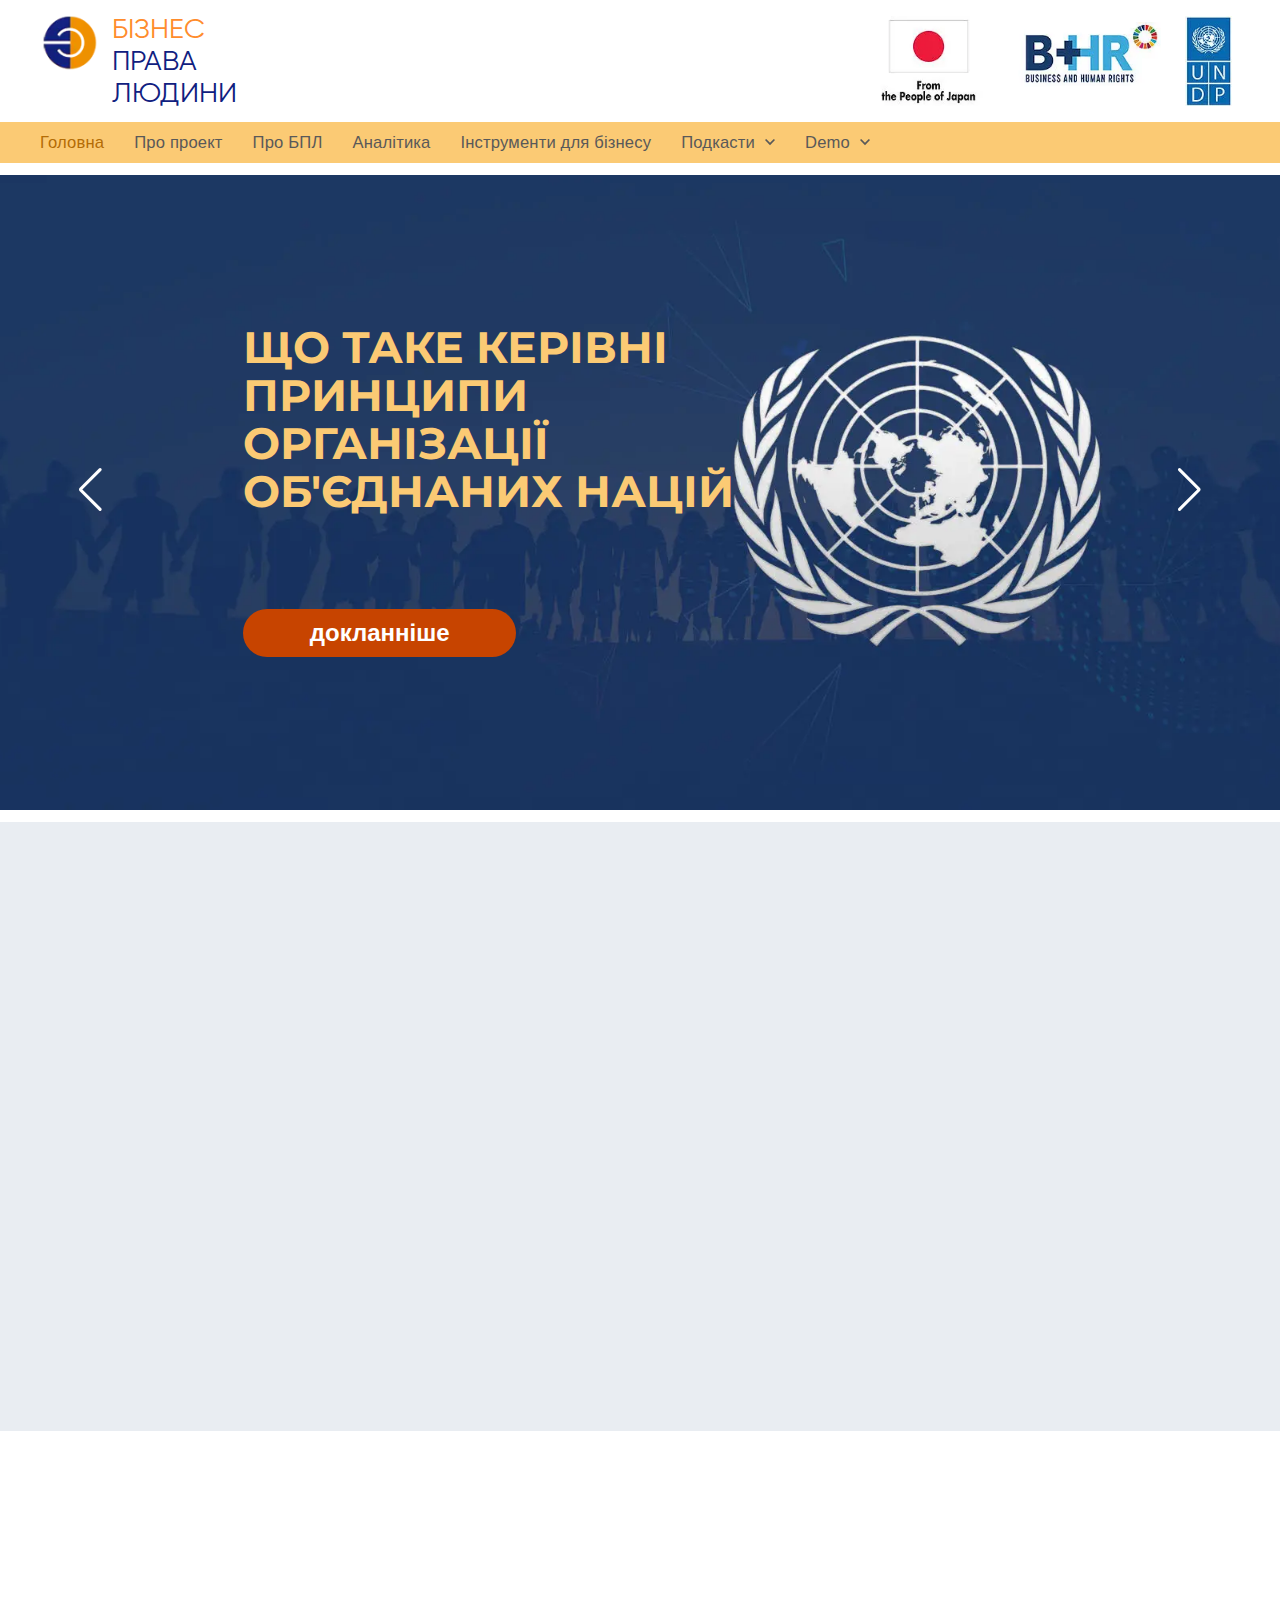
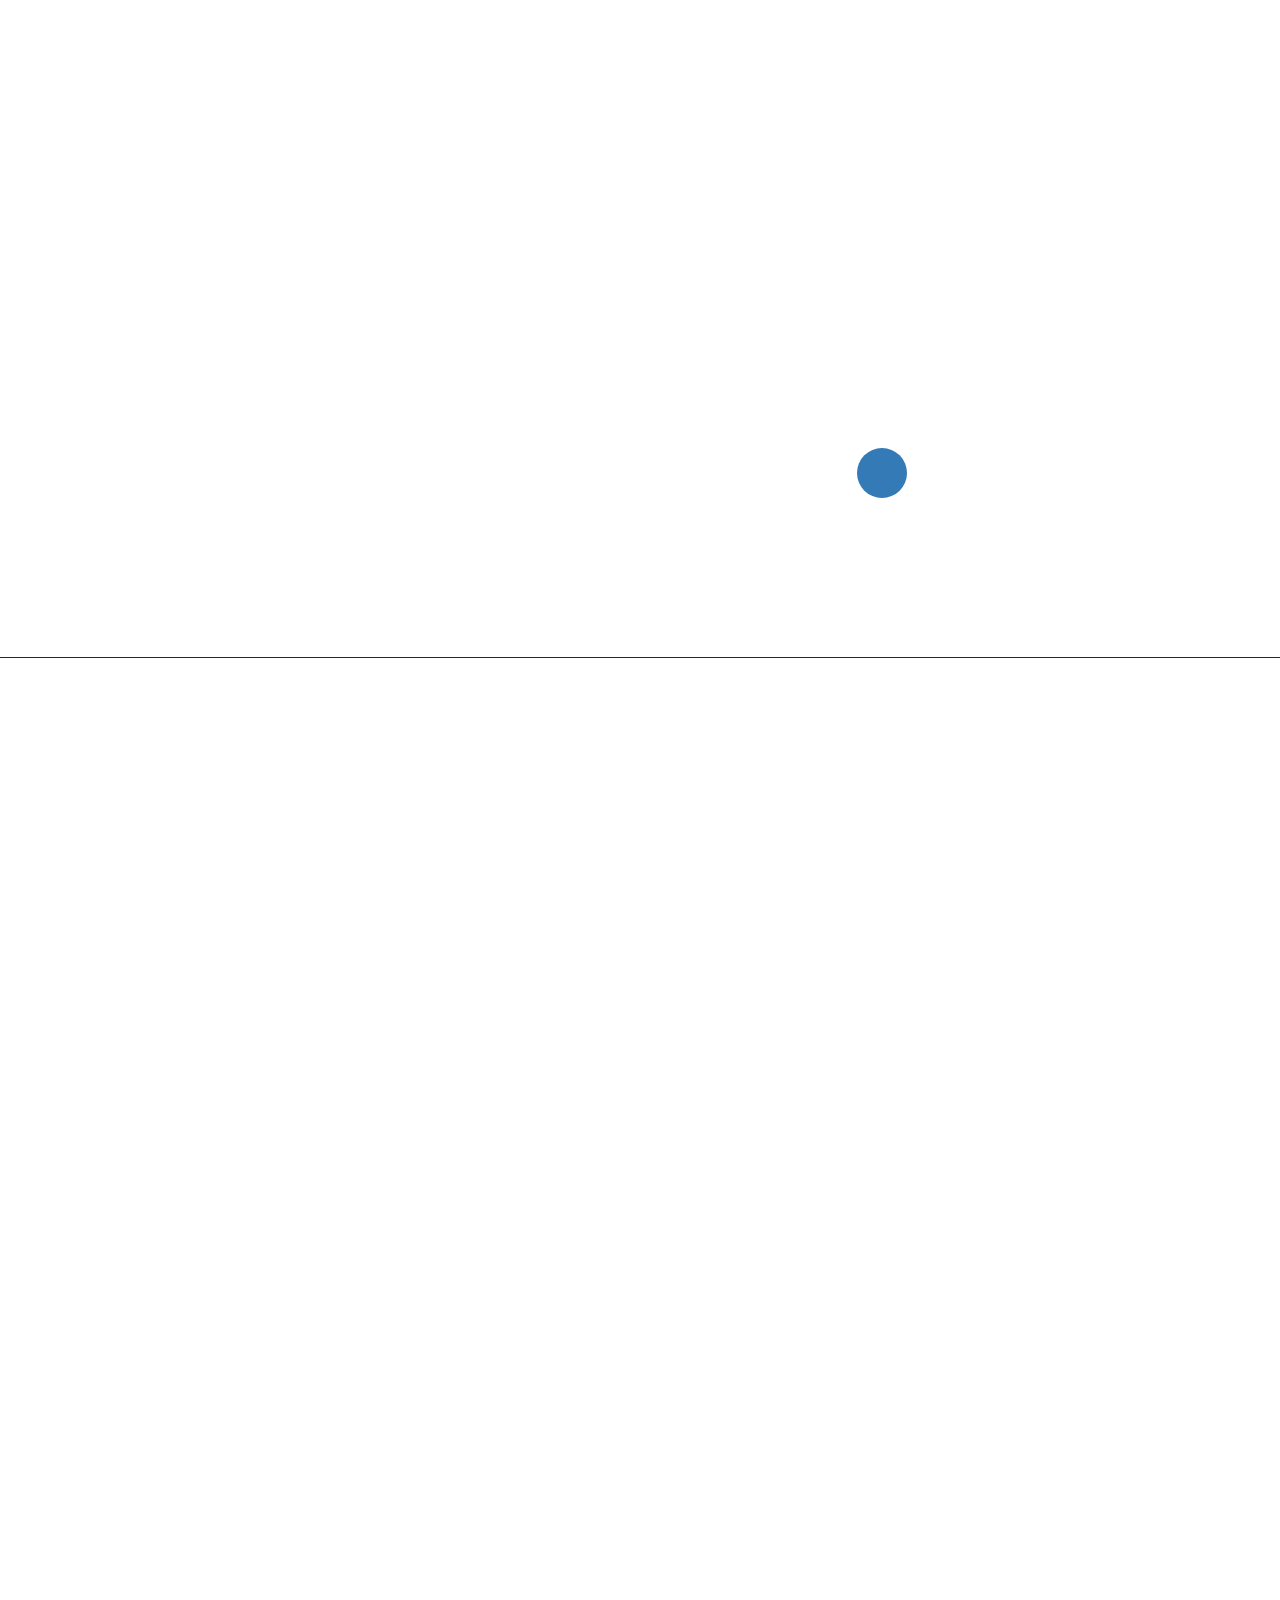
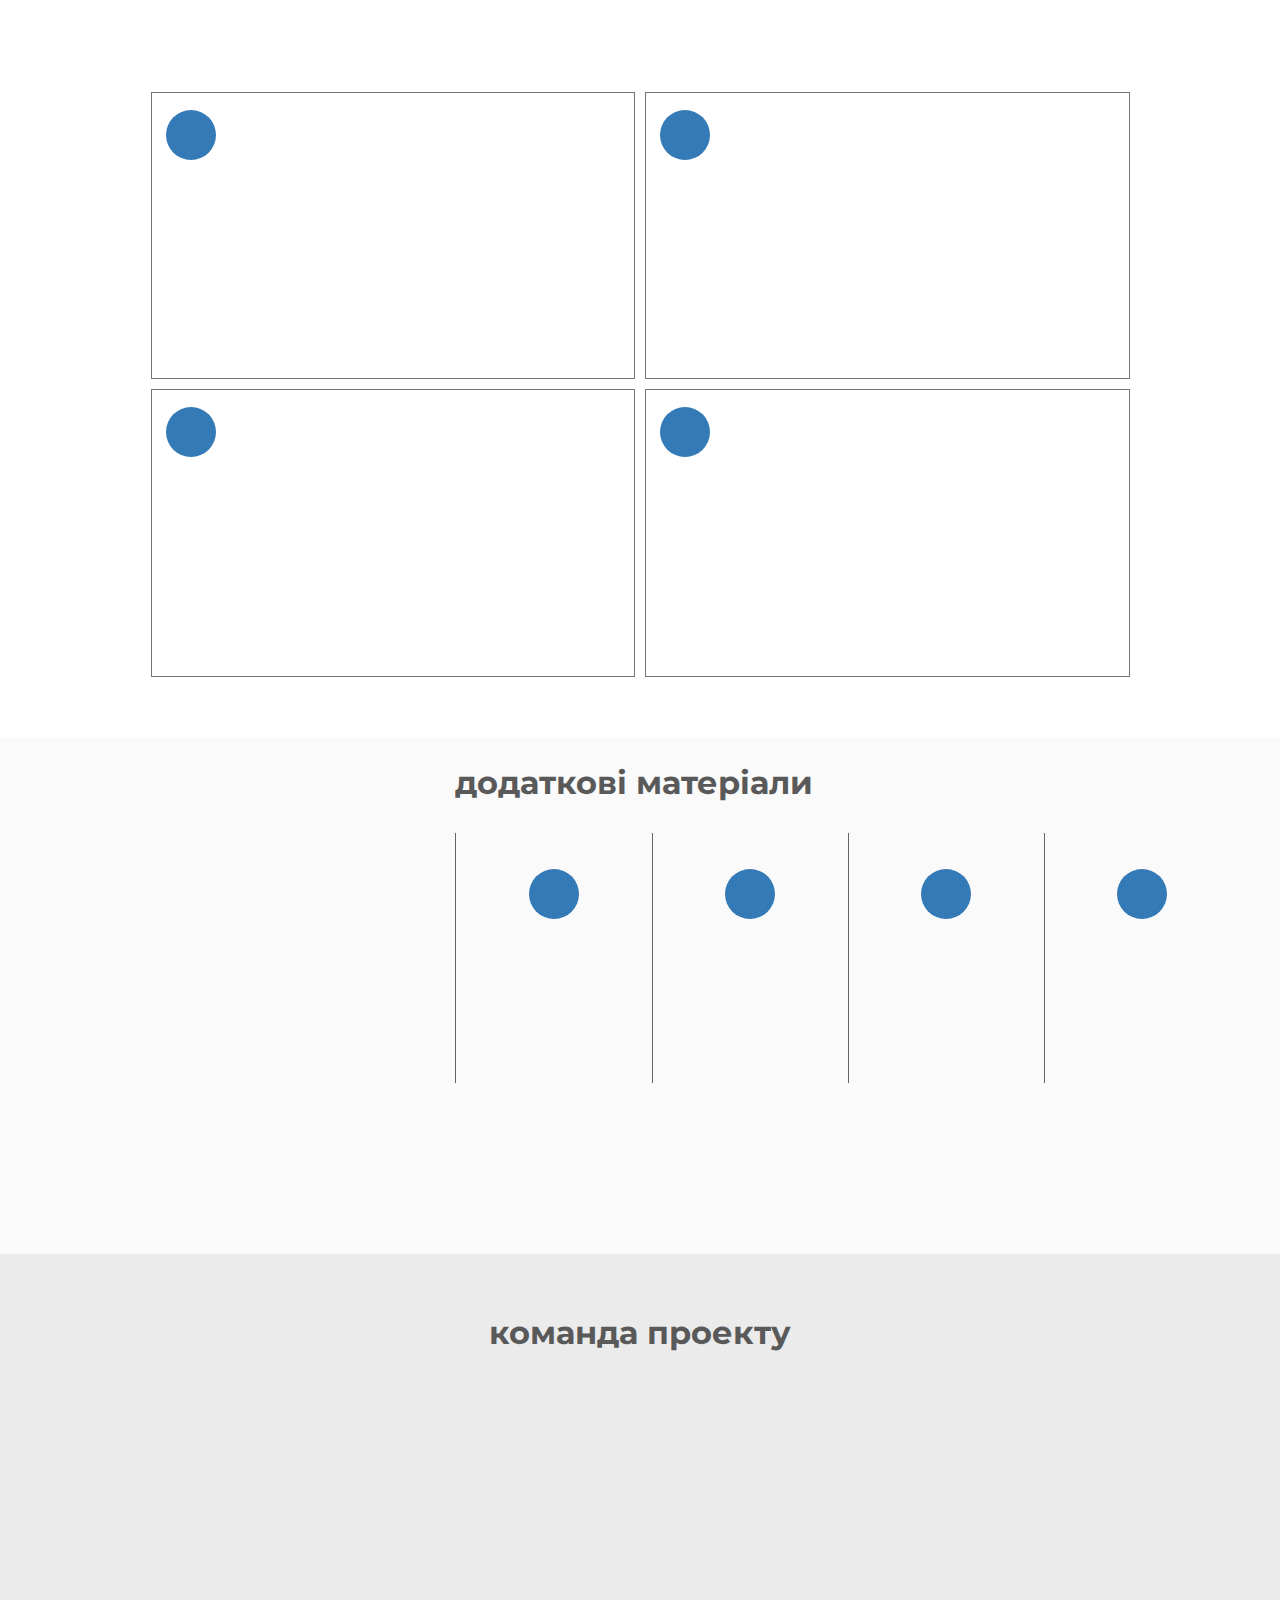
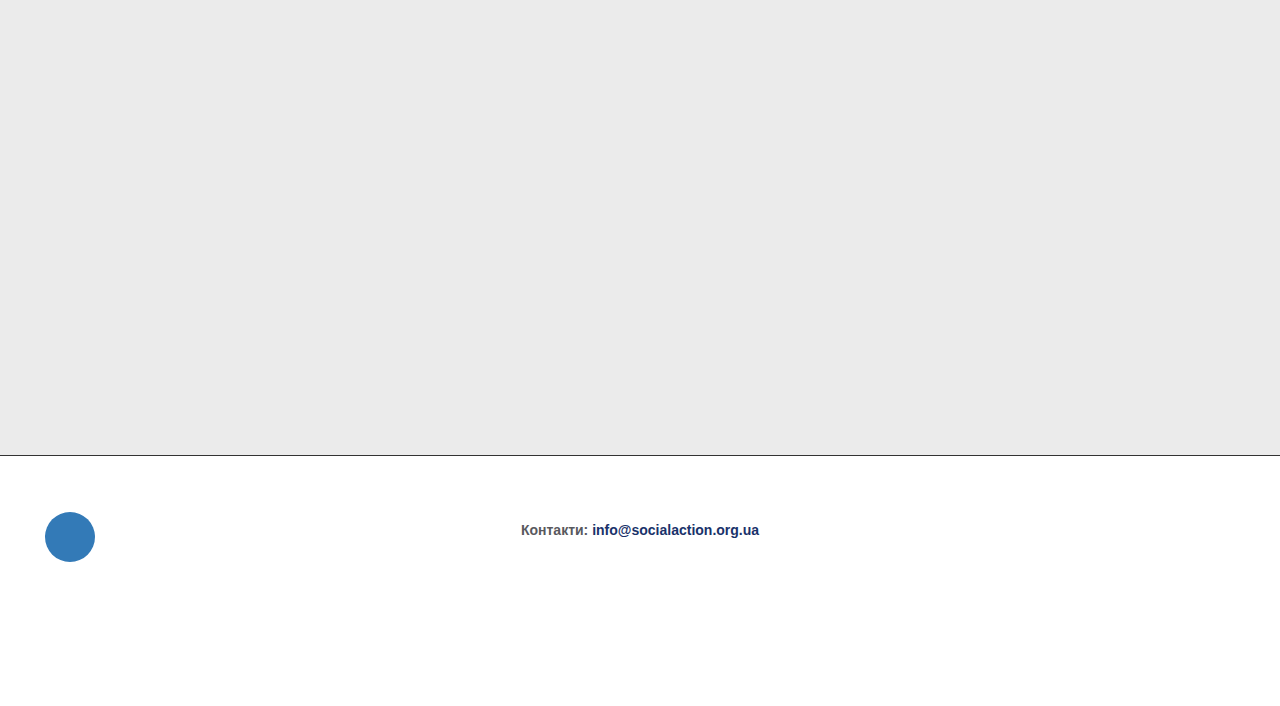
<file: index.html>
<!DOCTYPE html>
<html lang="uk">
<head>
   <meta charset="UTF-8">
   <meta http-equiv="X-UA-Compatible" content="IE=edge">
   <meta name="viewport" content="width=device-width, initial-scale=1.0">
   <link rel="stylesheet" href="files/swiper/css/swiper-bundle.min.css?_v=20230531113959">
   <link rel="stylesheet" href="css/style.min.css?_v=20230531113959">
   <title>Про Бізнес і права людини в Україні</title>
</head>

<body>
   <div class="wrapper">
      <header class="header">
   <div class="header__wrapper lock-padding">
      <div class="wrapper-fullhd">
         <div class="header__top">
            <a href="index.html" class="header__linkLogo">
               <div class="header__wrapLinkLogo wrap-image">
                  <picture>
                     <source srcset="images/logo.webp" type="image/webp">
                     <img data-src="images/logo.png"
                        src="[data-uri]" alt="Про Бізнес і права людини в Україні">
                  </picture>
                  <span class="sk-spinner-pulse sk-spinner"></span>
               </div>
               <span class="header__site-name n_animation n_not-repeat-animation"><span>Бізнес</span> права людини</span>
            </a>
            <ul class="header__socialList">
               <li data-url="https://www.instagram.com/novel1hetman/"
                  class="header__socialListItem instagram hidden-link n_animation n_not-repeat-animation">
                  <svg viewBox="0 0 2476 2476">
                     <path fill="currentColor"
                        d="M825.4 1238c0-227.9 184.7-412.7 412.6-412.7 227.9 0 412.7 184.8 412.7 412.7 0 227.9-184.8 412.7-412.7 412.7-227.9 0-412.6-184.8-412.6-412.7m-223.1 0c0 351.1 284.6 635.7 635.7 635.7s635.7-284.6 635.7-635.7-284.6-635.7-635.7-635.7S602.3 886.9 602.3 1238m1148-660.9c0 82 66.5 148.6 148.6 148.6 82 0 148.6-66.6 148.6-148.6s-66.5-148.5-148.6-148.5-148.6 66.5-148.6 148.5M737.8 2245.7c-120.7-5.5-186.3-25.6-229.9-42.6-57.8-22.5-99-49.3-142.4-92.6-43.3-43.3-70.2-84.5-92.6-142.3-17-43.6-37.1-109.2-42.6-229.9-6-130.5-7.2-169.7-7.2-500.3s1.3-369.7 7.2-500.3c5.5-120.7 25.7-186.2 42.6-229.9 22.5-57.8 49.3-99 92.6-142.4 43.3-43.3 84.5-70.2 142.4-92.6 43.6-17 109.2-37.1 229.9-42.6 130.5-6 169.7-7.2 500.2-7.2 330.6 0 369.7 1.3 500.3 7.2 120.7 5.5 186.2 25.7 229.9 42.6 57.8 22.4 99 49.3 142.4 92.6 43.3 43.3 70.1 84.6 92.6 142.4 17 43.6 37.1 109.2 42.6 229.9 6 130.6 7.2 169.7 7.2 500.3 0 330.5-1.2 369.7-7.2 500.3-5.5 120.7-25.7 186.3-42.6 229.9-22.5 57.8-49.3 99-92.6 142.3-43.3 43.3-84.6 70.1-142.4 92.6-43.6 17-109.2 37.1-229.9 42.6-130.5 6-169.7 7.2-500.3 7.2-330.5 0-369.7-1.2-500.2-7.2M727.6 7.5c-131.8 6-221.8 26.9-300.5 57.5-81.4 31.6-150.4 74-219.3 142.8C139 276.6 96.6 345.6 65 427.1 34.4 505.8 13.5 595.8 7.5 727.6 1.4 859.6 0 901.8 0 1238s1.4 378.4 7.5 510.4c6 131.8 26.9 221.8 57.5 300.5 31.6 81.4 73.9 150.5 142.8 219.3 68.8 68.8 137.8 111.1 219.3 142.8 78.8 30.6 168.7 51.5 300.5 57.5 132.1 6 174.2 7.5 510.4 7.5 336.3 0 378.4-1.4 510.4-7.5 131.8-6 221.8-26.9 300.5-57.5 81.4-31.7 150.4-74 219.3-142.8 68.8-68.8 111.1-137.9 142.8-219.3 30.6-78.7 51.6-168.7 57.5-300.5 6-132.1 7.4-174.2 7.4-510.4s-1.4-378.4-7.4-510.4c-6-131.8-26.9-221.8-57.5-300.5-31.7-81.4-74-150.4-142.8-219.3C2199.4 139 2130.3 96.6 2049 65c-78.8-30.6-168.8-51.6-300.5-57.5-132-6-174.2-7.5-510.4-7.5-336.3 0-378.4 1.4-510.5 7.5" />
                  </svg>
               </li>
               <li data-url="https://www.facebook.com/HetmanNovel/"
                  class="header__socialListItem facebook hidden-link n_animation n_not-repeat-animation">
                  <svg viewBox="0 0 124 124">
                     <path fill="currentColor"
                        d="M50.1 62.4v44.4c0 .6.5 1.2 1.2 1.2h16.5c.6 0 1.2-.5 1.2-1.2V61.6h11.9c.6 0 1.1-.5 1.2-1.1l1-13.5c.1-.7-.5-1.3-1.2-1.3h-13v-9.6c0-2.3 1.8-4.1 4.1-4.1h9.2c.6 0 1.2-.5 1.2-1.2V17.3c0-.6-.5-1.2-1.2-1.2H66.6c-9.1 0-16.5 7.4-16.5 16.5v13.1h-8.2c-.6 0-1.2.5-1.2 1.2v13.6c0 .6.5 1.2 1.2 1.2h8.2v.7z" />
                  </svg>
               </li>
               <li data-url="https://twitter.com/"
                  class="header__socialListItem twitter hidden-link n_animation n_not-repeat-animation">
                  <svg viewBox="0 0 24 24">
                     <path fill="currentColor"
                        d="M22,5.8a8.49,8.49,0,0,1-2.36.64,4.13,4.13,0,0,0,1.81-2.27,8.21,8.21,0,0,1-2.61,1,4.1,4.1,0,0,0-7,3.74A11.64,11.64,0,0,1,3.39,4.62a4.16,4.16,0,0,0-.55,2.07A4.09,4.09,0,0,0,4.66,10.1,4.05,4.05,0,0,1,2.8,9.59v.05a4.1,4.1,0,0,0,3.3,4A3.93,3.93,0,0,1,5,13.81a4.9,4.9,0,0,1-.77-.07,4.11,4.11,0,0,0,3.83,2.84A8.22,8.22,0,0,1,3,18.34a7.93,7.93,0,0,1-1-.06,11.57,11.57,0,0,0,6.29,1.85A11.59,11.59,0,0,0,20,8.45c0-.17,0-.35,0-.53A8.43,8.43,0,0,0,22,5.8Z" />
                  </svg>
               </li>
               <li data-url="https://web.telegram.org/#/im?p=@Hetman_Novel"
                  class="header__socialListItem telegram hidden-link n_animation n_not-repeat-animation">
                  <svg viewBox="0 0 24 24">
                     <path fill="currentColor"
                        d="M16.114 9.291c.552-.552 1.1-1.84-1.2-.276a395.806 395.806 0 0 1-6.489 4.372 2.7 2.7 0 0 1-2.117.046c-1.38-.414-2.991-.966-2.991-.966s-1.1-.691.783-1.427c0 0 7.961-3.267 10.722-4.418 1.058-.46 4.647-1.932 4.647-1.932s1.657-.645 1.519.92c-.046.644-.414 2.9-.782 5.338-.553 3.451-1.151 7.225-1.151 7.225s-.092 1.058-.874 1.242a3.787 3.787 0 0 1-2.3-.828c-.184-.138-3.451-2.209-4.648-3.221a.872.872 0 0 1 .046-1.473 169.31 169.31 0 0 0 4.835-4.602Z" />
                  </svg>
               </li>
            </ul>
            <div class="header__wrapLogos">
               <div class="header__wrapLogo wrap-image">
                  <picture>
                     <source srcset="images/footer-logo-1.webp" type="image/webp">
                     <img data-src="images/footer-logo-1.jpg"
                        src="[data-uri]" alt="">
                  </picture>
                  <span class="sk-spinner-pulse sk-spinner"></span>
               </div>
               <div class="header__wrapLogo business-and-human-rights wrap-image">
                  <picture>
                     <source srcset="images/footer-logo-2.webp" type="image/webp">
                     <img data-src="images/footer-logo-2.jpg"
                        src="[data-uri]" alt="">
                  </picture>
                  <span class="sk-spinner-pulse sk-spinner"></span>
               </div>
               <div class="header__wrapLogo wrap-image">
                  <picture>
                     <source srcset="images/footer-logo-3.webp" type="image/webp">
                     <img data-src="images/footer-logo-3.jpg"
                        src="[data-uri]" alt="">
                  </picture>
                  <span class="sk-spinner-pulse sk-spinner"></span>
               </div>
            </div>
         </div>
      </div>
      <div id="header-container" class="n_container header-container">
         <div class="header__menu menu">
            <nav class="menu__body">
               <div class="menu-topmenu-container">
                  <ul class="menu__list">
                     <li class="menu-item current-menu-item current_page_item">
                        <a class="menu__link" href="index.html">Головна</a>
                     </li>
                     <li class="menu-item">
                        <a class="menu__link" href="about-project.html">Про проект</a>
                     </li>
                     <li class="menu-item">
                        <a class="menu__link" href="page.html">Про БПЛ</a>
                     </li>
                     <li class="menu-item">
                        <a class="menu__link" href="analytics.html">Аналітика</a>
                     </li>
                     <!--- menu-item-has-children current-menu-item current_page_item -->
                     <li class="menu-item">
                        <a class="menu__link" href="tools-for-business.html">Інструменти для бізнесу</a>
                     </li>
                     <li class="menu-item menu-item-has-children">
                        <a class="menu__link" href="#">Подкасти</a>
                        <span class="menu__arrow">
                           <svg width="10" height="10" viewBox="0 0 24 24">
                              <path d="M0 7.33l2.829-2.83 9.175 9.339 9.167-9.339 2.829 2.83-11.996 12.17z"
                                 fill="currentColor" />
                           </svg>
                        </span>
                        <ul class="menu__sub-list">
                           <li class="menu-item">
                              <a class="menu__link" href="#">Подкаст 1</a>
                           </li>
                           <li class="menu-item">
                              <a class="menu__link" href="#">Подкаст 2</a>
                           </li>
                           <li class="menu-item">
                              <a class="menu__link" href="#">Подкаст 3</a>
                           </li>
                           <li class="menu-item">
                              <a class="menu__link" href="#">Подкаст 4</a>
                           </li>
                        </ul>
                     </li>
                     <li class="menu-item menu-item-has-children">
                        <a class="menu__link" href="#">Demo</a>
                        <span class="menu__arrow">
                           <svg width="10" height="10" viewBox="0 0 24 24">
                              <path d="M0 7.33l2.829-2.83 9.175 9.339 9.167-9.339 2.829 2.83-11.996 12.17z"
                                 fill="currentColor" />
                           </svg>
                        </span>
                        <ul class="menu__sub-list">
                           <li class="menu-item">
                              <a class="menu__link" href="single.html">Single 1</a>
                           </li>
                           <li class="menu-item">
                              <a class="menu__link" href="single-2.html">Single 2</a>
                           </li>
                           <li class="menu-item">
                              <a class="menu__link" href="single-3.html">Single 3</a>
                           </li>
                        </ul>
                     </li>
                  </ul>
               </div>
            </nav>
         </div>
         <div class="menu__icon">
            <span>Burger</span>
         </div>
      </div>
   </div>
</header>
      <main class="main front-page">
         <section class="home-fs">
            <div class="wrapper-fullhd">
               <div class="home-fs-slider swiper-conteiner">
                  <div class="home-fs-slider__wrapper swiper-wrapper">

                     <div class="home-fs-slider__slide swiper-slide">
                        <div class="home-fs-slider__blockImage">
                           <picture><source srcset="images/home-fs-slider-image-1.webp" type="image/webp"><img class="n_object-fit" src="images/home-fs-slider-image-1.jpg" alt=""></picture>
                           <div class="sk-spinner-pulse sk-spinner"></div>
                        </div>
                        <div class="home-fs-slider__slide-content">
                           <h2 style="color:#FBCA74;" class="home-fs-slider__title">ЩО ТАКЕ КЕРІВНІ ПРИНЦИПИ ОРГАНІЗАЦІЇ ОБ'ЄДНАНИХ НАЦІЙ</h2>
                           <a href="#" class="home-fs-slider__button first-slide">докланніше</a>
                        </div>
                     </div>

                     <div class="home-fs-slider__slide swiper-slide">
                        <div class="home-fs-slider__blockImage">
                           <picture><source srcset="images/home-fs-slider-image-2.webp" type="image/webp"><img class="n_object-fit" src="images/home-fs-slider-image-2.jpg" alt=""></picture>
                           <div class="sk-spinner-pulse sk-spinner"></div>
                        </div>
                        <div class="home-fs-slider__slide-content">
                           <h2 style="color:#323232;" class="home-fs-slider__title">ПРОЦЕДУРА НАЛЕЖНОЇ ОБАЧНОСТІ ЩОДО ПРАВ ЛЮДИНИ</h2>
                           <a href="#" class="home-fs-slider__button two-slide">докланніше</a>
                        </div>
                     </div>

                     <div class="home-fs-slider__slide swiper-slide home-fs-slider__slide-video">
                        <video autoplay muted loop class="home-fs-slider__s-video n_object-fit"
                           poster="files/video/poster/video-poster.jpg">
                           <source src="files/video/video.mp4" type='video/mp4;codecs="avc1.42E01E, mp4a.40.2"'>
                           <source src="files/video/video.webm" type='video/webm; codecs="vorbis,vp8"'>
                        </video>
                        <div class="home-fs-slider__blockImage">
                           <picture><source srcset="images/home-fs-slider-image-3.webp" type="image/webp"><img src="images/home-fs-slider-image-3.png" alt=""></picture>
                        </div>
                        <div class="home-fs-slider__slide-content">
                           <h2 class="home-fs-slider__title">ЯК ВТІЛИТИ ПОЛІТИКУ ВІДДАНОСТІ ПРАВАМ ЛЮДИНИ</h2>
                           <a href="#" class="home-fs-slider__button three-slide">докланніше</a>
                        </div>
                     </div>

                  </div>
                  <div class="home-fs-slider__sw-btn-prev swiper-button-prev"></div>
                  <div class="home-fs-slider__sw-btn-next swiper-button-next"></div>
               </div>
            </div>
         </section>
         <section class="categories">
            <div class="wrapper-fullhd">
               <div class="categories__items">
                  <div class="categories__item">
                     <a href="#" class="categories__blockImage wrap-image n_animation n_not-repeat-animation">
                        <picture>
                           <source srcset="images/categories-image-1.webp" type="image/webp">
                           <img class="categories__image n_object-fit" data-src="images/categories-image-1.jpg"
                              src="[data-uri]" alt="">
                        </picture>
                        <span class="sk-spinner-pulse sk-spinner"></span>
                     </a>
                     <div class="categories__wrapTitle">
                        <h2 class="categories__title n_animation n_not-repeat-animation">Про БПЛ</h2>
                     </div>
                     <a href="#" class="categories__button n_animation n_not-repeat-animation">до розділу</a>
                  </div>
                  <div class="categories__item">
                     <a href="#" class="categories__blockImage wrap-image n_animation n_not-repeat-animation">
                        <picture>
                           <source srcset="images/categories-image-2.webp" type="image/webp">
                           <img class="categories__image n_object-fit" data-src="images/categories-image-2.png"
                              src="[data-uri]" alt="">
                        </picture>
                        <span class="sk-spinner-pulse sk-spinner"></span>
                     </a>
                     <div class="categories__wrapTitle">
                        <h2 class="categories__title n_animation n_not-repeat-animation">Аналітика</h2>
                     </div>
                     <a href="#" class="categories__button n_animation n_not-repeat-animation">до розділу</a>
                  </div>
                  <div class="categories__item">
                     <a href="#" class="categories__blockImage wrap-image n_animation n_not-repeat-animation">
                        <picture>
                           <source srcset="images/categories-image-3.webp" type="image/webp">
                           <img class="categories__image n_object-fit" data-src="images/categories-image-3.png"
                              src="[data-uri]" alt="">
                        </picture>
                        <span class="sk-spinner-pulse sk-spinner"></span>
                     </a>
                     <div class="categories__wrapTitle">
                        <h2 class="categories__title n_animation n_not-repeat-animation">ІНСТРУМЕНТИ ДЛЯ БІЗНЕСУ</h2>
                     </div>
                     <a href="#" class="categories__button n_animation n_not-repeat-animation">до розділу</a>
                  </div>
               </div>
            </div>
         </section>
         <section class="lists">
            <div class="n_container">
               <div class="blockLists">
                  <div class="blockLists__blockTitle n_not-repeat-animation n_not-repeat-animation n_animation">
                     <h2>про що цей проєкт:</h2>
                  </div>
                  <ul>
                     <li class="n_not-repeat-animation n_animation">
                        <svg height="24" fill="#FF5700" viewBox="19 39.5 162 121" xmlns="http://www.w3.org/2000/svg">
                           <path d="M59.5 79.833L19 120.167 59.5 160.5l40.5-40.333 40.5 40.333 40.5-40.333-40.5-40.334L100 39.5 59.5 79.833z"></path>
                        </svg>
                        <span>про <strong>бізнес</strong> та права людини,</span>
                     </li>
                     <li class="n_not-repeat-animation n_animation">
                        <svg height="24" fill="#FF5700" viewBox="19 39.5 162 121" xmlns="http://www.w3.org/2000/svg">
                           <path d="M59.5 79.833L19 120.167 59.5 160.5l40.5-40.333 40.5 40.333 40.5-40.333-40.5-40.334L100 39.5 59.5 79.833z"></path>
                        </svg>
                        <span>чому бізнес має серйозно ставитись до своїх зобов’язань не порушувати <strong>права людини</strong></span>
                     </li>
                     <li class="n_not-repeat-animation n_animation">
                        <svg height="24" fill="#FF5700" viewBox="19 39.5 162 121" xmlns="http://www.w3.org/2000/svg">
                           <path d="M59.5 79.833L19 120.167 59.5 160.5l40.5-40.333 40.5 40.333 40.5-40.333-40.5-40.334L100 39.5 59.5 79.833z"></path>
                        </svg>
                        <span>про те, чим це все <strong>відрізняється</strong> від соціальної корпоративної відповідальності,</span>
                     </li>
                     <li class="n_not-repeat-animation n_animation">
                        <svg height="24" fill="#FF5700" viewBox="19 39.5 162 121" xmlns="http://www.w3.org/2000/svg">
                           <path d="M59.5 79.833L19 120.167 59.5 160.5l40.5-40.333 40.5 40.333 40.5-40.333-40.5-40.334L100 39.5 59.5 79.833z"></path>
                        </svg>
                        <span>про інструменти, які стануть у нагоді, якщо ви вирішили розпочати впроваджувати <strong>стандарти прав людини</strong> в своїй роботі.</span>
                     </li>
                  </ul>
               </div>
            </div>
            <div class="lists__blockDescription">
               <div class="n_container">
                  <div class="description n_not-repeat-animation n_animation">
                     <p>Керівні принципи ООН з бізнесу та прав людини – документ, який допоможе зрозуміти <strong>обов’язки,</strong> як <strong>держави,</strong> так і <strong>бізнесу</strong> у сфері <span>прав людини</span>. Крім того, для бізнесу Керівні принципи – це мапа дій з впровадження корпоративної відповідальності в щоденні бізнес-процеси.</p>
                  </div>
                  <div class="description__blockImage wrap-image">
                     <picture>
                        <source srcset="images/lists-description-image.webp" type="image/webp">
                        <img data-src="images/lists-description-image.jpg"
                           src="[data-uri]" alt="">
                     </picture>
                     <span class="sk-spinner-pulse sk-spinner"></span>
                  </div>
               </div>
            </div>
            <div class="n_container">
               <div class="blockLists">
                  <div class="blockLists__blockTitle n_not-repeat-animation n_animation">
                     <h2>інструменти,</h2>
                     <p>які ви знайдете на цьому сайті:</p>
                  </div>
                  <ul>
                     <li class="n_not-repeat-animation n_animation">
                        <svg height="24" fill="#FF5700" viewBox="19 39.5 162 121" xmlns="http://www.w3.org/2000/svg">
                           <path d="M59.5 79.833L19 120.167 59.5 160.5l40.5-40.333 40.5 40.333 40.5-40.333-40.5-40.334L100 39.5 59.5 79.833z"></path>
                        </svg>
                        <span>політика відданості бізнесу правам людини</span>
                     </li>
                     <li class="n_not-repeat-animation n_animation">
                        <svg height="24" fill="#FF5700" viewBox="19 39.5 162 121" xmlns="http://www.w3.org/2000/svg">
                           <path d="M59.5 79.833L19 120.167 59.5 160.5l40.5-40.333 40.5 40.333 40.5-40.333-40.5-40.334L100 39.5 59.5 79.833z"></path>
                        </svg>
                        <span>процедура належної обачності</span>
                     </li>
                     <li class="n_not-repeat-animation n_animation">
                        <svg height="24" fill="#FF5700" viewBox="19 39.5 162 121" xmlns="http://www.w3.org/2000/svg">
                           <path d="M59.5 79.833L19 120.167 59.5 160.5l40.5-40.333 40.5 40.333 40.5-40.333-40.5-40.334L100 39.5 59.5 79.833z"></path>
                        </svg>
                        <span>оцінка впливу бізнесу на права людини</span>
                     </li>
                     <li class="n_not-repeat-animation n_animation">
                        <svg height="24" fill="#FF5700" viewBox="19 39.5 162 121" xmlns="http://www.w3.org/2000/svg">
                           <path d="M59.5 79.833L19 120.167 59.5 160.5l40.5-40.333 40.5 40.333 40.5-40.333-40.5-40.334L100 39.5 59.5 79.833z"></path>
                        </svg>
                        <span>процедура поглибленої належної обачності</span>
                     </li>
                     <li class="n_not-repeat-animation n_animation">
                        <svg height="24" fill="#FF5700" viewBox="19 39.5 162 121" xmlns="http://www.w3.org/2000/svg">
                           <path d="M59.5 79.833L19 120.167 59.5 160.5l40.5-40.333 40.5 40.333 40.5-40.333-40.5-40.334L100 39.5 59.5 79.833z"></path>
                        </svg>
                        <span>бенчмаркінг</span>
                     </li>
                  </ul>
               </div>
               <div class="blockLists">
                  <div class="blockLists__blockTitle n_not-repeat-animation n_animation">
                     <h2>для кого цей проєкт:</h2>
                  </div>
                  <ul>
                     <li class="n_not-repeat-animation n_animation">
                        <svg height="24" fill="#FF5700" viewBox="19 39.5 162 121" xmlns="http://www.w3.org/2000/svg">
                           <path d="M59.5 79.833L19 120.167 59.5 160.5l40.5-40.333 40.5 40.333 40.5-40.333-40.5-40.334L100 39.5 59.5 79.833z"></path>
                        </svg>
                        <span>для СЕО великих компаній,</span>
                     </li>
                     <li class="n_not-repeat-animation n_animation">
                        <svg height="24" fill="#FF5700" viewBox="19 39.5 162 121" xmlns="http://www.w3.org/2000/svg">
                           <path d="M59.5 79.833L19 120.167 59.5 160.5l40.5-40.333 40.5 40.333 40.5-40.333-40.5-40.334L100 39.5 59.5 79.833z"></path>
                        </svg>
                        <span>лідерів_ок малого бізнесу,</span>
                     </li>
                     <li class="n_not-repeat-animation n_animation">
                        <svg height="24" fill="#FF5700" viewBox="19 39.5 162 121" xmlns="http://www.w3.org/2000/svg">
                           <path d="M59.5 79.833L19 120.167 59.5 160.5l40.5-40.333 40.5 40.333 40.5-40.333-40.5-40.334L100 39.5 59.5 79.833z"></path>
                        </svg>
                        <span>власників_ць середніх підприємств,</span>
                     </li>
                     <li class="n_not-repeat-animation n_animation">
                        <svg height="24" fill="#FF5700" viewBox="19 39.5 162 121" xmlns="http://www.w3.org/2000/svg">
                           <path d="M59.5 79.833L19 120.167 59.5 160.5l40.5-40.333 40.5 40.333 40.5-40.333-40.5-40.334L100 39.5 59.5 79.833z"></path>
                        </svg>
                        <span>менеджерів_ок з управління ризиками,</span>
                     </li>
                     <li class="n_not-repeat-animation n_animation">
                        <svg height="24" fill="#FF5700" viewBox="19 39.5 162 121" xmlns="http://www.w3.org/2000/svg">
                           <path d="M59.5 79.833L19 120.167 59.5 160.5l40.5-40.333 40.5 40.333 40.5-40.333-40.5-40.334L100 39.5 59.5 79.833z"></path>
                        </svg>
                        <span>спеціалістів_ок відповідальних за команду та розвиток,</span>
                     </li>
                     <li class="n_not-repeat-animation n_animation">
                        <svg height="24" fill="#FF5700" viewBox="19 39.5 162 121" xmlns="http://www.w3.org/2000/svg">
                           <path d="M59.5 79.833L19 120.167 59.5 160.5l40.5-40.333 40.5 40.333 40.5-40.333-40.5-40.334L100 39.5 59.5 79.833z"></path>
                        </svg>
                        <span>дослідників_ць та всіх тих, кому цікава тема бізнесу та прав людини.</span>
                     </li>
                  </ul>
               </div>
            </div>
         </section>
         <section class="posts">
            <div class="n_container">
               <div class="posts__items">
                  <div class="posts__item">
                     <div class="posts__blockImage wrap-image">
                        <picture>
                           <source srcset="images/posts-image-1.webp" type="image/webp">
                           <img class="n_object-fit" data-src="images/posts-image-1.png"
                              src="[data-uri]" alt="">
                        </picture>
                        <span class="sk-spinner-pulse sk-spinner"></span>
                     </div>
                     <div class="posts__item-content">
                        <h2 class="posts__title n_not-repeat-animation n_animation">Як втілити політику відданості правам людини</h2>
                        <div class="posts__blockText n_not-repeat-animation n_animation">
                           <p>Важливим кроком компанії є взяття на себе зобов’язання поважати права людини. Відповідна публічна заява керівництва сигналізує про те, що компанія розуміє, що від неї очікується, і серйозно ставиться до своїх обов’язків поважати права людини.</p>
                        </div>
                        <a href="#" class="posts__permalink n_not-repeat-animation n_animation">
                           <svg x="0px" y="0px" viewBox="0 0 493.356 493.356">
                              <path fill="currentColor" d="M490.498,239.278l-109.632-99.929c-3.046-2.474-6.376-2.95-9.993-1.427c-3.613,1.525-5.427,4.283-5.427,8.282v63.954H9.136 c-2.666,0-4.856,0.855-6.567,2.568C0.859,214.438,0,216.628,0,219.292v54.816c0,2.663,0.855,4.853,2.568,6.563 c1.715,1.712,3.905,2.567,6.567,2.567h356.313v63.953c0,3.812,1.817,6.57,5.428,8.278c3.62,1.529,6.95,0.951,9.996-1.708 l109.632-101.077c1.903-1.902,2.852-4.182,2.852-6.849C493.356,243.367,492.401,241.181,490.498,239.278z"/>
                           </svg>
                        </a>
                     </div>
                  </div>
                  <div class="posts__item">
                     <div class="posts__blockImage wrap-image">
                        <picture>
                           <source srcset="images/posts-image-2.webp" type="image/webp">
                           <img class="n_object-fit" data-src="images/posts-image-2.png"
                              src="[data-uri]" alt="">
                        </picture>
                        <span class="sk-spinner-pulse sk-spinner"></span>
                     </div>
                     <div class="posts__item-content">
                        <h2 class="posts__title n_not-repeat-animation n_animation">Структура Керівних принципів ООН з питань бізнесу та прав людини</h2>
                        <div class="posts__blockText n_not-repeat-animation n_animation">
                           <p>Керівні принципи є дороговказом для усіх держав та компаній, який створює підґрунтя для розробки та розвитку подальших стратегій</p>
                        </div>
                        <a href="#" class="posts__permalink n_not-repeat-animation n_animation">
                           <svg x="0px" y="0px" viewBox="0 0 493.356 493.356">
                              <path fill="currentColor" d="M490.498,239.278l-109.632-99.929c-3.046-2.474-6.376-2.95-9.993-1.427c-3.613,1.525-5.427,4.283-5.427,8.282v63.954H9.136 c-2.666,0-4.856,0.855-6.567,2.568C0.859,214.438,0,216.628,0,219.292v54.816c0,2.663,0.855,4.853,2.568,6.563 c1.715,1.712,3.905,2.567,6.567,2.567h356.313v63.953c0,3.812,1.817,6.57,5.428,8.278c3.62,1.529,6.95,0.951,9.996-1.708 l109.632-101.077c1.903-1.902,2.852-4.182,2.852-6.849C493.356,243.367,492.401,241.181,490.498,239.278z"/>
                           </svg>
                        </a>
                     </div>
                  </div>
                  <div class="posts__item">
                     <div class="posts__blockImage wrap-image">
                        <picture>
                           <source srcset="images/posts-image-3.webp" type="image/webp">
                           <img class="n_object-fit" data-src="images/posts-image-3.png"
                              src="[data-uri]" alt="">
                        </picture>
                        <span class="sk-spinner-pulse sk-spinner"></span>
                     </div>
                     <div class="posts__item-content">
                        <h2 class="posts__title n_not-repeat-animation n_animation">Як втілити політику відданості правам людини</h2>
                        <div class="posts__blockText n_not-repeat-animation n_animation">
                           <p>Важливим кроком компанії є взяття на себе зобов’язання поважати права людини. Відповідна публічна заява керівництва сигналізує про те, що компанія розуміє, що від неї очікується, і серйозно ставиться до своїх обов’язків поважати права людини.</p>
                        </div>
                        <a href="#" class="posts__permalink n_not-repeat-animation n_animation">
                           <svg x="0px" y="0px" viewBox="0 0 493.356 493.356">
                              <path fill="currentColor" d="M490.498,239.278l-109.632-99.929c-3.046-2.474-6.376-2.95-9.993-1.427c-3.613,1.525-5.427,4.283-5.427,8.282v63.954H9.136 c-2.666,0-4.856,0.855-6.567,2.568C0.859,214.438,0,216.628,0,219.292v54.816c0,2.663,0.855,4.853,2.568,6.563 c1.715,1.712,3.905,2.567,6.567,2.567h356.313v63.953c0,3.812,1.817,6.57,5.428,8.278c3.62,1.529,6.95,0.951,9.996-1.708 l109.632-101.077c1.903-1.902,2.852-4.182,2.852-6.849C493.356,243.367,492.401,241.181,490.498,239.278z"/>
                           </svg>
                        </a>
                     </div>
                  </div>
                  <div class="posts__item">
                     <div class="posts__blockImage wrap-image">
                        <picture>
                           <source srcset="images/posts-image-1.webp" type="image/webp">
                           <img class="n_object-fit" data-src="images/posts-image-1.png"
                              src="[data-uri]" alt="">
                        </picture>
                        <span class="sk-spinner-pulse sk-spinner"></span>
                     </div>
                     <div class="posts__item-content">
                        <h2 class="posts__title n_not-repeat-animation n_animation">Як визначити, що потрібна поглиблена процедура належної обачності</h2>
                        <div class="posts__blockText n_not-repeat-animation n_animation">
                           <p>Поглиблена (або іноді її ще називають «посилена») процедура належної обачності - це процедура в умовах високого ризику для прав людини</p>
                        </div>
                        <a href="#" class="posts__permalink n_not-repeat-animation n_animation">
                           <svg x="0px" y="0px" viewBox="0 0 493.356 493.356">
                              <path fill="currentColor" d="M490.498,239.278l-109.632-99.929c-3.046-2.474-6.376-2.95-9.993-1.427c-3.613,1.525-5.427,4.283-5.427,8.282v63.954H9.136 c-2.666,0-4.856,0.855-6.567,2.568C0.859,214.438,0,216.628,0,219.292v54.816c0,2.663,0.855,4.853,2.568,6.563 c1.715,1.712,3.905,2.567,6.567,2.567h356.313v63.953c0,3.812,1.817,6.57,5.428,8.278c3.62,1.529,6.95,0.951,9.996-1.708 l109.632-101.077c1.903-1.902,2.852-4.182,2.852-6.849C493.356,243.367,492.401,241.181,490.498,239.278z"/>
                           </svg>
                        </a>
                     </div>
                  </div>
               </div>
            </div>
         </section>
         <section class="additional-materials">
            <div class="n_container">
               <div class="additional-materials__wrap-items">
                  <div class="additional-materials__blockImage wrap-image n_not-repeat-animation n_animation">
                     <picture>
                        <source srcset="images/additional-materials-image.webp" type="image/webp">
                        <img data-src="images/additional-materials-image.jpg"
                           src="[data-uri]" alt="">
                     </picture>
                     <span class="sk-spinner-pulse sk-spinner"></span>
                  </div>
                  <div class="additional-materials__items">
                     <div class="additional-materials__item">
                        <h2 class="additional-materials__title">додаткові матеріали</h2>
                     </div>
                     <div class="additional-materials__item">
                        <div class="additional-materials__item-blockImage wrap-image">
                           <picture>
                              <source srcset="images/additional-materials-item-image-1.webp" type="image/webp">
                              <img class="n_object-fit" data-src="images/additional-materials-item-image-1.png"
                                 src="[data-uri]" alt="">
                           </picture>
                           <span class="sk-spinner-pulse sk-spinner"></span>
                        </div>
                        <a target="_blank" href="https://www.ungpreporting.org/wp-content/uploads/2015/07/UNGPRF_businesshumanrightsimpacts.pdf" download="" class="additional-materials__blockText n_not-repeat-animation n_animation">
                           <h4>Керівні<br> принципи ООН з питань бізнесу та прав людини</h4>
                        </a>
                        <a target="_blank" href="https://www.ungpreporting.org/wp-content/uploads/2015/07/UNGPRF_businesshumanrightsimpacts.pdf" download="" class="additional-materials__btn-download n_not-repeat-animation n_animation">
                           Завантажити
                           <svg viewBox="0 0 200 200">
                              <path fill="currentColor" d="M100 20c-44.183 0-80 35.817-80 80s35.817 80 80 80 80-35.817 80-80-35.817-80-80-80zm35.533 91.251l-30.37 28.03a7.27 7.27 0 0 1-2.264 1.434 7.221 7.221 0 0 1-2.697.515c-.066 0-.135 0-.203-.003-1.836.038-3.688-.587-5.144-1.931L64.468 111.25a7.292 7.292 0 0 1-.413-10.305 7.291 7.291 0 0 1 10.305-.413l18.547 17.118V59.185a7.293 7.293 0 1 1 14.586 0v58.098l18.148-16.749a7.293 7.293 0 0 1 9.892 10.717z"></path>
                          </svg>
                        </a>
                     </div>
                     <div class="additional-materials__item">
                        <div class="additional-materials__item-blockImage wrap-image">
                           <picture>
                              <source srcset="images/additional-materials-item-image-2.webp" type="image/webp">
                              <img class="n_object-fit" data-src="images/additional-materials-item-image-2.png"
                                 src="[data-uri]" alt="">
                           </picture>
                           <span class="sk-spinner-pulse sk-spinner"></span>
                        </div>
                        <a target="_blank" href="https://www.ungpreporting.org/wp-content/uploads/2015/07/UNGPRF_businesshumanrightsimpacts.pdf" download="" class="additional-materials__blockText n_not-repeat-animation n_animation">
                           <h4>Поглиблена процедура належної обачності щодо прав людини для бізнесу за несприятливих обставин, спричинених конфліктом</h4>
                        </a>
                        <a target="_blank" href="https://www.ungpreporting.org/wp-content/uploads/2015/07/UNGPRF_businesshumanrightsimpacts.pdf" download="" class="additional-materials__btn-download n_not-repeat-animation n_animation">
                           Завантажити
                           <svg viewBox="0 0 200 200">
                              <path fill="currentColor" d="M100 20c-44.183 0-80 35.817-80 80s35.817 80 80 80 80-35.817 80-80-35.817-80-80-80zm35.533 91.251l-30.37 28.03a7.27 7.27 0 0 1-2.264 1.434 7.221 7.221 0 0 1-2.697.515c-.066 0-.135 0-.203-.003-1.836.038-3.688-.587-5.144-1.931L64.468 111.25a7.292 7.292 0 0 1-.413-10.305 7.291 7.291 0 0 1 10.305-.413l18.547 17.118V59.185a7.293 7.293 0 1 1 14.586 0v58.098l18.148-16.749a7.293 7.293 0 0 1 9.892 10.717z"></path>
                          </svg>
                        </a>
                     </div>
                     <div class="additional-materials__item">
                        <div class="additional-materials__item-blockImage wrap-image">
                           <picture>
                              <source srcset="images/additional-materials-item-image-3.webp" type="image/webp">
                              <img class="n_object-fit" data-src="images/additional-materials-item-image-3.png"
                                 src="[data-uri]" alt="">
                           </picture>
                           <span class="sk-spinner-pulse sk-spinner"></span>
                        </div>
                        <a target="_blank" href="https://www.ungpreporting.org/wp-content/uploads/2015/07/UNGPRF_businesshumanrightsimpacts.pdf" download="" class="additional-materials__blockText n_not-repeat-animation n_animation">
                           <h4>Бізнес та права людини в Україні як умова та рушій сталого розвитку</h4>
                        </a>
                        <a target="_blank" href="https://www.ungpreporting.org/wp-content/uploads/2015/07/UNGPRF_businesshumanrightsimpacts.pdf" download="" class="additional-materials__btn-download n_not-repeat-animation n_animation">
                           Завантажити
                           <svg viewBox="0 0 200 200">
                              <path fill="currentColor" d="M100 20c-44.183 0-80 35.817-80 80s35.817 80 80 80 80-35.817 80-80-35.817-80-80-80zm35.533 91.251l-30.37 28.03a7.27 7.27 0 0 1-2.264 1.434 7.221 7.221 0 0 1-2.697.515c-.066 0-.135 0-.203-.003-1.836.038-3.688-.587-5.144-1.931L64.468 111.25a7.292 7.292 0 0 1-.413-10.305 7.291 7.291 0 0 1 10.305-.413l18.547 17.118V59.185a7.293 7.293 0 1 1 14.586 0v58.098l18.148-16.749a7.293 7.293 0 0 1 9.892 10.717z"></path>
                          </svg>
                        </a>
                     </div>
                     <div class="additional-materials__item">
                        <div class="additional-materials__item-blockImage wrap-image">
                           <picture>
                              <source srcset="images/additional-materials-item-image-4.webp" type="image/webp">
                              <img class="n_object-fit" data-src="images/additional-materials-item-image-4.png"
                                 src="[data-uri]" alt="">
                           </picture>
                           <span class="sk-spinner-pulse sk-spinner"></span>
                        </div>
                        <a target="_blank" href="https://www.ungpreporting.org/wp-content/uploads/2015/07/UNGPRF_businesshumanrightsimpacts.pdf" download="" class="additional-materials__blockText n_not-repeat-animation n_animation">
                           <h4>Каталог прав людини та приклади впливу бізнесу на права людини</h4>
                        </a>
                        <a target="_blank" href="https://www.ungpreporting.org/wp-content/uploads/2015/07/UNGPRF_businesshumanrightsimpacts.pdf" download="" class="additional-materials__btn-download n_not-repeat-animation n_animation">
                           Завантажити
                           <svg viewBox="0 0 200 200">
                              <path fill="currentColor" d="M100 20c-44.183 0-80 35.817-80 80s35.817 80 80 80 80-35.817 80-80-35.817-80-80-80zm35.533 91.251l-30.37 28.03a7.27 7.27 0 0 1-2.264 1.434 7.221 7.221 0 0 1-2.697.515c-.066 0-.135 0-.203-.003-1.836.038-3.688-.587-5.144-1.931L64.468 111.25a7.292 7.292 0 0 1-.413-10.305 7.291 7.291 0 0 1 10.305-.413l18.547 17.118V59.185a7.293 7.293 0 1 1 14.586 0v58.098l18.148-16.749a7.293 7.293 0 0 1 9.892 10.717z"></path>
                          </svg>
                        </a>
                     </div>
                  </div>
               </div>
            </div>
         </section>
         <section class="project-team">
            <div class="n_container">
               <h2 class="project-team__title">команда проекту</h2>
               <div class="project-team__wrap-slider">
                  <div class="project-team__btn-prev swiper-button-prev"></div>
                  <div class="project-team__slider swiper-conteiner">
                     <div class="project-team__wrapper swiper-wrapper">
                        <div class="project-team__slide swiper-slide n_not-repeat-animation n_animation">
                           <div class="project-team__blockImage">
                              <picture><source srcset="images/project-team-image-1.webp" type="image/webp"><img class="n_object-fit" src="images/project-team-image-1.png" alt=""></picture>
                           </div>
                           <h2 class="project-team__slide-title">Ірена Федорович</h2>
                           <div class="project-team__blockText">
                              <p>експертка і тренерка з питань поваги до різноманіття, недискримінації та інклюзії, директорка ГО Центр “Соціальна Дія”, міжнародна та національна експертка Ради Європи, національна консультантка ПРООН з питань бізнесу та прав людини</p>
                           </div>
                        </div>
                        <div class="project-team__slide swiper-slide n_not-repeat-animation n_animation">
                           <div class="project-team__blockImage">
                              <picture><source srcset="images/project-team-image-2.webp" type="image/webp"><img class="n_object-fit" src="images/project-team-image-2.png" alt=""></picture>
                           </div>
                           <h2 class="project-team__slide-title">Олена Уварова</h2>
                           <div class="project-team__blockText">
                              <p>к.ю.н., голова Міжнародної лабораторії з бізнесу і прав людини Національного юридичного університету імені Ярослава Мудрого (Україна), лекторка Вагенінгенського університету (Нідерланди), співпрезидентка Глобальної асоціації з бізнесу і прав людини. Є міжнародною консультанткою ПРООН з питань бізнесу та прав людини.</p>
                           </div>
                        </div>
                        <div class="project-team__slide swiper-slide n_not-repeat-animation n_animation">
                           <div class="project-team__blockImage">
                              <picture><source srcset="images/project-team-image-3.webp" type="image/webp"><img class="n_object-fit" src="images/project-team-image-3.png" alt=""></picture>
                           </div>
                           <h2 class="project-team__slide-title">Олена Бондаренко</h2>
                           <div class="project-team__blockText">
                              <p>ко</p>
                           </div>
                        </div>
                        <div class="project-team__slide swiper-slide n_not-repeat-animation n_animation">
                           <div class="project-team__blockImage">
                              <picture><source srcset="images/project-team-image-4.webp" type="image/webp"><img class="n_object-fit" src="images/project-team-image-4.png" alt=""></picture>
                           </div>
                           <h2 class="project-team__slide-title">Дар’я Нагаївська</h2>
                           <div class="project-team__blockText">
                              <p>к.е.н., учасниця Міжнародної лабораторії з бізнесу і прав людини Національного юридичного університету імені Ярослава Мудрого (Україна), дослідниця Школи бізнесу Університету Аалто (Фінляндія), консультантка з питань ґендерної рівності у ГО «Сучасна жінка». Є консультанткою ПРООН з питань бізнесу і прав людини.</p>
                           </div>
                        </div>
                     </div>
                  </div>
                  <div class="project-team__btn-next swiper-button-next"></div>
               </div>
            </div>
         </section>
      </main>
      <footer class="footer">
   <div class="wrapper-fullhd">
      <div class="footer__items">
         <div class="footer__item">
            <a href="index.html" class="footer__linkLogo">
               <div class="footer__wrapLogo wrap-image">
                  <picture>
                     <source srcset="images/logo.webp" type="image/webp">
                     <img data-src="images/logo.png"
                        src="[data-uri]" alt="Про Бізнес і права людини в Україні">
                  </picture>
                  <span class="sk-spinner-pulse sk-spinner"></span>
               </div>
               <span class="footer__site-name n_animation n_not-repeat-animation"><span>Бізнес</span> права людини</span>
            </a>
         </div>
         <div class="footer__item">
            <div class="footer__wrapLogos n_animation n_not-repeat-animation">
               <div class="footer__wrap-logo wrap-image">
                  <picture>
                     <source srcset="images/footer-logo-1.webp" type="image/webp">
                     <img data-src="images/footer-logo-1.jpg"
                        src="[data-uri]" alt="">
                  </picture>
                  <span class="sk-spinner-pulse sk-spinner"></span>
               </div>
               <div class="footer__wrap-logo business-and-human-rights wrap-image">
                  <picture>
                     <source srcset="images/footer-logo-2.webp" type="image/webp">
                     <img data-src="images/footer-logo-2.jpg"
                        src="[data-uri]" alt="">
                  </picture>
                  <span class="sk-spinner-pulse sk-spinner"></span>
               </div>
               <div class="footer__wrap-logo wrap-image">
                  <picture>
                     <source srcset="images/footer-logo-3.webp" type="image/webp">
                     <img data-src="images/footer-logo-3.jpg"
                        src="[data-uri]" alt="">
                  </picture>
                  <span class="sk-spinner-pulse sk-spinner"></span>
               </div>
            </div>
         </div>
         <div class="footer__item">
            <div class="footer__item-content">
               <p class="footer__contact">Контакти: <a href="mailto:info@socialaction.org.ua">info@socialaction.org.ua</a></p>
               <ul class="footer__socialList">
                  <li data-url="https://www.facebook.com/HetmanNovel/"
                     class="footer__socialListItem facebook hidden-link n_animation n_not-repeat-animation">
                     <svg viewBox="0 0 124 124">
                        <path fill="currentColor"
                           d="M50.1 62.4v44.4c0 .6.5 1.2 1.2 1.2h16.5c.6 0 1.2-.5 1.2-1.2V61.6h11.9c.6 0 1.1-.5 1.2-1.1l1-13.5c.1-.7-.5-1.3-1.2-1.3h-13v-9.6c0-2.3 1.8-4.1 4.1-4.1h9.2c.6 0 1.2-.5 1.2-1.2V17.3c0-.6-.5-1.2-1.2-1.2H66.6c-9.1 0-16.5 7.4-16.5 16.5v13.1h-8.2c-.6 0-1.2.5-1.2 1.2v13.6c0 .6.5 1.2 1.2 1.2h8.2v.7z" />
                     </svg>
                  </li>
                  <li data-url="https://ua.linkedin.com/"
                     class="footer__socialListItem linkedin hidden-link n_animation n_not-repeat-animation">
                     <svg viewBox="0 0 430.1 430.1">
                        <path fill="currentColor" d="M430.1,261.5v159h-92.2V272.2c0-37.3-13.3-62.7-46.7-62.7c-25.5,0-40.6,17.1-47.3,33.7 c-2.4,5.9-3.1,14.2-3.1,22.5v154.9h-92.2c0,0,1.2-251.3,0-277.3h92.2v39.3c-0.2,0.3-0.4,0.6-0.6,0.9h0.6v-0.9 c12.3-18.9,34.1-45.8,83.1-45.8C384.6,136.7,430.1,176.4,430.1,261.5z M52.2,9.6C20.6,9.6,0,30.3,0,57.5c0,26.6,20,47.9,51,47.9 h0.6c32.2,0,52.2-21.3,52.2-47.9C103.1,30.3,83.7,9.6,52.2,9.6z M5.5,420.6h92.2V143.2H5.5V420.6z"/>
                     </svg>
                  </li>
                  <li data-url="https://www.youtube.com/"
                     class="footer__socialListItem youtube hidden-link n_animation n_not-repeat-animation">
                     <svg viewBox="0 0 128 128">
                        <rect clip-rule="evenodd" fill="#fff" fill-rule="evenodd" height="128" width="128"/>
                        <path clip-rule="evenodd" fill="#000" d="M126.72,38.224c0,0-1.252-8.883-5.088-12.794 c-4.868-5.136-10.324-5.16-12.824-5.458c-17.912-1.305-44.78-1.305-44.78-1.305h-0.056c0,0-26.868,0-44.78,1.305 c-2.504,0.298-7.956,0.322-12.828,5.458C2.528,29.342,1.28,38.224,1.28,38.224S0,48.658,0,59.087v9.781 c0,10.433,1.28,20.863,1.28,20.863s1.248,8.883,5.084,12.794c4.872,5.136,11.268,4.975,14.116,5.511 c10.24,0.991,43.52,1.297,43.52,1.297s26.896-0.04,44.808-1.345c2.5-0.302,7.956-0.326,12.824-5.462 c3.836-3.912,5.088-12.794,5.088-12.794S128,79.302,128,68.868v-9.781C128,48.658,126.72,38.224,126.72,38.224z M50.784,80.72L50.78,44.501l34.584,18.172L50.784,80.72z" fill-rule="evenodd"/>
                     </svg>
                  </li>
               </ul>
               <p class="footer__copyright n_animation n_not-repeat-animation">(с) 2023<br> Про бізнес та права людини в Україні</p>
            </div>
         </div>
      </div>
   </div>
</footer>
   </div>
   <script src="files/js/animation-elements.min.js?_v=20230531113959"></script>
   <script src="files/js/jquery-3.6.1.min.js?_v=20230531113959"></script>
   <script src="js/script.min.js?_v=20230531113959"></script>
   <script src="files/swiper/js/swiper-bundle.min.js?_v=20230531113959"></script>
   <script src="files/swiper/js/home-slider-swiper-settings.js?_v=20230531113959"></script>
   <script src="files/swiper/js/home-project-team-settings.js?_v=20230531113959"></script>
</body>

</html>
</file>
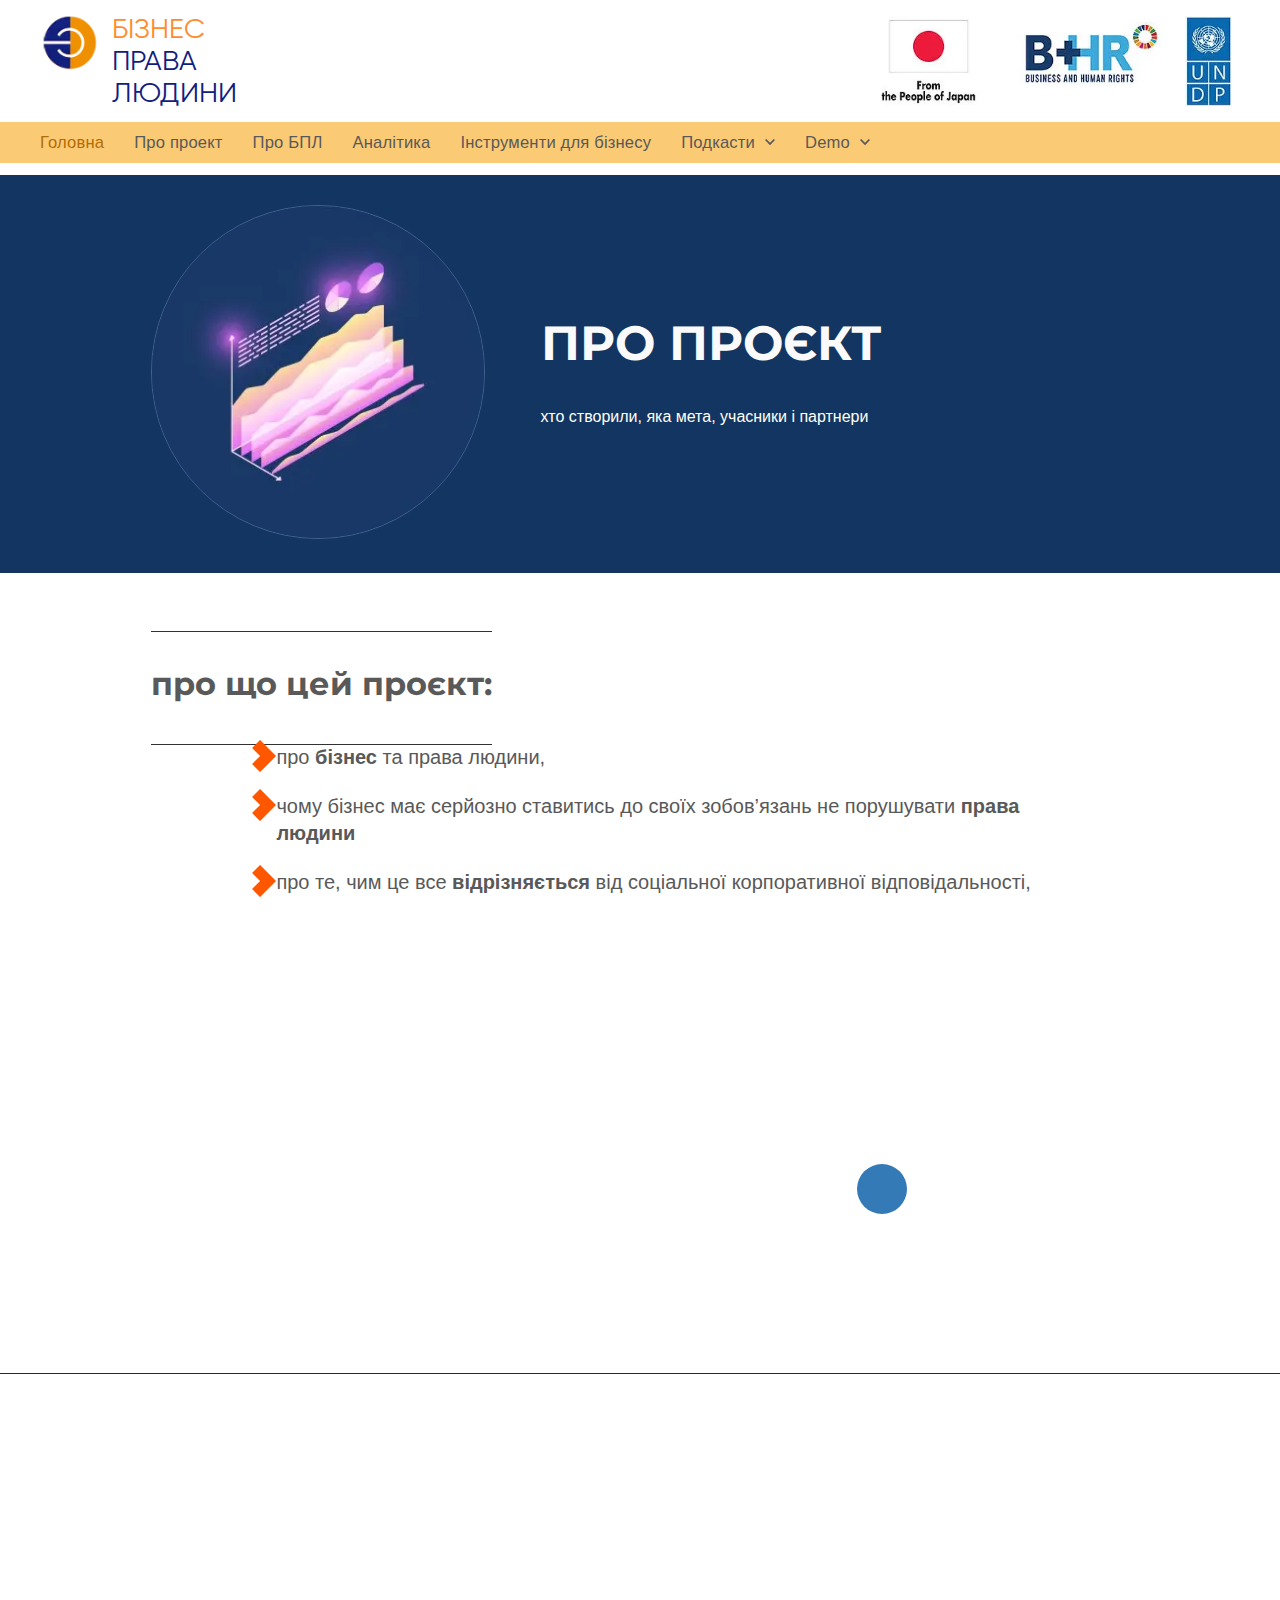
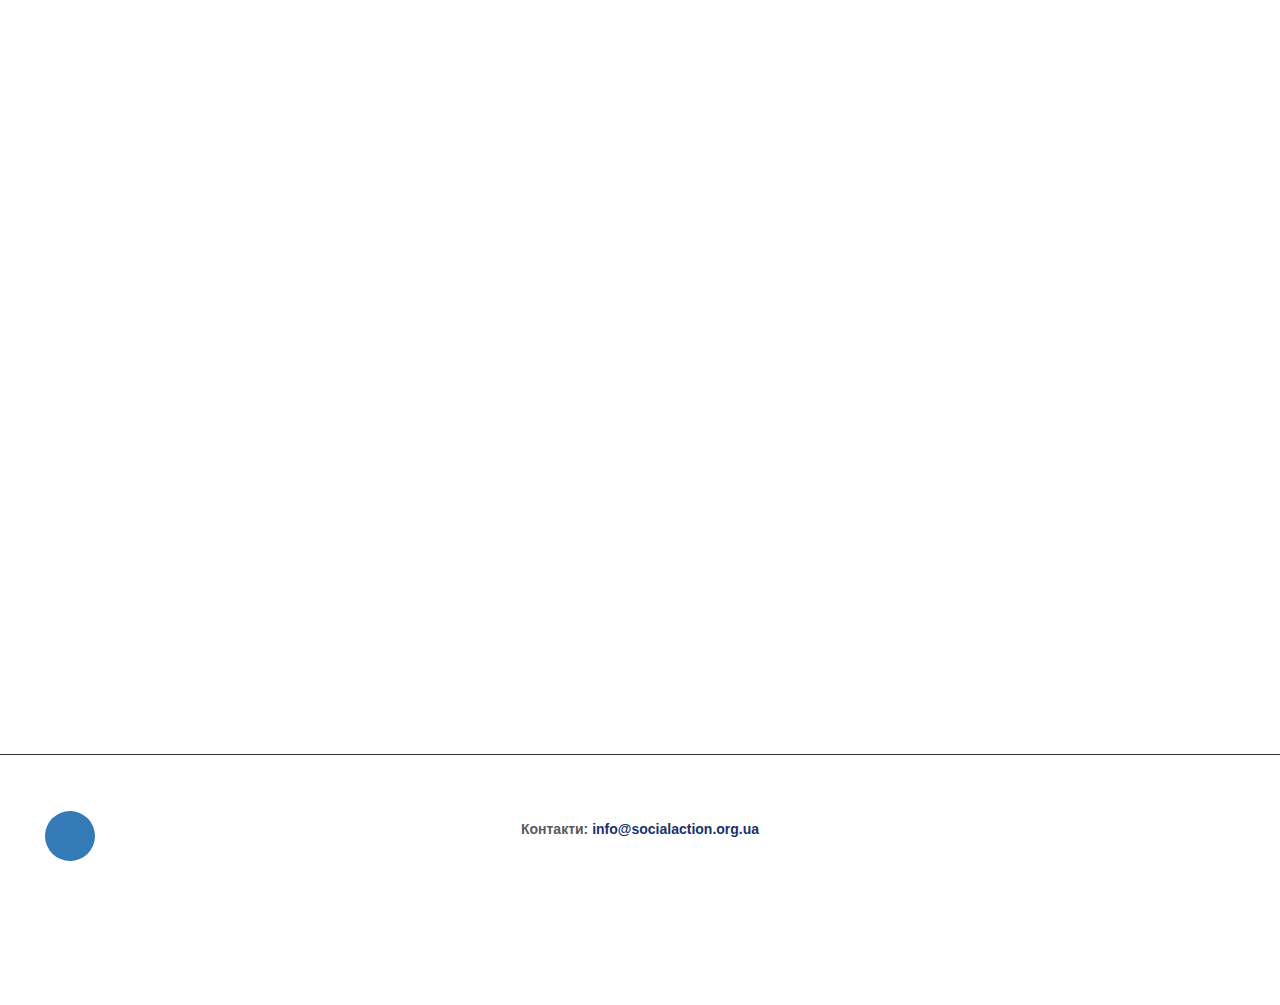
<file: about-project.html>
<!DOCTYPE html>
<html lang="uk">
<head>
   <meta charset="UTF-8">
   <meta http-equiv="X-UA-Compatible" content="IE=edge">
   <meta name="viewport" content="width=device-width, initial-scale=1.0">
   <link rel="stylesheet" href="files/swiper/css/swiper-bundle.min.css?_v=20230527183311">
   <link rel="stylesheet" href="css/style.min.css?_v=20230527183311">
   <title>ПРО ПРОЄКТ</title>
</head>

<body>
   <div class="wrapper">
      <header class="header">
   <div class="header__wrapper lock-padding">
      <div class="wrapper-fullhd">
         <div class="header__top">
            <a href="index.html" class="header__linkLogo">
               <div class="header__wrapLinkLogo wrap-image">
                  <picture>
                     <source srcset="images/logo.webp" type="image/webp">
                     <img data-src="images/logo.png"
                        src="[data-uri]" alt="Про Бізнес і права людини в Україні">
                  </picture>
                  <span class="sk-spinner-pulse sk-spinner"></span>
               </div>
               <span class="header__site-name n_animation n_not-repeat-animation"><span>Бізнес</span> права людини</span>
            </a>
            <ul class="header__socialList">
               <li data-url="https://www.instagram.com/novel1hetman/"
                  class="header__socialListItem instagram hidden-link n_animation n_not-repeat-animation">
                  <svg viewBox="0 0 2476 2476">
                     <path fill="currentColor"
                        d="M825.4 1238c0-227.9 184.7-412.7 412.6-412.7 227.9 0 412.7 184.8 412.7 412.7 0 227.9-184.8 412.7-412.7 412.7-227.9 0-412.6-184.8-412.6-412.7m-223.1 0c0 351.1 284.6 635.7 635.7 635.7s635.7-284.6 635.7-635.7-284.6-635.7-635.7-635.7S602.3 886.9 602.3 1238m1148-660.9c0 82 66.5 148.6 148.6 148.6 82 0 148.6-66.6 148.6-148.6s-66.5-148.5-148.6-148.5-148.6 66.5-148.6 148.5M737.8 2245.7c-120.7-5.5-186.3-25.6-229.9-42.6-57.8-22.5-99-49.3-142.4-92.6-43.3-43.3-70.2-84.5-92.6-142.3-17-43.6-37.1-109.2-42.6-229.9-6-130.5-7.2-169.7-7.2-500.3s1.3-369.7 7.2-500.3c5.5-120.7 25.7-186.2 42.6-229.9 22.5-57.8 49.3-99 92.6-142.4 43.3-43.3 84.5-70.2 142.4-92.6 43.6-17 109.2-37.1 229.9-42.6 130.5-6 169.7-7.2 500.2-7.2 330.6 0 369.7 1.3 500.3 7.2 120.7 5.5 186.2 25.7 229.9 42.6 57.8 22.4 99 49.3 142.4 92.6 43.3 43.3 70.1 84.6 92.6 142.4 17 43.6 37.1 109.2 42.6 229.9 6 130.6 7.2 169.7 7.2 500.3 0 330.5-1.2 369.7-7.2 500.3-5.5 120.7-25.7 186.3-42.6 229.9-22.5 57.8-49.3 99-92.6 142.3-43.3 43.3-84.6 70.1-142.4 92.6-43.6 17-109.2 37.1-229.9 42.6-130.5 6-169.7 7.2-500.3 7.2-330.5 0-369.7-1.2-500.2-7.2M727.6 7.5c-131.8 6-221.8 26.9-300.5 57.5-81.4 31.6-150.4 74-219.3 142.8C139 276.6 96.6 345.6 65 427.1 34.4 505.8 13.5 595.8 7.5 727.6 1.4 859.6 0 901.8 0 1238s1.4 378.4 7.5 510.4c6 131.8 26.9 221.8 57.5 300.5 31.6 81.4 73.9 150.5 142.8 219.3 68.8 68.8 137.8 111.1 219.3 142.8 78.8 30.6 168.7 51.5 300.5 57.5 132.1 6 174.2 7.5 510.4 7.5 336.3 0 378.4-1.4 510.4-7.5 131.8-6 221.8-26.9 300.5-57.5 81.4-31.7 150.4-74 219.3-142.8 68.8-68.8 111.1-137.9 142.8-219.3 30.6-78.7 51.6-168.7 57.5-300.5 6-132.1 7.4-174.2 7.4-510.4s-1.4-378.4-7.4-510.4c-6-131.8-26.9-221.8-57.5-300.5-31.7-81.4-74-150.4-142.8-219.3C2199.4 139 2130.3 96.6 2049 65c-78.8-30.6-168.8-51.6-300.5-57.5-132-6-174.2-7.5-510.4-7.5-336.3 0-378.4 1.4-510.5 7.5" />
                  </svg>
               </li>
               <li data-url="https://www.facebook.com/HetmanNovel/"
                  class="header__socialListItem facebook hidden-link n_animation n_not-repeat-animation">
                  <svg viewBox="0 0 124 124">
                     <path fill="currentColor"
                        d="M50.1 62.4v44.4c0 .6.5 1.2 1.2 1.2h16.5c.6 0 1.2-.5 1.2-1.2V61.6h11.9c.6 0 1.1-.5 1.2-1.1l1-13.5c.1-.7-.5-1.3-1.2-1.3h-13v-9.6c0-2.3 1.8-4.1 4.1-4.1h9.2c.6 0 1.2-.5 1.2-1.2V17.3c0-.6-.5-1.2-1.2-1.2H66.6c-9.1 0-16.5 7.4-16.5 16.5v13.1h-8.2c-.6 0-1.2.5-1.2 1.2v13.6c0 .6.5 1.2 1.2 1.2h8.2v.7z" />
                  </svg>
               </li>
               <li data-url="https://twitter.com/"
                  class="header__socialListItem twitter hidden-link n_animation n_not-repeat-animation">
                  <svg viewBox="0 0 24 24">
                     <path fill="currentColor"
                        d="M22,5.8a8.49,8.49,0,0,1-2.36.64,4.13,4.13,0,0,0,1.81-2.27,8.21,8.21,0,0,1-2.61,1,4.1,4.1,0,0,0-7,3.74A11.64,11.64,0,0,1,3.39,4.62a4.16,4.16,0,0,0-.55,2.07A4.09,4.09,0,0,0,4.66,10.1,4.05,4.05,0,0,1,2.8,9.59v.05a4.1,4.1,0,0,0,3.3,4A3.93,3.93,0,0,1,5,13.81a4.9,4.9,0,0,1-.77-.07,4.11,4.11,0,0,0,3.83,2.84A8.22,8.22,0,0,1,3,18.34a7.93,7.93,0,0,1-1-.06,11.57,11.57,0,0,0,6.29,1.85A11.59,11.59,0,0,0,20,8.45c0-.17,0-.35,0-.53A8.43,8.43,0,0,0,22,5.8Z" />
                  </svg>
               </li>
               <li data-url="https://web.telegram.org/#/im?p=@Hetman_Novel"
                  class="header__socialListItem telegram hidden-link n_animation n_not-repeat-animation">
                  <svg viewBox="0 0 24 24">
                     <path fill="currentColor"
                        d="M16.114 9.291c.552-.552 1.1-1.84-1.2-.276a395.806 395.806 0 0 1-6.489 4.372 2.7 2.7 0 0 1-2.117.046c-1.38-.414-2.991-.966-2.991-.966s-1.1-.691.783-1.427c0 0 7.961-3.267 10.722-4.418 1.058-.46 4.647-1.932 4.647-1.932s1.657-.645 1.519.92c-.046.644-.414 2.9-.782 5.338-.553 3.451-1.151 7.225-1.151 7.225s-.092 1.058-.874 1.242a3.787 3.787 0 0 1-2.3-.828c-.184-.138-3.451-2.209-4.648-3.221a.872.872 0 0 1 .046-1.473 169.31 169.31 0 0 0 4.835-4.602Z" />
                  </svg>
               </li>
            </ul>
            <div class="header__wrapLogos">
               <div class="header__wrapLogo wrap-image">
                  <picture>
                     <source srcset="images/footer-logo-1.webp" type="image/webp">
                     <img data-src="images/footer-logo-1.jpg"
                        src="[data-uri]" alt="">
                  </picture>
                  <span class="sk-spinner-pulse sk-spinner"></span>
               </div>
               <div class="header__wrapLogo business-and-human-rights wrap-image">
                  <picture>
                     <source srcset="images/footer-logo-2.webp" type="image/webp">
                     <img data-src="images/footer-logo-2.jpg"
                        src="[data-uri]" alt="">
                  </picture>
                  <span class="sk-spinner-pulse sk-spinner"></span>
               </div>
               <div class="header__wrapLogo wrap-image">
                  <picture>
                     <source srcset="images/footer-logo-3.webp" type="image/webp">
                     <img data-src="images/footer-logo-3.jpg"
                        src="[data-uri]" alt="">
                  </picture>
                  <span class="sk-spinner-pulse sk-spinner"></span>
               </div>
            </div>
         </div>
      </div>
      <div id="header-container" class="n_container header-container">
         <div class="header__menu menu">
            <nav class="menu__body">
               <div class="menu-topmenu-container">
                  <ul class="menu__list">
                     <li class="menu-item current-menu-item current_page_item">
                        <a class="menu__link" href="index.html">Головна</a>
                     </li>
                     <li class="menu-item">
                        <a class="menu__link" href="about-project.html">Про проект</a>
                     </li>
                     <li class="menu-item">
                        <a class="menu__link" href="page.html">Про БПЛ</a>
                     </li>
                     <li class="menu-item">
                        <a class="menu__link" href="analytics.html">Аналітика</a>
                     </li>
                     <!--- menu-item-has-children current-menu-item current_page_item -->
                     <li class="menu-item">
                        <a class="menu__link" href="tools-for-business.html">Інструменти для бізнесу</a>
                     </li>
                     <li class="menu-item menu-item-has-children">
                        <a class="menu__link" href="#">Подкасти</a>
                        <span class="menu__arrow">
                           <svg width="10" height="10" viewBox="0 0 24 24">
                              <path d="M0 7.33l2.829-2.83 9.175 9.339 9.167-9.339 2.829 2.83-11.996 12.17z"
                                 fill="currentColor" />
                           </svg>
                        </span>
                        <ul class="menu__sub-list">
                           <li class="menu-item">
                              <a class="menu__link" href="#">Подкаст 1</a>
                           </li>
                           <li class="menu-item">
                              <a class="menu__link" href="#">Подкаст 2</a>
                           </li>
                           <li class="menu-item">
                              <a class="menu__link" href="#">Подкаст 3</a>
                           </li>
                           <li class="menu-item">
                              <a class="menu__link" href="#">Подкаст 4</a>
                           </li>
                        </ul>
                     </li>
                     <li class="menu-item menu-item-has-children">
                        <a class="menu__link" href="#">Demo</a>
                        <span class="menu__arrow">
                           <svg width="10" height="10" viewBox="0 0 24 24">
                              <path d="M0 7.33l2.829-2.83 9.175 9.339 9.167-9.339 2.829 2.83-11.996 12.17z"
                                 fill="currentColor" />
                           </svg>
                        </span>
                        <ul class="menu__sub-list">
                           <li class="menu-item">
                              <a class="menu__link" href="single.html">Single 1</a>
                           </li>
                           <li class="menu-item">
                              <a class="menu__link" href="single-2.html">Single 2</a>
                           </li>
                        </ul>
                     </li>
                  </ul>
               </div>
            </nav>
         </div>
         <div class="menu__icon">
            <span>Burger</span>
         </div>
      </div>
   </div>
</header>
      <main class="main page">
         <div class="page__head">
            <div class="n_container">
               <div class="page__head-items">
                  <div class="page__head-item">
                     <div class="page__head-blockImage wrap-image">
                        <picture>
                           <source srcset="images/page-about-project-icon.webp" type="image/webp">
                           <img class="no_object-fit" data-src="images/page-about-project-icon.jpg"
                              src="[data-uri]" alt="">
                        </picture>
                        <span class="sk-spinner-pulse sk-spinner"></span>
                     </div>
                  </div>
                  <div class="page__head-item">
                     <div class="page__head-item-content">
                        <h1 class="page__head-title n_not-repeat-animation n_animation">ПРО ПРОЄКТ</h1>
                        <div class="page__head-blockText n_not-repeat-animation n_animation">
                           <p>хто створили, яка мета, учасники і партнери</p>
                        </div>
                     </div>
                  </div>
               </div>
            </div>
         </div>
         <div class="page__content">
            <section class="lists">
               <div class="n_container">
                  <div class="blockLists">
                     <div class="blockLists__blockTitle n_not-repeat-animation n_not-repeat-animation n_animation">
                        <h2>про що цей проєкт:</h2>
                     </div>
                     <ul>
                        <li class="n_not-repeat-animation n_animation">
                           <svg height="24" fill="#FF5700" viewBox="19 39.5 162 121" xmlns="http://www.w3.org/2000/svg">
                              <path d="M59.5 79.833L19 120.167 59.5 160.5l40.5-40.333 40.5 40.333 40.5-40.333-40.5-40.334L100 39.5 59.5 79.833z"></path>
                           </svg>
                           <span>про <strong>бізнес</strong> та права людини,</span>
                        </li>
                        <li class="n_not-repeat-animation n_animation">
                           <svg height="24" fill="#FF5700" viewBox="19 39.5 162 121" xmlns="http://www.w3.org/2000/svg">
                              <path d="M59.5 79.833L19 120.167 59.5 160.5l40.5-40.333 40.5 40.333 40.5-40.333-40.5-40.334L100 39.5 59.5 79.833z"></path>
                           </svg>
                           <span>чому бізнес має серйозно ставитись до своїх зобов’язань не порушувати <strong>права людини</strong></span>
                        </li>
                        <li class="n_not-repeat-animation n_animation">
                           <svg height="24" fill="#FF5700" viewBox="19 39.5 162 121" xmlns="http://www.w3.org/2000/svg">
                              <path d="M59.5 79.833L19 120.167 59.5 160.5l40.5-40.333 40.5 40.333 40.5-40.333-40.5-40.334L100 39.5 59.5 79.833z"></path>
                           </svg>
                           <span>про те, чим це все <strong>відрізняється</strong> від соціальної корпоративної відповідальності,</span>
                        </li>
                        <li class="n_not-repeat-animation n_animation">
                           <svg height="24" fill="#FF5700" viewBox="19 39.5 162 121" xmlns="http://www.w3.org/2000/svg">
                              <path d="M59.5 79.833L19 120.167 59.5 160.5l40.5-40.333 40.5 40.333 40.5-40.333-40.5-40.334L100 39.5 59.5 79.833z"></path>
                           </svg>
                           <span>про інструменти, які стануть у нагоді, якщо ви вирішили розпочати впроваджувати <strong>стандарти прав людини</strong> в своїй роботі.</span>
                        </li>
                     </ul>
                  </div>
               </div>
               <div class="lists__blockDescription">
                  <div class="n_container">
                     <div class="description n_not-repeat-animation n_animation">
                        <p>Керівні принципи ООН з бізнесу та прав людини – документ, який допоможе зрозуміти <strong>обов’язки,</strong> як <strong>держави,</strong> так і <strong>бізнесу</strong> у сфері <span>прав людини</span>. Крім того, для бізнесу Керівні принципи – це мапа дій з впровадження корпоративної відповідальності в щоденні бізнес-процеси.</p>
                     </div>
                     <div class="description__blockImage wrap-image">
                        <picture>
                           <source srcset="images/lists-description-image.webp" type="image/webp">
                           <img data-src="images/lists-description-image.jpg"
                              src="[data-uri]" alt="">
                        </picture>
                        <span class="sk-spinner-pulse sk-spinner"></span>
                     </div>
                  </div>
               </div>
               <div class="n_container">
                  <div class="blockLists">
                     <div class="blockLists__blockTitle n_not-repeat-animation n_animation">
                        <h2>інструменти,</h2>
                        <p>які ви знайдете на цьому сайті:</p>
                     </div>
                     <ul>
                        <li class="n_not-repeat-animation n_animation">
                           <svg height="24" fill="#FF5700" viewBox="19 39.5 162 121" xmlns="http://www.w3.org/2000/svg">
                              <path d="M59.5 79.833L19 120.167 59.5 160.5l40.5-40.333 40.5 40.333 40.5-40.333-40.5-40.334L100 39.5 59.5 79.833z"></path>
                           </svg>
                           <span>політика відданості бізнесу правам людини</span>
                        </li>
                        <li class="n_not-repeat-animation n_animation">
                           <svg height="24" fill="#FF5700" viewBox="19 39.5 162 121" xmlns="http://www.w3.org/2000/svg">
                              <path d="M59.5 79.833L19 120.167 59.5 160.5l40.5-40.333 40.5 40.333 40.5-40.333-40.5-40.334L100 39.5 59.5 79.833z"></path>
                           </svg>
                           <span>процедура належної обачності</span>
                        </li>
                        <li class="n_not-repeat-animation n_animation">
                           <svg height="24" fill="#FF5700" viewBox="19 39.5 162 121" xmlns="http://www.w3.org/2000/svg">
                              <path d="M59.5 79.833L19 120.167 59.5 160.5l40.5-40.333 40.5 40.333 40.5-40.333-40.5-40.334L100 39.5 59.5 79.833z"></path>
                           </svg>
                           <span>оцінка впливу бізнесу на права людини</span>
                        </li>
                        <li class="n_not-repeat-animation n_animation">
                           <svg height="24" fill="#FF5700" viewBox="19 39.5 162 121" xmlns="http://www.w3.org/2000/svg">
                              <path d="M59.5 79.833L19 120.167 59.5 160.5l40.5-40.333 40.5 40.333 40.5-40.333-40.5-40.334L100 39.5 59.5 79.833z"></path>
                           </svg>
                           <span>процедура поглибленої належної обачності</span>
                        </li>
                        <li class="n_not-repeat-animation n_animation">
                           <svg height="24" fill="#FF5700" viewBox="19 39.5 162 121" xmlns="http://www.w3.org/2000/svg">
                              <path d="M59.5 79.833L19 120.167 59.5 160.5l40.5-40.333 40.5 40.333 40.5-40.333-40.5-40.334L100 39.5 59.5 79.833z"></path>
                           </svg>
                           <span>бенчмаркінг</span>
                        </li>
                     </ul>
                  </div>
                  <div class="blockLists">
                     <div class="blockLists__blockTitle n_not-repeat-animation n_animation">
                        <h2>для кого цей проєкт:</h2>
                     </div>
                     <ul>
                        <li class="n_not-repeat-animation n_animation">
                           <svg height="24" fill="#FF5700" viewBox="19 39.5 162 121" xmlns="http://www.w3.org/2000/svg">
                              <path d="M59.5 79.833L19 120.167 59.5 160.5l40.5-40.333 40.5 40.333 40.5-40.333-40.5-40.334L100 39.5 59.5 79.833z"></path>
                           </svg>
                           <span>для СЕО великих компаній,</span>
                        </li>
                        <li class="n_not-repeat-animation n_animation">
                           <svg height="24" fill="#FF5700" viewBox="19 39.5 162 121" xmlns="http://www.w3.org/2000/svg">
                              <path d="M59.5 79.833L19 120.167 59.5 160.5l40.5-40.333 40.5 40.333 40.5-40.333-40.5-40.334L100 39.5 59.5 79.833z"></path>
                           </svg>
                           <span>лідерів_ок малого бізнесу,</span>
                        </li>
                        <li class="n_not-repeat-animation n_animation">
                           <svg height="24" fill="#FF5700" viewBox="19 39.5 162 121" xmlns="http://www.w3.org/2000/svg">
                              <path d="M59.5 79.833L19 120.167 59.5 160.5l40.5-40.333 40.5 40.333 40.5-40.333-40.5-40.334L100 39.5 59.5 79.833z"></path>
                           </svg>
                           <span>власників_ць середніх підприємств,</span>
                        </li>
                        <li class="n_not-repeat-animation n_animation">
                           <svg height="24" fill="#FF5700" viewBox="19 39.5 162 121" xmlns="http://www.w3.org/2000/svg">
                              <path d="M59.5 79.833L19 120.167 59.5 160.5l40.5-40.333 40.5 40.333 40.5-40.333-40.5-40.334L100 39.5 59.5 79.833z"></path>
                           </svg>
                           <span>менеджерів_ок з управління ризиками,</span>
                        </li>
                        <li class="n_not-repeat-animation n_animation">
                           <svg height="24" fill="#FF5700" viewBox="19 39.5 162 121" xmlns="http://www.w3.org/2000/svg">
                              <path d="M59.5 79.833L19 120.167 59.5 160.5l40.5-40.333 40.5 40.333 40.5-40.333-40.5-40.334L100 39.5 59.5 79.833z"></path>
                           </svg>
                           <span>спеціалістів_ок відповідальних за команду та розвиток,</span>
                        </li>
                        <li class="n_not-repeat-animation n_animation">
                           <svg height="24" fill="#FF5700" viewBox="19 39.5 162 121" xmlns="http://www.w3.org/2000/svg">
                              <path d="M59.5 79.833L19 120.167 59.5 160.5l40.5-40.333 40.5 40.333 40.5-40.333-40.5-40.334L100 39.5 59.5 79.833z"></path>
                           </svg>
                           <span>дослідників_ць та всіх тих, кому цікава тема бізнесу та прав людини.</span>
                        </li>
                     </ul>
                  </div>
               </div>
            </section>
         </div>
      </main>
      <footer class="footer">
   <div class="wrapper-fullhd">
      <div class="footer__items">
         <div class="footer__item">
            <a href="index.html" class="footer__linkLogo">
               <div class="footer__wrapLogo wrap-image">
                  <picture>
                     <source srcset="images/logo.webp" type="image/webp">
                     <img data-src="images/logo.png"
                        src="[data-uri]" alt="Про Бізнес і права людини в Україні">
                  </picture>
                  <span class="sk-spinner-pulse sk-spinner"></span>
               </div>
               <span class="footer__site-name n_animation n_not-repeat-animation"><span>Бізнес</span> права людини</span>
            </a>
         </div>
         <div class="footer__item">
            <div class="footer__wrapLogos n_animation n_not-repeat-animation">
               <div class="footer__wrap-logo wrap-image">
                  <picture>
                     <source srcset="images/footer-logo-1.webp" type="image/webp">
                     <img data-src="images/footer-logo-1.jpg"
                        src="[data-uri]" alt="">
                  </picture>
                  <span class="sk-spinner-pulse sk-spinner"></span>
               </div>
               <div class="footer__wrap-logo business-and-human-rights wrap-image">
                  <picture>
                     <source srcset="images/footer-logo-2.webp" type="image/webp">
                     <img data-src="images/footer-logo-2.jpg"
                        src="[data-uri]" alt="">
                  </picture>
                  <span class="sk-spinner-pulse sk-spinner"></span>
               </div>
               <div class="footer__wrap-logo wrap-image">
                  <picture>
                     <source srcset="images/footer-logo-3.webp" type="image/webp">
                     <img data-src="images/footer-logo-3.jpg"
                        src="[data-uri]" alt="">
                  </picture>
                  <span class="sk-spinner-pulse sk-spinner"></span>
               </div>
            </div>
         </div>
         <div class="footer__item">
            <div class="footer__item-content">
               <p class="footer__contact">Контакти: <a href="mailto:info@socialaction.org.ua">info@socialaction.org.ua</a></p>
               <ul class="footer__socialList">
                  <li data-url="https://www.facebook.com/HetmanNovel/"
                     class="footer__socialListItem facebook hidden-link n_animation n_not-repeat-animation">
                     <svg viewBox="0 0 124 124">
                        <path fill="currentColor"
                           d="M50.1 62.4v44.4c0 .6.5 1.2 1.2 1.2h16.5c.6 0 1.2-.5 1.2-1.2V61.6h11.9c.6 0 1.1-.5 1.2-1.1l1-13.5c.1-.7-.5-1.3-1.2-1.3h-13v-9.6c0-2.3 1.8-4.1 4.1-4.1h9.2c.6 0 1.2-.5 1.2-1.2V17.3c0-.6-.5-1.2-1.2-1.2H66.6c-9.1 0-16.5 7.4-16.5 16.5v13.1h-8.2c-.6 0-1.2.5-1.2 1.2v13.6c0 .6.5 1.2 1.2 1.2h8.2v.7z" />
                     </svg>
                  </li>
                  <li data-url="https://ua.linkedin.com/"
                     class="footer__socialListItem linkedin hidden-link n_animation n_not-repeat-animation">
                     <svg viewBox="0 0 430.1 430.1">
                        <path fill="currentColor" d="M430.1,261.5v159h-92.2V272.2c0-37.3-13.3-62.7-46.7-62.7c-25.5,0-40.6,17.1-47.3,33.7 c-2.4,5.9-3.1,14.2-3.1,22.5v154.9h-92.2c0,0,1.2-251.3,0-277.3h92.2v39.3c-0.2,0.3-0.4,0.6-0.6,0.9h0.6v-0.9 c12.3-18.9,34.1-45.8,83.1-45.8C384.6,136.7,430.1,176.4,430.1,261.5z M52.2,9.6C20.6,9.6,0,30.3,0,57.5c0,26.6,20,47.9,51,47.9 h0.6c32.2,0,52.2-21.3,52.2-47.9C103.1,30.3,83.7,9.6,52.2,9.6z M5.5,420.6h92.2V143.2H5.5V420.6z"/>
                     </svg>
                  </li>
                  <li data-url="https://www.youtube.com/"
                     class="footer__socialListItem youtube hidden-link n_animation n_not-repeat-animation">
                     <svg viewBox="0 0 128 128">
                        <rect clip-rule="evenodd" fill="#fff" fill-rule="evenodd" height="128" width="128"/>
                        <path clip-rule="evenodd" fill="#000" d="M126.72,38.224c0,0-1.252-8.883-5.088-12.794 c-4.868-5.136-10.324-5.16-12.824-5.458c-17.912-1.305-44.78-1.305-44.78-1.305h-0.056c0,0-26.868,0-44.78,1.305 c-2.504,0.298-7.956,0.322-12.828,5.458C2.528,29.342,1.28,38.224,1.28,38.224S0,48.658,0,59.087v9.781 c0,10.433,1.28,20.863,1.28,20.863s1.248,8.883,5.084,12.794c4.872,5.136,11.268,4.975,14.116,5.511 c10.24,0.991,43.52,1.297,43.52,1.297s26.896-0.04,44.808-1.345c2.5-0.302,7.956-0.326,12.824-5.462 c3.836-3.912,5.088-12.794,5.088-12.794S128,79.302,128,68.868v-9.781C128,48.658,126.72,38.224,126.72,38.224z M50.784,80.72L50.78,44.501l34.584,18.172L50.784,80.72z" fill-rule="evenodd"/>
                     </svg>
                  </li>
               </ul>
               <p class="footer__copyright n_animation n_not-repeat-animation">(с) 2023<br> Про бізнес та права людини в Україні</p>
            </div>
         </div>
      </div>
   </div>
</footer>
   </div>
   <script src="files/js/animation-elements.min.js?_v=20230527183311"></script>
   <script src="files/js/jquery-3.6.1.min.js?_v=20230527183311"></script>
   <script src="js/script.min.js?_v=20230527183311"></script>
</body>

</html>
</file>
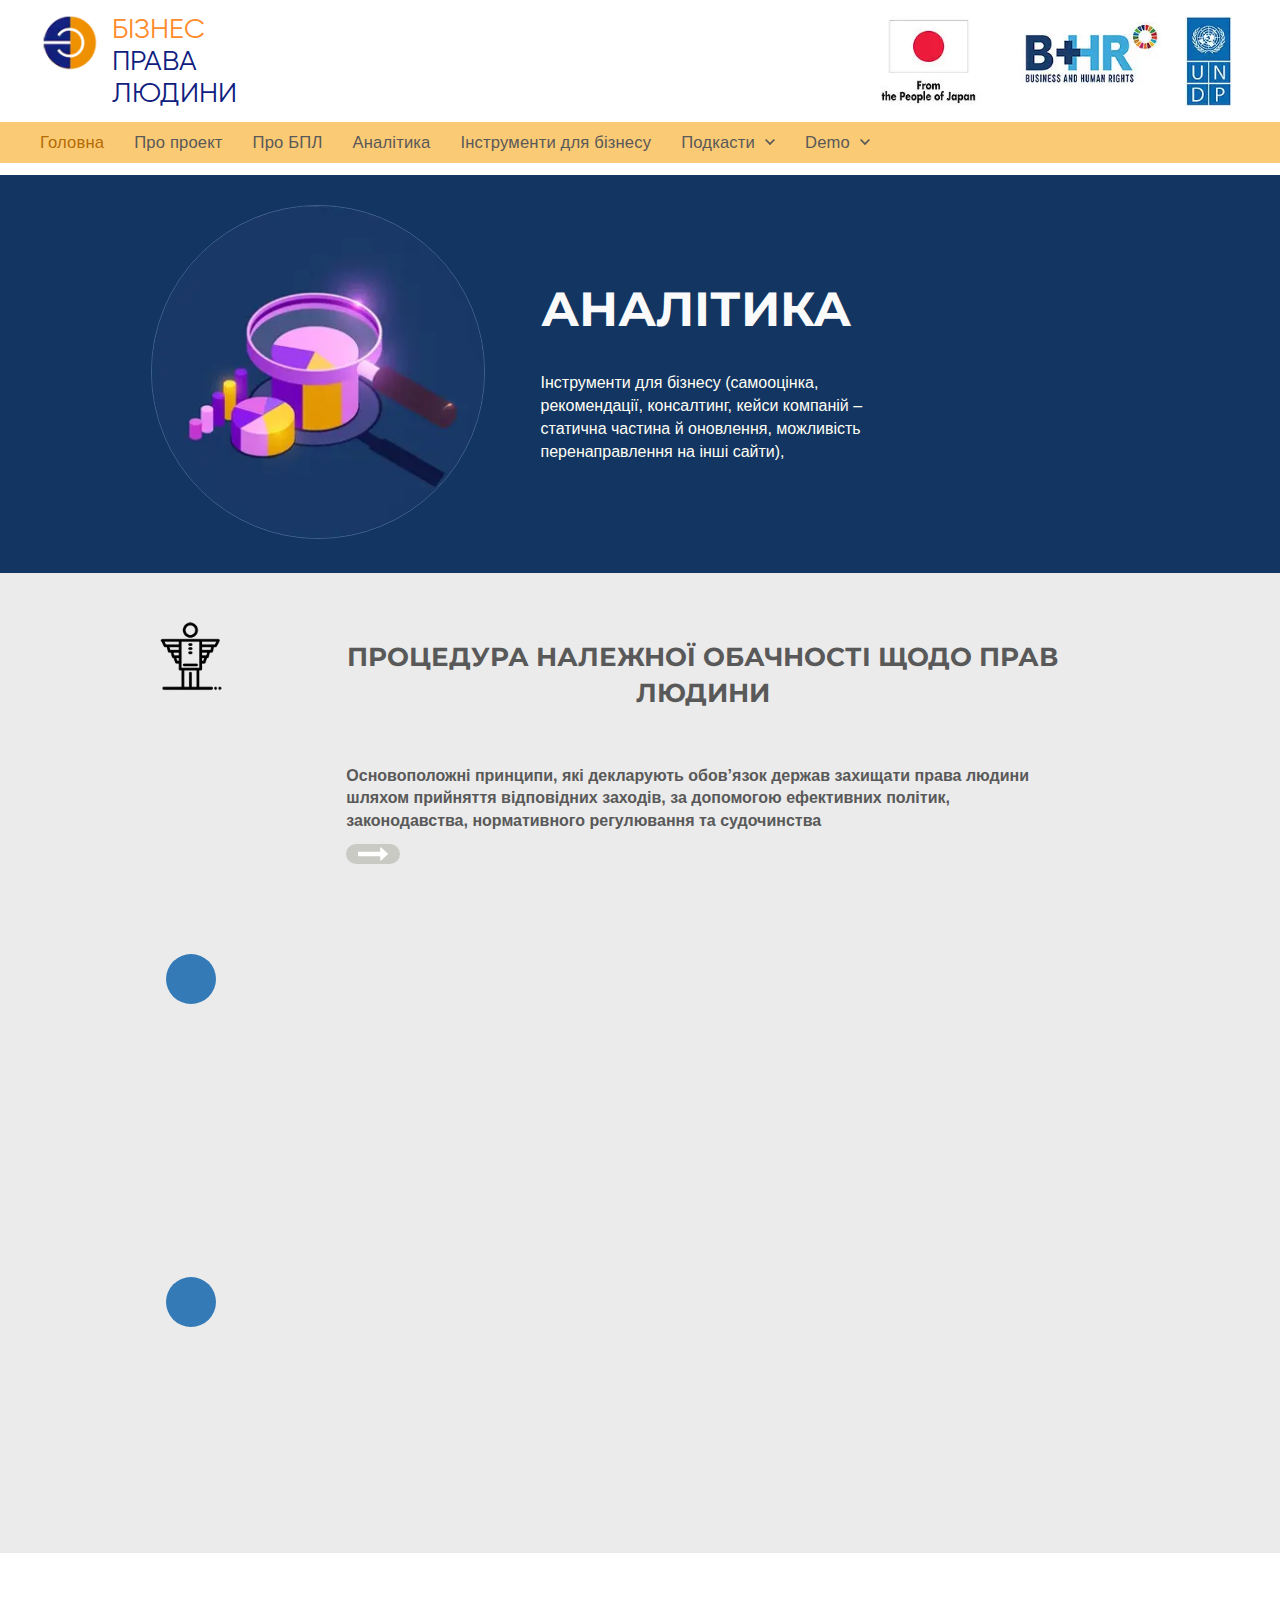
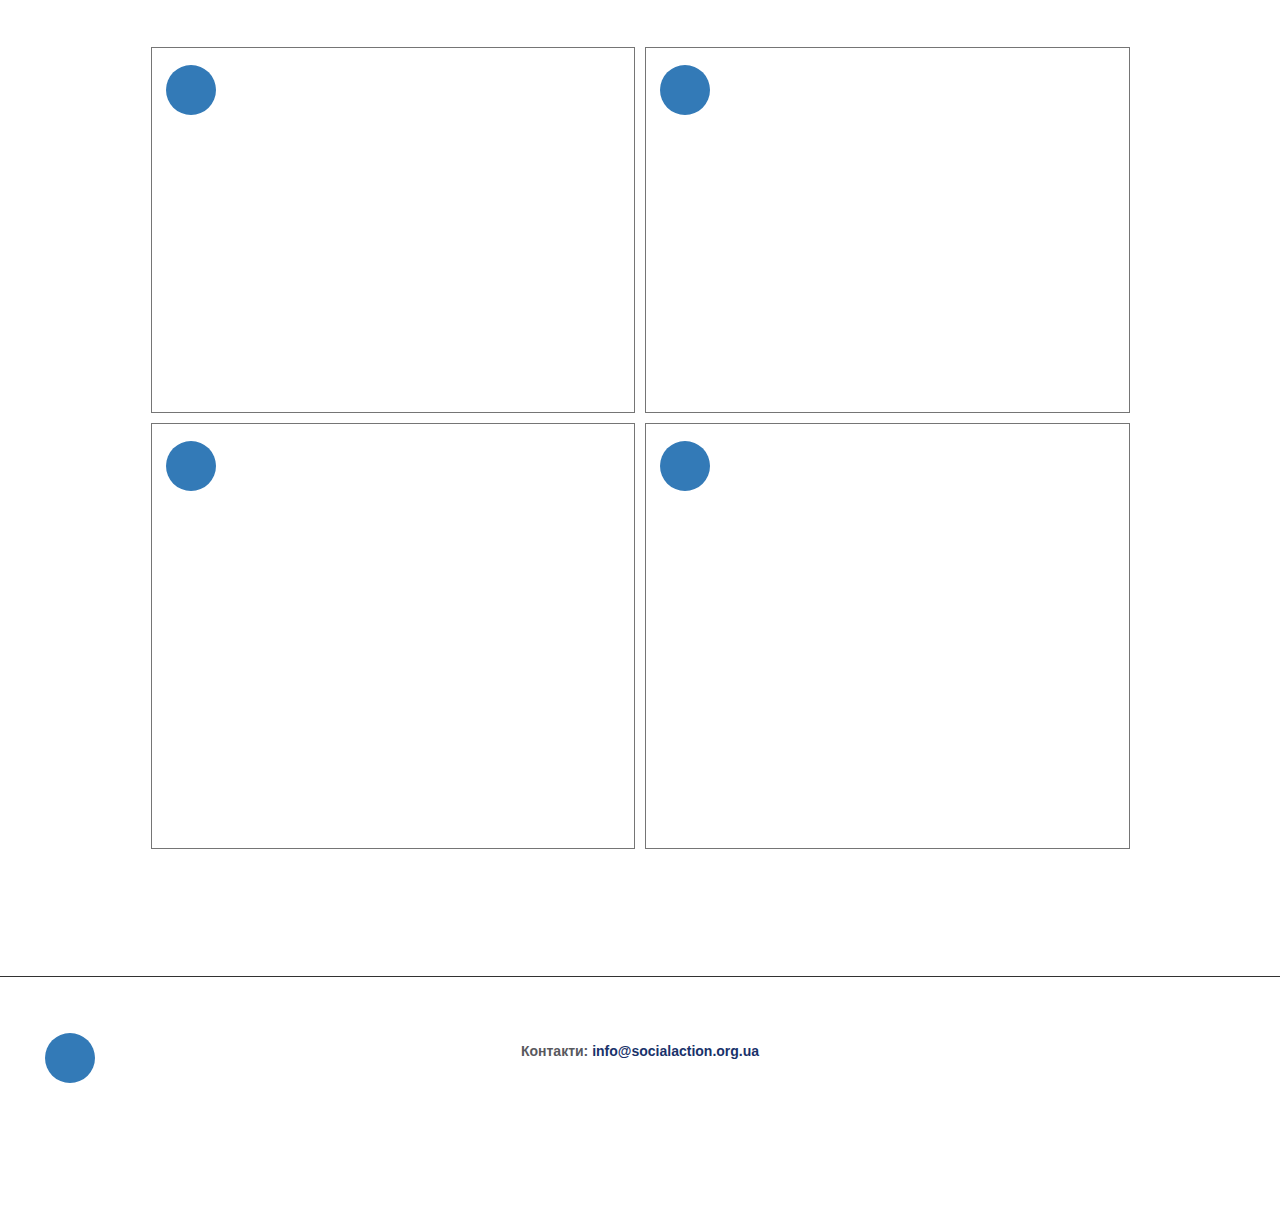
<file: analytics.html>
<!DOCTYPE html>
<html lang="uk">
<head>
   <meta charset="UTF-8">
   <meta http-equiv="X-UA-Compatible" content="IE=edge">
   <meta name="viewport" content="width=device-width, initial-scale=1.0">
   <link rel="stylesheet" href="files/swiper/css/swiper-bundle.min.css?_v=20230531113959">
   <link rel="stylesheet" href="css/style.min.css?_v=20230531113959">
   <title>Аналітика</title>
</head>

<body>
   <div class="wrapper">
      <header class="header">
   <div class="header__wrapper lock-padding">
      <div class="wrapper-fullhd">
         <div class="header__top">
            <a href="index.html" class="header__linkLogo">
               <div class="header__wrapLinkLogo wrap-image">
                  <picture>
                     <source srcset="images/logo.webp" type="image/webp">
                     <img data-src="images/logo.png"
                        src="[data-uri]" alt="Про Бізнес і права людини в Україні">
                  </picture>
                  <span class="sk-spinner-pulse sk-spinner"></span>
               </div>
               <span class="header__site-name n_animation n_not-repeat-animation"><span>Бізнес</span> права людини</span>
            </a>
            <ul class="header__socialList">
               <li data-url="https://www.instagram.com/novel1hetman/"
                  class="header__socialListItem instagram hidden-link n_animation n_not-repeat-animation">
                  <svg viewBox="0 0 2476 2476">
                     <path fill="currentColor"
                        d="M825.4 1238c0-227.9 184.7-412.7 412.6-412.7 227.9 0 412.7 184.8 412.7 412.7 0 227.9-184.8 412.7-412.7 412.7-227.9 0-412.6-184.8-412.6-412.7m-223.1 0c0 351.1 284.6 635.7 635.7 635.7s635.7-284.6 635.7-635.7-284.6-635.7-635.7-635.7S602.3 886.9 602.3 1238m1148-660.9c0 82 66.5 148.6 148.6 148.6 82 0 148.6-66.6 148.6-148.6s-66.5-148.5-148.6-148.5-148.6 66.5-148.6 148.5M737.8 2245.7c-120.7-5.5-186.3-25.6-229.9-42.6-57.8-22.5-99-49.3-142.4-92.6-43.3-43.3-70.2-84.5-92.6-142.3-17-43.6-37.1-109.2-42.6-229.9-6-130.5-7.2-169.7-7.2-500.3s1.3-369.7 7.2-500.3c5.5-120.7 25.7-186.2 42.6-229.9 22.5-57.8 49.3-99 92.6-142.4 43.3-43.3 84.5-70.2 142.4-92.6 43.6-17 109.2-37.1 229.9-42.6 130.5-6 169.7-7.2 500.2-7.2 330.6 0 369.7 1.3 500.3 7.2 120.7 5.5 186.2 25.7 229.9 42.6 57.8 22.4 99 49.3 142.4 92.6 43.3 43.3 70.1 84.6 92.6 142.4 17 43.6 37.1 109.2 42.6 229.9 6 130.6 7.2 169.7 7.2 500.3 0 330.5-1.2 369.7-7.2 500.3-5.5 120.7-25.7 186.3-42.6 229.9-22.5 57.8-49.3 99-92.6 142.3-43.3 43.3-84.6 70.1-142.4 92.6-43.6 17-109.2 37.1-229.9 42.6-130.5 6-169.7 7.2-500.3 7.2-330.5 0-369.7-1.2-500.2-7.2M727.6 7.5c-131.8 6-221.8 26.9-300.5 57.5-81.4 31.6-150.4 74-219.3 142.8C139 276.6 96.6 345.6 65 427.1 34.4 505.8 13.5 595.8 7.5 727.6 1.4 859.6 0 901.8 0 1238s1.4 378.4 7.5 510.4c6 131.8 26.9 221.8 57.5 300.5 31.6 81.4 73.9 150.5 142.8 219.3 68.8 68.8 137.8 111.1 219.3 142.8 78.8 30.6 168.7 51.5 300.5 57.5 132.1 6 174.2 7.5 510.4 7.5 336.3 0 378.4-1.4 510.4-7.5 131.8-6 221.8-26.9 300.5-57.5 81.4-31.7 150.4-74 219.3-142.8 68.8-68.8 111.1-137.9 142.8-219.3 30.6-78.7 51.6-168.7 57.5-300.5 6-132.1 7.4-174.2 7.4-510.4s-1.4-378.4-7.4-510.4c-6-131.8-26.9-221.8-57.5-300.5-31.7-81.4-74-150.4-142.8-219.3C2199.4 139 2130.3 96.6 2049 65c-78.8-30.6-168.8-51.6-300.5-57.5-132-6-174.2-7.5-510.4-7.5-336.3 0-378.4 1.4-510.5 7.5" />
                  </svg>
               </li>
               <li data-url="https://www.facebook.com/HetmanNovel/"
                  class="header__socialListItem facebook hidden-link n_animation n_not-repeat-animation">
                  <svg viewBox="0 0 124 124">
                     <path fill="currentColor"
                        d="M50.1 62.4v44.4c0 .6.5 1.2 1.2 1.2h16.5c.6 0 1.2-.5 1.2-1.2V61.6h11.9c.6 0 1.1-.5 1.2-1.1l1-13.5c.1-.7-.5-1.3-1.2-1.3h-13v-9.6c0-2.3 1.8-4.1 4.1-4.1h9.2c.6 0 1.2-.5 1.2-1.2V17.3c0-.6-.5-1.2-1.2-1.2H66.6c-9.1 0-16.5 7.4-16.5 16.5v13.1h-8.2c-.6 0-1.2.5-1.2 1.2v13.6c0 .6.5 1.2 1.2 1.2h8.2v.7z" />
                  </svg>
               </li>
               <li data-url="https://twitter.com/"
                  class="header__socialListItem twitter hidden-link n_animation n_not-repeat-animation">
                  <svg viewBox="0 0 24 24">
                     <path fill="currentColor"
                        d="M22,5.8a8.49,8.49,0,0,1-2.36.64,4.13,4.13,0,0,0,1.81-2.27,8.21,8.21,0,0,1-2.61,1,4.1,4.1,0,0,0-7,3.74A11.64,11.64,0,0,1,3.39,4.62a4.16,4.16,0,0,0-.55,2.07A4.09,4.09,0,0,0,4.66,10.1,4.05,4.05,0,0,1,2.8,9.59v.05a4.1,4.1,0,0,0,3.3,4A3.93,3.93,0,0,1,5,13.81a4.9,4.9,0,0,1-.77-.07,4.11,4.11,0,0,0,3.83,2.84A8.22,8.22,0,0,1,3,18.34a7.93,7.93,0,0,1-1-.06,11.57,11.57,0,0,0,6.29,1.85A11.59,11.59,0,0,0,20,8.45c0-.17,0-.35,0-.53A8.43,8.43,0,0,0,22,5.8Z" />
                  </svg>
               </li>
               <li data-url="https://web.telegram.org/#/im?p=@Hetman_Novel"
                  class="header__socialListItem telegram hidden-link n_animation n_not-repeat-animation">
                  <svg viewBox="0 0 24 24">
                     <path fill="currentColor"
                        d="M16.114 9.291c.552-.552 1.1-1.84-1.2-.276a395.806 395.806 0 0 1-6.489 4.372 2.7 2.7 0 0 1-2.117.046c-1.38-.414-2.991-.966-2.991-.966s-1.1-.691.783-1.427c0 0 7.961-3.267 10.722-4.418 1.058-.46 4.647-1.932 4.647-1.932s1.657-.645 1.519.92c-.046.644-.414 2.9-.782 5.338-.553 3.451-1.151 7.225-1.151 7.225s-.092 1.058-.874 1.242a3.787 3.787 0 0 1-2.3-.828c-.184-.138-3.451-2.209-4.648-3.221a.872.872 0 0 1 .046-1.473 169.31 169.31 0 0 0 4.835-4.602Z" />
                  </svg>
               </li>
            </ul>
            <div class="header__wrapLogos">
               <div class="header__wrapLogo wrap-image">
                  <picture>
                     <source srcset="images/footer-logo-1.webp" type="image/webp">
                     <img data-src="images/footer-logo-1.jpg"
                        src="[data-uri]" alt="">
                  </picture>
                  <span class="sk-spinner-pulse sk-spinner"></span>
               </div>
               <div class="header__wrapLogo business-and-human-rights wrap-image">
                  <picture>
                     <source srcset="images/footer-logo-2.webp" type="image/webp">
                     <img data-src="images/footer-logo-2.jpg"
                        src="[data-uri]" alt="">
                  </picture>
                  <span class="sk-spinner-pulse sk-spinner"></span>
               </div>
               <div class="header__wrapLogo wrap-image">
                  <picture>
                     <source srcset="images/footer-logo-3.webp" type="image/webp">
                     <img data-src="images/footer-logo-3.jpg"
                        src="[data-uri]" alt="">
                  </picture>
                  <span class="sk-spinner-pulse sk-spinner"></span>
               </div>
            </div>
         </div>
      </div>
      <div id="header-container" class="n_container header-container">
         <div class="header__menu menu">
            <nav class="menu__body">
               <div class="menu-topmenu-container">
                  <ul class="menu__list">
                     <li class="menu-item current-menu-item current_page_item">
                        <a class="menu__link" href="index.html">Головна</a>
                     </li>
                     <li class="menu-item">
                        <a class="menu__link" href="about-project.html">Про проект</a>
                     </li>
                     <li class="menu-item">
                        <a class="menu__link" href="page.html">Про БПЛ</a>
                     </li>
                     <li class="menu-item">
                        <a class="menu__link" href="analytics.html">Аналітика</a>
                     </li>
                     <!--- menu-item-has-children current-menu-item current_page_item -->
                     <li class="menu-item">
                        <a class="menu__link" href="tools-for-business.html">Інструменти для бізнесу</a>
                     </li>
                     <li class="menu-item menu-item-has-children">
                        <a class="menu__link" href="#">Подкасти</a>
                        <span class="menu__arrow">
                           <svg width="10" height="10" viewBox="0 0 24 24">
                              <path d="M0 7.33l2.829-2.83 9.175 9.339 9.167-9.339 2.829 2.83-11.996 12.17z"
                                 fill="currentColor" />
                           </svg>
                        </span>
                        <ul class="menu__sub-list">
                           <li class="menu-item">
                              <a class="menu__link" href="#">Подкаст 1</a>
                           </li>
                           <li class="menu-item">
                              <a class="menu__link" href="#">Подкаст 2</a>
                           </li>
                           <li class="menu-item">
                              <a class="menu__link" href="#">Подкаст 3</a>
                           </li>
                           <li class="menu-item">
                              <a class="menu__link" href="#">Подкаст 4</a>
                           </li>
                        </ul>
                     </li>
                     <li class="menu-item menu-item-has-children">
                        <a class="menu__link" href="#">Demo</a>
                        <span class="menu__arrow">
                           <svg width="10" height="10" viewBox="0 0 24 24">
                              <path d="M0 7.33l2.829-2.83 9.175 9.339 9.167-9.339 2.829 2.83-11.996 12.17z"
                                 fill="currentColor" />
                           </svg>
                        </span>
                        <ul class="menu__sub-list">
                           <li class="menu-item">
                              <a class="menu__link" href="single.html">Single 1</a>
                           </li>
                           <li class="menu-item">
                              <a class="menu__link" href="single-2.html">Single 2</a>
                           </li>
                           <li class="menu-item">
                              <a class="menu__link" href="single-3.html">Single 3</a>
                           </li>
                        </ul>
                     </li>
                  </ul>
               </div>
            </nav>
         </div>
         <div class="menu__icon">
            <span>Burger</span>
         </div>
      </div>
   </div>
</header>
      <main class="main page">
         <div class="page__head">
            <div class="n_container">
               <div class="page__head-items">
                  <div class="page__head-item">
                     <div class="page__head-blockImage wrap-image">
                        <picture>
                           <source srcset="images/page-analytics-icon.webp" type="image/webp">
                           <img class="no_object-fit" data-src="images/page-analytics-icon.jpg"
                              src="[data-uri]" alt="">
                        </picture>
                        <span class="sk-spinner-pulse sk-spinner"></span>
                     </div>
                  </div>
                  <div class="page__head-item">
                     <div class="page__head-item-content">
                        <h1 class="page__head-title n_not-repeat-animation n_animation">Аналітика</h1>
                        <div class="page__head-blockText n_not-repeat-animation n_animation">
                           <p>Інструменти для бізнесу (самооцінка, рекомендації, консалтинг, кейси компаній – статична частина й оновлення, можливість перенаправлення на інші сайти),</p>
                        </div>
                     </div>
                  </div>
               </div>
            </div>
         </div>
         <div class="page__content">
            <div class="page__wrap-blockInfo">
               <div class="n_container">
                  <div class="page__blockInfo">
                     <div class="page__blockInfo-wrap-image">
                        <a href="#" class="page__blockImage wrap-image">
                           <picture>
                              <source srcset="images/page-analytics-block-info-icon-1.webp" type="image/webp">
                              <img class="n_object-fit" data-src="images/page-analytics-block-info-icon-1.png"
                                 src="[data-uri]" alt="">
                           </picture>
                           <span class="sk-spinner-pulse sk-spinner"></span>
                        </a>
                     </div>
                     <div class="page__blockInfo-content">
                        <h2 class="n_not-repeat-animation n_animation">ПРОЦЕДУРА НАЛЕЖНОЇ ОБАЧНОСТІ ЩОДО ПРАВ ЛЮДИНИ</h2>
                        <div class="page__blockInfo-blockText n_not-repeat-animation n_animation">
                           <p>Основоположні принципи, які декларують обов’язок держав захищати права людини шляхом прийняття відповідних заходів, за допомогою ефективних політик, законодавства, нормативного регулювання та судочинства</p>
                        </div>
                        <a href="#" class="posts__permalink n_not-repeat-animation n_animation">
                           <svg x="0px" y="0px" viewBox="0 0 493.356 493.356">
                              <path fill="currentColor" d="M490.498,239.278l-109.632-99.929c-3.046-2.474-6.376-2.95-9.993-1.427c-3.613,1.525-5.427,4.283-5.427,8.282v63.954H9.136 c-2.666,0-4.856,0.855-6.567,2.568C0.859,214.438,0,216.628,0,219.292v54.816c0,2.663,0.855,4.853,2.568,6.563 c1.715,1.712,3.905,2.567,6.567,2.567h356.313v63.953c0,3.812,1.817,6.57,5.428,8.278c3.62,1.529,6.95,0.951,9.996-1.708 l109.632-101.077c1.903-1.902,2.852-4.182,2.852-6.849C493.356,243.367,492.401,241.181,490.498,239.278z"/>
                           </svg>
                        </a>
                     </div>
                  </div>
                  <div class="page__blockInfo">
                     <div class="page__blockInfo-wrap-image">
                        <a href="#" class="page__blockImage wrap-image">
                           <picture>
                              <source srcset="images/page-analytics-block-info-icon-2.webp" type="image/webp">
                              <img class="n_object-fit" data-src="images/page-analytics-block-info-icon-2.png"
                                 src="[data-uri]" alt="">
                           </picture>
                           <span class="sk-spinner-pulse sk-spinner"></span>
                        </a>
                     </div>
                     <div class="page__blockInfo-content">
                        <h2 class="n_not-repeat-animation n_animation">ЯК ВИЗНАЧИТИ ЩО ПОТРІБНА ПОГЛИБЛЕНА ПРОЦЕДУРА НАЛЕЖНОЇ ОБАЧНОСТІ</h2>
                        <div class="page__blockInfo-blockText n_not-repeat-animation n_animation">
                           <p>Основоположні принципи, які декларують обов’язок держав захищати права людини шляхом прийняття відповідних заходів, за допомогою ефективних політик, законодавства, нормативного регулювання та судочинства</p>
                        </div>
                        <a href="#" class="posts__permalink n_not-repeat-animation n_animation">
                           <svg x="0px" y="0px" viewBox="0 0 493.356 493.356">
                              <path fill="currentColor" d="M490.498,239.278l-109.632-99.929c-3.046-2.474-6.376-2.95-9.993-1.427c-3.613,1.525-5.427,4.283-5.427,8.282v63.954H9.136 c-2.666,0-4.856,0.855-6.567,2.568C0.859,214.438,0,216.628,0,219.292v54.816c0,2.663,0.855,4.853,2.568,6.563 c1.715,1.712,3.905,2.567,6.567,2.567h356.313v63.953c0,3.812,1.817,6.57,5.428,8.278c3.62,1.529,6.95,0.951,9.996-1.708 l109.632-101.077c1.903-1.902,2.852-4.182,2.852-6.849C493.356,243.367,492.401,241.181,490.498,239.278z"/>
                           </svg>
                        </a>
                     </div>
                  </div>
                  <div class="page__blockInfo">
                     <div class="page__blockInfo-wrap-image">
                        <a href="#" class="page__blockImage wrap-image">
                           <picture>
                              <source srcset="images/page-analytics-block-info-icon-3.webp" type="image/webp">
                              <img class="n_object-fit" data-src="images/page-analytics-block-info-icon-3.png"
                                 src="[data-uri]" alt="">
                           </picture>
                           <span class="sk-spinner-pulse sk-spinner"></span>
                        </a>
                     </div>
                     <div class="page__blockInfo-content">
                        <h2 class="n_not-repeat-animation n_animation">ЯК ВТІЛИТИ ПОЛІТИКУ ВІДДАНОСТІ ПРАВАМ ЛЮДИНИ</h2>
                        <div class="page__blockInfo-blockText n_not-repeat-animation n_animation">
                           <p>Основоположні принципи, які декларують обов’язок держав захищати права людини шляхом прийняття відповідних заходів, за допомогою ефективних політик, законодавства, нормативного регулювання та судочинства</p>
                        </div>
                        <a href="#" class="posts__permalink n_not-repeat-animation n_animation">
                           <svg x="0px" y="0px" viewBox="0 0 493.356 493.356">
                              <path fill="currentColor" d="M490.498,239.278l-109.632-99.929c-3.046-2.474-6.376-2.95-9.993-1.427c-3.613,1.525-5.427,4.283-5.427,8.282v63.954H9.136 c-2.666,0-4.856,0.855-6.567,2.568C0.859,214.438,0,216.628,0,219.292v54.816c0,2.663,0.855,4.853,2.568,6.563 c1.715,1.712,3.905,2.567,6.567,2.567h356.313v63.953c0,3.812,1.817,6.57,5.428,8.278c3.62,1.529,6.95,0.951,9.996-1.708 l109.632-101.077c1.903-1.902,2.852-4.182,2.852-6.849C493.356,243.367,492.401,241.181,490.498,239.278z"/>
                           </svg>
                        </a>
                     </div>
                  </div>
               </div>
            </div>
            <div class="n_container">
               <h2 class="posts__itemsAboveTitle n_not-repeat-animation n_animation">статті або посилання на інші ресурси</h2>
               <div class="posts__items">
                  <div class="posts__item">
                     <div class="posts__blockImage wrap-image">
                        <picture>
                           <source srcset="images/posts-image-1.webp" type="image/webp">
                           <img class="n_object-fit" data-src="images/posts-image-1.png"
                              src="[data-uri]" alt="">
                        </picture>
                        <span class="sk-spinner-pulse sk-spinner"></span>
                     </div>
                     <div class="posts__item-content">
                        <h2 class="posts__title n_not-repeat-animation n_animation">Як втілити політику відданості правам людини</h2>
                        <div class="posts__blockText n_not-repeat-animation n_animation">
                           <p>Важливим кроком компанії є взяття на себе зобов’язання поважати права людини. Відповідна публічна заява керівництва сигналізує про те, що компанія розуміє, що від неї очікується, і серйозно ставиться до своїх обов’язків поважати права людини.</p>
                        </div>
                        <a href="#" class="posts__permalink n_not-repeat-animation n_animation">
                           <svg x="0px" y="0px" viewBox="0 0 493.356 493.356">
                              <path fill="currentColor" d="M490.498,239.278l-109.632-99.929c-3.046-2.474-6.376-2.95-9.993-1.427c-3.613,1.525-5.427,4.283-5.427,8.282v63.954H9.136 c-2.666,0-4.856,0.855-6.567,2.568C0.859,214.438,0,216.628,0,219.292v54.816c0,2.663,0.855,4.853,2.568,6.563 c1.715,1.712,3.905,2.567,6.567,2.567h356.313v63.953c0,3.812,1.817,6.57,5.428,8.278c3.62,1.529,6.95,0.951,9.996-1.708 l109.632-101.077c1.903-1.902,2.852-4.182,2.852-6.849C493.356,243.367,492.401,241.181,490.498,239.278z"/>
                           </svg>
                        </a>
                     </div>
                  </div>
                  <div class="posts__item">
                     <div class="posts__blockImage wrap-image">
                        <picture>
                           <source srcset="images/posts-image-2.webp" type="image/webp">
                           <img class="n_object-fit" data-src="images/posts-image-2.png"
                              src="[data-uri]" alt="">
                        </picture>
                        <span class="sk-spinner-pulse sk-spinner"></span>
                     </div>
                     <div class="posts__item-content">
                        <h2 class="posts__title n_not-repeat-animation n_animation">Структура Керівних принципів ООН з питань бізнесу та прав людини</h2>
                        <div class="posts__blockText n_not-repeat-animation n_animation">
                           <p>Керівні принципи є дороговказом для усіх держав та компаній, який створює підґрунтя для розробки та розвитку подальших стратегій</p>
                        </div>
                        <a href="#" class="posts__permalink n_not-repeat-animation n_animation">
                           <svg x="0px" y="0px" viewBox="0 0 493.356 493.356">
                              <path fill="currentColor" d="M490.498,239.278l-109.632-99.929c-3.046-2.474-6.376-2.95-9.993-1.427c-3.613,1.525-5.427,4.283-5.427,8.282v63.954H9.136 c-2.666,0-4.856,0.855-6.567,2.568C0.859,214.438,0,216.628,0,219.292v54.816c0,2.663,0.855,4.853,2.568,6.563 c1.715,1.712,3.905,2.567,6.567,2.567h356.313v63.953c0,3.812,1.817,6.57,5.428,8.278c3.62,1.529,6.95,0.951,9.996-1.708 l109.632-101.077c1.903-1.902,2.852-4.182,2.852-6.849C493.356,243.367,492.401,241.181,490.498,239.278z"/>
                           </svg>
                        </a>
                     </div>
                  </div>
                  <div class="posts__item">
                     <div class="posts__blockImage wrap-image">
                        <picture>
                           <source srcset="images/posts-image-3.webp" type="image/webp">
                           <img class="n_object-fit" data-src="images/posts-image-3.png"
                              src="[data-uri]" alt="">
                        </picture>
                        <span class="sk-spinner-pulse sk-spinner"></span>
                     </div>
                     <div class="posts__item-content">
                        <h2 class="posts__title n_not-repeat-animation n_animation">Як втілити політику відданості правам людини</h2>
                        <div class="posts__blockText n_not-repeat-animation n_animation">
                           <p>Важливим кроком компанії є взяття на себе зобов’язання поважати права людини. Відповідна публічна заява керівництва сигналізує про те, що компанія розуміє, що від неї очікується, і серйозно ставиться до своїх обов’язків поважати права людини.</p>
                        </div>
                        <a href="#" class="posts__permalink n_not-repeat-animation n_animation">
                           <svg x="0px" y="0px" viewBox="0 0 493.356 493.356">
                              <path fill="currentColor" d="M490.498,239.278l-109.632-99.929c-3.046-2.474-6.376-2.95-9.993-1.427c-3.613,1.525-5.427,4.283-5.427,8.282v63.954H9.136 c-2.666,0-4.856,0.855-6.567,2.568C0.859,214.438,0,216.628,0,219.292v54.816c0,2.663,0.855,4.853,2.568,6.563 c1.715,1.712,3.905,2.567,6.567,2.567h356.313v63.953c0,3.812,1.817,6.57,5.428,8.278c3.62,1.529,6.95,0.951,9.996-1.708 l109.632-101.077c1.903-1.902,2.852-4.182,2.852-6.849C493.356,243.367,492.401,241.181,490.498,239.278z"/>
                           </svg>
                        </a>
                     </div>
                  </div>
                  <div class="posts__item">
                     <div class="posts__blockImage wrap-image">
                        <picture>
                           <source srcset="images/posts-image-1.webp" type="image/webp">
                           <img class="n_object-fit" data-src="images/posts-image-1.png"
                              src="[data-uri]" alt="">
                        </picture>
                        <span class="sk-spinner-pulse sk-spinner"></span>
                     </div>
                     <div class="posts__item-content">
                        <h2 class="posts__title n_not-repeat-animation n_animation">Як визначити, що потрібна поглиблена процедура належної обачності</h2>
                        <div class="posts__blockText n_not-repeat-animation n_animation">
                           <p>Поглиблена (або іноді її ще називають «посилена») процедура належної обачності — це процедура в умовах високого ризику для прав людини через обставини, спричинені конфліктом, бойовими діями, поширеним насильством або іншими ситуаціями значної небезпеки для прав людини</p>
                        </div>
                        <a href="#" class="posts__permalink n_not-repeat-animation n_animation">
                           <svg x="0px" y="0px" viewBox="0 0 493.356 493.356">
                              <path fill="currentColor" d="M490.498,239.278l-109.632-99.929c-3.046-2.474-6.376-2.95-9.993-1.427c-3.613,1.525-5.427,4.283-5.427,8.282v63.954H9.136 c-2.666,0-4.856,0.855-6.567,2.568C0.859,214.438,0,216.628,0,219.292v54.816c0,2.663,0.855,4.853,2.568,6.563 c1.715,1.712,3.905,2.567,6.567,2.567h356.313v63.953c0,3.812,1.817,6.57,5.428,8.278c3.62,1.529,6.95,0.951,9.996-1.708 l109.632-101.077c1.903-1.902,2.852-4.182,2.852-6.849C493.356,243.367,492.401,241.181,490.498,239.278z"/>
                           </svg>
                        </a>
                     </div>
                  </div>
               </div>
            </div>
         </div>
      </main>
      <footer class="footer">
   <div class="wrapper-fullhd">
      <div class="footer__items">
         <div class="footer__item">
            <a href="index.html" class="footer__linkLogo">
               <div class="footer__wrapLogo wrap-image">
                  <picture>
                     <source srcset="images/logo.webp" type="image/webp">
                     <img data-src="images/logo.png"
                        src="[data-uri]" alt="Про Бізнес і права людини в Україні">
                  </picture>
                  <span class="sk-spinner-pulse sk-spinner"></span>
               </div>
               <span class="footer__site-name n_animation n_not-repeat-animation"><span>Бізнес</span> права людини</span>
            </a>
         </div>
         <div class="footer__item">
            <div class="footer__wrapLogos n_animation n_not-repeat-animation">
               <div class="footer__wrap-logo wrap-image">
                  <picture>
                     <source srcset="images/footer-logo-1.webp" type="image/webp">
                     <img data-src="images/footer-logo-1.jpg"
                        src="[data-uri]" alt="">
                  </picture>
                  <span class="sk-spinner-pulse sk-spinner"></span>
               </div>
               <div class="footer__wrap-logo business-and-human-rights wrap-image">
                  <picture>
                     <source srcset="images/footer-logo-2.webp" type="image/webp">
                     <img data-src="images/footer-logo-2.jpg"
                        src="[data-uri]" alt="">
                  </picture>
                  <span class="sk-spinner-pulse sk-spinner"></span>
               </div>
               <div class="footer__wrap-logo wrap-image">
                  <picture>
                     <source srcset="images/footer-logo-3.webp" type="image/webp">
                     <img data-src="images/footer-logo-3.jpg"
                        src="[data-uri]" alt="">
                  </picture>
                  <span class="sk-spinner-pulse sk-spinner"></span>
               </div>
            </div>
         </div>
         <div class="footer__item">
            <div class="footer__item-content">
               <p class="footer__contact">Контакти: <a href="mailto:info@socialaction.org.ua">info@socialaction.org.ua</a></p>
               <ul class="footer__socialList">
                  <li data-url="https://www.facebook.com/HetmanNovel/"
                     class="footer__socialListItem facebook hidden-link n_animation n_not-repeat-animation">
                     <svg viewBox="0 0 124 124">
                        <path fill="currentColor"
                           d="M50.1 62.4v44.4c0 .6.5 1.2 1.2 1.2h16.5c.6 0 1.2-.5 1.2-1.2V61.6h11.9c.6 0 1.1-.5 1.2-1.1l1-13.5c.1-.7-.5-1.3-1.2-1.3h-13v-9.6c0-2.3 1.8-4.1 4.1-4.1h9.2c.6 0 1.2-.5 1.2-1.2V17.3c0-.6-.5-1.2-1.2-1.2H66.6c-9.1 0-16.5 7.4-16.5 16.5v13.1h-8.2c-.6 0-1.2.5-1.2 1.2v13.6c0 .6.5 1.2 1.2 1.2h8.2v.7z" />
                     </svg>
                  </li>
                  <li data-url="https://ua.linkedin.com/"
                     class="footer__socialListItem linkedin hidden-link n_animation n_not-repeat-animation">
                     <svg viewBox="0 0 430.1 430.1">
                        <path fill="currentColor" d="M430.1,261.5v159h-92.2V272.2c0-37.3-13.3-62.7-46.7-62.7c-25.5,0-40.6,17.1-47.3,33.7 c-2.4,5.9-3.1,14.2-3.1,22.5v154.9h-92.2c0,0,1.2-251.3,0-277.3h92.2v39.3c-0.2,0.3-0.4,0.6-0.6,0.9h0.6v-0.9 c12.3-18.9,34.1-45.8,83.1-45.8C384.6,136.7,430.1,176.4,430.1,261.5z M52.2,9.6C20.6,9.6,0,30.3,0,57.5c0,26.6,20,47.9,51,47.9 h0.6c32.2,0,52.2-21.3,52.2-47.9C103.1,30.3,83.7,9.6,52.2,9.6z M5.5,420.6h92.2V143.2H5.5V420.6z"/>
                     </svg>
                  </li>
                  <li data-url="https://www.youtube.com/"
                     class="footer__socialListItem youtube hidden-link n_animation n_not-repeat-animation">
                     <svg viewBox="0 0 128 128">
                        <rect clip-rule="evenodd" fill="#fff" fill-rule="evenodd" height="128" width="128"/>
                        <path clip-rule="evenodd" fill="#000" d="M126.72,38.224c0,0-1.252-8.883-5.088-12.794 c-4.868-5.136-10.324-5.16-12.824-5.458c-17.912-1.305-44.78-1.305-44.78-1.305h-0.056c0,0-26.868,0-44.78,1.305 c-2.504,0.298-7.956,0.322-12.828,5.458C2.528,29.342,1.28,38.224,1.28,38.224S0,48.658,0,59.087v9.781 c0,10.433,1.28,20.863,1.28,20.863s1.248,8.883,5.084,12.794c4.872,5.136,11.268,4.975,14.116,5.511 c10.24,0.991,43.52,1.297,43.52,1.297s26.896-0.04,44.808-1.345c2.5-0.302,7.956-0.326,12.824-5.462 c3.836-3.912,5.088-12.794,5.088-12.794S128,79.302,128,68.868v-9.781C128,48.658,126.72,38.224,126.72,38.224z M50.784,80.72L50.78,44.501l34.584,18.172L50.784,80.72z" fill-rule="evenodd"/>
                     </svg>
                  </li>
               </ul>
               <p class="footer__copyright n_animation n_not-repeat-animation">(с) 2023<br> Про бізнес та права людини в Україні</p>
            </div>
         </div>
      </div>
   </div>
</footer>
   </div>
   <script src="files/js/animation-elements.min.js?_v=20230531113959"></script>
   <script src="files/js/jquery-3.6.1.min.js?_v=20230531113959"></script>
   <script src="js/script.min.js?_v=20230531113959"></script>
</body>

</html>
</file>
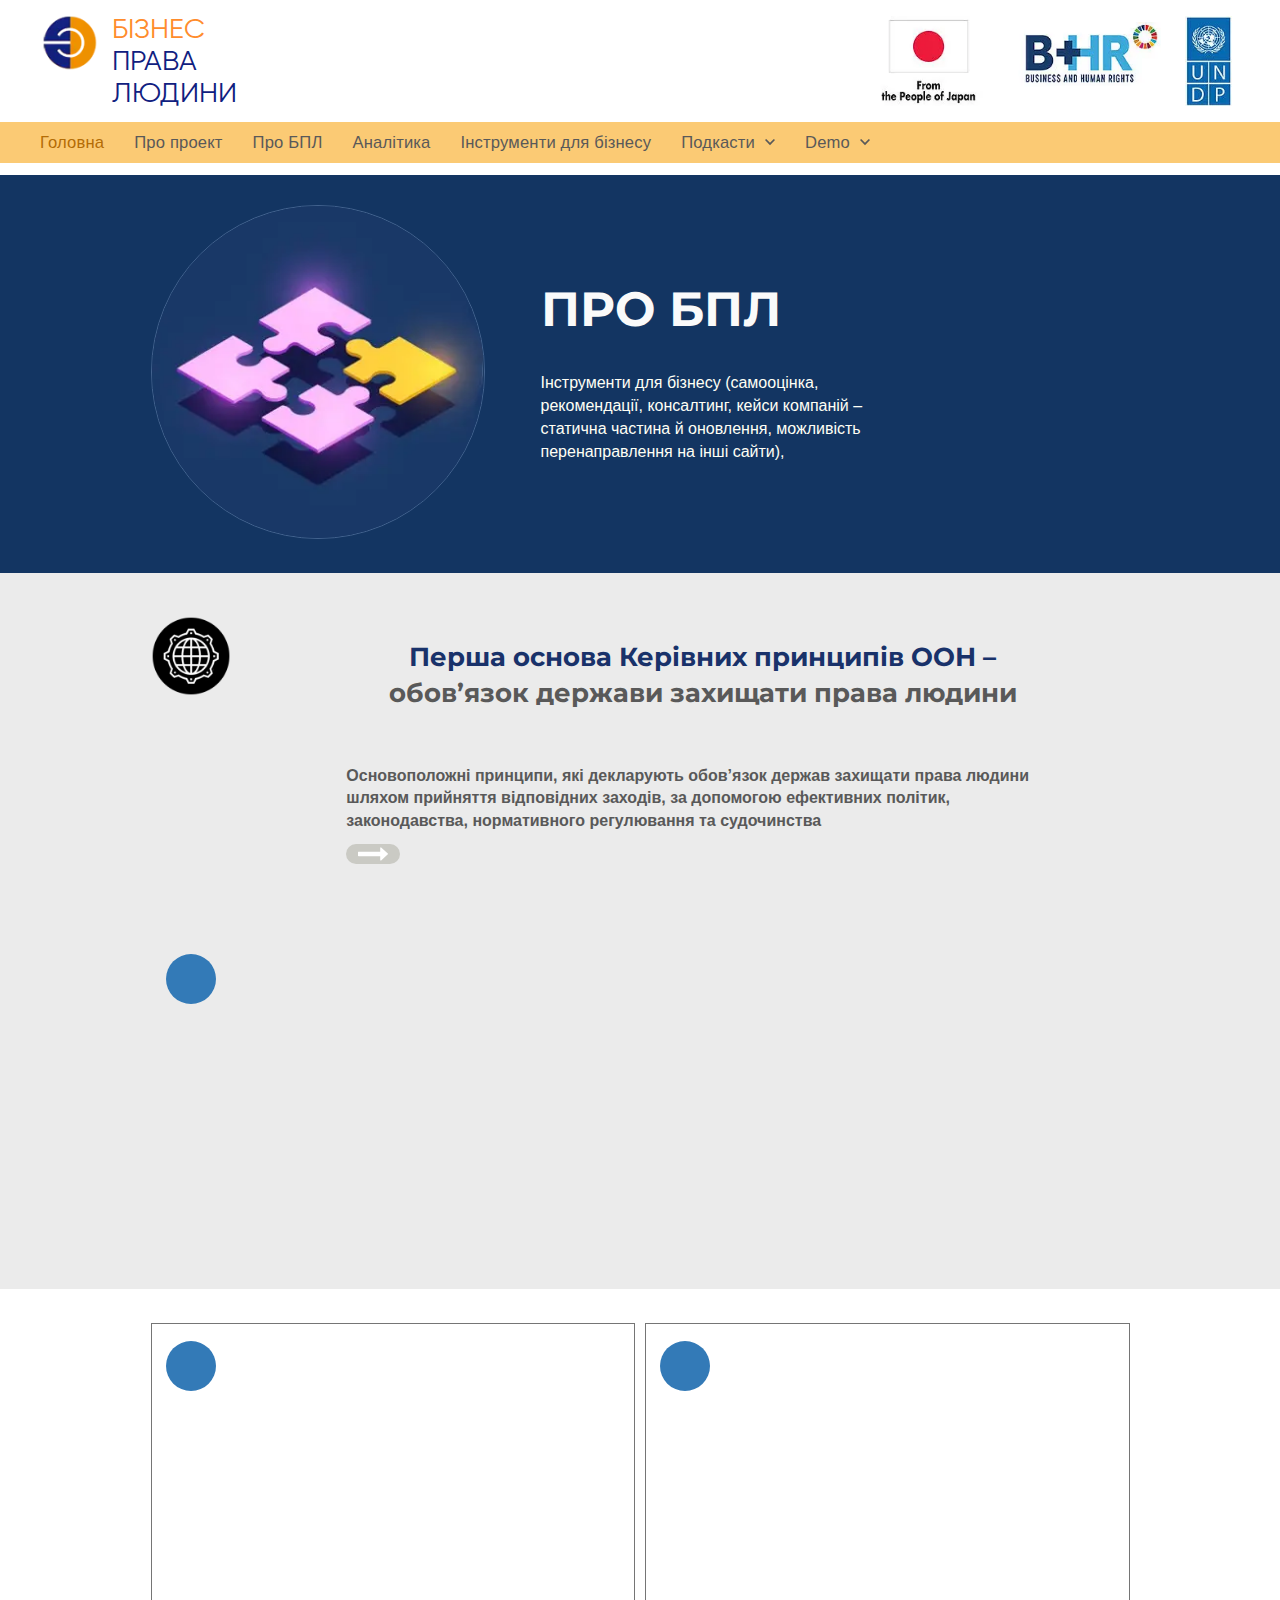
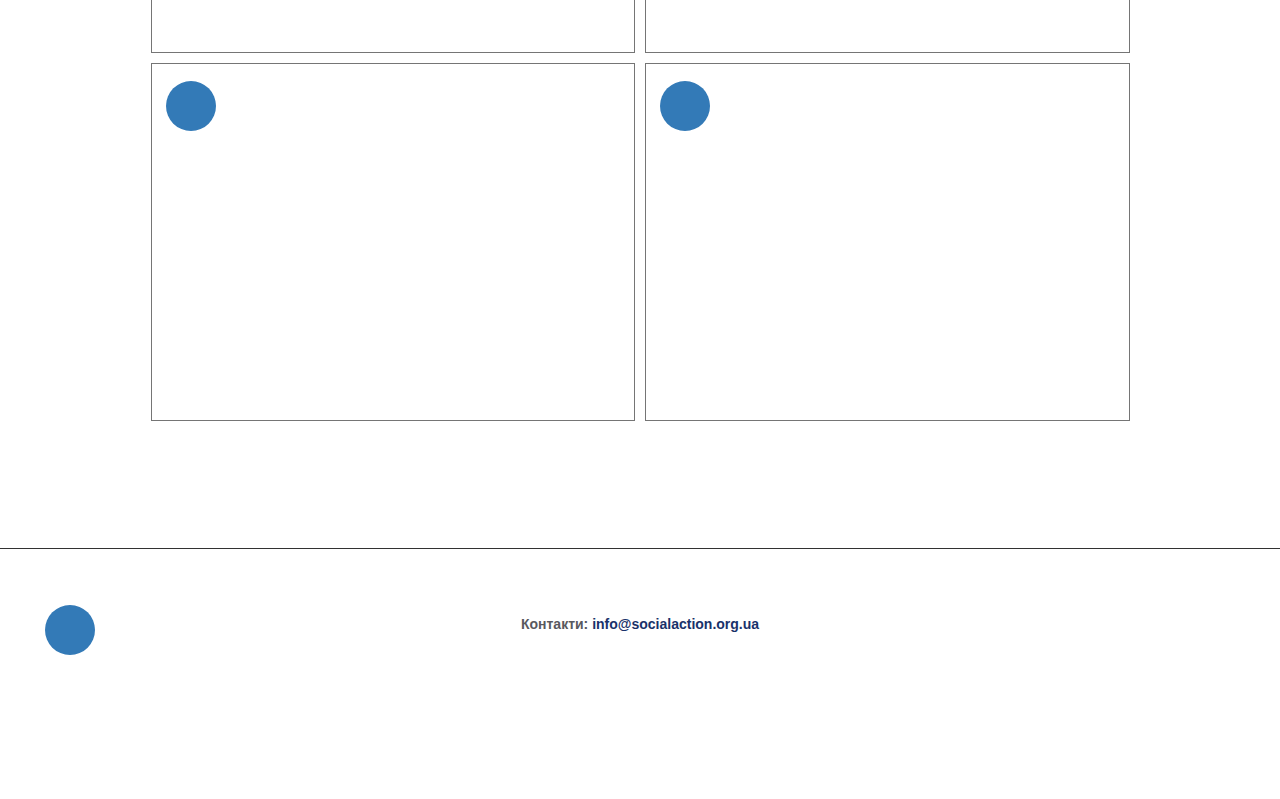
<file: page.html>
<!DOCTYPE html>
<html lang="uk">
<head>
   <meta charset="UTF-8">
   <meta http-equiv="X-UA-Compatible" content="IE=edge">
   <meta name="viewport" content="width=device-width, initial-scale=1.0">
   <link rel="stylesheet" href="files/swiper/css/swiper-bundle.min.css?_v=20230531113959">
   <link rel="stylesheet" href="css/style.min.css?_v=20230531113959">
   <title>Про БПЛ</title>
</head>

<body>
   <div class="wrapper">
      <header class="header">
   <div class="header__wrapper lock-padding">
      <div class="wrapper-fullhd">
         <div class="header__top">
            <a href="index.html" class="header__linkLogo">
               <div class="header__wrapLinkLogo wrap-image">
                  <picture>
                     <source srcset="images/logo.webp" type="image/webp">
                     <img data-src="images/logo.png"
                        src="[data-uri]" alt="Про Бізнес і права людини в Україні">
                  </picture>
                  <span class="sk-spinner-pulse sk-spinner"></span>
               </div>
               <span class="header__site-name n_animation n_not-repeat-animation"><span>Бізнес</span> права людини</span>
            </a>
            <ul class="header__socialList">
               <li data-url="https://www.instagram.com/novel1hetman/"
                  class="header__socialListItem instagram hidden-link n_animation n_not-repeat-animation">
                  <svg viewBox="0 0 2476 2476">
                     <path fill="currentColor"
                        d="M825.4 1238c0-227.9 184.7-412.7 412.6-412.7 227.9 0 412.7 184.8 412.7 412.7 0 227.9-184.8 412.7-412.7 412.7-227.9 0-412.6-184.8-412.6-412.7m-223.1 0c0 351.1 284.6 635.7 635.7 635.7s635.7-284.6 635.7-635.7-284.6-635.7-635.7-635.7S602.3 886.9 602.3 1238m1148-660.9c0 82 66.5 148.6 148.6 148.6 82 0 148.6-66.6 148.6-148.6s-66.5-148.5-148.6-148.5-148.6 66.5-148.6 148.5M737.8 2245.7c-120.7-5.5-186.3-25.6-229.9-42.6-57.8-22.5-99-49.3-142.4-92.6-43.3-43.3-70.2-84.5-92.6-142.3-17-43.6-37.1-109.2-42.6-229.9-6-130.5-7.2-169.7-7.2-500.3s1.3-369.7 7.2-500.3c5.5-120.7 25.7-186.2 42.6-229.9 22.5-57.8 49.3-99 92.6-142.4 43.3-43.3 84.5-70.2 142.4-92.6 43.6-17 109.2-37.1 229.9-42.6 130.5-6 169.7-7.2 500.2-7.2 330.6 0 369.7 1.3 500.3 7.2 120.7 5.5 186.2 25.7 229.9 42.6 57.8 22.4 99 49.3 142.4 92.6 43.3 43.3 70.1 84.6 92.6 142.4 17 43.6 37.1 109.2 42.6 229.9 6 130.6 7.2 169.7 7.2 500.3 0 330.5-1.2 369.7-7.2 500.3-5.5 120.7-25.7 186.3-42.6 229.9-22.5 57.8-49.3 99-92.6 142.3-43.3 43.3-84.6 70.1-142.4 92.6-43.6 17-109.2 37.1-229.9 42.6-130.5 6-169.7 7.2-500.3 7.2-330.5 0-369.7-1.2-500.2-7.2M727.6 7.5c-131.8 6-221.8 26.9-300.5 57.5-81.4 31.6-150.4 74-219.3 142.8C139 276.6 96.6 345.6 65 427.1 34.4 505.8 13.5 595.8 7.5 727.6 1.4 859.6 0 901.8 0 1238s1.4 378.4 7.5 510.4c6 131.8 26.9 221.8 57.5 300.5 31.6 81.4 73.9 150.5 142.8 219.3 68.8 68.8 137.8 111.1 219.3 142.8 78.8 30.6 168.7 51.5 300.5 57.5 132.1 6 174.2 7.5 510.4 7.5 336.3 0 378.4-1.4 510.4-7.5 131.8-6 221.8-26.9 300.5-57.5 81.4-31.7 150.4-74 219.3-142.8 68.8-68.8 111.1-137.9 142.8-219.3 30.6-78.7 51.6-168.7 57.5-300.5 6-132.1 7.4-174.2 7.4-510.4s-1.4-378.4-7.4-510.4c-6-131.8-26.9-221.8-57.5-300.5-31.7-81.4-74-150.4-142.8-219.3C2199.4 139 2130.3 96.6 2049 65c-78.8-30.6-168.8-51.6-300.5-57.5-132-6-174.2-7.5-510.4-7.5-336.3 0-378.4 1.4-510.5 7.5" />
                  </svg>
               </li>
               <li data-url="https://www.facebook.com/HetmanNovel/"
                  class="header__socialListItem facebook hidden-link n_animation n_not-repeat-animation">
                  <svg viewBox="0 0 124 124">
                     <path fill="currentColor"
                        d="M50.1 62.4v44.4c0 .6.5 1.2 1.2 1.2h16.5c.6 0 1.2-.5 1.2-1.2V61.6h11.9c.6 0 1.1-.5 1.2-1.1l1-13.5c.1-.7-.5-1.3-1.2-1.3h-13v-9.6c0-2.3 1.8-4.1 4.1-4.1h9.2c.6 0 1.2-.5 1.2-1.2V17.3c0-.6-.5-1.2-1.2-1.2H66.6c-9.1 0-16.5 7.4-16.5 16.5v13.1h-8.2c-.6 0-1.2.5-1.2 1.2v13.6c0 .6.5 1.2 1.2 1.2h8.2v.7z" />
                  </svg>
               </li>
               <li data-url="https://twitter.com/"
                  class="header__socialListItem twitter hidden-link n_animation n_not-repeat-animation">
                  <svg viewBox="0 0 24 24">
                     <path fill="currentColor"
                        d="M22,5.8a8.49,8.49,0,0,1-2.36.64,4.13,4.13,0,0,0,1.81-2.27,8.21,8.21,0,0,1-2.61,1,4.1,4.1,0,0,0-7,3.74A11.64,11.64,0,0,1,3.39,4.62a4.16,4.16,0,0,0-.55,2.07A4.09,4.09,0,0,0,4.66,10.1,4.05,4.05,0,0,1,2.8,9.59v.05a4.1,4.1,0,0,0,3.3,4A3.93,3.93,0,0,1,5,13.81a4.9,4.9,0,0,1-.77-.07,4.11,4.11,0,0,0,3.83,2.84A8.22,8.22,0,0,1,3,18.34a7.93,7.93,0,0,1-1-.06,11.57,11.57,0,0,0,6.29,1.85A11.59,11.59,0,0,0,20,8.45c0-.17,0-.35,0-.53A8.43,8.43,0,0,0,22,5.8Z" />
                  </svg>
               </li>
               <li data-url="https://web.telegram.org/#/im?p=@Hetman_Novel"
                  class="header__socialListItem telegram hidden-link n_animation n_not-repeat-animation">
                  <svg viewBox="0 0 24 24">
                     <path fill="currentColor"
                        d="M16.114 9.291c.552-.552 1.1-1.84-1.2-.276a395.806 395.806 0 0 1-6.489 4.372 2.7 2.7 0 0 1-2.117.046c-1.38-.414-2.991-.966-2.991-.966s-1.1-.691.783-1.427c0 0 7.961-3.267 10.722-4.418 1.058-.46 4.647-1.932 4.647-1.932s1.657-.645 1.519.92c-.046.644-.414 2.9-.782 5.338-.553 3.451-1.151 7.225-1.151 7.225s-.092 1.058-.874 1.242a3.787 3.787 0 0 1-2.3-.828c-.184-.138-3.451-2.209-4.648-3.221a.872.872 0 0 1 .046-1.473 169.31 169.31 0 0 0 4.835-4.602Z" />
                  </svg>
               </li>
            </ul>
            <div class="header__wrapLogos">
               <div class="header__wrapLogo wrap-image">
                  <picture>
                     <source srcset="images/footer-logo-1.webp" type="image/webp">
                     <img data-src="images/footer-logo-1.jpg"
                        src="[data-uri]" alt="">
                  </picture>
                  <span class="sk-spinner-pulse sk-spinner"></span>
               </div>
               <div class="header__wrapLogo business-and-human-rights wrap-image">
                  <picture>
                     <source srcset="images/footer-logo-2.webp" type="image/webp">
                     <img data-src="images/footer-logo-2.jpg"
                        src="[data-uri]" alt="">
                  </picture>
                  <span class="sk-spinner-pulse sk-spinner"></span>
               </div>
               <div class="header__wrapLogo wrap-image">
                  <picture>
                     <source srcset="images/footer-logo-3.webp" type="image/webp">
                     <img data-src="images/footer-logo-3.jpg"
                        src="[data-uri]" alt="">
                  </picture>
                  <span class="sk-spinner-pulse sk-spinner"></span>
               </div>
            </div>
         </div>
      </div>
      <div id="header-container" class="n_container header-container">
         <div class="header__menu menu">
            <nav class="menu__body">
               <div class="menu-topmenu-container">
                  <ul class="menu__list">
                     <li class="menu-item current-menu-item current_page_item">
                        <a class="menu__link" href="index.html">Головна</a>
                     </li>
                     <li class="menu-item">
                        <a class="menu__link" href="about-project.html">Про проект</a>
                     </li>
                     <li class="menu-item">
                        <a class="menu__link" href="page.html">Про БПЛ</a>
                     </li>
                     <li class="menu-item">
                        <a class="menu__link" href="analytics.html">Аналітика</a>
                     </li>
                     <!--- menu-item-has-children current-menu-item current_page_item -->
                     <li class="menu-item">
                        <a class="menu__link" href="tools-for-business.html">Інструменти для бізнесу</a>
                     </li>
                     <li class="menu-item menu-item-has-children">
                        <a class="menu__link" href="#">Подкасти</a>
                        <span class="menu__arrow">
                           <svg width="10" height="10" viewBox="0 0 24 24">
                              <path d="M0 7.33l2.829-2.83 9.175 9.339 9.167-9.339 2.829 2.83-11.996 12.17z"
                                 fill="currentColor" />
                           </svg>
                        </span>
                        <ul class="menu__sub-list">
                           <li class="menu-item">
                              <a class="menu__link" href="#">Подкаст 1</a>
                           </li>
                           <li class="menu-item">
                              <a class="menu__link" href="#">Подкаст 2</a>
                           </li>
                           <li class="menu-item">
                              <a class="menu__link" href="#">Подкаст 3</a>
                           </li>
                           <li class="menu-item">
                              <a class="menu__link" href="#">Подкаст 4</a>
                           </li>
                        </ul>
                     </li>
                     <li class="menu-item menu-item-has-children">
                        <a class="menu__link" href="#">Demo</a>
                        <span class="menu__arrow">
                           <svg width="10" height="10" viewBox="0 0 24 24">
                              <path d="M0 7.33l2.829-2.83 9.175 9.339 9.167-9.339 2.829 2.83-11.996 12.17z"
                                 fill="currentColor" />
                           </svg>
                        </span>
                        <ul class="menu__sub-list">
                           <li class="menu-item">
                              <a class="menu__link" href="single.html">Single 1</a>
                           </li>
                           <li class="menu-item">
                              <a class="menu__link" href="single-2.html">Single 2</a>
                           </li>
                           <li class="menu-item">
                              <a class="menu__link" href="single-3.html">Single 3</a>
                           </li>
                        </ul>
                     </li>
                  </ul>
               </div>
            </nav>
         </div>
         <div class="menu__icon">
            <span>Burger</span>
         </div>
      </div>
   </div>
</header>
      <main class="main page">
         <div class="page__head">
            <div class="n_container">
               <div class="page__head-items">
                  <div class="page__head-item">
                     <div class="page__head-blockImage wrap-image">
                        <picture>
                           <source srcset="images/page-pro-bpl-icon.webp" type="image/webp">
                           <img class="no_object-fit" data-src="images/page-pro-bpl-icon.jpg"
                              src="[data-uri]" alt="">
                        </picture>
                        <span class="sk-spinner-pulse sk-spinner"></span>
                     </div>
                  </div>
                  <div class="page__head-item">
                     <div class="page__head-item-content">
                        <h1 class="page__head-title n_not-repeat-animation n_animation">Про БПЛ</h1>
                        <div class="page__head-blockText n_not-repeat-animation n_animation">
                           <p>Інструменти для бізнесу (самооцінка, рекомендації, консалтинг, кейси компаній – статична частина й оновлення, можливість перенаправлення на інші сайти),</p>
                        </div>
                     </div>
                  </div>
               </div>
            </div>
         </div>
         <div class="page__content">
            <div class="page__wrap-blockInfo">
               <div class="n_container">
                  <div class="page__blockInfo">
                     <div class="page__blockInfo-wrap-image">
                        <a href="#" class="page__blockImage wrap-image">
                           <picture>
                              <source srcset="images/page-block-info-icon.webp" type="image/webp">
                              <img class="n_object-fit" data-src="images/page-block-info-icon.png"
                                 src="[data-uri]" alt="">
                           </picture>
                           <span class="sk-spinner-pulse sk-spinner"></span>
                        </a>
                     </div>
                     <div class="page__blockInfo-content">
                        <h2 class="n_not-repeat-animation n_animation"><span>Перша основа Керівних принципів ООН –</span> обов’язок держави захищати права людини</h2>
                        <div class="page__blockInfo-blockText n_not-repeat-animation n_animation">
                           <p>Основоположні принципи, які декларують обов’язок держав захищати права людини шляхом прийняття відповідних заходів, за допомогою ефективних політик, законодавства, нормативного регулювання та судочинства</p>
                        </div>
                        <a href="#" class="posts__permalink n_not-repeat-animation n_animation">
                           <svg x="0px" y="0px" viewBox="0 0 493.356 493.356">
                              <path fill="currentColor" d="M490.498,239.278l-109.632-99.929c-3.046-2.474-6.376-2.95-9.993-1.427c-3.613,1.525-5.427,4.283-5.427,8.282v63.954H9.136 c-2.666,0-4.856,0.855-6.567,2.568C0.859,214.438,0,216.628,0,219.292v54.816c0,2.663,0.855,4.853,2.568,6.563 c1.715,1.712,3.905,2.567,6.567,2.567h356.313v63.953c0,3.812,1.817,6.57,5.428,8.278c3.62,1.529,6.95,0.951,9.996-1.708 l109.632-101.077c1.903-1.902,2.852-4.182,2.852-6.849C493.356,243.367,492.401,241.181,490.498,239.278z"/>
                           </svg>
                        </a>
                     </div>
                  </div>
                  <div class="page__blockInfo">
                     <div class="page__blockInfo-wrap-image">
                        <a href="#" class="page__blockImage wrap-image">
                           <picture>
                              <source srcset="images/page-block-info-icon.webp" type="image/webp">
                              <img class="n_object-fit" data-src="images/page-block-info-icon.png"
                                 src="[data-uri]" alt="">
                           </picture>
                           <span class="sk-spinner-pulse sk-spinner"></span>
                        </a>
                     </div>
                     <div class="page__blockInfo-content">
                        <h2 class="n_not-repeat-animation n_animation"><span>Друга основа Керівних принципів –</span> корпоративна відповідальність щодо дотримання прав людини</h2>
                        <div class="page__blockInfo-blockText n_not-repeat-animation n_animation">
                           <p>Сьогодні Керівні принципи ООН визнані авторитетним стандартом відповідальної поведінки  бізнесу щодо дотримання прав людини. І хоча вони, формально, не є юридично обов’язковими, глобально – вони стали нормою, яка регулює діяльність бізнесу, в тому числі стимулюючи зміни до національного та міжнародного права.</p>
                        </div>
                        <a href="#" class="posts__permalink n_not-repeat-animation n_animation">
                           <svg x="0px" y="0px" viewBox="0 0 493.356 493.356">
                              <path fill="currentColor" d="M490.498,239.278l-109.632-99.929c-3.046-2.474-6.376-2.95-9.993-1.427c-3.613,1.525-5.427,4.283-5.427,8.282v63.954H9.136 c-2.666,0-4.856,0.855-6.567,2.568C0.859,214.438,0,216.628,0,219.292v54.816c0,2.663,0.855,4.853,2.568,6.563 c1.715,1.712,3.905,2.567,6.567,2.567h356.313v63.953c0,3.812,1.817,6.57,5.428,8.278c3.62,1.529,6.95,0.951,9.996-1.708 l109.632-101.077c1.903-1.902,2.852-4.182,2.852-6.849C493.356,243.367,492.401,241.181,490.498,239.278z"/>
                           </svg>
                        </a>
                     </div>
                  </div>
               </div>
            </div>
            <div class="n_container">
               <div class="posts__items">
                  <div class="posts__item">
                     <div class="posts__blockImage wrap-image">
                        <picture>
                           <source srcset="images/posts-image-2.webp" type="image/webp">
                           <img class="n_object-fit" data-src="images/posts-image-2.png"
                              src="[data-uri]" alt="">
                        </picture>
                        <span class="sk-spinner-pulse sk-spinner"></span>
                     </div>
                     <div class="posts__item-content">
                        <h2 class="posts__title n_not-repeat-animation n_animation">Структура Керівних принципів ООН з питань бізнесу та прав людини</h2>
                        <div class="posts__blockText n_not-repeat-animation n_animation">
                           <p>Керівні принципи є дороговказом для усіх держав та компаній, який створює підґрунтя для розробки та розвитку подальших стратегій</p>
                        </div>
                        <a href="#" class="posts__permalink n_not-repeat-animation n_animation">
                           <svg x="0px" y="0px" viewBox="0 0 493.356 493.356">
                              <path fill="currentColor" d="M490.498,239.278l-109.632-99.929c-3.046-2.474-6.376-2.95-9.993-1.427c-3.613,1.525-5.427,4.283-5.427,8.282v63.954H9.136 c-2.666,0-4.856,0.855-6.567,2.568C0.859,214.438,0,216.628,0,219.292v54.816c0,2.663,0.855,4.853,2.568,6.563 c1.715,1.712,3.905,2.567,6.567,2.567h356.313v63.953c0,3.812,1.817,6.57,5.428,8.278c3.62,1.529,6.95,0.951,9.996-1.708 l109.632-101.077c1.903-1.902,2.852-4.182,2.852-6.849C493.356,243.367,492.401,241.181,490.498,239.278z"/>
                           </svg>
                        </a>
                     </div>
                  </div>
                  <div class="posts__item">
                     <div class="posts__blockImage wrap-image">
                        <picture>
                           <source srcset="images/page-block-info-icon.webp" type="image/webp">
                           <img class="n_object-fit" data-src="images/page-block-info-icon.png"
                              src="[data-uri]" alt="">
                        </picture>
                        <span class="sk-spinner-pulse sk-spinner"></span>
                     </div>
                     <div class="posts__item-content">
                        <h2 class="posts__title n_not-repeat-animation n_animation">Частина статті або навчального матеріалу</h2>
                        <div class="posts__blockText n_not-repeat-animation n_animation">
                           <p>До вашої уваги пропонуємо аналіз діючого законодавства щодо притягнення до відповідальності за здійснення колабораційної діяльності, слідчої та судової практики, а також наявні пропозиції щодо зміни законодавства в цій сфері станом на листопад 2022 року.</p>
                        </div>
                        <a href="#" class="posts__permalink n_not-repeat-animation n_animation">
                           <svg x="0px" y="0px" viewBox="0 0 493.356 493.356">
                              <path fill="currentColor" d="M490.498,239.278l-109.632-99.929c-3.046-2.474-6.376-2.95-9.993-1.427c-3.613,1.525-5.427,4.283-5.427,8.282v63.954H9.136 c-2.666,0-4.856,0.855-6.567,2.568C0.859,214.438,0,216.628,0,219.292v54.816c0,2.663,0.855,4.853,2.568,6.563 c1.715,1.712,3.905,2.567,6.567,2.567h356.313v63.953c0,3.812,1.817,6.57,5.428,8.278c3.62,1.529,6.95,0.951,9.996-1.708 l109.632-101.077c1.903-1.902,2.852-4.182,2.852-6.849C493.356,243.367,492.401,241.181,490.498,239.278z"/>
                           </svg>
                        </a>
                     </div>
                  </div>
                  <div class="posts__item">
                     <div class="posts__blockImage wrap-image">
                        <picture>
                           <source srcset="images/posts-image-1.webp" type="image/webp">
                           <img class="n_object-fit" data-src="images/posts-image-1.png"
                              src="[data-uri]" alt="">
                        </picture>
                        <span class="sk-spinner-pulse sk-spinner"></span>
                     </div>
                     <div class="posts__item-content">
                        <h2 class="posts__title n_not-repeat-animation n_animation">Як визначити, що потрібна поглиблена процедура належної обачності</h2>
                        <div class="posts__blockText n_not-repeat-animation n_animation">
                           <p>Поглиблена (або іноді її ще називають «посилена») процедура належної обачності - це процедура в умовах високого ризику для прав людини</p>
                        </div>
                        <a href="#" class="posts__permalink n_not-repeat-animation n_animation">
                           <svg x="0px" y="0px" viewBox="0 0 493.356 493.356">
                              <path fill="currentColor" d="M490.498,239.278l-109.632-99.929c-3.046-2.474-6.376-2.95-9.993-1.427c-3.613,1.525-5.427,4.283-5.427,8.282v63.954H9.136 c-2.666,0-4.856,0.855-6.567,2.568C0.859,214.438,0,216.628,0,219.292v54.816c0,2.663,0.855,4.853,2.568,6.563 c1.715,1.712,3.905,2.567,6.567,2.567h356.313v63.953c0,3.812,1.817,6.57,5.428,8.278c3.62,1.529,6.95,0.951,9.996-1.708 l109.632-101.077c1.903-1.902,2.852-4.182,2.852-6.849C493.356,243.367,492.401,241.181,490.498,239.278z"/>
                           </svg>
                        </a>
                     </div>
                  </div>
                  <div class="posts__item">
                     <div class="posts__blockImage wrap-image">
                        <picture>
                           <source srcset="images/posts-image-3.webp" type="image/webp">
                           <img class="n_object-fit" data-src="images/posts-image-3.png"
                              src="[data-uri]" alt="">
                        </picture>
                        <span class="sk-spinner-pulse sk-spinner"></span>
                     </div>
                     <div class="posts__item-content">
                        <h2 class="posts__title n_not-repeat-animation n_animation">Як втілити політику відданості правам людини</h2>
                        <div class="posts__blockText n_not-repeat-animation n_animation">
                           <p>Публічна заява керівництва сигналізує про те, що компанія розуміє, що від неї очікується, і серйозно ставиться до своїх обов’язків поважати права людини.</p>
                        </div>
                        <a href="#" class="posts__permalink n_not-repeat-animation n_animation">
                           <svg x="0px" y="0px" viewBox="0 0 493.356 493.356">
                              <path fill="currentColor" d="M490.498,239.278l-109.632-99.929c-3.046-2.474-6.376-2.95-9.993-1.427c-3.613,1.525-5.427,4.283-5.427,8.282v63.954H9.136 c-2.666,0-4.856,0.855-6.567,2.568C0.859,214.438,0,216.628,0,219.292v54.816c0,2.663,0.855,4.853,2.568,6.563 c1.715,1.712,3.905,2.567,6.567,2.567h356.313v63.953c0,3.812,1.817,6.57,5.428,8.278c3.62,1.529,6.95,0.951,9.996-1.708 l109.632-101.077c1.903-1.902,2.852-4.182,2.852-6.849C493.356,243.367,492.401,241.181,490.498,239.278z"/>
                           </svg>
                        </a>
                     </div>
                  </div>
               </div>
            </div>
         </div>
      </main>
      <footer class="footer">
   <div class="wrapper-fullhd">
      <div class="footer__items">
         <div class="footer__item">
            <a href="index.html" class="footer__linkLogo">
               <div class="footer__wrapLogo wrap-image">
                  <picture>
                     <source srcset="images/logo.webp" type="image/webp">
                     <img data-src="images/logo.png"
                        src="[data-uri]" alt="Про Бізнес і права людини в Україні">
                  </picture>
                  <span class="sk-spinner-pulse sk-spinner"></span>
               </div>
               <span class="footer__site-name n_animation n_not-repeat-animation"><span>Бізнес</span> права людини</span>
            </a>
         </div>
         <div class="footer__item">
            <div class="footer__wrapLogos n_animation n_not-repeat-animation">
               <div class="footer__wrap-logo wrap-image">
                  <picture>
                     <source srcset="images/footer-logo-1.webp" type="image/webp">
                     <img data-src="images/footer-logo-1.jpg"
                        src="[data-uri]" alt="">
                  </picture>
                  <span class="sk-spinner-pulse sk-spinner"></span>
               </div>
               <div class="footer__wrap-logo business-and-human-rights wrap-image">
                  <picture>
                     <source srcset="images/footer-logo-2.webp" type="image/webp">
                     <img data-src="images/footer-logo-2.jpg"
                        src="[data-uri]" alt="">
                  </picture>
                  <span class="sk-spinner-pulse sk-spinner"></span>
               </div>
               <div class="footer__wrap-logo wrap-image">
                  <picture>
                     <source srcset="images/footer-logo-3.webp" type="image/webp">
                     <img data-src="images/footer-logo-3.jpg"
                        src="[data-uri]" alt="">
                  </picture>
                  <span class="sk-spinner-pulse sk-spinner"></span>
               </div>
            </div>
         </div>
         <div class="footer__item">
            <div class="footer__item-content">
               <p class="footer__contact">Контакти: <a href="mailto:info@socialaction.org.ua">info@socialaction.org.ua</a></p>
               <ul class="footer__socialList">
                  <li data-url="https://www.facebook.com/HetmanNovel/"
                     class="footer__socialListItem facebook hidden-link n_animation n_not-repeat-animation">
                     <svg viewBox="0 0 124 124">
                        <path fill="currentColor"
                           d="M50.1 62.4v44.4c0 .6.5 1.2 1.2 1.2h16.5c.6 0 1.2-.5 1.2-1.2V61.6h11.9c.6 0 1.1-.5 1.2-1.1l1-13.5c.1-.7-.5-1.3-1.2-1.3h-13v-9.6c0-2.3 1.8-4.1 4.1-4.1h9.2c.6 0 1.2-.5 1.2-1.2V17.3c0-.6-.5-1.2-1.2-1.2H66.6c-9.1 0-16.5 7.4-16.5 16.5v13.1h-8.2c-.6 0-1.2.5-1.2 1.2v13.6c0 .6.5 1.2 1.2 1.2h8.2v.7z" />
                     </svg>
                  </li>
                  <li data-url="https://ua.linkedin.com/"
                     class="footer__socialListItem linkedin hidden-link n_animation n_not-repeat-animation">
                     <svg viewBox="0 0 430.1 430.1">
                        <path fill="currentColor" d="M430.1,261.5v159h-92.2V272.2c0-37.3-13.3-62.7-46.7-62.7c-25.5,0-40.6,17.1-47.3,33.7 c-2.4,5.9-3.1,14.2-3.1,22.5v154.9h-92.2c0,0,1.2-251.3,0-277.3h92.2v39.3c-0.2,0.3-0.4,0.6-0.6,0.9h0.6v-0.9 c12.3-18.9,34.1-45.8,83.1-45.8C384.6,136.7,430.1,176.4,430.1,261.5z M52.2,9.6C20.6,9.6,0,30.3,0,57.5c0,26.6,20,47.9,51,47.9 h0.6c32.2,0,52.2-21.3,52.2-47.9C103.1,30.3,83.7,9.6,52.2,9.6z M5.5,420.6h92.2V143.2H5.5V420.6z"/>
                     </svg>
                  </li>
                  <li data-url="https://www.youtube.com/"
                     class="footer__socialListItem youtube hidden-link n_animation n_not-repeat-animation">
                     <svg viewBox="0 0 128 128">
                        <rect clip-rule="evenodd" fill="#fff" fill-rule="evenodd" height="128" width="128"/>
                        <path clip-rule="evenodd" fill="#000" d="M126.72,38.224c0,0-1.252-8.883-5.088-12.794 c-4.868-5.136-10.324-5.16-12.824-5.458c-17.912-1.305-44.78-1.305-44.78-1.305h-0.056c0,0-26.868,0-44.78,1.305 c-2.504,0.298-7.956,0.322-12.828,5.458C2.528,29.342,1.28,38.224,1.28,38.224S0,48.658,0,59.087v9.781 c0,10.433,1.28,20.863,1.28,20.863s1.248,8.883,5.084,12.794c4.872,5.136,11.268,4.975,14.116,5.511 c10.24,0.991,43.52,1.297,43.52,1.297s26.896-0.04,44.808-1.345c2.5-0.302,7.956-0.326,12.824-5.462 c3.836-3.912,5.088-12.794,5.088-12.794S128,79.302,128,68.868v-9.781C128,48.658,126.72,38.224,126.72,38.224z M50.784,80.72L50.78,44.501l34.584,18.172L50.784,80.72z" fill-rule="evenodd"/>
                     </svg>
                  </li>
               </ul>
               <p class="footer__copyright n_animation n_not-repeat-animation">(с) 2023<br> Про бізнес та права людини в Україні</p>
            </div>
         </div>
      </div>
   </div>
</footer>
   </div>
   <script src="files/js/animation-elements.min.js?_v=20230531113959"></script>
   <script src="files/js/jquery-3.6.1.min.js?_v=20230531113959"></script>
   <script src="js/script.min.js?_v=20230531113959"></script>
</body>

</html>
</file>
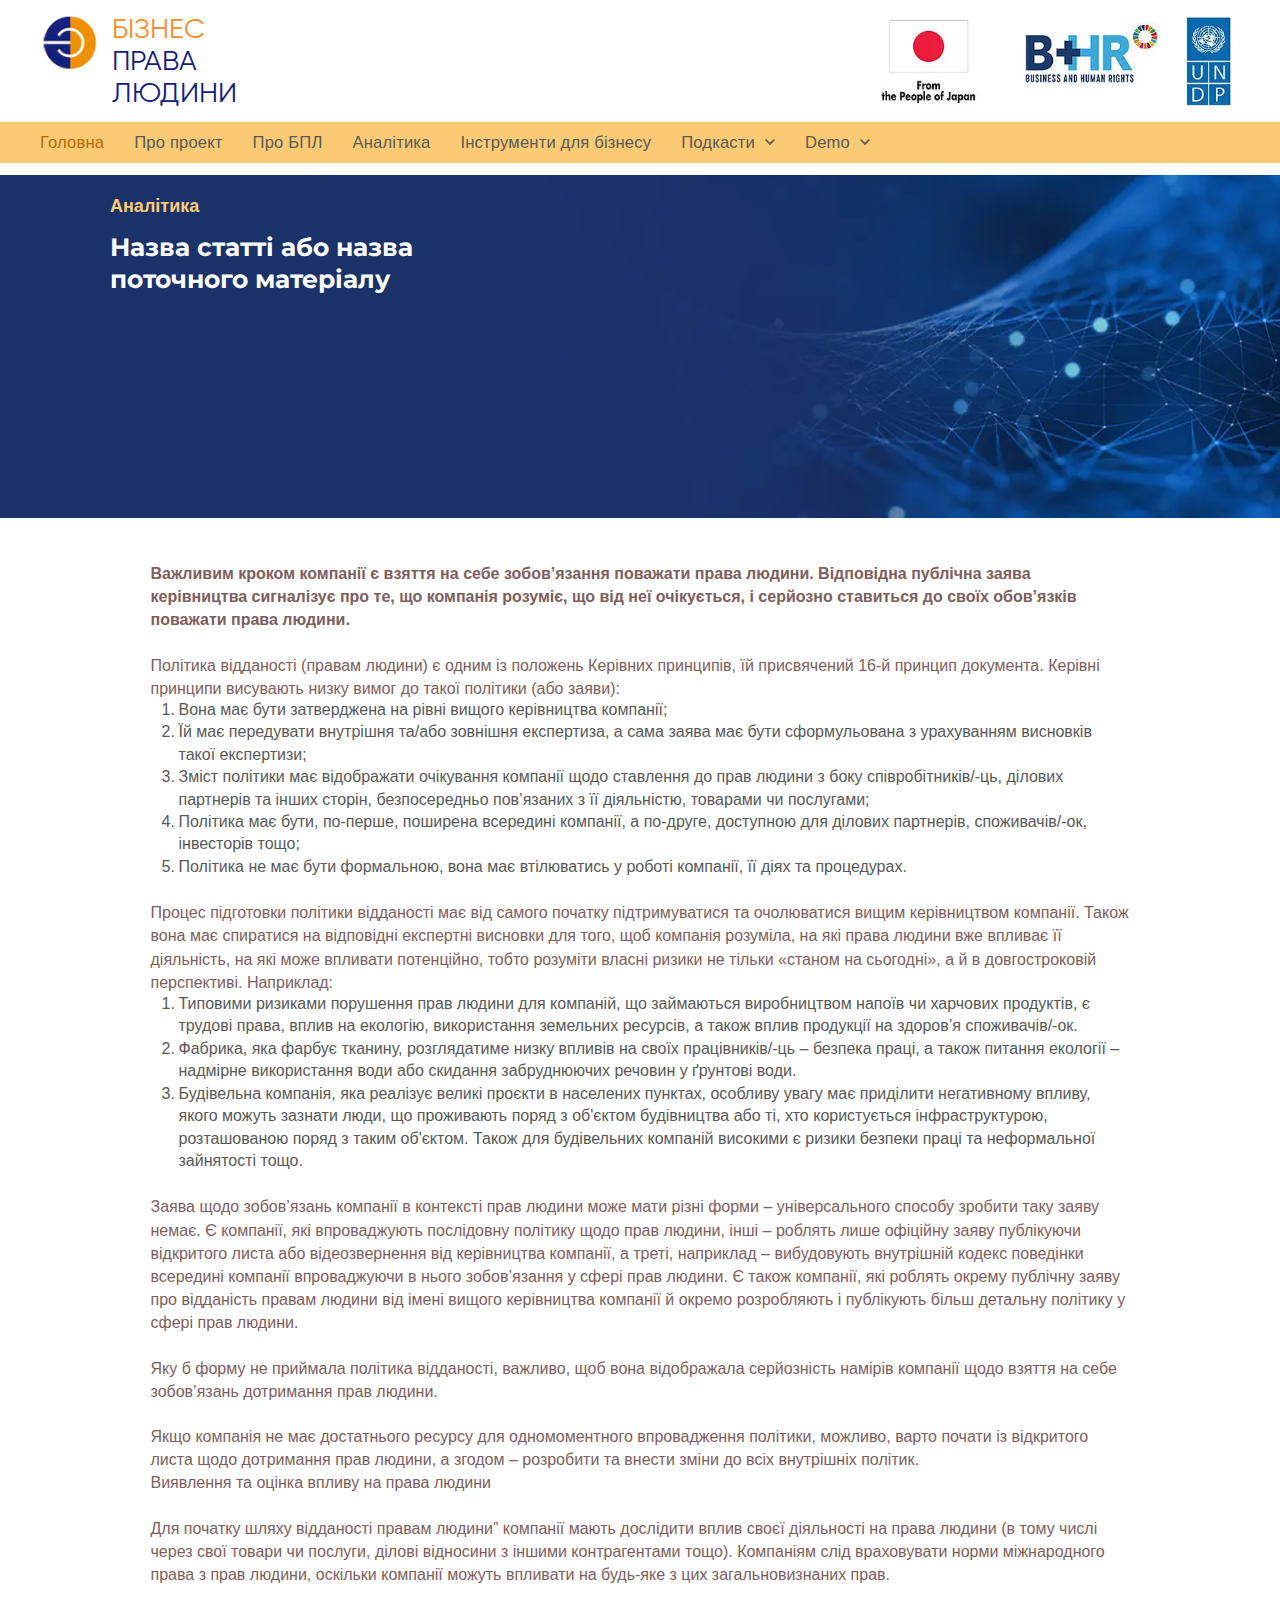
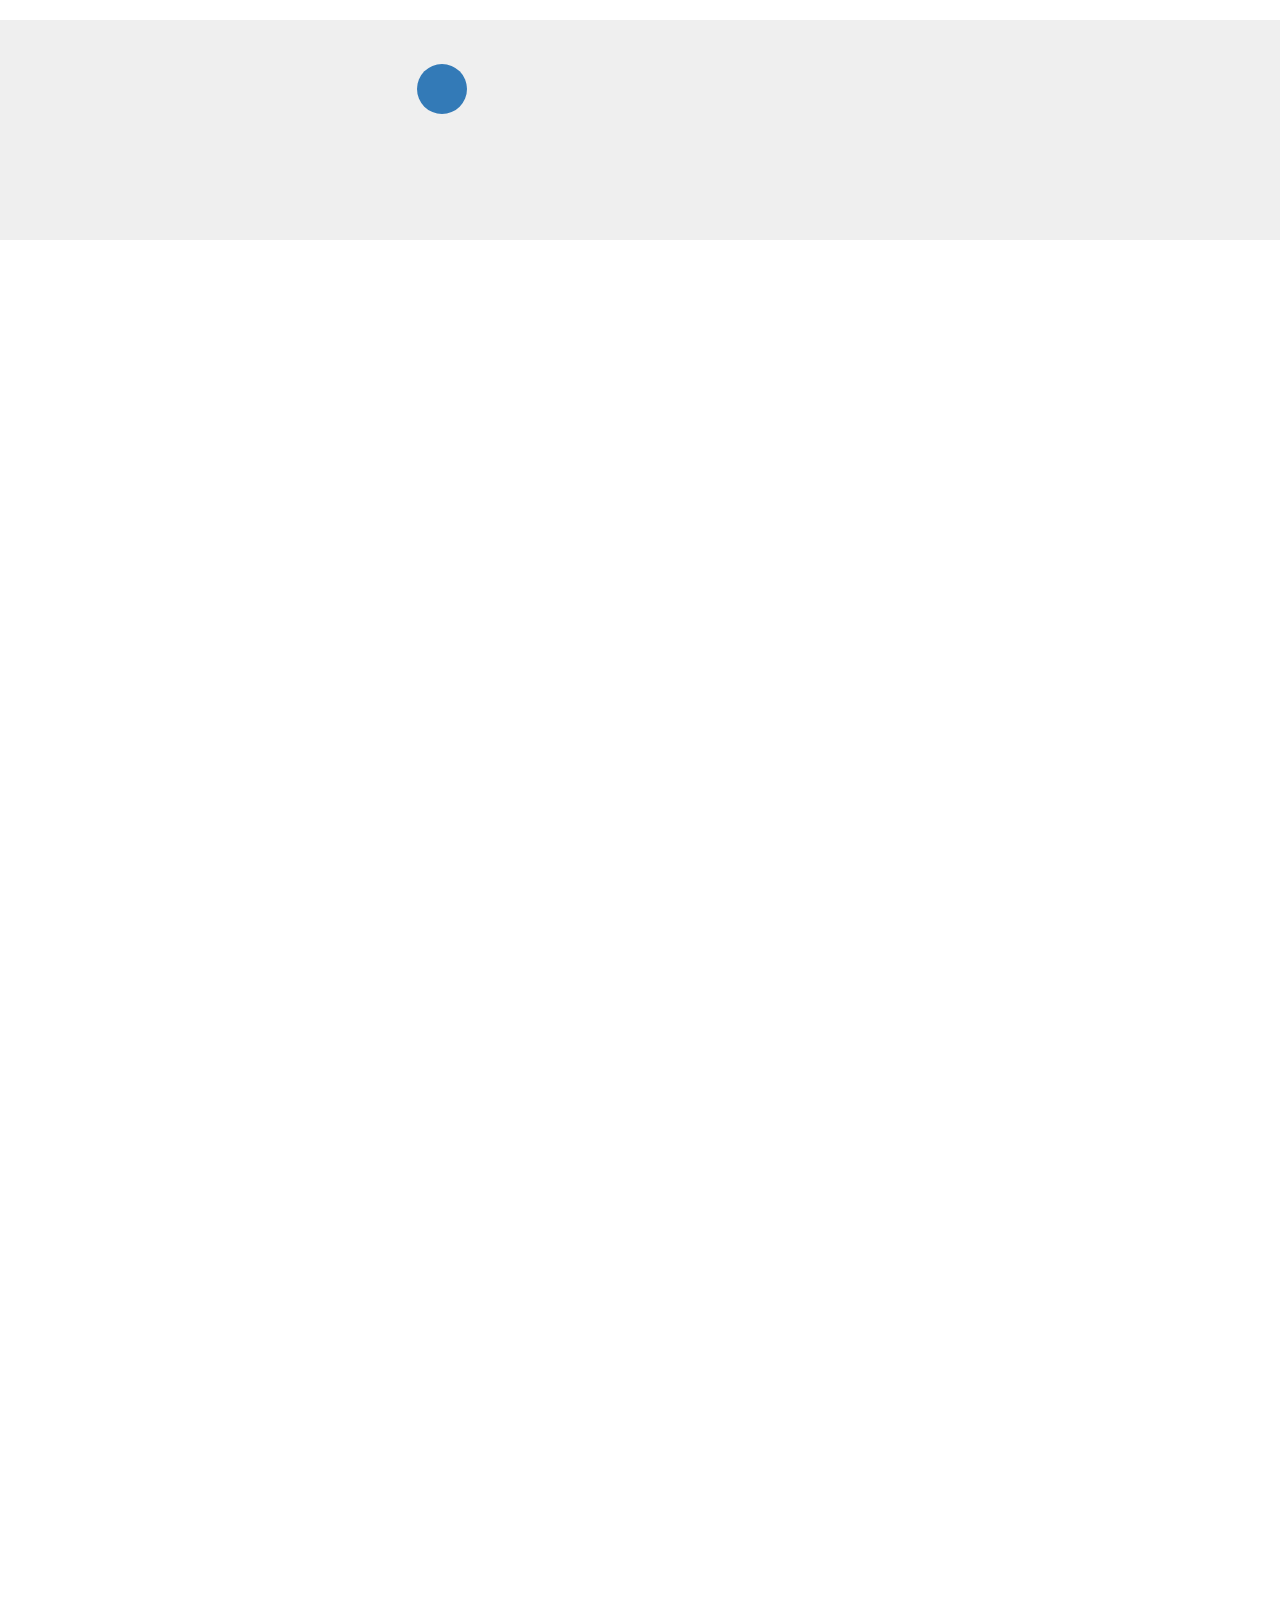
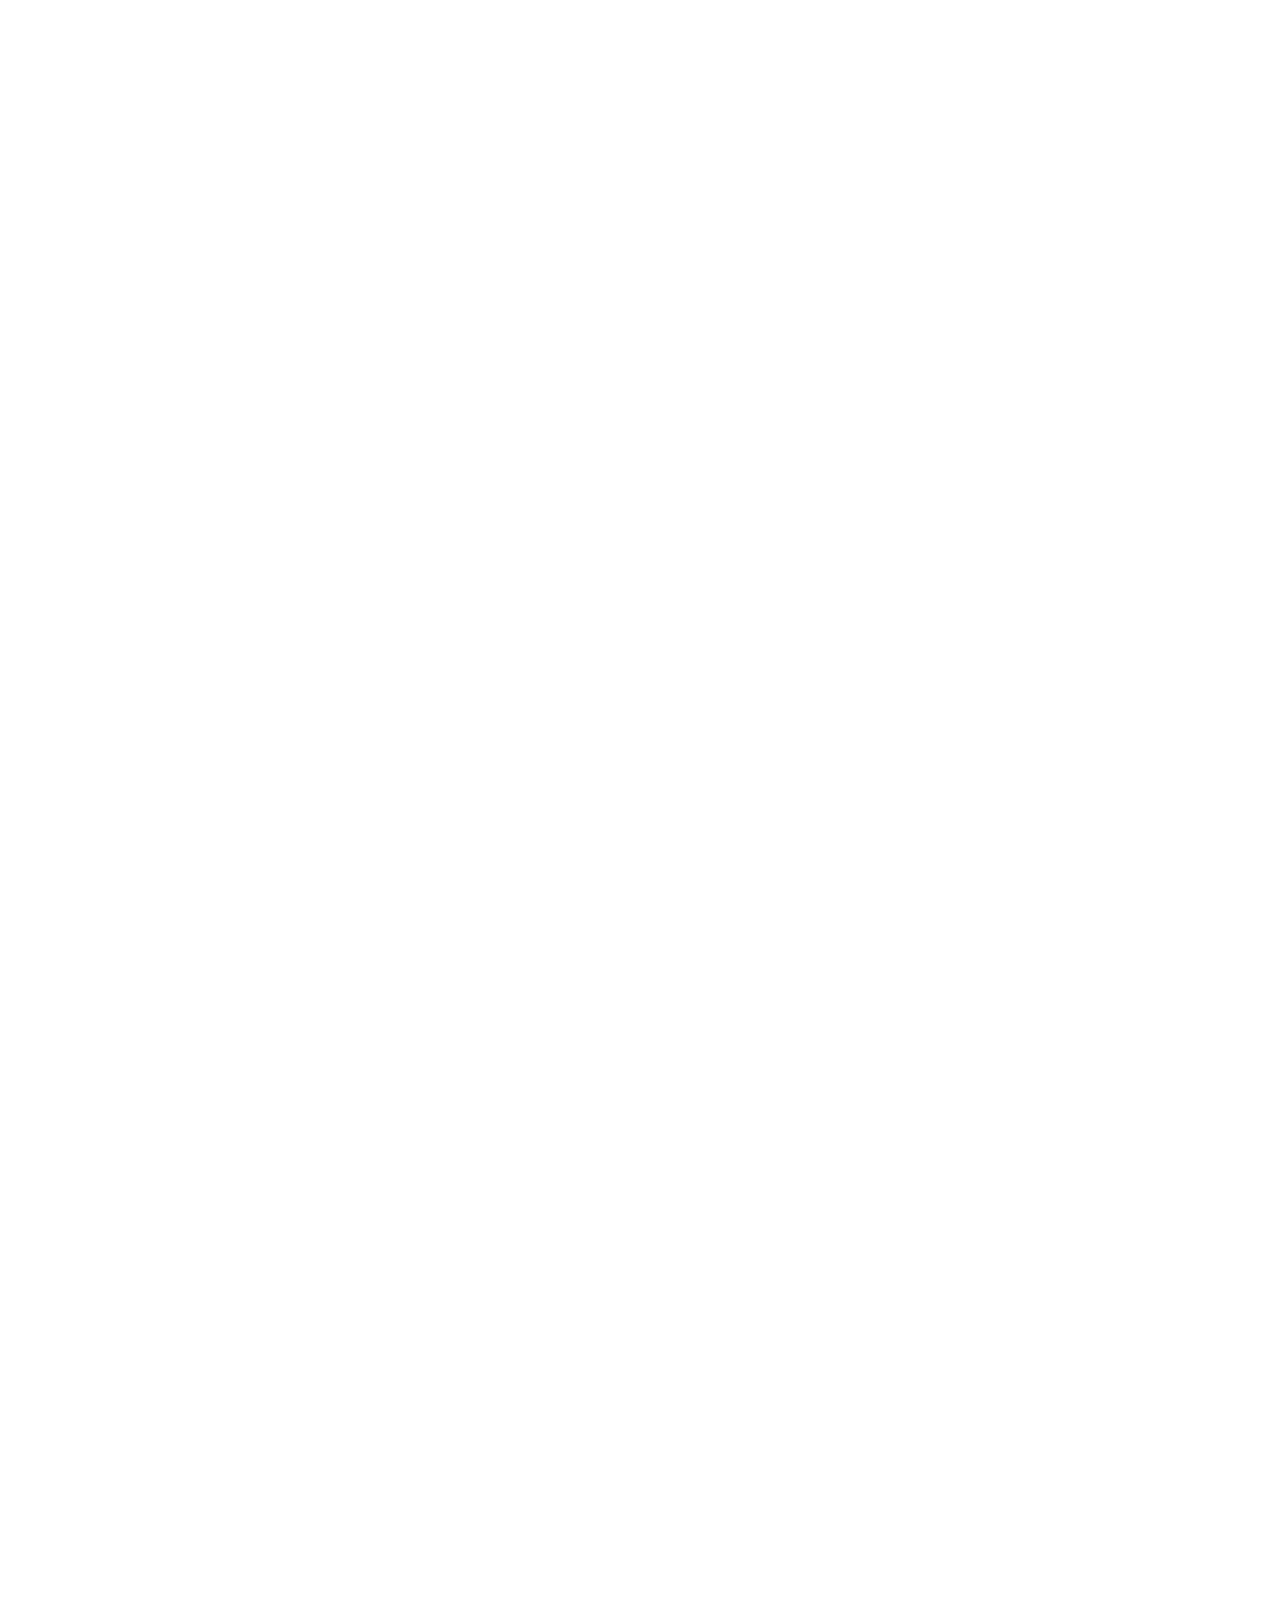
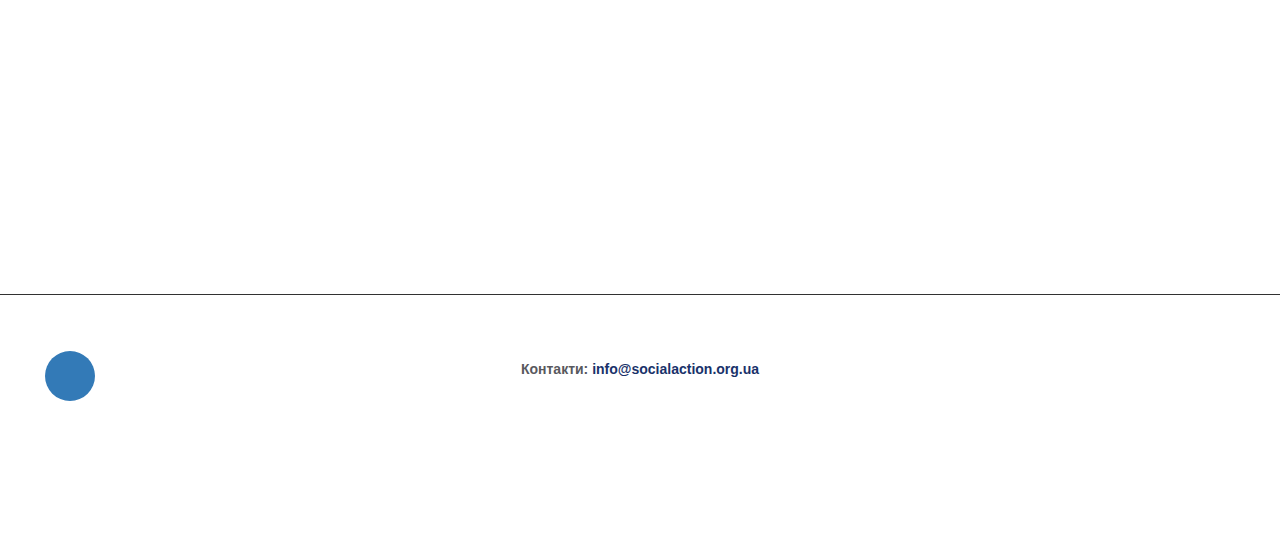
<file: single-2.html>
<!DOCTYPE html>
<html lang="uk">
<head>
   <meta charset="UTF-8">
   <meta http-equiv="X-UA-Compatible" content="IE=edge">
   <meta name="viewport" content="width=device-width, initial-scale=1.0">
   <link rel="stylesheet" href="files/swiper/css/swiper-bundle.min.css?_v=20230531113959">
   <link rel="stylesheet" href="css/style.min.css?_v=20230531113959">
   <title>ПРО ПРОЄКТ</title>
</head>

<body>
   <div class="wrapper">
      <header class="header">
   <div class="header__wrapper lock-padding">
      <div class="wrapper-fullhd">
         <div class="header__top">
            <a href="index.html" class="header__linkLogo">
               <div class="header__wrapLinkLogo wrap-image">
                  <picture>
                     <source srcset="images/logo.webp" type="image/webp">
                     <img data-src="images/logo.png"
                        src="[data-uri]" alt="Про Бізнес і права людини в Україні">
                  </picture>
                  <span class="sk-spinner-pulse sk-spinner"></span>
               </div>
               <span class="header__site-name n_animation n_not-repeat-animation"><span>Бізнес</span> права людини</span>
            </a>
            <ul class="header__socialList">
               <li data-url="https://www.instagram.com/novel1hetman/"
                  class="header__socialListItem instagram hidden-link n_animation n_not-repeat-animation">
                  <svg viewBox="0 0 2476 2476">
                     <path fill="currentColor"
                        d="M825.4 1238c0-227.9 184.7-412.7 412.6-412.7 227.9 0 412.7 184.8 412.7 412.7 0 227.9-184.8 412.7-412.7 412.7-227.9 0-412.6-184.8-412.6-412.7m-223.1 0c0 351.1 284.6 635.7 635.7 635.7s635.7-284.6 635.7-635.7-284.6-635.7-635.7-635.7S602.3 886.9 602.3 1238m1148-660.9c0 82 66.5 148.6 148.6 148.6 82 0 148.6-66.6 148.6-148.6s-66.5-148.5-148.6-148.5-148.6 66.5-148.6 148.5M737.8 2245.7c-120.7-5.5-186.3-25.6-229.9-42.6-57.8-22.5-99-49.3-142.4-92.6-43.3-43.3-70.2-84.5-92.6-142.3-17-43.6-37.1-109.2-42.6-229.9-6-130.5-7.2-169.7-7.2-500.3s1.3-369.7 7.2-500.3c5.5-120.7 25.7-186.2 42.6-229.9 22.5-57.8 49.3-99 92.6-142.4 43.3-43.3 84.5-70.2 142.4-92.6 43.6-17 109.2-37.1 229.9-42.6 130.5-6 169.7-7.2 500.2-7.2 330.6 0 369.7 1.3 500.3 7.2 120.7 5.5 186.2 25.7 229.9 42.6 57.8 22.4 99 49.3 142.4 92.6 43.3 43.3 70.1 84.6 92.6 142.4 17 43.6 37.1 109.2 42.6 229.9 6 130.6 7.2 169.7 7.2 500.3 0 330.5-1.2 369.7-7.2 500.3-5.5 120.7-25.7 186.3-42.6 229.9-22.5 57.8-49.3 99-92.6 142.3-43.3 43.3-84.6 70.1-142.4 92.6-43.6 17-109.2 37.1-229.9 42.6-130.5 6-169.7 7.2-500.3 7.2-330.5 0-369.7-1.2-500.2-7.2M727.6 7.5c-131.8 6-221.8 26.9-300.5 57.5-81.4 31.6-150.4 74-219.3 142.8C139 276.6 96.6 345.6 65 427.1 34.4 505.8 13.5 595.8 7.5 727.6 1.4 859.6 0 901.8 0 1238s1.4 378.4 7.5 510.4c6 131.8 26.9 221.8 57.5 300.5 31.6 81.4 73.9 150.5 142.8 219.3 68.8 68.8 137.8 111.1 219.3 142.8 78.8 30.6 168.7 51.5 300.5 57.5 132.1 6 174.2 7.5 510.4 7.5 336.3 0 378.4-1.4 510.4-7.5 131.8-6 221.8-26.9 300.5-57.5 81.4-31.7 150.4-74 219.3-142.8 68.8-68.8 111.1-137.9 142.8-219.3 30.6-78.7 51.6-168.7 57.5-300.5 6-132.1 7.4-174.2 7.4-510.4s-1.4-378.4-7.4-510.4c-6-131.8-26.9-221.8-57.5-300.5-31.7-81.4-74-150.4-142.8-219.3C2199.4 139 2130.3 96.6 2049 65c-78.8-30.6-168.8-51.6-300.5-57.5-132-6-174.2-7.5-510.4-7.5-336.3 0-378.4 1.4-510.5 7.5" />
                  </svg>
               </li>
               <li data-url="https://www.facebook.com/HetmanNovel/"
                  class="header__socialListItem facebook hidden-link n_animation n_not-repeat-animation">
                  <svg viewBox="0 0 124 124">
                     <path fill="currentColor"
                        d="M50.1 62.4v44.4c0 .6.5 1.2 1.2 1.2h16.5c.6 0 1.2-.5 1.2-1.2V61.6h11.9c.6 0 1.1-.5 1.2-1.1l1-13.5c.1-.7-.5-1.3-1.2-1.3h-13v-9.6c0-2.3 1.8-4.1 4.1-4.1h9.2c.6 0 1.2-.5 1.2-1.2V17.3c0-.6-.5-1.2-1.2-1.2H66.6c-9.1 0-16.5 7.4-16.5 16.5v13.1h-8.2c-.6 0-1.2.5-1.2 1.2v13.6c0 .6.5 1.2 1.2 1.2h8.2v.7z" />
                  </svg>
               </li>
               <li data-url="https://twitter.com/"
                  class="header__socialListItem twitter hidden-link n_animation n_not-repeat-animation">
                  <svg viewBox="0 0 24 24">
                     <path fill="currentColor"
                        d="M22,5.8a8.49,8.49,0,0,1-2.36.64,4.13,4.13,0,0,0,1.81-2.27,8.21,8.21,0,0,1-2.61,1,4.1,4.1,0,0,0-7,3.74A11.64,11.64,0,0,1,3.39,4.62a4.16,4.16,0,0,0-.55,2.07A4.09,4.09,0,0,0,4.66,10.1,4.05,4.05,0,0,1,2.8,9.59v.05a4.1,4.1,0,0,0,3.3,4A3.93,3.93,0,0,1,5,13.81a4.9,4.9,0,0,1-.77-.07,4.11,4.11,0,0,0,3.83,2.84A8.22,8.22,0,0,1,3,18.34a7.93,7.93,0,0,1-1-.06,11.57,11.57,0,0,0,6.29,1.85A11.59,11.59,0,0,0,20,8.45c0-.17,0-.35,0-.53A8.43,8.43,0,0,0,22,5.8Z" />
                  </svg>
               </li>
               <li data-url="https://web.telegram.org/#/im?p=@Hetman_Novel"
                  class="header__socialListItem telegram hidden-link n_animation n_not-repeat-animation">
                  <svg viewBox="0 0 24 24">
                     <path fill="currentColor"
                        d="M16.114 9.291c.552-.552 1.1-1.84-1.2-.276a395.806 395.806 0 0 1-6.489 4.372 2.7 2.7 0 0 1-2.117.046c-1.38-.414-2.991-.966-2.991-.966s-1.1-.691.783-1.427c0 0 7.961-3.267 10.722-4.418 1.058-.46 4.647-1.932 4.647-1.932s1.657-.645 1.519.92c-.046.644-.414 2.9-.782 5.338-.553 3.451-1.151 7.225-1.151 7.225s-.092 1.058-.874 1.242a3.787 3.787 0 0 1-2.3-.828c-.184-.138-3.451-2.209-4.648-3.221a.872.872 0 0 1 .046-1.473 169.31 169.31 0 0 0 4.835-4.602Z" />
                  </svg>
               </li>
            </ul>
            <div class="header__wrapLogos">
               <div class="header__wrapLogo wrap-image">
                  <picture>
                     <source srcset="images/footer-logo-1.webp" type="image/webp">
                     <img data-src="images/footer-logo-1.jpg"
                        src="[data-uri]" alt="">
                  </picture>
                  <span class="sk-spinner-pulse sk-spinner"></span>
               </div>
               <div class="header__wrapLogo business-and-human-rights wrap-image">
                  <picture>
                     <source srcset="images/footer-logo-2.webp" type="image/webp">
                     <img data-src="images/footer-logo-2.jpg"
                        src="[data-uri]" alt="">
                  </picture>
                  <span class="sk-spinner-pulse sk-spinner"></span>
               </div>
               <div class="header__wrapLogo wrap-image">
                  <picture>
                     <source srcset="images/footer-logo-3.webp" type="image/webp">
                     <img data-src="images/footer-logo-3.jpg"
                        src="[data-uri]" alt="">
                  </picture>
                  <span class="sk-spinner-pulse sk-spinner"></span>
               </div>
            </div>
         </div>
      </div>
      <div id="header-container" class="n_container header-container">
         <div class="header__menu menu">
            <nav class="menu__body">
               <div class="menu-topmenu-container">
                  <ul class="menu__list">
                     <li class="menu-item current-menu-item current_page_item">
                        <a class="menu__link" href="index.html">Головна</a>
                     </li>
                     <li class="menu-item">
                        <a class="menu__link" href="about-project.html">Про проект</a>
                     </li>
                     <li class="menu-item">
                        <a class="menu__link" href="page.html">Про БПЛ</a>
                     </li>
                     <li class="menu-item">
                        <a class="menu__link" href="analytics.html">Аналітика</a>
                     </li>
                     <!--- menu-item-has-children current-menu-item current_page_item -->
                     <li class="menu-item">
                        <a class="menu__link" href="tools-for-business.html">Інструменти для бізнесу</a>
                     </li>
                     <li class="menu-item menu-item-has-children">
                        <a class="menu__link" href="#">Подкасти</a>
                        <span class="menu__arrow">
                           <svg width="10" height="10" viewBox="0 0 24 24">
                              <path d="M0 7.33l2.829-2.83 9.175 9.339 9.167-9.339 2.829 2.83-11.996 12.17z"
                                 fill="currentColor" />
                           </svg>
                        </span>
                        <ul class="menu__sub-list">
                           <li class="menu-item">
                              <a class="menu__link" href="#">Подкаст 1</a>
                           </li>
                           <li class="menu-item">
                              <a class="menu__link" href="#">Подкаст 2</a>
                           </li>
                           <li class="menu-item">
                              <a class="menu__link" href="#">Подкаст 3</a>
                           </li>
                           <li class="menu-item">
                              <a class="menu__link" href="#">Подкаст 4</a>
                           </li>
                        </ul>
                     </li>
                     <li class="menu-item menu-item-has-children">
                        <a class="menu__link" href="#">Demo</a>
                        <span class="menu__arrow">
                           <svg width="10" height="10" viewBox="0 0 24 24">
                              <path d="M0 7.33l2.829-2.83 9.175 9.339 9.167-9.339 2.829 2.83-11.996 12.17z"
                                 fill="currentColor" />
                           </svg>
                        </span>
                        <ul class="menu__sub-list">
                           <li class="menu-item">
                              <a class="menu__link" href="single.html">Single 1</a>
                           </li>
                           <li class="menu-item">
                              <a class="menu__link" href="single-2.html">Single 2</a>
                           </li>
                           <li class="menu-item">
                              <a class="menu__link" href="single-3.html">Single 3</a>
                           </li>
                        </ul>
                     </li>
                  </ul>
               </div>
            </nav>
         </div>
         <div class="menu__icon">
            <span>Burger</span>
         </div>
      </div>
   </div>
</header>
      <main class="main page single-page second-example">
         <div class="single-page__head position-right-full-width-image">
            <div class="n_container">
               <div class="single-page__head-items">
                  <div class="single-page__head-item">
                     <div class="single-page__head-item-content">
                        <p class="single-page__head-category n_not-repeat-animation n_animation">Аналітика</p>
                        <h1 class="single-page__head-title n_not-repeat-animation n_animation">Назва статті або назва поточного матеріалу</h1>
                     </div>
                  </div>
                  <div class="single-page__head-item">
                     <div class="single-page__headBlockImage wrap-image">
                        <picture>
                           <source srcset="images/page-single-right-image.webp" type="image/webp">
                           <img class="n_object-fit" data-src="images/page-single-right-image.jpg"
                              src="[data-uri]" alt="">
                        </picture>
                        <span class="sk-spinner-pulse sk-spinner"></span>
                     </div>
                  </div>
               </div>
            </div>
         </div>
         <div class="page__content">
            <div class="n_container n_not-repeat-animation n_animation">
               <p><strong>Важливим кроком компанії є взяття на себе зобов’язання поважати права людини. Відповідна публічна заява керівництва сигналізує про те, що компанія розуміє, що від неї очікується, і серйозно ставиться до своїх обов’язків поважати права людини.</strong></p>
               <p>Політика відданості (правам людини) є одним із положень Керівних принципів, їй присвячений 16-й принцип документа. Керівні принципи висувають низку вимог до такої політики (або заяви):</p>
               <ol>
                  <li>Вона має бути затверджена на рівні вищого керівництва компанії;</li>
                  <li>Їй має передувати внутрішня та/або зовнішня експертиза, а сама заява має бути сформульована з урахуванням висновків такої експертизи;</li>
                  <li>Зміст політики має відображати очікування компанії щодо ставлення до прав людини з боку співробітників/-ць, ділових партнерів та інших сторін, безпосередньо пов’язаних з її діяльністю, товарами чи послугами;</li>
                  <li>Політика має бути, по-перше, поширена всередині компанії, а по-друге, доступною для ділових партнерів, споживачів/-ок, інвесторів тощо;</li>
                  <li>Політика не має бути формальною, вона має втілюватись у роботі компанії, її діях та процедурах.</li>
               </ol>
               <p>Процес підготовки політики відданості має від самого початку підтримуватися та очолюватися вищим керівництвом компанії. Також вона має спиратися на відповідні експертні висновки для того, щоб компанія розуміла, на які права людини вже впливає її діяльність, на які може впливати потенційно, тобто розуміти власні ризики не тільки «станом на сьогодні», а й в довгостроковій перспективі. Наприклад:</p>
               <ol>
                  <li>Типовими ризиками порушення прав людини для компаній, що займаються виробництвом напоїв чи харчових продуктів, є трудові права, вплив на екологію, використання земельних ресурсів, а також вплив продукції на здоров’я споживачів/-ок.</li>
                  <li>Фабрика, яка фарбує тканину, розглядатиме низку впливів на своїх працівників/-ць – безпека праці, а також питання екології – надмірне використання води або скидання забруднюючих речовин у ґрунтові води.</li>
                  <li>Будівельна компанія, яка реалізує великі проєкти в населених пунктах, особливу увагу має приділити негативному впливу, якого можуть зазнати люди, що проживають поряд з об'єктом будівництва або ті, хто користується інфраструктурою, розташованою поряд з таким об'єктом. Також для будівельних компаній високими є ризики безпеки праці та неформальної зайнятості тощо.</li>
               </ol>
               <p>Заява щодо зобов’язань компанії в контексті прав людини може мати різні форми – універсального способу зробити таку заяву немає. Є компанії, які впроваджують послідовну політику щодо прав людини, інші – роблять лише офіційну заяву публікуючи відкритого листа або відеозвернення від керівництва компанії, а треті, наприклад – вибудовують внутрішній кодекс поведінки всередині компанії впроваджуючи в нього зобов’язання у сфері прав людини. Є також компанії, які роблять окрему публічну заяву про відданість правам людини від імені вищого керівництва компанії й окремо розробляють і публікують більш детальну політику у сфері прав людини.</p>
               <p>Яку б форму не приймала політика відданості, важливо, щоб вона відображала серйозність намірів компанії щодо взяття на себе зобов’язань дотримання прав людини.</p>
               <p>Якщо компанія не має достатнього ресурсу для одномоментного впровадження політики, можливо, варто почати із відкритого листа щодо дотримання прав людини, а згодом – розробити та внести зміни до всіх внутрішніх політик.<br> Виявлення та оцінка впливу на права людини</p>
               <p>Для початку шляху відданості правам людини” компанії мають дослідити вплив своєї діяльності на права людини (в тому числі через свої товари чи послуги, ділові відносини з іншими контрагентами тощо). Компаніям слід враховувати норми міжнародного права з прав людини, оскільки компанії можуть впливати на будь-яке з цих загальновизнаних прав.</p>
            </div>
            <div class="single__blockDownload">
               <div class="n_container">
                  <div class="single__blockDownload-items">
                     <div class="single__blockDownload-item">
                        <div class="single__blockDownload-BlockImage wrap-image">
                           <picture>
                              <source srcset="images/single-download-image.webp" type="image/webp">
                              <img data-src="images/single-download-image.png"
                                 src="[data-uri]" alt="">
                           </picture>
                           <span class="sk-spinner-pulse sk-spinner"></span>
                        </div>
                     </div>
                     <div class="single__blockDownload-item">
                        <a class="single__blockDownload-link n_not-repeat-animation n_animation" href="https://www.ungpreporting.org/wp-content/uploads/2015/07/UNGPRF_businesshumanrightsimpacts.pdf" target="_blank">* Каталог прав людини та приклади впливу бізнесу на права людини</a>
                        <a href="https://www.ungpreporting.org/wp-content/uploads/2015/07/UNGPRF_businesshumanrightsimpacts.pdf" download="" class="additional-materials__btn-download n_not-repeat-animation n_animation" target="_blank">
                           Завантажити
                           <svg viewBox="0 0 200 200">
                              <path fill="currentColor" d="M100 20c-44.183 0-80 35.817-80 80s35.817 80 80 80 80-35.817 80-80-35.817-80-80-80zm35.533 91.251l-30.37 28.03a7.27 7.27 0 0 1-2.264 1.434 7.221 7.221 0 0 1-2.697.515c-.066 0-.135 0-.203-.003-1.836.038-3.688-.587-5.144-1.931L64.468 111.25a7.292 7.292 0 0 1-.413-10.305 7.291 7.291 0 0 1 10.305-.413l18.547 17.118V59.185a7.293 7.293 0 1 1 14.586 0v58.098l18.148-16.749a7.293 7.293 0 0 1 9.892 10.717z"></path>
                          </svg>
                        </a>
                     </div>
                  </div>
               </div>
            </div>
            <div class="additional-content n_not-repeat-animation n_animation">
               <div class="n_container">
                  <p>Також потрібно передбачити консультації або із зовнішніми експертами, або розвивати внутрішню експертизу. Обов’язково до такого дослідження мають включатися змістовні консультації із зацікавленими сторонами, що можуть потенційно постраждати від впливу компанії на права людини. У випадках, коли прямі консультації, згадувані попередньо, провести неможливо, найкращою альтернативою для дослідження та оцінки впливу стануть консультації незалежних експертів (правозахисників, громадських організацій або, наприклад, наукової спільноти, які добре розуміють контекст).</p>
                  <p>Вплив завжди буде залежати від конкретного контексту та таких факторів, як тип галузі, стан економічного та соціального розвитку в регіонах, де працює бізнес. Також вплив буде варіюватися в залежності від країни, в якій працює бізнес.</p>
                  <p>Отже, звідки компаніям брати інформацію щодо дослідження впливу своєї діяльності на права людини:</p>
                  <ol>
                     <li>Норми міжнародного права;</li>
                     <li>Незалежна зовнішня експертиза;</li>
                     <li>Внутрішня оцінка, наприклад, чи достатньо компанія робить для захисту від дискримінації на робочому місці - чи отримують жінки та чоловіки однакову заробітну плату за однакову роботу; чи є політика запобігання сексуальним домаганням на робочому місці тощо;</li>
                     <li>Внутрішня оцінка щодо охорони здоров'я та безпеки на робочому місці;</li>
                     <li>Моніторинг постачальників, для того, аби впевнитися, що вони поважають права своїх працівників та не беруть участі в діяльності, яка порушує права людини;</li>
                     <li>Внутрішня експертиза щодо безпечності продукту, адже компанії зобов’язані захищати права клієнтів і кінцевих користувачів на здоров’я та конфіденційність як щодо продуктів і послуг, які компанія продає, так і щодо процесів, які вона використовує у зв’язку з пов’язаною діяльністю, наприклад маркетингом;</li>
                     <li>Консультації із зацікавленими сторонами в розрізі прав людини, які є найбільш актуальними для членів кожної групи зацікавлених сторін.</li>
                     <li>Дослідження дотримання прав людини в ланцюгах постачання;</li>
                     <li>Консультації із незалежними експертами – правозахисниками, громадськими організаціями.</li>
                  </ol>
                  <h2>Пріоритетність впливу</h2>
                  <p>Оцінюючи власний вплив на права людини компанія повинна визначити пріоритетність питань, які вона буде вирішувати. На чому варто зосередити увагу в першу чергу, а що може почекати. Більшість компаній, особливо великих, можуть одночасно мати велику кількість потенційних негативних впливів на права людини. Якщо ресурси, в тому числі людські та часові, є обмеженими,  доведеться вирішувати, на чому зосередити свою увагу насамперед. Керівні принципи наголошують, що компанії повинні у першу чергу прагнути до запобігання та пом’якшення наслідків більш серйозних впливів або впливів, якщо затримка вжиття заходів призведе до невиправних наслідків. Пріоритетність серйозних впливів не означає, що менш тяжкі впливи мають залишатися поза увагою бізнесу. Деякі з них доволі легко вирішити, застосовуючи відносно невеликий ресурс. Приклади реальних кейсів оцінки негативного впливу бізнесу на права людини та вжитих дій, можна знайти <a href="https://www.ungpreporting.org/resources/learn-from-users/" target="_blank">на сайті, присвяченому структурі звітності відповідно до Керівних принципів.</a></p>
                  <p>Для того, щоб виміряти серйозність впливу потрібно оцінити три ключові елементи впливу:<br> <strong>Масштаб</strong> – має відповідати тяжкості або серйозності впливу та включати характер та контекст негативного впливу або порушень правам людини, спосіб у який здійснюється таке зловживання, статус потерпілих;<br> <strong>Обсяг</strong> – стосується кількості людей, на яких впливає бізнес, тобто передбачає оцінку розміру групи. Високий обсяг – від порушень прав людини постраждала велика кількість людей, середній – помірна кількість людей, або низький обсяг – невелика кількість людей;<br> <strong>Непоправність:</strong> стосується будь-якого обмеження можливості відновлення порушених прав та передбачає оцінку «необхідних дій» для відновлення порушених прав на тому самому рівні, який був до здійснення компанією негативного впливу або зловживання.</p>
                  <h3>Експертиза</h3>
                  <p>Якщо ми говоримо про заяву компаній щодо взяття на себе зобов'язання поважати та дотримуватись прав людини, то починати дійсно потрібно з неї. А вже під час розробки та втілення політики компанії щодо прав людини -  відображати результати оцінки впливу на права людини, робити пріоритизацію, залучати експертизу тощо. Політиці про відданість бізнесу правам людини має передувати внутрішня та/або зовнішня експертиза, а сама заява має бути сформульована з урахуванням висновків такої експертизи. Джерела експертизи можуть бути різними. У першу чергу, компанії варто звернутися до власного досвіду і ресурсу.</p>
                  <p>Для оцінки контексту та розуміння як побудувати процес, в нагоді стануть зовнішні ресурси натомість це:</p>
                  <ol>
                     <li>Інформація державних установ чи органів державної влади. Дедалі частіше сама держава проводить експертизу ризиків бізнесу щодо дотримання прав людини – у загальних рисах, у певних галузях або, наприклад, щодо конкретних питань, як то трудові права, гендерний аспект, права корінних народів тощо. Тут в нагоді може стати <a href="https://zakon.help/files/article/10438/%25D0%259D%25D0%259E%25D0%2591%25D0%259F.pdf" target="_blank">Національне оцінювання базових показників з питань бізнесу і прав людини (2019 рік)</a>, яке було проведено проведено Національним юридичним університетом імені Ярослава Мудрого спільно з Міністерством юстиції України та <a href="https://zakon.rada.gov.ua/laws/show/119/2021%23Text" target="_blank">Національна стратегія у сфері прав людини</a>.</li>
                     <li>Авторитетні міжнародні джерела, як от онлайн-ресурси <a href="http://www.ilo.org/" target="_blank">Управління Верховного комісара ООН з прав людини або Міжнародної організації праці</a>.</li>
                     <li>Інформація від правозахисних організацій, неурядових громадських організацій, наукових установ, які займаються питаннями прав людини, пов’язаних із діяльністю бізнесу. Наприклад, <a href="https://www.undp.org/uk/ukraine/publications/business-and-human-rights-ukraine-accelerating-sustainable-and-equitable-development-through-implementation-un-guiding" target="_blank">дослідження ПРООН “Бізнес та права людини в Україні як умова та рушій сталого розвитку у контексті впровадження керівних принципів ООН з питань бізнесу та прав людини в Україні” (2022 рік)</a>.</li>
                     <li>Інформація від<a href="https://www.ilo.org/empent/areas/business-helpdesk" target="_blank">Служби підтримки бізнесу МОП щодо міжнародних трудових норм.</a></li>
                     <li>Онлайн<a href="https://www.humanrights.dk/e-learning-business-human-rights-nhris" target="_blank">[1] навчання у сфері бізнесу та прав людини,</a></li>
                     <li><a href="https://unglobalcompact.org/library/15" target="_blank">Публікація «Як вести бізнес з повагою до прав людини»</a> – узагальнення досвіду та рекомендації на прикладі десяти транснаціональних компаній мережі Глобального договору в Нідерландах.</li>
                     <li>Важливо також звертати увагу на попередній негативний вплив інших компаній та критику їх дії. Така інформація може вказати на певне коло проблем, на яких варто зосередитися, працюючи в тій самій галузі. Висвітлення в новинах може вказувати на гострі проблеми прав людини, з якими стикається певна галузь. Одним з авторитетних джерел такої інформації <a href="http://www.business-humanrights.org/" target="_blank">є Ресурсний центр бізнесу та прав людини</a>.</li>
                  </ol>
                  <p>Окремим джерелом інформації для бізнесу, який має ризики щодо впливу на права людини, будуть консультації із зацікавленими сторонами, тобто безпосередньо із тими особами або групами осіб, для яких існують ризики порушення їхніх прав у процесі діяльності компанії. Це в першу чергу працівники компанії, але також і працівники її постачальників, жителі території, де веде свою діяльність компанія, споживачі її продукції та клієнти. Якщо компанія здійснює значний екологічний вплив, є сенс провести додаткові консультації з громадськими організаціями, які займаються питаннями захисту екології. Компанії, які проводять широкі рекламні компанії, мають приділити окрему увагу потенційному впливу реклами на широку аудиторію та зважати на вимоги недискримінаційної реклами. Для будь-якої компанії важливо розуміти її вплив на певні групи людей – людей з інвалідністю, дітей, працівників з сімейними обов'язками тощо. Для цього компанії важливо залучити до консультацій громадські організації, які працюють з відповідними питаннями й можуть допомогти у виявленні потенційного негативного впливу саме на ці групи та їх права людини.</p>
                  <h4>Заяви та їх втілення</h4>
                  <p>Політика відданості правам людини – це певне підтвердження бізнесом своєї відповідальності за дотримання прав людини, яке може знаходити своє втілення як у вигляді відповідної заяви, так і в більш розширеній імплементації своєї відповідальності за дотримання прав людини у політику компанії.</p>
                  <p>Заява має зафіксувати очікуване компанією ставлення до прав людини з боку співробітників, контрагентів та інших сторін, пов’язаних із її діяльністю, продукцією чи послугами. Ця заява повинна бути загальнодоступною, оприлюдненою й поширеною всередині підприємства для усього персоналу та ззовні — для ділових партнерів та інших сторін, які мають відношення до діяльності підприємства.</p>
                  <p>Зазвичай, надалі положення такої заяви мають відбиватися в політиці компанії та її діяльності, тобто через політику компанії заява впроваджується в практику діяльності усієї компанії.</p>
                  <p>Компанії потрібно буде розглянути ефективні способи доведення та закріплення інформації, враховуючи аудиторію, для якої вона призначена. Способами доведення заяви можуть бути – ознайомлення при прийнятті на роботу, періодичне навчання персоналу питанням в сфері прав людини, розсилка від компанії тощо.</p>
                  <p>Формою закріплення зобов'язань, своєю чергою, будуть – впроваджена політика з прав людини, закріплення положень щодо прав людини в інших документах компанії, у тому числі це може бути колективний договір. Також компанії необхідно переконатися, що її діяльність в цілому та її політика узгоджуються з її зобов'язаннями з прав людини. Наприклад, якщо будівельна компанія винагороджує персонал виключно за їх швидкість у будівництві, незалежно від того, як це впливає на безпеку праці, на місцеву громаду та чи завдають вони цим шкоди громаді, це, ймовірно, стимулюватиме поведінку, яка призведе до негативного впливу на права людини. І наостанок, заява бізнесу щодо взяття на себе зобов’язання поважати права людини не має обмежуватись одноразовим втіленням такої заяви у політиці компанії, її діях та процедурах. Такі заяви потребують регулярного оновлення, в залежності від обставин та контексту, які постійно змінюється. Якщо бізнес розвивається, контекст ризиків щодо прав людини в компанії також змінюється, і відповідну заяву щодо зобов’язань поважати права людини необхідно оновлювати, щоб вона залишилася актуальною.</p>
                  <p>Lorem ipsum dolor sit amet, consectetur adipisicing elit. Enim vitae molestiae consequatur animi nulla nostrum. test:</p>
                  <ul>
                     <li>Інформація державних установ чи органів державної влади. Дедалі частіше сама держава проводить експертизу ризиків бізнесу щодо дотримання прав людини – у загальних рисах, у певних галузях або, наприклад, щодо конкретних питань, як то трудові права, гендерний аспект, права корінних народів тощо. Тут в нагоді може стати <a href="https://zakon.help/files/article/10438/%25D0%259D%25D0%259E%25D0%2591%25D0%259F.pdf" target="_blank">Національне оцінювання базових показників з питань бізнесу і прав людини (2019 рік)</a>, яке було проведено проведено Національним юридичним університетом імені Ярослава Мудрого спільно з Міністерством юстиції України та <a href="https://zakon.rada.gov.ua/laws/show/119/2021%23Text" target="_blank">Національна стратегія у сфері прав людини</a>.</li>
                     <li>Авторитетні міжнародні джерела, як от онлайн-ресурси <a href="http://www.ilo.org/" target="_blank">Управління Верховного комісара ООН з прав людини або Міжнародної організації праці</a>.</li>
                     <li>Інформація від правозахисних організацій, неурядових громадських організацій, наукових установ, які займаються питаннями прав людини, пов’язаних із діяльністю бізнесу. Наприклад, <a href="https://www.undp.org/uk/ukraine/publications/business-and-human-rights-ukraine-accelerating-sustainable-and-equitable-development-through-implementation-un-guiding" target="_blank">дослідження ПРООН “Бізнес та права людини в Україні як умова та рушій сталого розвитку у контексті впровадження керівних принципів ООН з питань бізнесу та прав людини в Україні” (2022 рік)</a>.</li>
                     <li>Інформація від<a href="https://www.ilo.org/empent/areas/business-helpdesk" target="_blank">Служби підтримки бізнесу МОП щодо міжнародних трудових норм.</a></li>
                     <li>Онлайн<a href="https://www.humanrights.dk/e-learning-business-human-rights-nhris" target="_blank">[1] навчання у сфері бізнесу та прав людини,</a></li>
                     <li><a href="https://unglobalcompact.org/library/15" target="_blank">Публікація «Як вести бізнес з повагою до прав людини»</a> – узагальнення досвіду та рекомендації на прикладі десяти транснаціональних компаній мережі Глобального договору в Нідерландах.</li>
                     <li>Важливо також звертати увагу на попередній негативний вплив інших компаній та критику їх дії. Така інформація може вказати на певне коло проблем, на яких варто зосередитися, працюючи в тій самій галузі. Висвітлення в новинах може вказувати на гострі проблеми прав людини, з якими стикається певна галузь. Одним з авторитетних джерел такої інформації <a href="http://www.business-humanrights.org/" target="_blank">є Ресурсний центр бізнесу та прав людини</a>.</li>
                  </ul>
               </div>
            </div>
         </div>
         <!--<section class="similar-articles">
            <div class="n_container">
               <h2 class="similar-articles__title n_not-repeat-animation n_animation">Дивіться також пов’язані статті:</h2>
               <ul class="similar-articles__list">
                  <li class="similar-articles__listItem n_not-repeat-animation n_animation">
                     <span class="similar-articles__listItem-wrap-svg">
                        <svg viewBox="0 0 60 60">
                           <path fill="#595959" d="M46.5 28.9L20.6 3c-.6-.6-1.6-.6-2.2 0l-4.8 4.8c-.6.6-.6 1.6 0 2.2l19.8 20-19.9 19.9c-.6.6-.6 1.6 0 2.2l4.8 4.8c.6.6 1.6.6 2.2 0l21-21 4.8-4.8c.8-.6.8-1.6.2-2.2z"></path>
                        </svg>
                     </span>
                     <a href="#">Належна обачність</a>
                  </li>
                  <li class="similar-articles__listItem n_not-repeat-animation n_animation">
                     <span class="similar-articles__listItem-wrap-svg">
                        <svg viewBox="0 0 60 60">
                           <path fill="#595959" d="M46.5 28.9L20.6 3c-.6-.6-1.6-.6-2.2 0l-4.8 4.8c-.6.6-.6 1.6 0 2.2l19.8 20-19.9 19.9c-.6.6-.6 1.6 0 2.2l4.8 4.8c.6.6 1.6.6 2.2 0l21-21 4.8-4.8c.8-.6.8-1.6.2-2.2z"></path>
                        </svg>
                     </span>
                     <a href="#">Як визначити, що потрібна поглиблена процедура належної обачності</a>
                  </li>
                  <li class="similar-articles__listItem n_not-repeat-animation n_animation">
                     <span class="similar-articles__listItem-wrap-svg">
                        <svg viewBox="0 0 60 60">
                           <path fill="#595959" d="M46.5 28.9L20.6 3c-.6-.6-1.6-.6-2.2 0l-4.8 4.8c-.6.6-.6 1.6 0 2.2l19.8 20-19.9 19.9c-.6.6-.6 1.6 0 2.2l4.8 4.8c.6.6 1.6.6 2.2 0l21-21 4.8-4.8c.8-.6.8-1.6.2-2.2z"></path>
                        </svg>
                     </span>
                     <a href="#">Друга основа Керівних принципів: корпоративна відповідальність щодо дотримання прав людини</a>
                  </li>
                  <li class="similar-articles__listItem n_not-repeat-animation n_animation">
                     <span class="similar-articles__listItem-wrap-svg">
                        <svg viewBox="0 0 60 60">
                           <path fill="#595959" d="M46.5 28.9L20.6 3c-.6-.6-1.6-.6-2.2 0l-4.8 4.8c-.6.6-.6 1.6 0 2.2l19.8 20-19.9 19.9c-.6.6-.6 1.6 0 2.2l4.8 4.8c.6.6 1.6.6 2.2 0l21-21 4.8-4.8c.8-.6.8-1.6.2-2.2z"></path>
                        </svg>
                     </span>
                     <a href="#">Доступ до засобів правового захисту – третя основа Керівних принципів</a>
                  </li>
               </ul>
            </div>
         </section>-->
      </main>
      <footer class="footer">
   <div class="wrapper-fullhd">
      <div class="footer__items">
         <div class="footer__item">
            <a href="index.html" class="footer__linkLogo">
               <div class="footer__wrapLogo wrap-image">
                  <picture>
                     <source srcset="images/logo.webp" type="image/webp">
                     <img data-src="images/logo.png"
                        src="[data-uri]" alt="Про Бізнес і права людини в Україні">
                  </picture>
                  <span class="sk-spinner-pulse sk-spinner"></span>
               </div>
               <span class="footer__site-name n_animation n_not-repeat-animation"><span>Бізнес</span> права людини</span>
            </a>
         </div>
         <div class="footer__item">
            <div class="footer__wrapLogos n_animation n_not-repeat-animation">
               <div class="footer__wrap-logo wrap-image">
                  <picture>
                     <source srcset="images/footer-logo-1.webp" type="image/webp">
                     <img data-src="images/footer-logo-1.jpg"
                        src="[data-uri]" alt="">
                  </picture>
                  <span class="sk-spinner-pulse sk-spinner"></span>
               </div>
               <div class="footer__wrap-logo business-and-human-rights wrap-image">
                  <picture>
                     <source srcset="images/footer-logo-2.webp" type="image/webp">
                     <img data-src="images/footer-logo-2.jpg"
                        src="[data-uri]" alt="">
                  </picture>
                  <span class="sk-spinner-pulse sk-spinner"></span>
               </div>
               <div class="footer__wrap-logo wrap-image">
                  <picture>
                     <source srcset="images/footer-logo-3.webp" type="image/webp">
                     <img data-src="images/footer-logo-3.jpg"
                        src="[data-uri]" alt="">
                  </picture>
                  <span class="sk-spinner-pulse sk-spinner"></span>
               </div>
            </div>
         </div>
         <div class="footer__item">
            <div class="footer__item-content">
               <p class="footer__contact">Контакти: <a href="mailto:info@socialaction.org.ua">info@socialaction.org.ua</a></p>
               <ul class="footer__socialList">
                  <li data-url="https://www.facebook.com/HetmanNovel/"
                     class="footer__socialListItem facebook hidden-link n_animation n_not-repeat-animation">
                     <svg viewBox="0 0 124 124">
                        <path fill="currentColor"
                           d="M50.1 62.4v44.4c0 .6.5 1.2 1.2 1.2h16.5c.6 0 1.2-.5 1.2-1.2V61.6h11.9c.6 0 1.1-.5 1.2-1.1l1-13.5c.1-.7-.5-1.3-1.2-1.3h-13v-9.6c0-2.3 1.8-4.1 4.1-4.1h9.2c.6 0 1.2-.5 1.2-1.2V17.3c0-.6-.5-1.2-1.2-1.2H66.6c-9.1 0-16.5 7.4-16.5 16.5v13.1h-8.2c-.6 0-1.2.5-1.2 1.2v13.6c0 .6.5 1.2 1.2 1.2h8.2v.7z" />
                     </svg>
                  </li>
                  <li data-url="https://ua.linkedin.com/"
                     class="footer__socialListItem linkedin hidden-link n_animation n_not-repeat-animation">
                     <svg viewBox="0 0 430.1 430.1">
                        <path fill="currentColor" d="M430.1,261.5v159h-92.2V272.2c0-37.3-13.3-62.7-46.7-62.7c-25.5,0-40.6,17.1-47.3,33.7 c-2.4,5.9-3.1,14.2-3.1,22.5v154.9h-92.2c0,0,1.2-251.3,0-277.3h92.2v39.3c-0.2,0.3-0.4,0.6-0.6,0.9h0.6v-0.9 c12.3-18.9,34.1-45.8,83.1-45.8C384.6,136.7,430.1,176.4,430.1,261.5z M52.2,9.6C20.6,9.6,0,30.3,0,57.5c0,26.6,20,47.9,51,47.9 h0.6c32.2,0,52.2-21.3,52.2-47.9C103.1,30.3,83.7,9.6,52.2,9.6z M5.5,420.6h92.2V143.2H5.5V420.6z"/>
                     </svg>
                  </li>
                  <li data-url="https://www.youtube.com/"
                     class="footer__socialListItem youtube hidden-link n_animation n_not-repeat-animation">
                     <svg viewBox="0 0 128 128">
                        <rect clip-rule="evenodd" fill="#fff" fill-rule="evenodd" height="128" width="128"/>
                        <path clip-rule="evenodd" fill="#000" d="M126.72,38.224c0,0-1.252-8.883-5.088-12.794 c-4.868-5.136-10.324-5.16-12.824-5.458c-17.912-1.305-44.78-1.305-44.78-1.305h-0.056c0,0-26.868,0-44.78,1.305 c-2.504,0.298-7.956,0.322-12.828,5.458C2.528,29.342,1.28,38.224,1.28,38.224S0,48.658,0,59.087v9.781 c0,10.433,1.28,20.863,1.28,20.863s1.248,8.883,5.084,12.794c4.872,5.136,11.268,4.975,14.116,5.511 c10.24,0.991,43.52,1.297,43.52,1.297s26.896-0.04,44.808-1.345c2.5-0.302,7.956-0.326,12.824-5.462 c3.836-3.912,5.088-12.794,5.088-12.794S128,79.302,128,68.868v-9.781C128,48.658,126.72,38.224,126.72,38.224z M50.784,80.72L50.78,44.501l34.584,18.172L50.784,80.72z" fill-rule="evenodd"/>
                     </svg>
                  </li>
               </ul>
               <p class="footer__copyright n_animation n_not-repeat-animation">(с) 2023<br> Про бізнес та права людини в Україні</p>
            </div>
         </div>
      </div>
   </div>
</footer>
   </div>
   <script src="files/js/animation-elements.min.js?_v=20230531113959"></script>
   <script src="files/js/jquery-3.6.1.min.js?_v=20230531113959"></script>
   <script src="js/script.min.js?_v=20230531113959"></script>
</body>

</html>
</file>
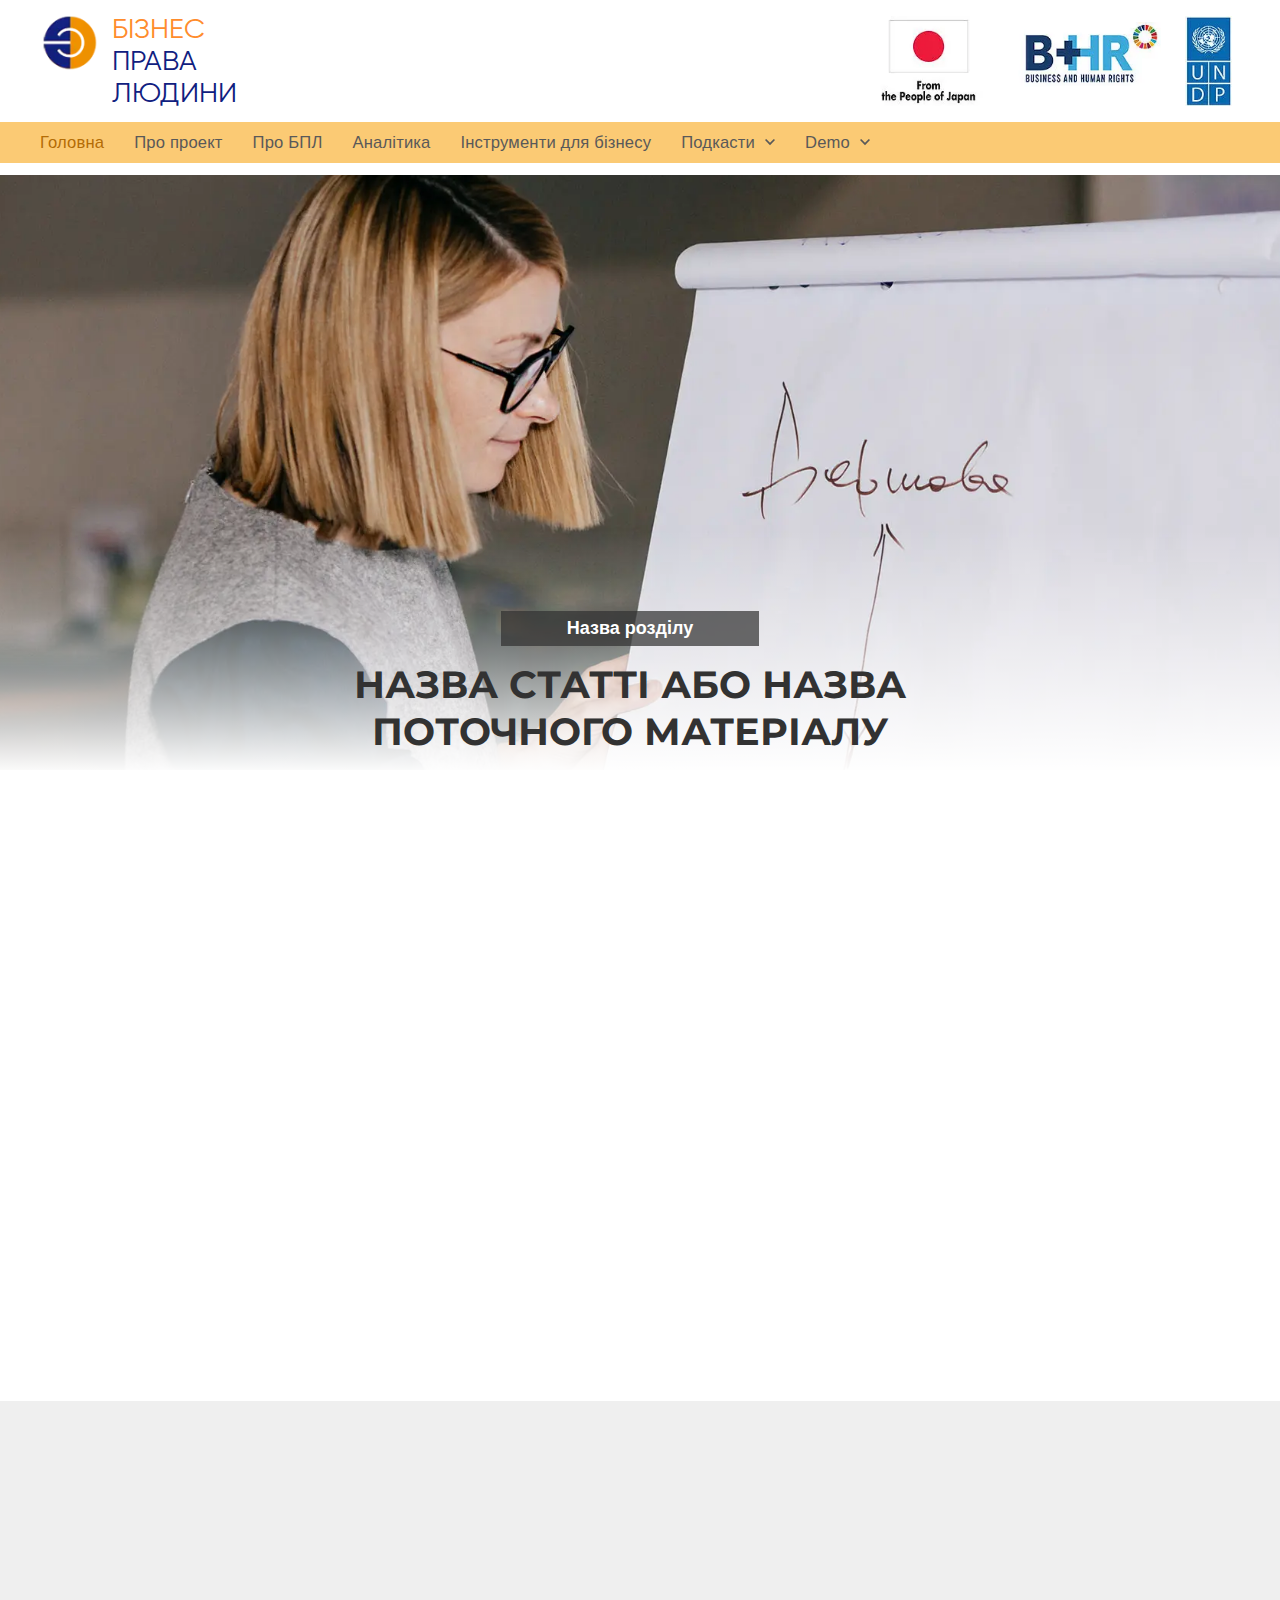
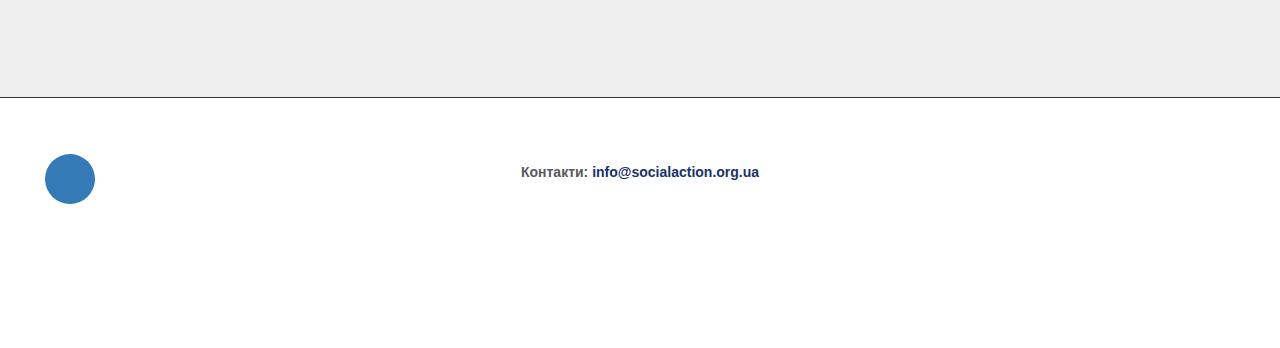
<file: single-3.html>
<!DOCTYPE html>
<html lang="uk">
<head>
   <meta charset="UTF-8">
   <meta http-equiv="X-UA-Compatible" content="IE=edge">
   <meta name="viewport" content="width=device-width, initial-scale=1.0">
   <link rel="stylesheet" href="files/swiper/css/swiper-bundle.min.css?_v=20230531113959">
   <link rel="stylesheet" href="css/style.min.css?_v=20230531113959">
   <title>Назва статті або назва поточного матеріалу</title>
</head>

<body>
   <div class="wrapper">
      <header class="header">
   <div class="header__wrapper lock-padding">
      <div class="wrapper-fullhd">
         <div class="header__top">
            <a href="index.html" class="header__linkLogo">
               <div class="header__wrapLinkLogo wrap-image">
                  <picture>
                     <source srcset="images/logo.webp" type="image/webp">
                     <img data-src="images/logo.png"
                        src="[data-uri]" alt="Про Бізнес і права людини в Україні">
                  </picture>
                  <span class="sk-spinner-pulse sk-spinner"></span>
               </div>
               <span class="header__site-name n_animation n_not-repeat-animation"><span>Бізнес</span> права людини</span>
            </a>
            <ul class="header__socialList">
               <li data-url="https://www.instagram.com/novel1hetman/"
                  class="header__socialListItem instagram hidden-link n_animation n_not-repeat-animation">
                  <svg viewBox="0 0 2476 2476">
                     <path fill="currentColor"
                        d="M825.4 1238c0-227.9 184.7-412.7 412.6-412.7 227.9 0 412.7 184.8 412.7 412.7 0 227.9-184.8 412.7-412.7 412.7-227.9 0-412.6-184.8-412.6-412.7m-223.1 0c0 351.1 284.6 635.7 635.7 635.7s635.7-284.6 635.7-635.7-284.6-635.7-635.7-635.7S602.3 886.9 602.3 1238m1148-660.9c0 82 66.5 148.6 148.6 148.6 82 0 148.6-66.6 148.6-148.6s-66.5-148.5-148.6-148.5-148.6 66.5-148.6 148.5M737.8 2245.7c-120.7-5.5-186.3-25.6-229.9-42.6-57.8-22.5-99-49.3-142.4-92.6-43.3-43.3-70.2-84.5-92.6-142.3-17-43.6-37.1-109.2-42.6-229.9-6-130.5-7.2-169.7-7.2-500.3s1.3-369.7 7.2-500.3c5.5-120.7 25.7-186.2 42.6-229.9 22.5-57.8 49.3-99 92.6-142.4 43.3-43.3 84.5-70.2 142.4-92.6 43.6-17 109.2-37.1 229.9-42.6 130.5-6 169.7-7.2 500.2-7.2 330.6 0 369.7 1.3 500.3 7.2 120.7 5.5 186.2 25.7 229.9 42.6 57.8 22.4 99 49.3 142.4 92.6 43.3 43.3 70.1 84.6 92.6 142.4 17 43.6 37.1 109.2 42.6 229.9 6 130.6 7.2 169.7 7.2 500.3 0 330.5-1.2 369.7-7.2 500.3-5.5 120.7-25.7 186.3-42.6 229.9-22.5 57.8-49.3 99-92.6 142.3-43.3 43.3-84.6 70.1-142.4 92.6-43.6 17-109.2 37.1-229.9 42.6-130.5 6-169.7 7.2-500.3 7.2-330.5 0-369.7-1.2-500.2-7.2M727.6 7.5c-131.8 6-221.8 26.9-300.5 57.5-81.4 31.6-150.4 74-219.3 142.8C139 276.6 96.6 345.6 65 427.1 34.4 505.8 13.5 595.8 7.5 727.6 1.4 859.6 0 901.8 0 1238s1.4 378.4 7.5 510.4c6 131.8 26.9 221.8 57.5 300.5 31.6 81.4 73.9 150.5 142.8 219.3 68.8 68.8 137.8 111.1 219.3 142.8 78.8 30.6 168.7 51.5 300.5 57.5 132.1 6 174.2 7.5 510.4 7.5 336.3 0 378.4-1.4 510.4-7.5 131.8-6 221.8-26.9 300.5-57.5 81.4-31.7 150.4-74 219.3-142.8 68.8-68.8 111.1-137.9 142.8-219.3 30.6-78.7 51.6-168.7 57.5-300.5 6-132.1 7.4-174.2 7.4-510.4s-1.4-378.4-7.4-510.4c-6-131.8-26.9-221.8-57.5-300.5-31.7-81.4-74-150.4-142.8-219.3C2199.4 139 2130.3 96.6 2049 65c-78.8-30.6-168.8-51.6-300.5-57.5-132-6-174.2-7.5-510.4-7.5-336.3 0-378.4 1.4-510.5 7.5" />
                  </svg>
               </li>
               <li data-url="https://www.facebook.com/HetmanNovel/"
                  class="header__socialListItem facebook hidden-link n_animation n_not-repeat-animation">
                  <svg viewBox="0 0 124 124">
                     <path fill="currentColor"
                        d="M50.1 62.4v44.4c0 .6.5 1.2 1.2 1.2h16.5c.6 0 1.2-.5 1.2-1.2V61.6h11.9c.6 0 1.1-.5 1.2-1.1l1-13.5c.1-.7-.5-1.3-1.2-1.3h-13v-9.6c0-2.3 1.8-4.1 4.1-4.1h9.2c.6 0 1.2-.5 1.2-1.2V17.3c0-.6-.5-1.2-1.2-1.2H66.6c-9.1 0-16.5 7.4-16.5 16.5v13.1h-8.2c-.6 0-1.2.5-1.2 1.2v13.6c0 .6.5 1.2 1.2 1.2h8.2v.7z" />
                  </svg>
               </li>
               <li data-url="https://twitter.com/"
                  class="header__socialListItem twitter hidden-link n_animation n_not-repeat-animation">
                  <svg viewBox="0 0 24 24">
                     <path fill="currentColor"
                        d="M22,5.8a8.49,8.49,0,0,1-2.36.64,4.13,4.13,0,0,0,1.81-2.27,8.21,8.21,0,0,1-2.61,1,4.1,4.1,0,0,0-7,3.74A11.64,11.64,0,0,1,3.39,4.62a4.16,4.16,0,0,0-.55,2.07A4.09,4.09,0,0,0,4.66,10.1,4.05,4.05,0,0,1,2.8,9.59v.05a4.1,4.1,0,0,0,3.3,4A3.93,3.93,0,0,1,5,13.81a4.9,4.9,0,0,1-.77-.07,4.11,4.11,0,0,0,3.83,2.84A8.22,8.22,0,0,1,3,18.34a7.93,7.93,0,0,1-1-.06,11.57,11.57,0,0,0,6.29,1.85A11.59,11.59,0,0,0,20,8.45c0-.17,0-.35,0-.53A8.43,8.43,0,0,0,22,5.8Z" />
                  </svg>
               </li>
               <li data-url="https://web.telegram.org/#/im?p=@Hetman_Novel"
                  class="header__socialListItem telegram hidden-link n_animation n_not-repeat-animation">
                  <svg viewBox="0 0 24 24">
                     <path fill="currentColor"
                        d="M16.114 9.291c.552-.552 1.1-1.84-1.2-.276a395.806 395.806 0 0 1-6.489 4.372 2.7 2.7 0 0 1-2.117.046c-1.38-.414-2.991-.966-2.991-.966s-1.1-.691.783-1.427c0 0 7.961-3.267 10.722-4.418 1.058-.46 4.647-1.932 4.647-1.932s1.657-.645 1.519.92c-.046.644-.414 2.9-.782 5.338-.553 3.451-1.151 7.225-1.151 7.225s-.092 1.058-.874 1.242a3.787 3.787 0 0 1-2.3-.828c-.184-.138-3.451-2.209-4.648-3.221a.872.872 0 0 1 .046-1.473 169.31 169.31 0 0 0 4.835-4.602Z" />
                  </svg>
               </li>
            </ul>
            <div class="header__wrapLogos">
               <div class="header__wrapLogo wrap-image">
                  <picture>
                     <source srcset="images/footer-logo-1.webp" type="image/webp">
                     <img data-src="images/footer-logo-1.jpg"
                        src="[data-uri]" alt="">
                  </picture>
                  <span class="sk-spinner-pulse sk-spinner"></span>
               </div>
               <div class="header__wrapLogo business-and-human-rights wrap-image">
                  <picture>
                     <source srcset="images/footer-logo-2.webp" type="image/webp">
                     <img data-src="images/footer-logo-2.jpg"
                        src="[data-uri]" alt="">
                  </picture>
                  <span class="sk-spinner-pulse sk-spinner"></span>
               </div>
               <div class="header__wrapLogo wrap-image">
                  <picture>
                     <source srcset="images/footer-logo-3.webp" type="image/webp">
                     <img data-src="images/footer-logo-3.jpg"
                        src="[data-uri]" alt="">
                  </picture>
                  <span class="sk-spinner-pulse sk-spinner"></span>
               </div>
            </div>
         </div>
      </div>
      <div id="header-container" class="n_container header-container">
         <div class="header__menu menu">
            <nav class="menu__body">
               <div class="menu-topmenu-container">
                  <ul class="menu__list">
                     <li class="menu-item current-menu-item current_page_item">
                        <a class="menu__link" href="index.html">Головна</a>
                     </li>
                     <li class="menu-item">
                        <a class="menu__link" href="about-project.html">Про проект</a>
                     </li>
                     <li class="menu-item">
                        <a class="menu__link" href="page.html">Про БПЛ</a>
                     </li>
                     <li class="menu-item">
                        <a class="menu__link" href="analytics.html">Аналітика</a>
                     </li>
                     <!--- menu-item-has-children current-menu-item current_page_item -->
                     <li class="menu-item">
                        <a class="menu__link" href="tools-for-business.html">Інструменти для бізнесу</a>
                     </li>
                     <li class="menu-item menu-item-has-children">
                        <a class="menu__link" href="#">Подкасти</a>
                        <span class="menu__arrow">
                           <svg width="10" height="10" viewBox="0 0 24 24">
                              <path d="M0 7.33l2.829-2.83 9.175 9.339 9.167-9.339 2.829 2.83-11.996 12.17z"
                                 fill="currentColor" />
                           </svg>
                        </span>
                        <ul class="menu__sub-list">
                           <li class="menu-item">
                              <a class="menu__link" href="#">Подкаст 1</a>
                           </li>
                           <li class="menu-item">
                              <a class="menu__link" href="#">Подкаст 2</a>
                           </li>
                           <li class="menu-item">
                              <a class="menu__link" href="#">Подкаст 3</a>
                           </li>
                           <li class="menu-item">
                              <a class="menu__link" href="#">Подкаст 4</a>
                           </li>
                        </ul>
                     </li>
                     <li class="menu-item menu-item-has-children">
                        <a class="menu__link" href="#">Demo</a>
                        <span class="menu__arrow">
                           <svg width="10" height="10" viewBox="0 0 24 24">
                              <path d="M0 7.33l2.829-2.83 9.175 9.339 9.167-9.339 2.829 2.83-11.996 12.17z"
                                 fill="currentColor" />
                           </svg>
                        </span>
                        <ul class="menu__sub-list">
                           <li class="menu-item">
                              <a class="menu__link" href="single.html">Single 1</a>
                           </li>
                           <li class="menu-item">
                              <a class="menu__link" href="single-2.html">Single 2</a>
                           </li>
                           <li class="menu-item">
                              <a class="menu__link" href="single-3.html">Single 3</a>
                           </li>
                        </ul>
                     </li>
                  </ul>
               </div>
            </nav>
         </div>
         <div class="menu__icon">
            <span>Burger</span>
         </div>
      </div>
   </div>
</header>
      <main class="main page single-page">
         <div class="single-page__head position-center-full-width-image">
            <div class="n_container">
               <div class="single-page__head-items">
                  <div class="single-page__head-item">
                     <div class="single-page__head-item-content">
                        <p class="single-page__head-category n_not-repeat-animation n_animation">Назва розділу</p>
                        <h1 class="single-page__head-title n_not-repeat-animation n_animation">Назва статті або назва поточного матеріалу</h1>
                     </div>
                  </div>
                  <div class="single-page__head-item">
                     <div class="single-page__headBlockImage wrap-image">
                        <picture>
                           <source srcset="images/page-single-center-full-width-image.webp" type="image/webp">
                           <img class="n_object-fit" data-src="images/page-single-center-full-width-image.jpg"
                              src="[data-uri]" alt="">
                        </picture>
                        <span class="sk-spinner-pulse sk-spinner"></span>
                     </div>
                  </div>
               </div>
            </div>
         </div>
         <div class="page__content">
            <div class="n_container n_not-repeat-animation n_animation">
               <p><strong>Коли почалися відключення електроенергії, я згадав старовинний лайфхак про цеглу на повільному вогні. Вирішив, що в «Епіцентрі» нам навряд чи продадуть одну цеглину і ми пішли її шукати околицями. Неподалік будинку біля урни знайшли потрібну пару. Смирно так, ввічливо лежали, як чекали на нових господарів. Взяли один. Цеглини були у штукатурці, я спочатку не звернув на це увагу, але на вогні штукатурка стала підванювати, спочатку ледве помітно, а згодом нестерпно і мені довелося довго вишкрібати її і чистити. Але користувалися все одно не довго, тому що холод був кращим, ніж запах томленої цегли.</strong></p>
               <p>Коли почалися відключення електроенергії, я згадав старовинний лайфхак про цеглу на повільному вогні. Вирішив, що в «Епіцентрі» нам навряд чи продадуть одну цеглину і ми пішли її шукати околицями. Неподалік будинку біля урни знайшли потрібну пару. Смирно так, ввічливо лежали, як чекали на нових господарів. Взяли один. Цеглини були у штукатурці, я спочатку не звернув на це увагу, але на вогні штукатурка стала підванювати, спочатку ледве помітно, а згодом нестерпно і мені довелося довго вишкрібати її і чистити. Але користувалися все одно не довго, тому що холод був кращим, ніж запах томленої цегли.</p>
               <p>Коли почалися відключення електроенергії, я згадав старовинний лайфхак про цеглу на повільному вогні. Вирішив, що в «Епіцентрі» нам навряд чи продадуть одну цеглину і ми пішли її шукати околицями. Неподалік будинку біля урни знайшли потрібну пару. Смирно так, ввічливо лежали, як чекали на нових господарів. Взяли один. Цеглини були у штукатурці, я спочатку не звернув на це увагу, але на вогні штукатурка стала підванювати, спочатку ледве помітно, а згодом нестерпно і мені довелося довго вишкрібати її і чистити. Але користувалися все одно не довго, тому що холод був кращим, ніж запах томленої цегли.</p>
               <p>Коли почалися відключення електроенергії, я згадав старовинний лайфхак про цеглу на повільному вогні. Вирішив, що в «Епіцентрі» нам навряд чи продадуть одну цеглину і ми пішли її шукати околицями. Неподалік будинку біля урни знайшли потрібну пару. Смирно так, ввічливо лежали, як чекали на нових господарів. Взяли один. Цеглини були у штукатурці, я спочатку не звернув на це увагу, але на вогні штукатурка стала підванювати, спочатку ледве помітно, а згодом нестерпно і мені довелося довго вишкрібати її і чистити. Але користувалися все одно не довго, тому що холод був кращим, ніж запах томленої цегли.</p>
            </div>
         </div>
         <section class="similar-articles">
            <div class="n_container">
               <h2 class="similar-articles__title n_not-repeat-animation n_animation">Дивіться також пов’язані статті:</h2>
               <ul class="similar-articles__list">
                  <li class="similar-articles__listItem n_not-repeat-animation n_animation">
                     <span class="similar-articles__listItem-wrap-svg">
                        <svg viewBox="0 0 60 60">
                           <path fill="#595959" d="M46.5 28.9L20.6 3c-.6-.6-1.6-.6-2.2 0l-4.8 4.8c-.6.6-.6 1.6 0 2.2l19.8 20-19.9 19.9c-.6.6-.6 1.6 0 2.2l4.8 4.8c.6.6 1.6.6 2.2 0l21-21 4.8-4.8c.8-.6.8-1.6.2-2.2z"></path>
                        </svg>
                     </span>
                     <a href="#">Належна обачність</a>
                  </li>
                  <li class="similar-articles__listItem n_not-repeat-animation n_animation">
                     <span class="similar-articles__listItem-wrap-svg">
                        <svg viewBox="0 0 60 60">
                           <path fill="#595959" d="M46.5 28.9L20.6 3c-.6-.6-1.6-.6-2.2 0l-4.8 4.8c-.6.6-.6 1.6 0 2.2l19.8 20-19.9 19.9c-.6.6-.6 1.6 0 2.2l4.8 4.8c.6.6 1.6.6 2.2 0l21-21 4.8-4.8c.8-.6.8-1.6.2-2.2z"></path>
                        </svg>
                     </span>
                     <a href="#">Як визначити, що потрібна поглиблена процедура належної обачності</a>
                  </li>
                  <li class="similar-articles__listItem n_not-repeat-animation n_animation">
                     <span class="similar-articles__listItem-wrap-svg">
                        <svg viewBox="0 0 60 60">
                           <path fill="#595959" d="M46.5 28.9L20.6 3c-.6-.6-1.6-.6-2.2 0l-4.8 4.8c-.6.6-.6 1.6 0 2.2l19.8 20-19.9 19.9c-.6.6-.6 1.6 0 2.2l4.8 4.8c.6.6 1.6.6 2.2 0l21-21 4.8-4.8c.8-.6.8-1.6.2-2.2z"></path>
                        </svg>
                     </span>
                     <a href="#">Друга основа Керівних принципів: корпоративна відповідальність щодо дотримання прав людини</a>
                  </li>
                  <li class="similar-articles__listItem n_not-repeat-animation n_animation">
                     <span class="similar-articles__listItem-wrap-svg">
                        <svg viewBox="0 0 60 60">
                           <path fill="#595959" d="M46.5 28.9L20.6 3c-.6-.6-1.6-.6-2.2 0l-4.8 4.8c-.6.6-.6 1.6 0 2.2l19.8 20-19.9 19.9c-.6.6-.6 1.6 0 2.2l4.8 4.8c.6.6 1.6.6 2.2 0l21-21 4.8-4.8c.8-.6.8-1.6.2-2.2z"></path>
                        </svg>
                     </span>
                     <a href="#">Доступ до засобів правового захисту – третя основа Керівних принципів</a>
                  </li>
               </ul>
            </div>
         </section>
      </main>
      <footer class="footer">
   <div class="wrapper-fullhd">
      <div class="footer__items">
         <div class="footer__item">
            <a href="index.html" class="footer__linkLogo">
               <div class="footer__wrapLogo wrap-image">
                  <picture>
                     <source srcset="images/logo.webp" type="image/webp">
                     <img data-src="images/logo.png"
                        src="[data-uri]" alt="Про Бізнес і права людини в Україні">
                  </picture>
                  <span class="sk-spinner-pulse sk-spinner"></span>
               </div>
               <span class="footer__site-name n_animation n_not-repeat-animation"><span>Бізнес</span> права людини</span>
            </a>
         </div>
         <div class="footer__item">
            <div class="footer__wrapLogos n_animation n_not-repeat-animation">
               <div class="footer__wrap-logo wrap-image">
                  <picture>
                     <source srcset="images/footer-logo-1.webp" type="image/webp">
                     <img data-src="images/footer-logo-1.jpg"
                        src="[data-uri]" alt="">
                  </picture>
                  <span class="sk-spinner-pulse sk-spinner"></span>
               </div>
               <div class="footer__wrap-logo business-and-human-rights wrap-image">
                  <picture>
                     <source srcset="images/footer-logo-2.webp" type="image/webp">
                     <img data-src="images/footer-logo-2.jpg"
                        src="[data-uri]" alt="">
                  </picture>
                  <span class="sk-spinner-pulse sk-spinner"></span>
               </div>
               <div class="footer__wrap-logo wrap-image">
                  <picture>
                     <source srcset="images/footer-logo-3.webp" type="image/webp">
                     <img data-src="images/footer-logo-3.jpg"
                        src="[data-uri]" alt="">
                  </picture>
                  <span class="sk-spinner-pulse sk-spinner"></span>
               </div>
            </div>
         </div>
         <div class="footer__item">
            <div class="footer__item-content">
               <p class="footer__contact">Контакти: <a href="mailto:info@socialaction.org.ua">info@socialaction.org.ua</a></p>
               <ul class="footer__socialList">
                  <li data-url="https://www.facebook.com/HetmanNovel/"
                     class="footer__socialListItem facebook hidden-link n_animation n_not-repeat-animation">
                     <svg viewBox="0 0 124 124">
                        <path fill="currentColor"
                           d="M50.1 62.4v44.4c0 .6.5 1.2 1.2 1.2h16.5c.6 0 1.2-.5 1.2-1.2V61.6h11.9c.6 0 1.1-.5 1.2-1.1l1-13.5c.1-.7-.5-1.3-1.2-1.3h-13v-9.6c0-2.3 1.8-4.1 4.1-4.1h9.2c.6 0 1.2-.5 1.2-1.2V17.3c0-.6-.5-1.2-1.2-1.2H66.6c-9.1 0-16.5 7.4-16.5 16.5v13.1h-8.2c-.6 0-1.2.5-1.2 1.2v13.6c0 .6.5 1.2 1.2 1.2h8.2v.7z" />
                     </svg>
                  </li>
                  <li data-url="https://ua.linkedin.com/"
                     class="footer__socialListItem linkedin hidden-link n_animation n_not-repeat-animation">
                     <svg viewBox="0 0 430.1 430.1">
                        <path fill="currentColor" d="M430.1,261.5v159h-92.2V272.2c0-37.3-13.3-62.7-46.7-62.7c-25.5,0-40.6,17.1-47.3,33.7 c-2.4,5.9-3.1,14.2-3.1,22.5v154.9h-92.2c0,0,1.2-251.3,0-277.3h92.2v39.3c-0.2,0.3-0.4,0.6-0.6,0.9h0.6v-0.9 c12.3-18.9,34.1-45.8,83.1-45.8C384.6,136.7,430.1,176.4,430.1,261.5z M52.2,9.6C20.6,9.6,0,30.3,0,57.5c0,26.6,20,47.9,51,47.9 h0.6c32.2,0,52.2-21.3,52.2-47.9C103.1,30.3,83.7,9.6,52.2,9.6z M5.5,420.6h92.2V143.2H5.5V420.6z"/>
                     </svg>
                  </li>
                  <li data-url="https://www.youtube.com/"
                     class="footer__socialListItem youtube hidden-link n_animation n_not-repeat-animation">
                     <svg viewBox="0 0 128 128">
                        <rect clip-rule="evenodd" fill="#fff" fill-rule="evenodd" height="128" width="128"/>
                        <path clip-rule="evenodd" fill="#000" d="M126.72,38.224c0,0-1.252-8.883-5.088-12.794 c-4.868-5.136-10.324-5.16-12.824-5.458c-17.912-1.305-44.78-1.305-44.78-1.305h-0.056c0,0-26.868,0-44.78,1.305 c-2.504,0.298-7.956,0.322-12.828,5.458C2.528,29.342,1.28,38.224,1.28,38.224S0,48.658,0,59.087v9.781 c0,10.433,1.28,20.863,1.28,20.863s1.248,8.883,5.084,12.794c4.872,5.136,11.268,4.975,14.116,5.511 c10.24,0.991,43.52,1.297,43.52,1.297s26.896-0.04,44.808-1.345c2.5-0.302,7.956-0.326,12.824-5.462 c3.836-3.912,5.088-12.794,5.088-12.794S128,79.302,128,68.868v-9.781C128,48.658,126.72,38.224,126.72,38.224z M50.784,80.72L50.78,44.501l34.584,18.172L50.784,80.72z" fill-rule="evenodd"/>
                     </svg>
                  </li>
               </ul>
               <p class="footer__copyright n_animation n_not-repeat-animation">(с) 2023<br> Про бізнес та права людини в Україні</p>
            </div>
         </div>
      </div>
   </div>
</footer>
   </div>
   <script src="files/js/animation-elements.min.js?_v=20230531113959"></script>
   <script src="files/js/jquery-3.6.1.min.js?_v=20230531113959"></script>
   <script src="js/script.min.js?_v=20230531113959"></script>
</body>

</html>
</file>
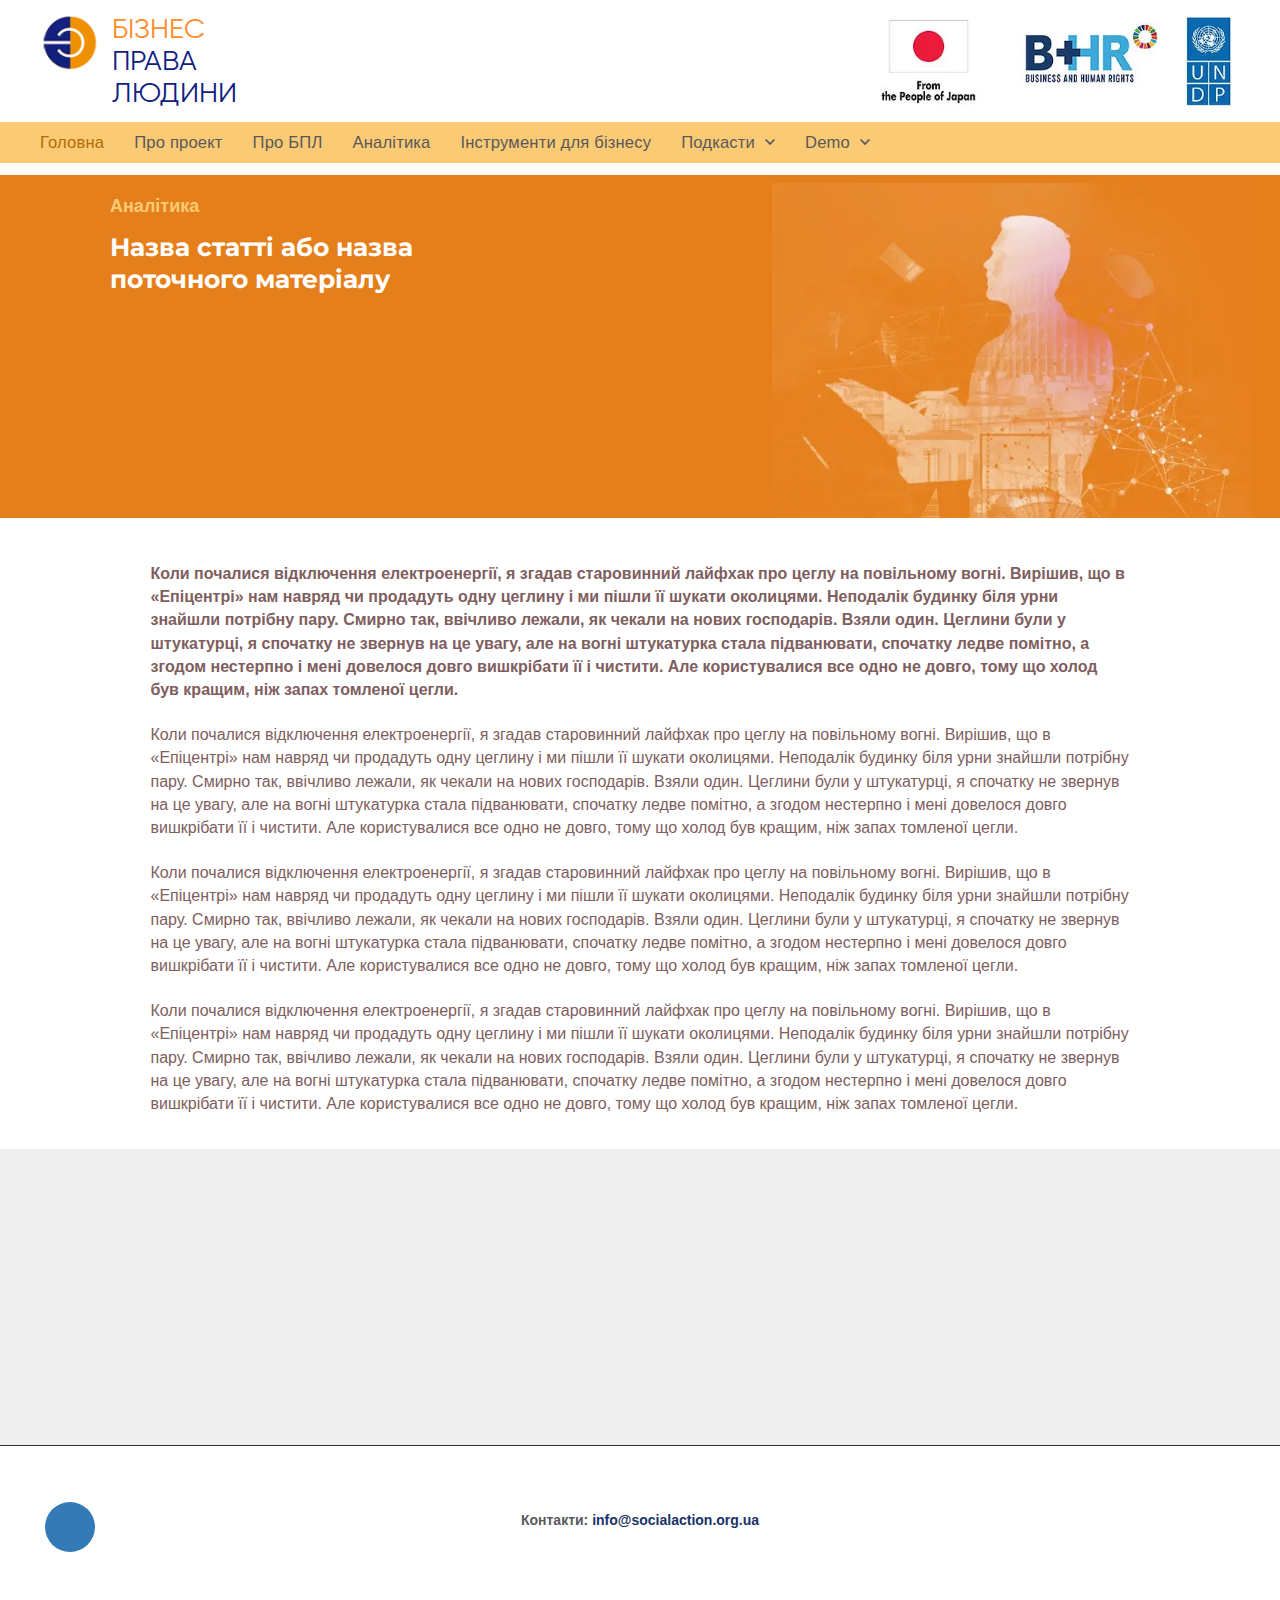
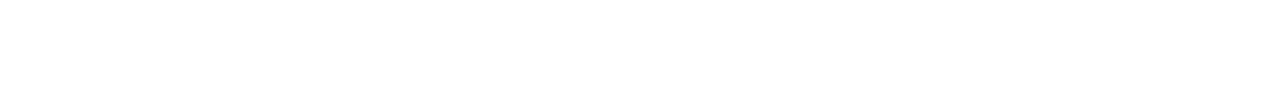
<file: single.html>
<!DOCTYPE html>
<html lang="uk">
<head>
   <meta charset="UTF-8">
   <meta http-equiv="X-UA-Compatible" content="IE=edge">
   <meta name="viewport" content="width=device-width, initial-scale=1.0">
   <link rel="stylesheet" href="files/swiper/css/swiper-bundle.min.css?_v=20230531113959">
   <link rel="stylesheet" href="css/style.min.css?_v=20230531113959">
   <title>ПРО ПРОЄКТ</title>
</head>

<body>
   <div class="wrapper">
      <header class="header">
   <div class="header__wrapper lock-padding">
      <div class="wrapper-fullhd">
         <div class="header__top">
            <a href="index.html" class="header__linkLogo">
               <div class="header__wrapLinkLogo wrap-image">
                  <picture>
                     <source srcset="images/logo.webp" type="image/webp">
                     <img data-src="images/logo.png"
                        src="[data-uri]" alt="Про Бізнес і права людини в Україні">
                  </picture>
                  <span class="sk-spinner-pulse sk-spinner"></span>
               </div>
               <span class="header__site-name n_animation n_not-repeat-animation"><span>Бізнес</span> права людини</span>
            </a>
            <ul class="header__socialList">
               <li data-url="https://www.instagram.com/novel1hetman/"
                  class="header__socialListItem instagram hidden-link n_animation n_not-repeat-animation">
                  <svg viewBox="0 0 2476 2476">
                     <path fill="currentColor"
                        d="M825.4 1238c0-227.9 184.7-412.7 412.6-412.7 227.9 0 412.7 184.8 412.7 412.7 0 227.9-184.8 412.7-412.7 412.7-227.9 0-412.6-184.8-412.6-412.7m-223.1 0c0 351.1 284.6 635.7 635.7 635.7s635.7-284.6 635.7-635.7-284.6-635.7-635.7-635.7S602.3 886.9 602.3 1238m1148-660.9c0 82 66.5 148.6 148.6 148.6 82 0 148.6-66.6 148.6-148.6s-66.5-148.5-148.6-148.5-148.6 66.5-148.6 148.5M737.8 2245.7c-120.7-5.5-186.3-25.6-229.9-42.6-57.8-22.5-99-49.3-142.4-92.6-43.3-43.3-70.2-84.5-92.6-142.3-17-43.6-37.1-109.2-42.6-229.9-6-130.5-7.2-169.7-7.2-500.3s1.3-369.7 7.2-500.3c5.5-120.7 25.7-186.2 42.6-229.9 22.5-57.8 49.3-99 92.6-142.4 43.3-43.3 84.5-70.2 142.4-92.6 43.6-17 109.2-37.1 229.9-42.6 130.5-6 169.7-7.2 500.2-7.2 330.6 0 369.7 1.3 500.3 7.2 120.7 5.5 186.2 25.7 229.9 42.6 57.8 22.4 99 49.3 142.4 92.6 43.3 43.3 70.1 84.6 92.6 142.4 17 43.6 37.1 109.2 42.6 229.9 6 130.6 7.2 169.7 7.2 500.3 0 330.5-1.2 369.7-7.2 500.3-5.5 120.7-25.7 186.3-42.6 229.9-22.5 57.8-49.3 99-92.6 142.3-43.3 43.3-84.6 70.1-142.4 92.6-43.6 17-109.2 37.1-229.9 42.6-130.5 6-169.7 7.2-500.3 7.2-330.5 0-369.7-1.2-500.2-7.2M727.6 7.5c-131.8 6-221.8 26.9-300.5 57.5-81.4 31.6-150.4 74-219.3 142.8C139 276.6 96.6 345.6 65 427.1 34.4 505.8 13.5 595.8 7.5 727.6 1.4 859.6 0 901.8 0 1238s1.4 378.4 7.5 510.4c6 131.8 26.9 221.8 57.5 300.5 31.6 81.4 73.9 150.5 142.8 219.3 68.8 68.8 137.8 111.1 219.3 142.8 78.8 30.6 168.7 51.5 300.5 57.5 132.1 6 174.2 7.5 510.4 7.5 336.3 0 378.4-1.4 510.4-7.5 131.8-6 221.8-26.9 300.5-57.5 81.4-31.7 150.4-74 219.3-142.8 68.8-68.8 111.1-137.9 142.8-219.3 30.6-78.7 51.6-168.7 57.5-300.5 6-132.1 7.4-174.2 7.4-510.4s-1.4-378.4-7.4-510.4c-6-131.8-26.9-221.8-57.5-300.5-31.7-81.4-74-150.4-142.8-219.3C2199.4 139 2130.3 96.6 2049 65c-78.8-30.6-168.8-51.6-300.5-57.5-132-6-174.2-7.5-510.4-7.5-336.3 0-378.4 1.4-510.5 7.5" />
                  </svg>
               </li>
               <li data-url="https://www.facebook.com/HetmanNovel/"
                  class="header__socialListItem facebook hidden-link n_animation n_not-repeat-animation">
                  <svg viewBox="0 0 124 124">
                     <path fill="currentColor"
                        d="M50.1 62.4v44.4c0 .6.5 1.2 1.2 1.2h16.5c.6 0 1.2-.5 1.2-1.2V61.6h11.9c.6 0 1.1-.5 1.2-1.1l1-13.5c.1-.7-.5-1.3-1.2-1.3h-13v-9.6c0-2.3 1.8-4.1 4.1-4.1h9.2c.6 0 1.2-.5 1.2-1.2V17.3c0-.6-.5-1.2-1.2-1.2H66.6c-9.1 0-16.5 7.4-16.5 16.5v13.1h-8.2c-.6 0-1.2.5-1.2 1.2v13.6c0 .6.5 1.2 1.2 1.2h8.2v.7z" />
                  </svg>
               </li>
               <li data-url="https://twitter.com/"
                  class="header__socialListItem twitter hidden-link n_animation n_not-repeat-animation">
                  <svg viewBox="0 0 24 24">
                     <path fill="currentColor"
                        d="M22,5.8a8.49,8.49,0,0,1-2.36.64,4.13,4.13,0,0,0,1.81-2.27,8.21,8.21,0,0,1-2.61,1,4.1,4.1,0,0,0-7,3.74A11.64,11.64,0,0,1,3.39,4.62a4.16,4.16,0,0,0-.55,2.07A4.09,4.09,0,0,0,4.66,10.1,4.05,4.05,0,0,1,2.8,9.59v.05a4.1,4.1,0,0,0,3.3,4A3.93,3.93,0,0,1,5,13.81a4.9,4.9,0,0,1-.77-.07,4.11,4.11,0,0,0,3.83,2.84A8.22,8.22,0,0,1,3,18.34a7.93,7.93,0,0,1-1-.06,11.57,11.57,0,0,0,6.29,1.85A11.59,11.59,0,0,0,20,8.45c0-.17,0-.35,0-.53A8.43,8.43,0,0,0,22,5.8Z" />
                  </svg>
               </li>
               <li data-url="https://web.telegram.org/#/im?p=@Hetman_Novel"
                  class="header__socialListItem telegram hidden-link n_animation n_not-repeat-animation">
                  <svg viewBox="0 0 24 24">
                     <path fill="currentColor"
                        d="M16.114 9.291c.552-.552 1.1-1.84-1.2-.276a395.806 395.806 0 0 1-6.489 4.372 2.7 2.7 0 0 1-2.117.046c-1.38-.414-2.991-.966-2.991-.966s-1.1-.691.783-1.427c0 0 7.961-3.267 10.722-4.418 1.058-.46 4.647-1.932 4.647-1.932s1.657-.645 1.519.92c-.046.644-.414 2.9-.782 5.338-.553 3.451-1.151 7.225-1.151 7.225s-.092 1.058-.874 1.242a3.787 3.787 0 0 1-2.3-.828c-.184-.138-3.451-2.209-4.648-3.221a.872.872 0 0 1 .046-1.473 169.31 169.31 0 0 0 4.835-4.602Z" />
                  </svg>
               </li>
            </ul>
            <div class="header__wrapLogos">
               <div class="header__wrapLogo wrap-image">
                  <picture>
                     <source srcset="images/footer-logo-1.webp" type="image/webp">
                     <img data-src="images/footer-logo-1.jpg"
                        src="[data-uri]" alt="">
                  </picture>
                  <span class="sk-spinner-pulse sk-spinner"></span>
               </div>
               <div class="header__wrapLogo business-and-human-rights wrap-image">
                  <picture>
                     <source srcset="images/footer-logo-2.webp" type="image/webp">
                     <img data-src="images/footer-logo-2.jpg"
                        src="[data-uri]" alt="">
                  </picture>
                  <span class="sk-spinner-pulse sk-spinner"></span>
               </div>
               <div class="header__wrapLogo wrap-image">
                  <picture>
                     <source srcset="images/footer-logo-3.webp" type="image/webp">
                     <img data-src="images/footer-logo-3.jpg"
                        src="[data-uri]" alt="">
                  </picture>
                  <span class="sk-spinner-pulse sk-spinner"></span>
               </div>
            </div>
         </div>
      </div>
      <div id="header-container" class="n_container header-container">
         <div class="header__menu menu">
            <nav class="menu__body">
               <div class="menu-topmenu-container">
                  <ul class="menu__list">
                     <li class="menu-item current-menu-item current_page_item">
                        <a class="menu__link" href="index.html">Головна</a>
                     </li>
                     <li class="menu-item">
                        <a class="menu__link" href="about-project.html">Про проект</a>
                     </li>
                     <li class="menu-item">
                        <a class="menu__link" href="page.html">Про БПЛ</a>
                     </li>
                     <li class="menu-item">
                        <a class="menu__link" href="analytics.html">Аналітика</a>
                     </li>
                     <!--- menu-item-has-children current-menu-item current_page_item -->
                     <li class="menu-item">
                        <a class="menu__link" href="tools-for-business.html">Інструменти для бізнесу</a>
                     </li>
                     <li class="menu-item menu-item-has-children">
                        <a class="menu__link" href="#">Подкасти</a>
                        <span class="menu__arrow">
                           <svg width="10" height="10" viewBox="0 0 24 24">
                              <path d="M0 7.33l2.829-2.83 9.175 9.339 9.167-9.339 2.829 2.83-11.996 12.17z"
                                 fill="currentColor" />
                           </svg>
                        </span>
                        <ul class="menu__sub-list">
                           <li class="menu-item">
                              <a class="menu__link" href="#">Подкаст 1</a>
                           </li>
                           <li class="menu-item">
                              <a class="menu__link" href="#">Подкаст 2</a>
                           </li>
                           <li class="menu-item">
                              <a class="menu__link" href="#">Подкаст 3</a>
                           </li>
                           <li class="menu-item">
                              <a class="menu__link" href="#">Подкаст 4</a>
                           </li>
                        </ul>
                     </li>
                     <li class="menu-item menu-item-has-children">
                        <a class="menu__link" href="#">Demo</a>
                        <span class="menu__arrow">
                           <svg width="10" height="10" viewBox="0 0 24 24">
                              <path d="M0 7.33l2.829-2.83 9.175 9.339 9.167-9.339 2.829 2.83-11.996 12.17z"
                                 fill="currentColor" />
                           </svg>
                        </span>
                        <ul class="menu__sub-list">
                           <li class="menu-item">
                              <a class="menu__link" href="single.html">Single 1</a>
                           </li>
                           <li class="menu-item">
                              <a class="menu__link" href="single-2.html">Single 2</a>
                           </li>
                           <li class="menu-item">
                              <a class="menu__link" href="single-3.html">Single 3</a>
                           </li>
                        </ul>
                     </li>
                  </ul>
               </div>
            </nav>
         </div>
         <div class="menu__icon">
            <span>Burger</span>
         </div>
      </div>
   </div>
</header>
      <main class="main page single-page">
         <div class="single-page__head position-container-right-image">
            <div class="n_container">
               <div class="single-page__head-items">
                  <div class="single-page__head-item">
                     <div class="single-page__head-item-content">
                        <p class="single-page__head-category n_not-repeat-animation n_animation">Аналітика</p>
                        <h1 class="single-page__head-title n_not-repeat-animation n_animation">Назва статті або назва поточного матеріалу</h1>
                     </div>
                  </div>
                  <div class="single-page__head-item">
                     <div class="single-page__headBlockImage max-width-image wrap-image">
                        <picture>
                           <source srcset="images/page-single-image.webp" type="image/webp">
                           <img class="max-width-image" data-src="images/page-single-image.jpg"
                              src="[data-uri]" alt="">
                        </picture>
                        <span class="sk-spinner-pulse sk-spinner"></span>
                     </div>
                  </div>
               </div>
            </div>
         </div>
         <div class="page__content">
            <div class="n_container n_not-repeat-animation n_animation">
               <p><strong>Коли почалися відключення електроенергії, я згадав старовинний лайфхак про цеглу на повільному вогні. Вирішив, що в «Епіцентрі» нам навряд чи продадуть одну цеглину і ми пішли її шукати околицями. Неподалік будинку біля урни знайшли потрібну пару. Смирно так, ввічливо лежали, як чекали на нових господарів. Взяли один. Цеглини були у штукатурці, я спочатку не звернув на це увагу, але на вогні штукатурка стала підванювати, спочатку ледве помітно, а згодом нестерпно і мені довелося довго вишкрібати її і чистити. Але користувалися все одно не довго, тому що холод був кращим, ніж запах томленої цегли.</strong></p>
               <p>Коли почалися відключення електроенергії, я згадав старовинний лайфхак про цеглу на повільному вогні. Вирішив, що в «Епіцентрі» нам навряд чи продадуть одну цеглину і ми пішли її шукати околицями. Неподалік будинку біля урни знайшли потрібну пару. Смирно так, ввічливо лежали, як чекали на нових господарів. Взяли один. Цеглини були у штукатурці, я спочатку не звернув на це увагу, але на вогні штукатурка стала підванювати, спочатку ледве помітно, а згодом нестерпно і мені довелося довго вишкрібати її і чистити. Але користувалися все одно не довго, тому що холод був кращим, ніж запах томленої цегли.</p>
               <p>Коли почалися відключення електроенергії, я згадав старовинний лайфхак про цеглу на повільному вогні. Вирішив, що в «Епіцентрі» нам навряд чи продадуть одну цеглину і ми пішли її шукати околицями. Неподалік будинку біля урни знайшли потрібну пару. Смирно так, ввічливо лежали, як чекали на нових господарів. Взяли один. Цеглини були у штукатурці, я спочатку не звернув на це увагу, але на вогні штукатурка стала підванювати, спочатку ледве помітно, а згодом нестерпно і мені довелося довго вишкрібати її і чистити. Але користувалися все одно не довго, тому що холод був кращим, ніж запах томленої цегли.</p>
               <p>Коли почалися відключення електроенергії, я згадав старовинний лайфхак про цеглу на повільному вогні. Вирішив, що в «Епіцентрі» нам навряд чи продадуть одну цеглину і ми пішли її шукати околицями. Неподалік будинку біля урни знайшли потрібну пару. Смирно так, ввічливо лежали, як чекали на нових господарів. Взяли один. Цеглини були у штукатурці, я спочатку не звернув на це увагу, але на вогні штукатурка стала підванювати, спочатку ледве помітно, а згодом нестерпно і мені довелося довго вишкрібати її і чистити. Але користувалися все одно не довго, тому що холод був кращим, ніж запах томленої цегли.</p>
            </div>
         </div>
         <section class="similar-articles">
            <div class="n_container">
               <h2 class="similar-articles__title n_not-repeat-animation n_animation">Дивіться також пов’язані статті:</h2>
               <ul class="similar-articles__list">
                  <li class="similar-articles__listItem n_not-repeat-animation n_animation">
                     <span class="similar-articles__listItem-wrap-svg">
                        <svg viewBox="0 0 60 60">
                           <path fill="#595959" d="M46.5 28.9L20.6 3c-.6-.6-1.6-.6-2.2 0l-4.8 4.8c-.6.6-.6 1.6 0 2.2l19.8 20-19.9 19.9c-.6.6-.6 1.6 0 2.2l4.8 4.8c.6.6 1.6.6 2.2 0l21-21 4.8-4.8c.8-.6.8-1.6.2-2.2z"></path>
                        </svg>
                     </span>
                     <a href="#">Належна обачність</a>
                  </li>
                  <li class="similar-articles__listItem n_not-repeat-animation n_animation">
                     <span class="similar-articles__listItem-wrap-svg">
                        <svg viewBox="0 0 60 60">
                           <path fill="#595959" d="M46.5 28.9L20.6 3c-.6-.6-1.6-.6-2.2 0l-4.8 4.8c-.6.6-.6 1.6 0 2.2l19.8 20-19.9 19.9c-.6.6-.6 1.6 0 2.2l4.8 4.8c.6.6 1.6.6 2.2 0l21-21 4.8-4.8c.8-.6.8-1.6.2-2.2z"></path>
                        </svg>
                     </span>
                     <a href="#">Як визначити, що потрібна поглиблена процедура належної обачності</a>
                  </li>
                  <li class="similar-articles__listItem n_not-repeat-animation n_animation">
                     <span class="similar-articles__listItem-wrap-svg">
                        <svg viewBox="0 0 60 60">
                           <path fill="#595959" d="M46.5 28.9L20.6 3c-.6-.6-1.6-.6-2.2 0l-4.8 4.8c-.6.6-.6 1.6 0 2.2l19.8 20-19.9 19.9c-.6.6-.6 1.6 0 2.2l4.8 4.8c.6.6 1.6.6 2.2 0l21-21 4.8-4.8c.8-.6.8-1.6.2-2.2z"></path>
                        </svg>
                     </span>
                     <a href="#">Друга основа Керівних принципів: корпоративна відповідальність щодо дотримання прав людини</a>
                  </li>
                  <li class="similar-articles__listItem n_not-repeat-animation n_animation">
                     <span class="similar-articles__listItem-wrap-svg">
                        <svg viewBox="0 0 60 60">
                           <path fill="#595959" d="M46.5 28.9L20.6 3c-.6-.6-1.6-.6-2.2 0l-4.8 4.8c-.6.6-.6 1.6 0 2.2l19.8 20-19.9 19.9c-.6.6-.6 1.6 0 2.2l4.8 4.8c.6.6 1.6.6 2.2 0l21-21 4.8-4.8c.8-.6.8-1.6.2-2.2z"></path>
                        </svg>
                     </span>
                     <a href="#">Доступ до засобів правового захисту – третя основа Керівних принципів</a>
                  </li>
               </ul>
            </div>
         </section>
      </main>
      <footer class="footer">
   <div class="wrapper-fullhd">
      <div class="footer__items">
         <div class="footer__item">
            <a href="index.html" class="footer__linkLogo">
               <div class="footer__wrapLogo wrap-image">
                  <picture>
                     <source srcset="images/logo.webp" type="image/webp">
                     <img data-src="images/logo.png"
                        src="[data-uri]" alt="Про Бізнес і права людини в Україні">
                  </picture>
                  <span class="sk-spinner-pulse sk-spinner"></span>
               </div>
               <span class="footer__site-name n_animation n_not-repeat-animation"><span>Бізнес</span> права людини</span>
            </a>
         </div>
         <div class="footer__item">
            <div class="footer__wrapLogos n_animation n_not-repeat-animation">
               <div class="footer__wrap-logo wrap-image">
                  <picture>
                     <source srcset="images/footer-logo-1.webp" type="image/webp">
                     <img data-src="images/footer-logo-1.jpg"
                        src="[data-uri]" alt="">
                  </picture>
                  <span class="sk-spinner-pulse sk-spinner"></span>
               </div>
               <div class="footer__wrap-logo business-and-human-rights wrap-image">
                  <picture>
                     <source srcset="images/footer-logo-2.webp" type="image/webp">
                     <img data-src="images/footer-logo-2.jpg"
                        src="[data-uri]" alt="">
                  </picture>
                  <span class="sk-spinner-pulse sk-spinner"></span>
               </div>
               <div class="footer__wrap-logo wrap-image">
                  <picture>
                     <source srcset="images/footer-logo-3.webp" type="image/webp">
                     <img data-src="images/footer-logo-3.jpg"
                        src="[data-uri]" alt="">
                  </picture>
                  <span class="sk-spinner-pulse sk-spinner"></span>
               </div>
            </div>
         </div>
         <div class="footer__item">
            <div class="footer__item-content">
               <p class="footer__contact">Контакти: <a href="mailto:info@socialaction.org.ua">info@socialaction.org.ua</a></p>
               <ul class="footer__socialList">
                  <li data-url="https://www.facebook.com/HetmanNovel/"
                     class="footer__socialListItem facebook hidden-link n_animation n_not-repeat-animation">
                     <svg viewBox="0 0 124 124">
                        <path fill="currentColor"
                           d="M50.1 62.4v44.4c0 .6.5 1.2 1.2 1.2h16.5c.6 0 1.2-.5 1.2-1.2V61.6h11.9c.6 0 1.1-.5 1.2-1.1l1-13.5c.1-.7-.5-1.3-1.2-1.3h-13v-9.6c0-2.3 1.8-4.1 4.1-4.1h9.2c.6 0 1.2-.5 1.2-1.2V17.3c0-.6-.5-1.2-1.2-1.2H66.6c-9.1 0-16.5 7.4-16.5 16.5v13.1h-8.2c-.6 0-1.2.5-1.2 1.2v13.6c0 .6.5 1.2 1.2 1.2h8.2v.7z" />
                     </svg>
                  </li>
                  <li data-url="https://ua.linkedin.com/"
                     class="footer__socialListItem linkedin hidden-link n_animation n_not-repeat-animation">
                     <svg viewBox="0 0 430.1 430.1">
                        <path fill="currentColor" d="M430.1,261.5v159h-92.2V272.2c0-37.3-13.3-62.7-46.7-62.7c-25.5,0-40.6,17.1-47.3,33.7 c-2.4,5.9-3.1,14.2-3.1,22.5v154.9h-92.2c0,0,1.2-251.3,0-277.3h92.2v39.3c-0.2,0.3-0.4,0.6-0.6,0.9h0.6v-0.9 c12.3-18.9,34.1-45.8,83.1-45.8C384.6,136.7,430.1,176.4,430.1,261.5z M52.2,9.6C20.6,9.6,0,30.3,0,57.5c0,26.6,20,47.9,51,47.9 h0.6c32.2,0,52.2-21.3,52.2-47.9C103.1,30.3,83.7,9.6,52.2,9.6z M5.5,420.6h92.2V143.2H5.5V420.6z"/>
                     </svg>
                  </li>
                  <li data-url="https://www.youtube.com/"
                     class="footer__socialListItem youtube hidden-link n_animation n_not-repeat-animation">
                     <svg viewBox="0 0 128 128">
                        <rect clip-rule="evenodd" fill="#fff" fill-rule="evenodd" height="128" width="128"/>
                        <path clip-rule="evenodd" fill="#000" d="M126.72,38.224c0,0-1.252-8.883-5.088-12.794 c-4.868-5.136-10.324-5.16-12.824-5.458c-17.912-1.305-44.78-1.305-44.78-1.305h-0.056c0,0-26.868,0-44.78,1.305 c-2.504,0.298-7.956,0.322-12.828,5.458C2.528,29.342,1.28,38.224,1.28,38.224S0,48.658,0,59.087v9.781 c0,10.433,1.28,20.863,1.28,20.863s1.248,8.883,5.084,12.794c4.872,5.136,11.268,4.975,14.116,5.511 c10.24,0.991,43.52,1.297,43.52,1.297s26.896-0.04,44.808-1.345c2.5-0.302,7.956-0.326,12.824-5.462 c3.836-3.912,5.088-12.794,5.088-12.794S128,79.302,128,68.868v-9.781C128,48.658,126.72,38.224,126.72,38.224z M50.784,80.72L50.78,44.501l34.584,18.172L50.784,80.72z" fill-rule="evenodd"/>
                     </svg>
                  </li>
               </ul>
               <p class="footer__copyright n_animation n_not-repeat-animation">(с) 2023<br> Про бізнес та права людини в Україні</p>
            </div>
         </div>
      </div>
   </div>
</footer>
   </div>
   <script src="files/js/animation-elements.min.js?_v=20230531113959"></script>
   <script src="files/js/jquery-3.6.1.min.js?_v=20230531113959"></script>
   <script src="js/script.min.js?_v=20230531113959"></script>
</body>

</html>
</file>
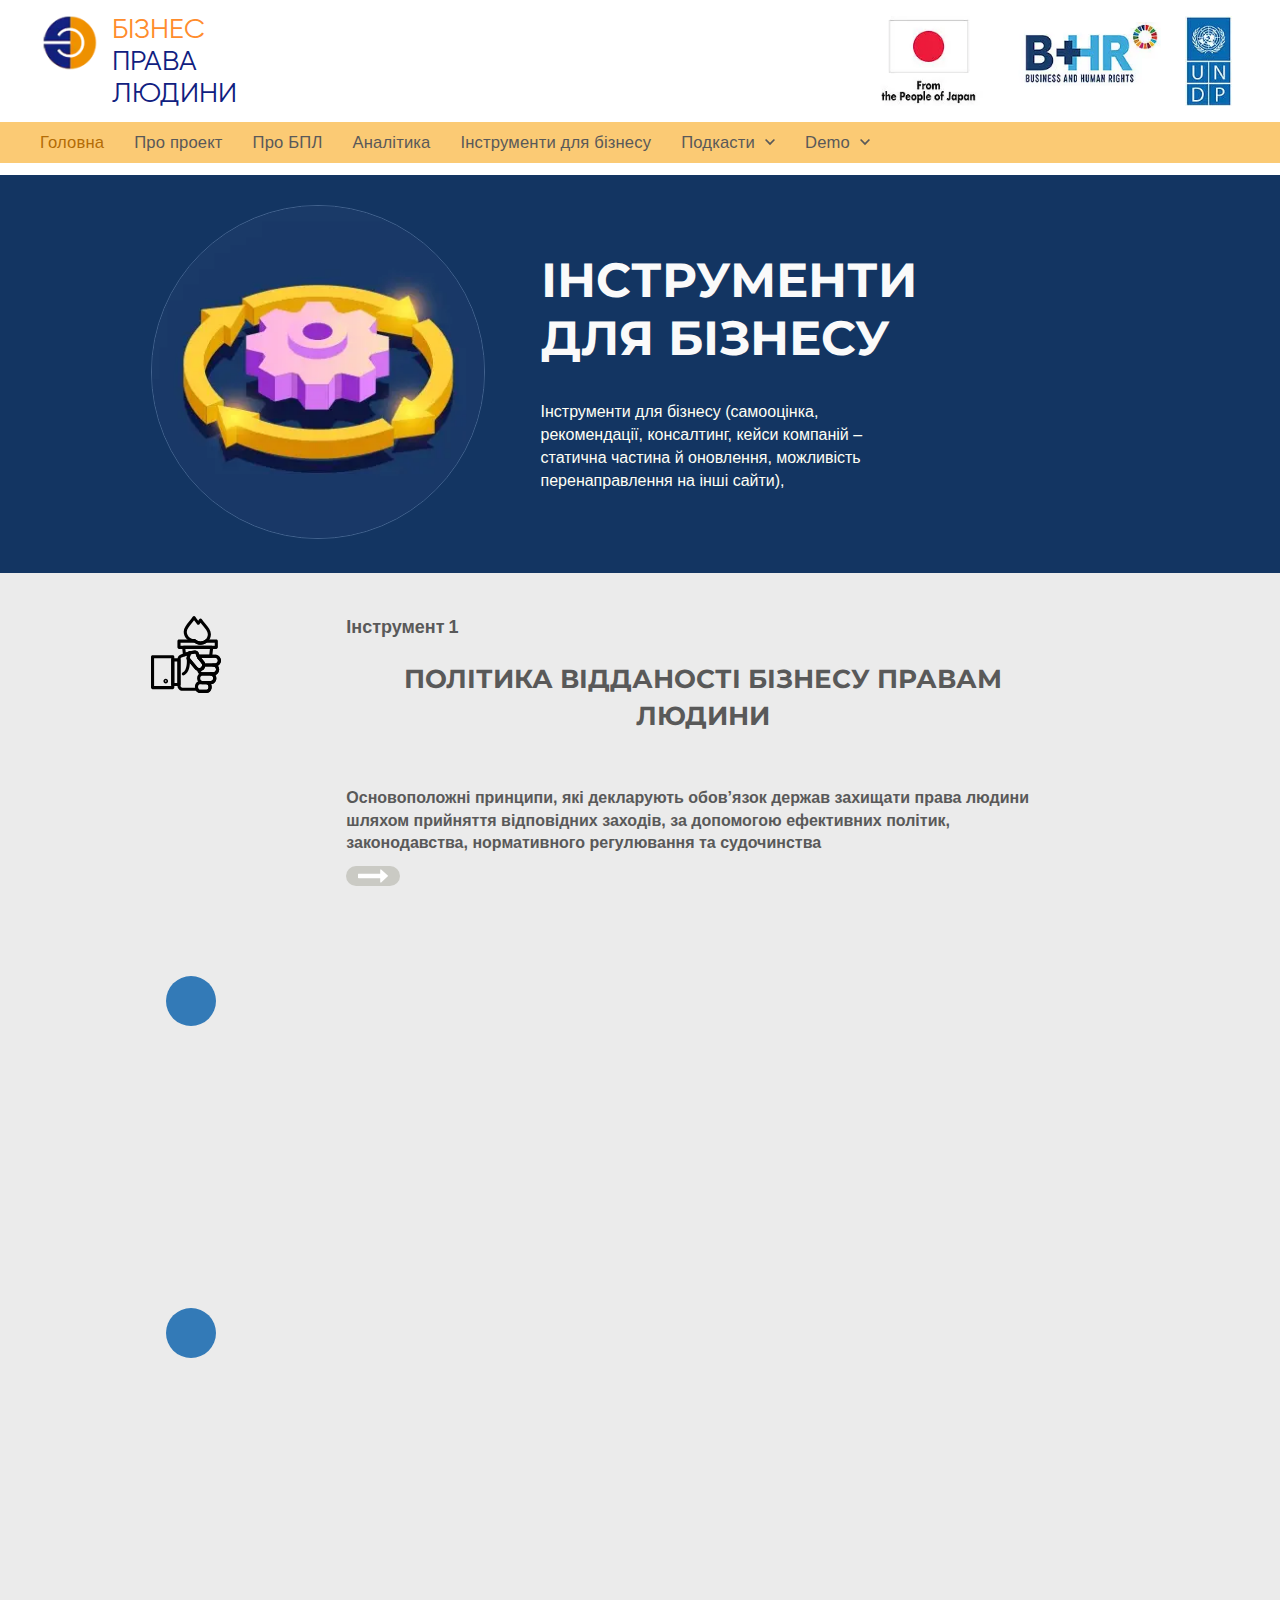
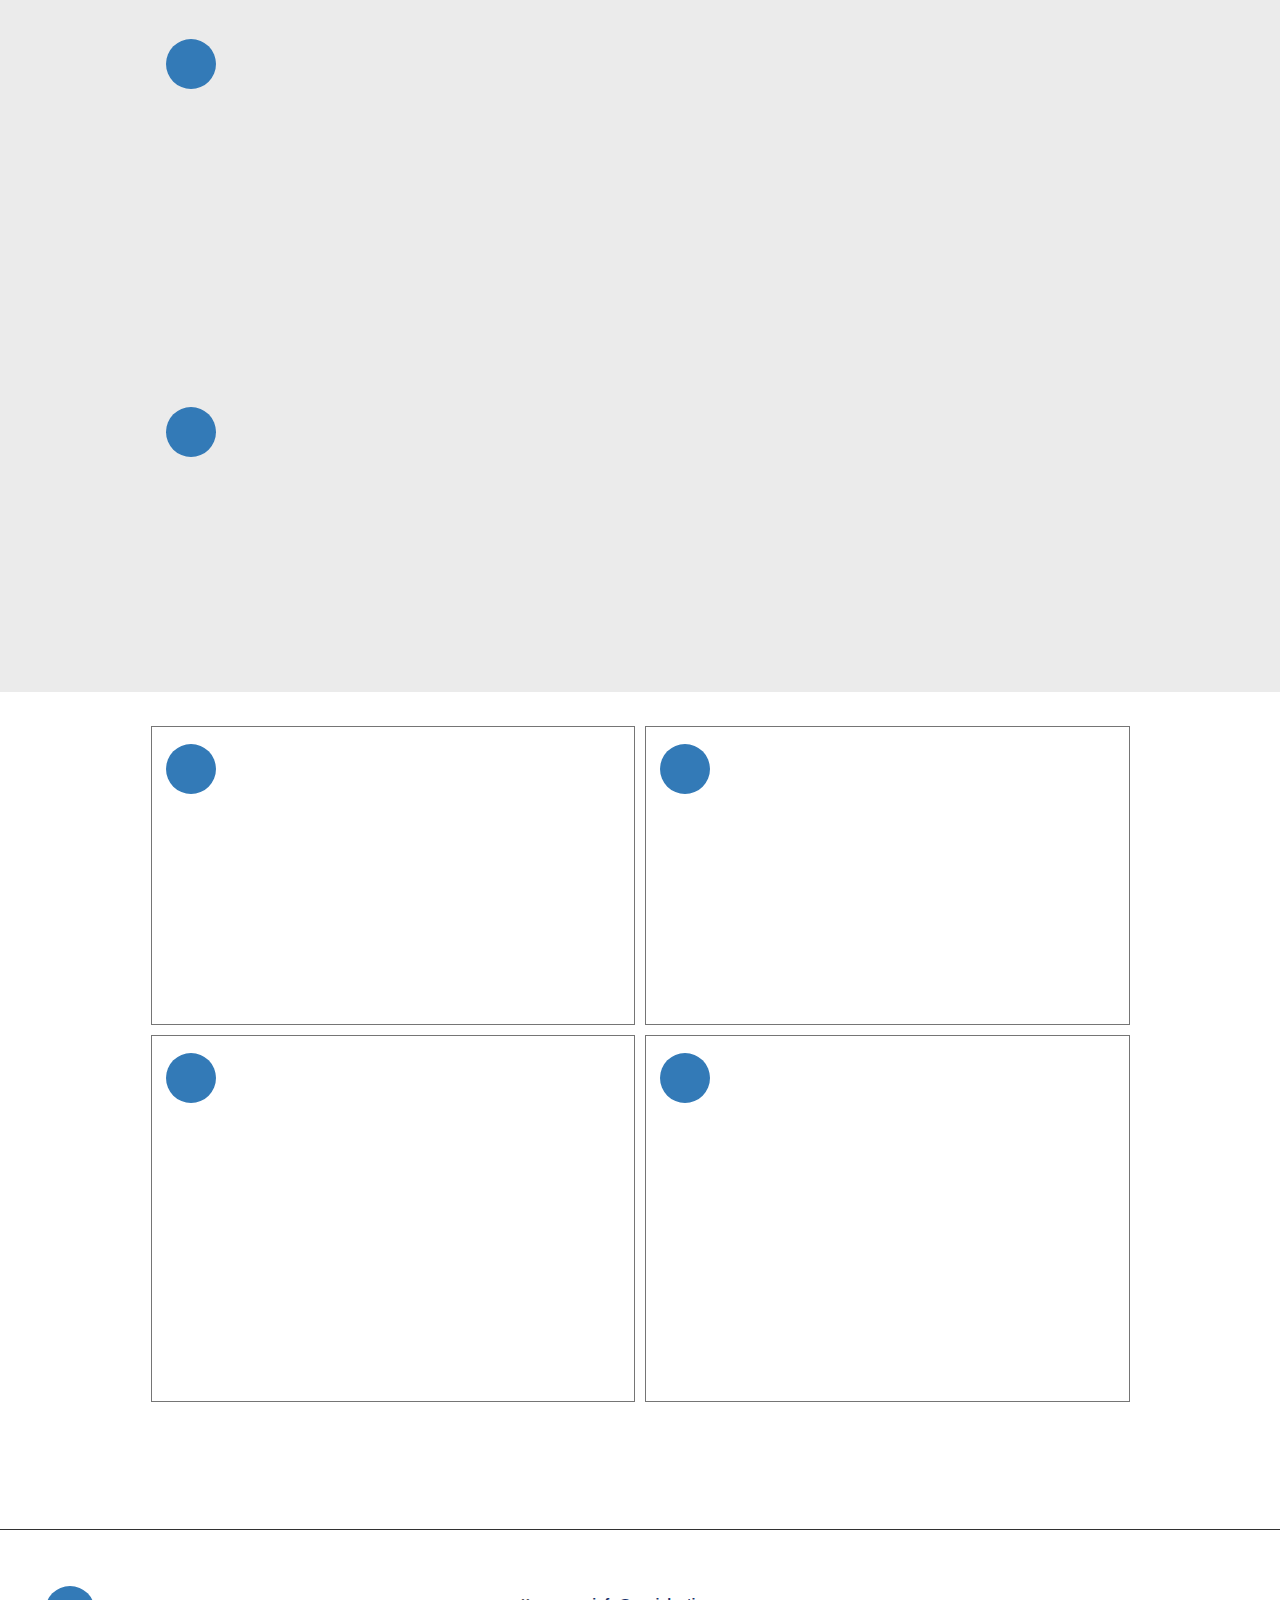
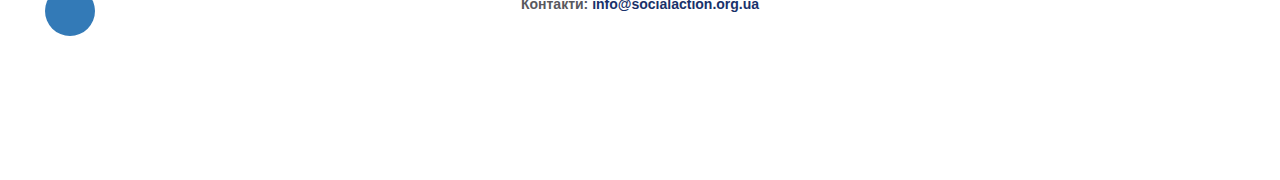
<file: tools-for-business.html>
<!DOCTYPE html>
<html lang="uk">
<head>
   <meta charset="UTF-8">
   <meta http-equiv="X-UA-Compatible" content="IE=edge">
   <meta name="viewport" content="width=device-width, initial-scale=1.0">
   <link rel="stylesheet" href="files/swiper/css/swiper-bundle.min.css?_v=20230531113959">
   <link rel="stylesheet" href="css/style.min.css?_v=20230531113959">
   <title>Інструменти для бізнесу</title>
</head>

<body>
   <div class="wrapper">
      <header class="header">
   <div class="header__wrapper lock-padding">
      <div class="wrapper-fullhd">
         <div class="header__top">
            <a href="index.html" class="header__linkLogo">
               <div class="header__wrapLinkLogo wrap-image">
                  <picture>
                     <source srcset="images/logo.webp" type="image/webp">
                     <img data-src="images/logo.png"
                        src="[data-uri]" alt="Про Бізнес і права людини в Україні">
                  </picture>
                  <span class="sk-spinner-pulse sk-spinner"></span>
               </div>
               <span class="header__site-name n_animation n_not-repeat-animation"><span>Бізнес</span> права людини</span>
            </a>
            <ul class="header__socialList">
               <li data-url="https://www.instagram.com/novel1hetman/"
                  class="header__socialListItem instagram hidden-link n_animation n_not-repeat-animation">
                  <svg viewBox="0 0 2476 2476">
                     <path fill="currentColor"
                        d="M825.4 1238c0-227.9 184.7-412.7 412.6-412.7 227.9 0 412.7 184.8 412.7 412.7 0 227.9-184.8 412.7-412.7 412.7-227.9 0-412.6-184.8-412.6-412.7m-223.1 0c0 351.1 284.6 635.7 635.7 635.7s635.7-284.6 635.7-635.7-284.6-635.7-635.7-635.7S602.3 886.9 602.3 1238m1148-660.9c0 82 66.5 148.6 148.6 148.6 82 0 148.6-66.6 148.6-148.6s-66.5-148.5-148.6-148.5-148.6 66.5-148.6 148.5M737.8 2245.7c-120.7-5.5-186.3-25.6-229.9-42.6-57.8-22.5-99-49.3-142.4-92.6-43.3-43.3-70.2-84.5-92.6-142.3-17-43.6-37.1-109.2-42.6-229.9-6-130.5-7.2-169.7-7.2-500.3s1.3-369.7 7.2-500.3c5.5-120.7 25.7-186.2 42.6-229.9 22.5-57.8 49.3-99 92.6-142.4 43.3-43.3 84.5-70.2 142.4-92.6 43.6-17 109.2-37.1 229.9-42.6 130.5-6 169.7-7.2 500.2-7.2 330.6 0 369.7 1.3 500.3 7.2 120.7 5.5 186.2 25.7 229.9 42.6 57.8 22.4 99 49.3 142.4 92.6 43.3 43.3 70.1 84.6 92.6 142.4 17 43.6 37.1 109.2 42.6 229.9 6 130.6 7.2 169.7 7.2 500.3 0 330.5-1.2 369.7-7.2 500.3-5.5 120.7-25.7 186.3-42.6 229.9-22.5 57.8-49.3 99-92.6 142.3-43.3 43.3-84.6 70.1-142.4 92.6-43.6 17-109.2 37.1-229.9 42.6-130.5 6-169.7 7.2-500.3 7.2-330.5 0-369.7-1.2-500.2-7.2M727.6 7.5c-131.8 6-221.8 26.9-300.5 57.5-81.4 31.6-150.4 74-219.3 142.8C139 276.6 96.6 345.6 65 427.1 34.4 505.8 13.5 595.8 7.5 727.6 1.4 859.6 0 901.8 0 1238s1.4 378.4 7.5 510.4c6 131.8 26.9 221.8 57.5 300.5 31.6 81.4 73.9 150.5 142.8 219.3 68.8 68.8 137.8 111.1 219.3 142.8 78.8 30.6 168.7 51.5 300.5 57.5 132.1 6 174.2 7.5 510.4 7.5 336.3 0 378.4-1.4 510.4-7.5 131.8-6 221.8-26.9 300.5-57.5 81.4-31.7 150.4-74 219.3-142.8 68.8-68.8 111.1-137.9 142.8-219.3 30.6-78.7 51.6-168.7 57.5-300.5 6-132.1 7.4-174.2 7.4-510.4s-1.4-378.4-7.4-510.4c-6-131.8-26.9-221.8-57.5-300.5-31.7-81.4-74-150.4-142.8-219.3C2199.4 139 2130.3 96.6 2049 65c-78.8-30.6-168.8-51.6-300.5-57.5-132-6-174.2-7.5-510.4-7.5-336.3 0-378.4 1.4-510.5 7.5" />
                  </svg>
               </li>
               <li data-url="https://www.facebook.com/HetmanNovel/"
                  class="header__socialListItem facebook hidden-link n_animation n_not-repeat-animation">
                  <svg viewBox="0 0 124 124">
                     <path fill="currentColor"
                        d="M50.1 62.4v44.4c0 .6.5 1.2 1.2 1.2h16.5c.6 0 1.2-.5 1.2-1.2V61.6h11.9c.6 0 1.1-.5 1.2-1.1l1-13.5c.1-.7-.5-1.3-1.2-1.3h-13v-9.6c0-2.3 1.8-4.1 4.1-4.1h9.2c.6 0 1.2-.5 1.2-1.2V17.3c0-.6-.5-1.2-1.2-1.2H66.6c-9.1 0-16.5 7.4-16.5 16.5v13.1h-8.2c-.6 0-1.2.5-1.2 1.2v13.6c0 .6.5 1.2 1.2 1.2h8.2v.7z" />
                  </svg>
               </li>
               <li data-url="https://twitter.com/"
                  class="header__socialListItem twitter hidden-link n_animation n_not-repeat-animation">
                  <svg viewBox="0 0 24 24">
                     <path fill="currentColor"
                        d="M22,5.8a8.49,8.49,0,0,1-2.36.64,4.13,4.13,0,0,0,1.81-2.27,8.21,8.21,0,0,1-2.61,1,4.1,4.1,0,0,0-7,3.74A11.64,11.64,0,0,1,3.39,4.62a4.16,4.16,0,0,0-.55,2.07A4.09,4.09,0,0,0,4.66,10.1,4.05,4.05,0,0,1,2.8,9.59v.05a4.1,4.1,0,0,0,3.3,4A3.93,3.93,0,0,1,5,13.81a4.9,4.9,0,0,1-.77-.07,4.11,4.11,0,0,0,3.83,2.84A8.22,8.22,0,0,1,3,18.34a7.93,7.93,0,0,1-1-.06,11.57,11.57,0,0,0,6.29,1.85A11.59,11.59,0,0,0,20,8.45c0-.17,0-.35,0-.53A8.43,8.43,0,0,0,22,5.8Z" />
                  </svg>
               </li>
               <li data-url="https://web.telegram.org/#/im?p=@Hetman_Novel"
                  class="header__socialListItem telegram hidden-link n_animation n_not-repeat-animation">
                  <svg viewBox="0 0 24 24">
                     <path fill="currentColor"
                        d="M16.114 9.291c.552-.552 1.1-1.84-1.2-.276a395.806 395.806 0 0 1-6.489 4.372 2.7 2.7 0 0 1-2.117.046c-1.38-.414-2.991-.966-2.991-.966s-1.1-.691.783-1.427c0 0 7.961-3.267 10.722-4.418 1.058-.46 4.647-1.932 4.647-1.932s1.657-.645 1.519.92c-.046.644-.414 2.9-.782 5.338-.553 3.451-1.151 7.225-1.151 7.225s-.092 1.058-.874 1.242a3.787 3.787 0 0 1-2.3-.828c-.184-.138-3.451-2.209-4.648-3.221a.872.872 0 0 1 .046-1.473 169.31 169.31 0 0 0 4.835-4.602Z" />
                  </svg>
               </li>
            </ul>
            <div class="header__wrapLogos">
               <div class="header__wrapLogo wrap-image">
                  <picture>
                     <source srcset="images/footer-logo-1.webp" type="image/webp">
                     <img data-src="images/footer-logo-1.jpg"
                        src="[data-uri]" alt="">
                  </picture>
                  <span class="sk-spinner-pulse sk-spinner"></span>
               </div>
               <div class="header__wrapLogo business-and-human-rights wrap-image">
                  <picture>
                     <source srcset="images/footer-logo-2.webp" type="image/webp">
                     <img data-src="images/footer-logo-2.jpg"
                        src="[data-uri]" alt="">
                  </picture>
                  <span class="sk-spinner-pulse sk-spinner"></span>
               </div>
               <div class="header__wrapLogo wrap-image">
                  <picture>
                     <source srcset="images/footer-logo-3.webp" type="image/webp">
                     <img data-src="images/footer-logo-3.jpg"
                        src="[data-uri]" alt="">
                  </picture>
                  <span class="sk-spinner-pulse sk-spinner"></span>
               </div>
            </div>
         </div>
      </div>
      <div id="header-container" class="n_container header-container">
         <div class="header__menu menu">
            <nav class="menu__body">
               <div class="menu-topmenu-container">
                  <ul class="menu__list">
                     <li class="menu-item current-menu-item current_page_item">
                        <a class="menu__link" href="index.html">Головна</a>
                     </li>
                     <li class="menu-item">
                        <a class="menu__link" href="about-project.html">Про проект</a>
                     </li>
                     <li class="menu-item">
                        <a class="menu__link" href="page.html">Про БПЛ</a>
                     </li>
                     <li class="menu-item">
                        <a class="menu__link" href="analytics.html">Аналітика</a>
                     </li>
                     <!--- menu-item-has-children current-menu-item current_page_item -->
                     <li class="menu-item">
                        <a class="menu__link" href="tools-for-business.html">Інструменти для бізнесу</a>
                     </li>
                     <li class="menu-item menu-item-has-children">
                        <a class="menu__link" href="#">Подкасти</a>
                        <span class="menu__arrow">
                           <svg width="10" height="10" viewBox="0 0 24 24">
                              <path d="M0 7.33l2.829-2.83 9.175 9.339 9.167-9.339 2.829 2.83-11.996 12.17z"
                                 fill="currentColor" />
                           </svg>
                        </span>
                        <ul class="menu__sub-list">
                           <li class="menu-item">
                              <a class="menu__link" href="#">Подкаст 1</a>
                           </li>
                           <li class="menu-item">
                              <a class="menu__link" href="#">Подкаст 2</a>
                           </li>
                           <li class="menu-item">
                              <a class="menu__link" href="#">Подкаст 3</a>
                           </li>
                           <li class="menu-item">
                              <a class="menu__link" href="#">Подкаст 4</a>
                           </li>
                        </ul>
                     </li>
                     <li class="menu-item menu-item-has-children">
                        <a class="menu__link" href="#">Demo</a>
                        <span class="menu__arrow">
                           <svg width="10" height="10" viewBox="0 0 24 24">
                              <path d="M0 7.33l2.829-2.83 9.175 9.339 9.167-9.339 2.829 2.83-11.996 12.17z"
                                 fill="currentColor" />
                           </svg>
                        </span>
                        <ul class="menu__sub-list">
                           <li class="menu-item">
                              <a class="menu__link" href="single.html">Single 1</a>
                           </li>
                           <li class="menu-item">
                              <a class="menu__link" href="single-2.html">Single 2</a>
                           </li>
                           <li class="menu-item">
                              <a class="menu__link" href="single-3.html">Single 3</a>
                           </li>
                        </ul>
                     </li>
                  </ul>
               </div>
            </nav>
         </div>
         <div class="menu__icon">
            <span>Burger</span>
         </div>
      </div>
   </div>
</header>
      <main class="main page">
         <div class="page__head">
            <div class="n_container">
               <div class="page__head-items">
                  <div class="page__head-item">
                     <div class="page__head-blockImage wrap-image">
                        <picture>
                           <source srcset="images/page-tools-for-business-icon.webp" type="image/webp">
                           <img class="no_object-fit" data-src="images/page-tools-for-business-icon.jpg"
                              src="[data-uri]" alt="">
                        </picture>
                        <span class="sk-spinner-pulse sk-spinner"></span>
                     </div>
                  </div>
                  <div class="page__head-item">
                     <div class="page__head-item-content">
                        <h1 class="page__head-title n_not-repeat-animation n_animation">Інструменти для бізнесу</h1>
                        <div class="page__head-blockText n_not-repeat-animation n_animation">
                           <p>Інструменти для бізнесу (самооцінка, рекомендації, консалтинг, кейси компаній – статична частина й оновлення, можливість перенаправлення на інші сайти),</p>
                        </div>
                     </div>
                  </div>
               </div>
            </div>
         </div>
         <div class="page__content">
            <div class="page__wrap-blockInfo"><!-- no-number -->
               <div class="n_container">
                  <div class="page__blockInfo">
                     <div class="page__blockInfo-wrap-image">
                        <a href="#" class="page__blockImage wrap-image">
                           <picture>
                              <img class="no_object-fit" data-src="images/svg/page-tools-for-business-block-info-icon-1.svg"
                                 src="[data-uri]" alt="">
                           </picture>
                           <span class="sk-spinner-pulse sk-spinner"></span>
                        </a>
                     </div>
                     <div class="page__blockInfo-content">
                        <p class="page__blockInfo-aboveTitle n_not-repeat-animation n_animation">Інструмент</p>
                        <h2 class="n_not-repeat-animation n_animation">ПОЛІТИКА ВІДДАНОСТІ БІЗНЕСУ ПРАВАМ ЛЮДИНИ</h2>
                        <div class="page__blockInfo-blockText n_not-repeat-animation n_animation">
                           <p>Основоположні принципи, які декларують обов’язок держав захищати права людини шляхом прийняття відповідних заходів, за допомогою ефективних політик, законодавства, нормативного регулювання та судочинства</p>
                        </div>
                        <a href="#" class="posts__permalink n_not-repeat-animation n_animation">
                           <svg x="0px" y="0px" viewBox="0 0 493.356 493.356">
                              <path fill="currentColor" d="M490.498,239.278l-109.632-99.929c-3.046-2.474-6.376-2.95-9.993-1.427c-3.613,1.525-5.427,4.283-5.427,8.282v63.954H9.136 c-2.666,0-4.856,0.855-6.567,2.568C0.859,214.438,0,216.628,0,219.292v54.816c0,2.663,0.855,4.853,2.568,6.563 c1.715,1.712,3.905,2.567,6.567,2.567h356.313v63.953c0,3.812,1.817,6.57,5.428,8.278c3.62,1.529,6.95,0.951,9.996-1.708 l109.632-101.077c1.903-1.902,2.852-4.182,2.852-6.849C493.356,243.367,492.401,241.181,490.498,239.278z"/>
                           </svg>
                        </a>
                     </div>
                  </div>
                  <div class="page__blockInfo">
                     <div class="page__blockInfo-wrap-image">
                        <a href="#" class="page__blockImage wrap-image">
                           <picture>
                              <img class="no_object-fit" data-src="images/svg/page-tools-for-business-block-info-icon-2.svg"
                                 src="[data-uri]" alt="">
                           </picture>
                           <span class="sk-spinner-pulse sk-spinner"></span>
                        </a>
                     </div>
                     <div class="page__blockInfo-content">
                        <p class="page__blockInfo-aboveTitle n_not-repeat-animation n_animation">Інструмент</p>
                        <h2 class="n_not-repeat-animation n_animation">ПРОЦЕДУРА НАЛЕЖНОЇ ОБАЧНОСТІ</h2>
                        <div class="page__blockInfo-blockText n_not-repeat-animation n_animation">
                           <p>Сьогодні Керівні принципи ООН визнані авторитетним стандартом відповідальної поведінки  бізнесу щодо дотримання прав людини. І хоча вони, формально, не є юридично обов’язковими, глобально – вони стали нормою, яка регулює діяльність бізнесу, в тому числі стимулюючи зміни до національного та міжнародного права.</p>
                        </div>
                        <a href="#" class="posts__permalink n_not-repeat-animation n_animation">
                           <svg x="0px" y="0px" viewBox="0 0 493.356 493.356">
                              <path fill="currentColor" d="M490.498,239.278l-109.632-99.929c-3.046-2.474-6.376-2.95-9.993-1.427c-3.613,1.525-5.427,4.283-5.427,8.282v63.954H9.136 c-2.666,0-4.856,0.855-6.567,2.568C0.859,214.438,0,216.628,0,219.292v54.816c0,2.663,0.855,4.853,2.568,6.563 c1.715,1.712,3.905,2.567,6.567,2.567h356.313v63.953c0,3.812,1.817,6.57,5.428,8.278c3.62,1.529,6.95,0.951,9.996-1.708 l109.632-101.077c1.903-1.902,2.852-4.182,2.852-6.849C493.356,243.367,492.401,241.181,490.498,239.278z"/>
                           </svg>
                        </a>
                     </div>
                  </div>
                  <div class="page__blockInfo">
                     <div class="page__blockInfo-wrap-image">
                        <a href="#" class="page__blockImage wrap-image">
                           <picture>
                              <source srcset="images/page-tools-for-business-block-info-icon-3.webp" type="image/webp">
                              <img class="n_object-fit" data-src="images/page-tools-for-business-block-info-icon-3.png"
                                 src="[data-uri]" alt="">
                           </picture>
                           <span class="sk-spinner-pulse sk-spinner"></span>
                        </a>
                     </div>
                     <div class="page__blockInfo-content">
                        <p class="page__blockInfo-aboveTitle n_not-repeat-animation n_animation">Інструмент</p>
                        <h2 class="n_not-repeat-animation n_animation">ОЦІНКА ВПЛИВУ БІЗНЕСУ НА ПРАВА ЛЮДИНИ</h2>
                        <div class="page__blockInfo-blockText n_not-repeat-animation n_animation">
                           <p>Сьогодні Керівні принципи ООН визнані авторитетним стандартом відповідальної поведінки  бізнесу щодо дотримання прав людини. І хоча вони, формально, не є юридично обов’язковими, глобально – вони стали нормою, яка регулює діяльність бізнесу, в тому числі стимулюючи зміни до національного та міжнародного права.</p>
                        </div>
                        <a href="#" class="posts__permalink n_not-repeat-animation n_animation">
                           <svg x="0px" y="0px" viewBox="0 0 493.356 493.356">
                              <path fill="currentColor" d="M490.498,239.278l-109.632-99.929c-3.046-2.474-6.376-2.95-9.993-1.427c-3.613,1.525-5.427,4.283-5.427,8.282v63.954H9.136 c-2.666,0-4.856,0.855-6.567,2.568C0.859,214.438,0,216.628,0,219.292v54.816c0,2.663,0.855,4.853,2.568,6.563 c1.715,1.712,3.905,2.567,6.567,2.567h356.313v63.953c0,3.812,1.817,6.57,5.428,8.278c3.62,1.529,6.95,0.951,9.996-1.708 l109.632-101.077c1.903-1.902,2.852-4.182,2.852-6.849C493.356,243.367,492.401,241.181,490.498,239.278z"/>
                           </svg>
                        </a>
                     </div>
                  </div>
                  <div class="page__blockInfo">
                     <div class="page__blockInfo-wrap-image">
                        <a href="#" class="page__blockImage wrap-image">
                           <picture>
                              <source srcset="images/page-tools-for-business-block-info-icon-4.webp" type="image/webp">
                              <img class="n_object-fit" data-src="images/page-tools-for-business-block-info-icon-4.png"
                                 src="[data-uri]" alt="">
                           </picture>
                           <span class="sk-spinner-pulse sk-spinner"></span>
                        </a>
                     </div>
                     <div class="page__blockInfo-content">
                        <p class="page__blockInfo-aboveTitle n_not-repeat-animation n_animation">Інструмент</p>
                        <h2 class="n_not-repeat-animation n_animation">ПРОЦЕДУРА ПОГЛИБЛЕНОЇ НАЛЕЖНОЇ ОБАЧНОСТІ</h2>
                        <div class="page__blockInfo-blockText n_not-repeat-animation n_animation">
                           <p>Сьогодні Керівні принципи ООН визнані авторитетним стандартом відповідальної поведінки  бізнесу щодо дотримання прав людини. І хоча вони, формально, не є юридично обов’язковими, глобально – вони стали нормою, яка регулює діяльність бізнесу, в тому числі стимулюючи зміни до національного та міжнародного права.</p>
                        </div>
                        <a href="#" class="posts__permalink n_not-repeat-animation n_animation">
                           <svg x="0px" y="0px" viewBox="0 0 493.356 493.356">
                              <path fill="currentColor" d="M490.498,239.278l-109.632-99.929c-3.046-2.474-6.376-2.95-9.993-1.427c-3.613,1.525-5.427,4.283-5.427,8.282v63.954H9.136 c-2.666,0-4.856,0.855-6.567,2.568C0.859,214.438,0,216.628,0,219.292v54.816c0,2.663,0.855,4.853,2.568,6.563 c1.715,1.712,3.905,2.567,6.567,2.567h356.313v63.953c0,3.812,1.817,6.57,5.428,8.278c3.62,1.529,6.95,0.951,9.996-1.708 l109.632-101.077c1.903-1.902,2.852-4.182,2.852-6.849C493.356,243.367,492.401,241.181,490.498,239.278z"/>
                           </svg>
                        </a>
                     </div>
                  </div>
                  <div class="page__blockInfo">
                     <div class="page__blockInfo-wrap-image">
                        <a href="#" class="page__blockImage wrap-image">
                           <picture>
                              <source srcset="images/page-tools-for-business-block-info-icon-5.webp" type="image/webp">
                              <img class="n_object-fit" data-src="images/page-tools-for-business-block-info-icon-5.png"
                                 src="[data-uri]" alt="">
                           </picture>
                           <span class="sk-spinner-pulse sk-spinner"></span>
                        </a>
                     </div>
                     <div class="page__blockInfo-content">
                        <p class="page__blockInfo-aboveTitle n_not-repeat-animation n_animation">Інструмент</p>
                        <h2 class="n_not-repeat-animation n_animation">БЕНЧМАРКІНГ</h2>
                        <div class="page__blockInfo-blockText n_not-repeat-animation n_animation">
                           <p>Сьогодні Керівні принципи ООН визнані авторитетним стандартом відповідальної поведінки  бізнесу щодо дотримання прав людини. І хоча вони, формально, не є юридично обов’язковими, глобально – вони стали нормою, яка регулює діяльність бізнесу, в тому числі стимулюючи зміни до національного та міжнародного права.</p>
                        </div>
                        <a href="#" class="posts__permalink n_not-repeat-animation n_animation">
                           <svg x="0px" y="0px" viewBox="0 0 493.356 493.356">
                              <path fill="currentColor" d="M490.498,239.278l-109.632-99.929c-3.046-2.474-6.376-2.95-9.993-1.427c-3.613,1.525-5.427,4.283-5.427,8.282v63.954H9.136 c-2.666,0-4.856,0.855-6.567,2.568C0.859,214.438,0,216.628,0,219.292v54.816c0,2.663,0.855,4.853,2.568,6.563 c1.715,1.712,3.905,2.567,6.567,2.567h356.313v63.953c0,3.812,1.817,6.57,5.428,8.278c3.62,1.529,6.95,0.951,9.996-1.708 l109.632-101.077c1.903-1.902,2.852-4.182,2.852-6.849C493.356,243.367,492.401,241.181,490.498,239.278z"/>
                           </svg>
                        </a>
                     </div>
                  </div>
               </div>
            </div>
            <div class="n_container">
               <!--<h2 class="posts__itemsAboveTitle n_not-repeat-animation n_animation">статті або посилання на інші ресурси</h2>-->
               <div class="posts__items">
                  <div class="posts__item">
                     <div class="posts__blockImage wrap-image">
                        <picture>
                           <source srcset="images/posts-image-new.webp" type="image/webp">
                           <img class="n_object-fit" data-src="images/posts-image-new.png"
                              src="[data-uri]" alt="">
                        </picture>
                        <span class="sk-spinner-pulse sk-spinner"></span>
                     </div>
                     <div class="posts__item-content">
                        <h2 class="posts__title n_not-repeat-animation n_animation">Перспектива бізнесу в Україні в 2034</h2>
                        <div class="posts__blockText n_not-repeat-animation n_animation">
                           <p>Нестабільна ситуація в економіці країни, різкі зміни курсу валюти та інші не дуже привабливі речі для власної справи не спиняють наших ентузіастів.</p>
                        </div>
                        <a href="#" class="posts__permalink n_not-repeat-animation n_animation">
                           <svg x="0px" y="0px" viewBox="0 0 493.356 493.356">
                              <path fill="currentColor" d="M490.498,239.278l-109.632-99.929c-3.046-2.474-6.376-2.95-9.993-1.427c-3.613,1.525-5.427,4.283-5.427,8.282v63.954H9.136 c-2.666,0-4.856,0.855-6.567,2.568C0.859,214.438,0,216.628,0,219.292v54.816c0,2.663,0.855,4.853,2.568,6.563 c1.715,1.712,3.905,2.567,6.567,2.567h356.313v63.953c0,3.812,1.817,6.57,5.428,8.278c3.62,1.529,6.95,0.951,9.996-1.708 l109.632-101.077c1.903-1.902,2.852-4.182,2.852-6.849C493.356,243.367,492.401,241.181,490.498,239.278z"/>
                           </svg>
                        </a>
                     </div>
                  </div>
                  <div class="posts__item">
                     <div class="posts__blockImage wrap-image">
                        <picture>
                           <source srcset="images/posts-image-2.webp" type="image/webp">
                           <img class="n_object-fit" data-src="images/posts-image-2.png"
                              src="[data-uri]" alt="">
                        </picture>
                        <span class="sk-spinner-pulse sk-spinner"></span>
                     </div>
                     <div class="posts__item-content">
                        <h2 class="posts__title n_not-repeat-animation n_animation">Структура Керівних принципів ООН з питань бізнесу та прав людини</h2>
                        <div class="posts__blockText n_not-repeat-animation n_animation">
                           <p>Керівні принципи є дороговказом для усіх держав та компаній, який створює підґрунтя для розробки та розвитку подальших стратегій</p>
                        </div>
                        <a href="#" class="posts__permalink n_not-repeat-animation n_animation">
                           <svg x="0px" y="0px" viewBox="0 0 493.356 493.356">
                              <path fill="currentColor" d="M490.498,239.278l-109.632-99.929c-3.046-2.474-6.376-2.95-9.993-1.427c-3.613,1.525-5.427,4.283-5.427,8.282v63.954H9.136 c-2.666,0-4.856,0.855-6.567,2.568C0.859,214.438,0,216.628,0,219.292v54.816c0,2.663,0.855,4.853,2.568,6.563 c1.715,1.712,3.905,2.567,6.567,2.567h356.313v63.953c0,3.812,1.817,6.57,5.428,8.278c3.62,1.529,6.95,0.951,9.996-1.708 l109.632-101.077c1.903-1.902,2.852-4.182,2.852-6.849C493.356,243.367,492.401,241.181,490.498,239.278z"/>
                           </svg>
                        </a>
                     </div>
                  </div>
                  <div class="posts__item">
                     <div class="posts__blockImage wrap-image">
                        <picture>
                           <source srcset="images/posts-image-3.webp" type="image/webp">
                           <img class="n_object-fit" data-src="images/posts-image-3.png"
                              src="[data-uri]" alt="">
                        </picture>
                        <span class="sk-spinner-pulse sk-spinner"></span>
                     </div>
                     <div class="posts__item-content">
                        <h2 class="posts__title n_not-repeat-animation n_animation">Як втілити політику відданості правам людини</h2>
                        <div class="posts__blockText n_not-repeat-animation n_animation">
                           <p>Важливим кроком компанії є взяття на себе зобов’язання поважати права людини. Відповідна публічна заява керівництва сигналізує про те, що компанія розуміє, що від неї очікується, і серйозно ставиться до своїх обов’язків поважати права людини.</p>
                        </div>
                        <a href="#" class="posts__permalink n_not-repeat-animation n_animation">
                           <svg x="0px" y="0px" viewBox="0 0 493.356 493.356">
                              <path fill="currentColor" d="M490.498,239.278l-109.632-99.929c-3.046-2.474-6.376-2.95-9.993-1.427c-3.613,1.525-5.427,4.283-5.427,8.282v63.954H9.136 c-2.666,0-4.856,0.855-6.567,2.568C0.859,214.438,0,216.628,0,219.292v54.816c0,2.663,0.855,4.853,2.568,6.563 c1.715,1.712,3.905,2.567,6.567,2.567h356.313v63.953c0,3.812,1.817,6.57,5.428,8.278c3.62,1.529,6.95,0.951,9.996-1.708 l109.632-101.077c1.903-1.902,2.852-4.182,2.852-6.849C493.356,243.367,492.401,241.181,490.498,239.278z"/>
                           </svg>
                        </a>
                     </div>
                  </div>
                  <div class="posts__item">
                     <div class="posts__blockImage wrap-image">
                        <picture>
                           <source srcset="images/posts-image-1.webp" type="image/webp">
                           <img class="n_object-fit" data-src="images/posts-image-1.png"
                              src="[data-uri]" alt="">
                        </picture>
                        <span class="sk-spinner-pulse sk-spinner"></span>
                     </div>
                     <div class="posts__item-content">
                        <h2 class="posts__title n_not-repeat-animation n_animation">Як визначити, що потрібна поглиблена процедура належної обачності</h2>
                        <div class="posts__blockText n_not-repeat-animation n_animation">
                           <p>Поглиблена (або іноді її ще називають «посилена») процедура належної обачності - це процедура в умовах високого ризику для прав людини</p>
                        </div>
                        <a href="#" class="posts__permalink n_not-repeat-animation n_animation">
                           <svg x="0px" y="0px" viewBox="0 0 493.356 493.356">
                              <path fill="currentColor" d="M490.498,239.278l-109.632-99.929c-3.046-2.474-6.376-2.95-9.993-1.427c-3.613,1.525-5.427,4.283-5.427,8.282v63.954H9.136 c-2.666,0-4.856,0.855-6.567,2.568C0.859,214.438,0,216.628,0,219.292v54.816c0,2.663,0.855,4.853,2.568,6.563 c1.715,1.712,3.905,2.567,6.567,2.567h356.313v63.953c0,3.812,1.817,6.57,5.428,8.278c3.62,1.529,6.95,0.951,9.996-1.708 l109.632-101.077c1.903-1.902,2.852-4.182,2.852-6.849C493.356,243.367,492.401,241.181,490.498,239.278z"/>
                           </svg>
                        </a>
                     </div>
                  </div>
               </div>
            </div>
         </div>
      </main>
      <footer class="footer">
   <div class="wrapper-fullhd">
      <div class="footer__items">
         <div class="footer__item">
            <a href="index.html" class="footer__linkLogo">
               <div class="footer__wrapLogo wrap-image">
                  <picture>
                     <source srcset="images/logo.webp" type="image/webp">
                     <img data-src="images/logo.png"
                        src="[data-uri]" alt="Про Бізнес і права людини в Україні">
                  </picture>
                  <span class="sk-spinner-pulse sk-spinner"></span>
               </div>
               <span class="footer__site-name n_animation n_not-repeat-animation"><span>Бізнес</span> права людини</span>
            </a>
         </div>
         <div class="footer__item">
            <div class="footer__wrapLogos n_animation n_not-repeat-animation">
               <div class="footer__wrap-logo wrap-image">
                  <picture>
                     <source srcset="images/footer-logo-1.webp" type="image/webp">
                     <img data-src="images/footer-logo-1.jpg"
                        src="[data-uri]" alt="">
                  </picture>
                  <span class="sk-spinner-pulse sk-spinner"></span>
               </div>
               <div class="footer__wrap-logo business-and-human-rights wrap-image">
                  <picture>
                     <source srcset="images/footer-logo-2.webp" type="image/webp">
                     <img data-src="images/footer-logo-2.jpg"
                        src="[data-uri]" alt="">
                  </picture>
                  <span class="sk-spinner-pulse sk-spinner"></span>
               </div>
               <div class="footer__wrap-logo wrap-image">
                  <picture>
                     <source srcset="images/footer-logo-3.webp" type="image/webp">
                     <img data-src="images/footer-logo-3.jpg"
                        src="[data-uri]" alt="">
                  </picture>
                  <span class="sk-spinner-pulse sk-spinner"></span>
               </div>
            </div>
         </div>
         <div class="footer__item">
            <div class="footer__item-content">
               <p class="footer__contact">Контакти: <a href="mailto:info@socialaction.org.ua">info@socialaction.org.ua</a></p>
               <ul class="footer__socialList">
                  <li data-url="https://www.facebook.com/HetmanNovel/"
                     class="footer__socialListItem facebook hidden-link n_animation n_not-repeat-animation">
                     <svg viewBox="0 0 124 124">
                        <path fill="currentColor"
                           d="M50.1 62.4v44.4c0 .6.5 1.2 1.2 1.2h16.5c.6 0 1.2-.5 1.2-1.2V61.6h11.9c.6 0 1.1-.5 1.2-1.1l1-13.5c.1-.7-.5-1.3-1.2-1.3h-13v-9.6c0-2.3 1.8-4.1 4.1-4.1h9.2c.6 0 1.2-.5 1.2-1.2V17.3c0-.6-.5-1.2-1.2-1.2H66.6c-9.1 0-16.5 7.4-16.5 16.5v13.1h-8.2c-.6 0-1.2.5-1.2 1.2v13.6c0 .6.5 1.2 1.2 1.2h8.2v.7z" />
                     </svg>
                  </li>
                  <li data-url="https://ua.linkedin.com/"
                     class="footer__socialListItem linkedin hidden-link n_animation n_not-repeat-animation">
                     <svg viewBox="0 0 430.1 430.1">
                        <path fill="currentColor" d="M430.1,261.5v159h-92.2V272.2c0-37.3-13.3-62.7-46.7-62.7c-25.5,0-40.6,17.1-47.3,33.7 c-2.4,5.9-3.1,14.2-3.1,22.5v154.9h-92.2c0,0,1.2-251.3,0-277.3h92.2v39.3c-0.2,0.3-0.4,0.6-0.6,0.9h0.6v-0.9 c12.3-18.9,34.1-45.8,83.1-45.8C384.6,136.7,430.1,176.4,430.1,261.5z M52.2,9.6C20.6,9.6,0,30.3,0,57.5c0,26.6,20,47.9,51,47.9 h0.6c32.2,0,52.2-21.3,52.2-47.9C103.1,30.3,83.7,9.6,52.2,9.6z M5.5,420.6h92.2V143.2H5.5V420.6z"/>
                     </svg>
                  </li>
                  <li data-url="https://www.youtube.com/"
                     class="footer__socialListItem youtube hidden-link n_animation n_not-repeat-animation">
                     <svg viewBox="0 0 128 128">
                        <rect clip-rule="evenodd" fill="#fff" fill-rule="evenodd" height="128" width="128"/>
                        <path clip-rule="evenodd" fill="#000" d="M126.72,38.224c0,0-1.252-8.883-5.088-12.794 c-4.868-5.136-10.324-5.16-12.824-5.458c-17.912-1.305-44.78-1.305-44.78-1.305h-0.056c0,0-26.868,0-44.78,1.305 c-2.504,0.298-7.956,0.322-12.828,5.458C2.528,29.342,1.28,38.224,1.28,38.224S0,48.658,0,59.087v9.781 c0,10.433,1.28,20.863,1.28,20.863s1.248,8.883,5.084,12.794c4.872,5.136,11.268,4.975,14.116,5.511 c10.24,0.991,43.52,1.297,43.52,1.297s26.896-0.04,44.808-1.345c2.5-0.302,7.956-0.326,12.824-5.462 c3.836-3.912,5.088-12.794,5.088-12.794S128,79.302,128,68.868v-9.781C128,48.658,126.72,38.224,126.72,38.224z M50.784,80.72L50.78,44.501l34.584,18.172L50.784,80.72z" fill-rule="evenodd"/>
                     </svg>
                  </li>
               </ul>
               <p class="footer__copyright n_animation n_not-repeat-animation">(с) 2023<br> Про бізнес та права людини в Україні</p>
            </div>
         </div>
      </div>
   </div>
</footer>
   </div>
   <script src="files/js/animation-elements.min.js?_v=20230531113959"></script>
   <script src="files/js/jquery-3.6.1.min.js?_v=20230531113959"></script>
   <script src="js/script.min.js?_v=20230531113959"></script>
</body>

</html>
</file>
<file: css/style.min.css>
@charset "UTF-8";@font-face{font-family:Gilroy;font-display:swap;src:url(../fonts/Gilroy-Regular.woff2) format("woff2"),url(../fonts/Gilroy-Regular.woff) format("woff");font-weight:400;font-style:normal}@font-face{font-family:Montserrat;font-display:swap;src:url(../fonts/Montserrat-Bold.woff2) format("woff2"),url(../fonts/Montserrat-Bold.woff) format("woff");font-weight:700;font-style:normal}@font-face{font-family:OpenSans;font-display:swap;src:url(../fonts/OpenSans-Bold.woff2) format("woff2"),url(../fonts/OpenSans-Bold.woff) format("woff");font-weight:700;font-style:normal}@font-face{font-family:OpenSans;font-display:swap;src:url(../fonts/OpenSans-Medium.woff2) format("woff2"),url(../fonts/OpenSans-Medium.woff) format("woff");font-weight:500;font-style:normal}@font-face{font-family:OpenSans;font-display:swap;src:url(../fonts/OpenSans-Regular.woff2) format("woff2"),url(../fonts/OpenSans-Regular.woff) format("woff");font-weight:400;font-style:normal}@font-face{font-family:OpenSans;font-display:swap;src:url(../fonts/OpenSans-SemiBold.woff2) format("woff2"),url(../fonts/OpenSans-SemiBold.woff) format("woff");font-weight:600;font-style:normal}*,::after,::before{box-sizing:border-box;margin:0;padding:0}button{background:0 0;border:none;cursor:pointer}img,picture{height:auto;max-width:100%;vertical-align:top}/*! normalize.css v8.0.1 | MIT License | github.com/necolas/normalize.css */html{line-height:1.15;-webkit-text-size-adjust:100%}body{margin:0}main{display:block}h1{font-size:2em;margin:.67em 0}hr{box-sizing:content-box;height:0;overflow:visible}pre{font-family:monospace,monospace;font-size:1em}a{background-color:transparent}abbr[title]{border-bottom:none;text-decoration:underline;-webkit-text-decoration:underline dotted;text-decoration:underline dotted}b,strong{font-weight:700}code,kbd,samp{font-family:monospace,monospace;font-size:1em}small{font-size:80%}sub,sup{font-size:75%;line-height:0;position:relative;vertical-align:baseline}sub{bottom:-.25em}sup{top:-.5em}img{border-style:none}button,input,optgroup,select,textarea{font-family:inherit;font-size:100%;line-height:1.15;margin:0}button,input{overflow:visible}button,select{text-transform:none}[type=button],[type=reset],[type=submit],button{-webkit-appearance:button}[type=button]::-moz-focus-inner,[type=reset]::-moz-focus-inner,[type=submit]::-moz-focus-inner,button::-moz-focus-inner{border-style:none;padding:0}[type=button]:-moz-focusring,[type=reset]:-moz-focusring,[type=submit]:-moz-focusring,button:-moz-focusring{outline:1px dotted ButtonText}fieldset{padding:.35em .75em .625em}legend{box-sizing:border-box;color:inherit;display:table;max-width:100%;padding:0;white-space:normal}progress{vertical-align:baseline}textarea{overflow:auto}[type=checkbox],[type=radio]{box-sizing:border-box;padding:0}[type=number]::-webkit-inner-spin-button,[type=number]::-webkit-outer-spin-button{height:auto}[type=search]{-webkit-appearance:textfield;outline-offset:-2px}[type=search]::-webkit-search-decoration{-webkit-appearance:none}::-webkit-file-upload-button{-webkit-appearance:button;font:inherit}details{display:block}summary{display:list-item}template{display:none}[hidden]{display:none}body,html{min-height:100%}.wrapper{display:flex;flex-direction:column;min-height:100vh;overflow:hidden}.wrapper-fullhd{max-width:2000px;margin-left:auto;margin-right:auto}.n_container,.wrapper-fullhd{padding-left:40px;padding-right:40px}main.main{flex:1}body{background-color:#fff;color:#323232;font-family:"Open Sans",sans-serif;font-size:16px;line-height:1.4em;font-weight:400;margin:0}body._lock{overflow:hidden}body p:not(:last-child){margin-bottom:31px}.n_container{margin-left:auto;margin-right:auto;max-width:1059px}.n_container.content-text{max-width:860px}.n_container.content-text ol,.n_container.content-text ul{list-style-position:inside;margin-bottom:22px;margin-top:22px}.n_container.content-text ul{list-style:none}.n_container.content-text ul li{padding-left:28px;position:relative}.n_container.content-text ul li::before{background-color:#323232;border-radius:50%;content:"";display:block;height:6px;left:7px;position:absolute;top:7px;width:6px}.n_container.content-text p{line-height:1.4em}.n_container.content-text p:not(:last-child){margin-bottom:23px}h1,h2,h3,h4,h5,h6{font-family:Montserrat,sans-serif;font-weight:700}.similar-articles{background-color:#efefef;padding-bottom:35px;padding-top:20px}.similar-articles__title{color:#323232;font-size:24px;line-height:1.4em}.similar-articles__list{list-style:none;margin-top:18px}.similar-articles__listItem{background-color:#ebebeb;border-bottom-left-radius:8px;border-top-left-radius:8px;color:#59595e;display:flex;padding:3px 15px 3px 3px}.similar-articles__listItem:not(:last-child){margin-bottom:3px}.similar-articles__listItem a{color:inherit;display:table;font-size:16px;line-height:1.6em;font-weight:600;margin-left:39px;padding-top:6px}.similar-articles__listItem-wrap-svg{align-items:center;background-color:#fff;border:0 solid #fffccc;border-radius:7px;height:39px;display:flex;justify-content:center;flex:0 0 39px;width:39px}.similar-articles__listItem-wrap-svg svg{height:14px;transition:.3s}.n_object-fit{left:0;height:100%;-o-object-fit:cover;object-fit:cover;position:absolute;top:0;width:100%;z-index:1}.wrap-image{height:100%;position:relative;width:100%}.wrap-image picture.loaded img,.wrap-image.loaded img{opacity:1}.wrap-image picture.loaded .sk-spinner,.wrap-image.loaded .sk-spinner{opacity:0}.wrap-image img{opacity:0;transition:all .3s ease .3s}.wrap-image .sk-spinner{z-index:0}.wrap-map{background-color:#f5f5f5;height:500px;margin-bottom:35px;position:relative;width:100%}.wrap-map iframe{border:0;height:100%;position:relative;width:100%}._loading-icon{height:50px}._loading-icon{position:relative}.sk-spinner-pulse{animation:sk-spinner-pulse 1s infinite ease-in-out;background-color:#337ab7;border-radius:100%;height:50px;width:50px}@keyframes sk-spinner-pulse{0%{transform:scale(0)}100%{opacity:0;transform:scale(1)}}.sk-spinner{margin-left:-25px;margin-top:-25px;position:absolute;left:50%;top:50%}main.main{padding-top:170px}a{text-decoration:none}.header{left:0;position:absolute;right:0;top:0;width:100%;z-index:100}.header.n_scroll .header__wrapper{z-index:12}.header.n_hidden .header__wrapper{top:-195px!important}.header .wrapper-fullhd{padding-left:0;padding-right:0}.header__top{align-items:center;display:flex;height:122px;padding-bottom:15px;padding-left:40px;padding-right:40px;padding-top:15px}.header__linkLogo{display:inline-flex;margin-right:auto;min-width:234px}.header__wrapLinkLogo{border-radius:50%;overflow:hidden;height:60px;flex:0 0 60px}.header__wrapLinkLogo img,.header__wrapLinkLogo svg{max-height:100%;max-width:100%;transition:transform .3s ease 0s}.header__site-name{color:#102080;font-family:Gilroy,sans-serif;font-size:28px;line-height:32px;letter-spacing:.001em;font-weight:400;margin-left:12px;max-width:130px;text-transform:uppercase}.header__site-name.n_animation{transform:translateX(20px)}.header__site-name.n_animation.n_play-animation{transform:translateX(0)}.header__site-name span{color:#ff8c2c}.header__socialList{display:none;list-style:none;margin-left:auto}.header__socialListItem{align-items:center;background-color:#010101;border-radius:50%;color:#fff;display:flex;justify-content:center;height:30px;flex:0 0 30px;margin-left:10px}.header__socialListItem.n_animation{transform:translateX(20px)}.header__socialListItem.n_animation.n_play-animation{transform:translateX(0)}.header__socialListItem.n_animation:nth-child(1){transition-delay:1s}.header__socialListItem.n_animation:nth-child(2){transition-delay:1.3s}.header__socialListItem.n_animation:nth-child(3){transition-delay:1.6s}.header__socialListItem.n_animation:nth-child(4){transition-delay:1.9s}.header__socialListItem.instagram svg{width:16px}.header__socialListItem.facebook svg{width:22px}.header__socialListItem.twitter svg{width:18px}.header__socialListItem.telegram svg{height:21px;position:relative;right:1px;width:20px}.header__socialListItem svg{transition:.3s}.header__wrapLogos{display:flex}.header__wrapLogo{align-items:center;display:flex;height:90px;min-width:55px;width:auto}.header__wrapLogo:not(:last-child){margin-right:24px}.header__wrapLogo.business-and-human-rights img,.header__wrapLogo.business-and-human-rights picture,.header__wrapLogo.business-and-human-rights svg{height:87%}.header__wrapLogo img,.header__wrapLogo picture,.header__wrapLogo svg{height:100%;max-height:100%;max-width:100%;width:auto}.header__burger{align-items:center;background:rgba(144,145,156,.06);border-radius:50%;display:flex;justify-content:center}.header__burger-line{background-color:#fff;font-size:0;height:2px;margin-top:-6px;width:22px}.header__burger-line::after{background-color:inherit;content:"";display:block;height:inherit;margin-top:6px;transition:width .3s;width:17px}.header__close-menu{align-items:center;background:rgba(144,145,156,.06);border-radius:50%;display:flex;left:32px;justify-content:center;height:56px;position:absolute;top:30.12px;width:56px}.header__wrapper{background-color:#fff;left:0;transition:top .3s ease 0s;top:0;width:100%;z-index:50}.header__wrapper.fixed{position:fixed}.header__wrapper .n_container{align-items:center;background-color:#fbca74;display:flex;justify-content:space-between;position:relative}.header-container{border-bottom:5px solid #fff;height:46px;position:relative}.header .menu__icon{display:none;font-size:0}.header .menu__list>li{position:relative}.header .menu-item{position:relative}.header .menu__link,.header .menu__sub-link{transition:all .3s ease 0s}.header .menu__sub-list li{list-style:none}.header .menu__arrow{bottom:1px;display:block;height:10px;font-size:0;overflow:hidden;margin-left:10px;position:relative;transition:transform .3s ease 0s;width:10px}.header .menu__arrow svg{left:0;max-width:100%;position:absolute;top:0}body._touch .header .menu__list>li._active .menu__sub-list{top:calc(100% - 0px)}body._pc .header .menu__list>li:hover .menu__sub-list{opacity:1;pointer-events:all;transform:perspective(400px) rotateX(0);visibility:visible}body._touch .header .menu__list{flex:1 1 auto}body._touch .header .menu__list>li._active .menu__arrow{transform:scale(1,-1)}.n_animation{opacity:0;transition:all .6s ease .3s}.n_animation.n_play-animation{opacity:1}.home-fs{margin-bottom:12px}.home-fs .wrapper-fullhd{background-color:#e9edf2;padding-left:0;padding-right:0;overflow:hidden}.home-fs-slider{max-height:810px!important;position:relative}.home-fs-slider__slide{background-color:#0a1d3e;max-height:810px!important;height:auto;position:relative}.home-fs-slider__slide-video .home-fs-slider__blockImage{z-index:2}.home-fs-slider__slide-video .home-fs-slider__blockImage img{bottom:0;max-height:100%;position:absolute;right:35px;z-index:1}.home-fs-slider__slide.swiper-slide-active .home-fs-slider__button,.home-fs-slider__slide.swiper-slide-active .home-fs-slider__title{opacity:1}.home-fs-slider__slide.swiper-slide-active .home-fs-slider__title{transform:translateY(0)}.home-fs-slider__slide.swiper-slide-active .home-fs-slider__button{transform:translateX(0)}.home-fs-slider__slide-content{max-width:500px;padding-bottom:35px;padding-top:35px;position:relative;z-index:3}.home-fs-slider__s-video{z-index:0}.home-fs-slider__blockImage{padding-bottom:50%;position:relative;z-index:1}.home-fs-slider__title{color:#fbca74;font-size:44px;line-height:48px;opacity:0;transition:.3s ease 1s;transition-duration:1.3s;transform:translateY(60%)}.home-fs-slider__button{background-color:#c74300;border-radius:24px;color:#fff;display:table;font-size:24px;font-weight:700;opacity:0;margin-top:94px;min-width:273px;padding:13px 15px;text-align:center;transition:background-color .3s ease 0s,opacity .3s ease 1.8s,transform .3s ease 1.8s;transition-duration:.3s,.8s,1.4s;transform:translateX(-60%)}.home-fs-slider__button.first-slide{background-color:#c74400}.home-fs-slider__button.two-slide{background-color:#3e9be9}.home-fs-slider__button.three-slide{background-color:#f8a20f}.home-fs-slider__sw-btn-next:after,.home-fs-slider__sw-btn-prev:after{color:#fff;transition:color .3s ease 0s}.home-fs-slider__sw-btn-prev{left:6%}.home-fs-slider__sw-btn-next{right:6%}.categories{background-color:#e9edf2;padding-bottom:70px;padding-top:70px}.categories__blockImage{background-color:#fff;border-radius:50%;display:block;height:402px;margin-left:auto;margin-right:auto;overflow:hidden;width:402px}.categories__blockImage.n_animation{transform:translateY(12%)}.categories__blockImage.n_animation.n_play-animation{transform:translateX(0)}.categories__image{border-radius:50%;transition:transform .3s ease 0s!important;transform:scale(1)}.categories__title{color:#595959;font-size:21px;line-height:1.4em;margin-left:auto;margin-right:auto;margin-top:42px;max-width:250px;text-transform:uppercase;text-align:center}.categories__title.n_animation{transform:translateY(25px)}.categories__title.n_animation.n_play-animation{transform:translateX(0)}.categories__button{background:#fff;border:1px solid #a06c05;border-radius:6px;color:#595c59;display:table;font-family:Montserrat,sans-serif;font-weight:400;letter-spacing:.04em;margin-left:auto;margin-right:auto;margin-top:42px;min-width:195px;padding:8px 15px;position:relative;transition:background-color .3s ease 0s,border-color .3s ease 0s,color .3s ease 0s;text-align:center}.categories__button.n_animation{transition:background .3s ease 0s,border-color .3s ease 0s,color .3s ease 0s,transform .3s ease .5s,opacity .3s ease .5s;transform:translateY(25px)}.categories__button.n_animation::before{opacity:0;top:-5px!important}.categories__button.n_animation.n_play-animation{transform:translateY(0)}.categories__button.n_animation.n_play-animation::before{opacity:1;top:-15px!important}.categories__button::before{border-left:8px solid transparent;border-right:8px solid transparent;border-bottom:14px solid #282626;content:"";left:50%;height:0;position:absolute;transition:.4s ease .8s;transform:translate(-50%,-100%);top:-15px;width:0}.lists{padding-top:58px}.lists__blockDescription{border-bottom:1px solid #282626;overflow:hidden;margin-bottom:43px;margin-top:-62px;min-height:370px;padding-bottom:115px;padding-top:20px;position:relative}.lists__blockDescription .n_container{max-width:100%;width:856px}.lists__blockDescription .description{background-color:#fff;border:1px solid #757575;border-radius:16px;padding:29px 28px 37px;width:calc(100% - 232px)}.lists__blockDescription .description.n_animation{transition:all .6s ease .6s}.lists__blockDescription .description p{color:#59597e;font-size:20px;line-height:28px;margin-bottom:0!important}.lists__blockDescription .description p span,.lists__blockDescription .description p strong{font-weight:700}.lists__blockDescription .description p span{color:#eb650b}.lists__blockDescription .description__blockImage{bottom:0;height:auto;position:absolute;width:270px;z-index:-1}.blockLists{margin-bottom:92px}.blockLists__blockTitle{border-bottom:1px solid #323232;border-top:1px solid #323232;display:table;padding-bottom:14px;padding-top:8px}.blockLists__blockTitle h2{color:#323232;font-size:48px;line-height:58px}.blockLists__blockTitle p{font-size:32px;line-height:34px;font-weight:700;margin-bottom:9px;margin-top:9px}.blockLists ul{list-style:none;margin-left:10%;margin-top:46px}.blockLists ul li{color:#595959;font-size:20px;line-height:27px;margin:22px 0;padding-left:53px;padding-right:53px;position:relative;text-align:left}.blockLists ul li.n_animation{margin-left:35px;transition:all .6s ease .8s}.blockLists ul li.n_animation.n_play-animation{margin-left:0}.blockLists ul li a{color:inherit}.blockLists ul li svg{left:0;position:absolute;top:0;transform:rotate(90deg)}.posts{padding-bottom:50px;padding-top:51px}.posts__itemsAboveTitle{font-size:28px;line-height:1.2em;margin-bottom:-4px;margin-top:45px;text-align:center}.posts__item{border:1px solid #757575;display:flex;margin-bottom:10px;padding:10px 20px 25px 7px}.posts__item-content{display:flex;flex-direction:column;padding-left:15px}.posts__blockImage{height:64px;flex:0 0 64px}.posts__title{color:#323232;font-size:24px;line-height:29px;margin-bottom:20px}.posts__title.n_animation{transform:translateY(20px)}.posts__title.n_animation.n_play-animation{transform:translateY(0)}.posts__blockText{margin-top:auto}.posts__blockText p{color:#595959;font-size:16px}.posts__permalink{background-color:#cacac4;color:#fff;border-radius:20px;height:20px;margin-top:18px;position:relative;width:54px}.posts__permalink.n_animation{transform:translateX(-20px);transition:transform .6s ease .3s,opacity .6s ease .3s}.posts__permalink.n_animation.n_play-animation{transform:translateX(0)}.posts__permalink svg{left:50%;height:30px;position:absolute;transform:translate(-50%,-50%);transition:color .2s ease 0s;top:50%}.additional-materials{background-color:#fafafa;overflow:hidden;padding-bottom:29px;padding-top:25px}.additional-materials .n_container{max-width:1920px}.additional-materials__wrap-items{align-items:center;display:flex}.additional-materials__blockImage{margin-bottom:30px;margin-right:29px;width:40%}.additional-materials__blockImage.n_animation{transform:translateX(-50px);transition:all .6s ease .8s}.additional-materials__blockImage.n_animation.n_play-animation{transform:translateX(0)}.additional-materials__title{color:#595959;font-size:43px;line-height:43px;margin-left:-4px}.additional-materials__items{display:flex;flex-wrap:wrap;width:60%}.additional-materials__item{align-items:flex-start;display:flex;flex-direction:column;padding-left:4px;padding-right:4px;position:relative;width:25%}.additional-materials__item:first-child{margin-bottom:29px;width:100%}.additional-materials__item:first-child::before{display:none}.additional-materials__item::before{background-color:#636363;content:"";height:250px;display:block;left:0;position:absolute;top:0;width:1px}.additional-materials__item-blockImage{height:138px;display:block;margin-left:auto;margin-right:auto;margin-top:-8px;position:relative;width:138px}.additional-materials__blockText{margin-bottom:19px;margin-top:9px;padding-left:8%;padding-right:8%}.additional-materials__blockText h4,.additional-materials__blockText p{color:#323232;font-size:16px;line-height:1.2em}.additional-materials__btn-download{background-color:#fff;border-radius:20px;border:2px solid #8b6755;color:#8b6755;font-size:16px;font-weight:500;margin-top:auto;padding:8px 43px 8px 10px;position:relative}.additional-materials__btn-download svg{color:#8b6755;height:20px;position:absolute;right:12px;top:50%;transform:translateY(-50%);transition:.2s;width:20px}.project-team{background-color:#ebebeb;padding-bottom:68px;padding-top:58px}.project-team__title{color:#595959;font-size:40px;line-height:40px;text-align:center}.project-team__wrap-slider{margin-top:75px;position:relative}.project-team__wrapper{height:100%!important}.project-team__slider{overflow:hidden}.project-team__slide-title{color:#595959;font-size:18px;line-height:40px;margin-bottom:25px;margin-top:19px;text-align:center}.project-team__slide.n_animation{transform:translateY(35px)}.project-team__slide.n_animation.n_play-animation{transform:translateY(0)}.project-team__blockImage{background-color:#e9edf2;border-radius:50%;height:160px;margin-left:auto;margin-right:auto;position:relative;overflow:hidden;width:160px}.project-team__blockText p{color:#595959;font-size:16px;text-align:center}.project-team__btn-prev{left:-30px}.project-team__btn-next{right:-30px}.page__head{align-items:center;background-color:#133562;color:#fafafa;display:flex;min-height:403px}.page__head .n_container{padding-bottom:25px;padding-top:25px;width:1059px;max-width:100%}.page__head-items{align-items:center;display:flex}.page__head-item:nth-child(1){width:394px}.page__head-item:nth-child(2){width:calc(100% - 384px)}.page__head-item-content{max-width:360px;position:relative;z-index:1}.page__head-blockImage{border:1px solid #43638f;border-radius:50%;height:334px;position:relative;overflow:hidden;width:334px}.page__head-blockImage img{height:100%}.page__head-title{color:#fafafa;font-size:48px;line-height:1.21em;margin:0;text-transform:uppercase}.page__head-title.n_animation{transform:translateY(35px)}.page__head-title.n_animation.n_play-animation{transform:translateY(0)}.page__head-blockText{margin-top:33px}.page__head-blockText.n_animation{transition:opacity .6s ease .6s}.page__head-blockText.n_animation.n_play-animation{opacity:1}.page__head-blockText p{color:#fffff5;font-size:16px;line-height:1.45em}.page__wrap-blockInfo{background-color:#ebebeb;counter-reset:info-block-number;padding-bottom:43px;padding-top:43px}.page__wrap-blockInfo.no-number .page__blockInfo-aboveTitle::after{display:none}.page__blockInfo{display:flex}.page__blockInfo:not(:last-child){margin-bottom:75px}.page__blockInfo-wrap-image{width:20%}.page__blockInfo-aboveTitle{color:#eb650b;font-size:18px;font-weight:700;margin:0 0 8px!important}.page__blockInfo-aboveTitle::after{counter-increment:info-block-number;content:counter(info-block-number);margin-left:4px}.page__blockInfo-content{width:80%}.page__blockInfo-content h2{color:#323232;font-size:30px;line-height:1.2em}.page__blockInfo-content h2 span{color:#19326a;display:block}.page__blockInfo-content .posts__permalink{display:table;margin-top:12px}.page__blockInfo-blockText{padding-top:28px}.page__blockInfo-blockText p{color:#595959;font-weight:700}.page__blockImage{display:block;height:80px;width:80px}.page__blockImage img.no_object-fit{max-height:96%;max-width:96%}.page .posts__items{margin-bottom:117px;margin-top:34px}.single-page.second-example .single-page__head{background-color:#19326a}.single-page__head{background-color:#e57f1c;height:348px;overflow:hidden;padding-left:70px}.single-page__head .n_container{height:100%;padding-right:0;max-width:2000px}.single-page__head.position-right-full-width-image .single-page__headBlockImage{z-index:0}.single-page__head.position-right-full-width-image .single-page__headBlockImage img{width:auto}.single-page__head.position-center-full-width-image{background-color:#d8d8d8;height:702px;position:relative}.single-page__head.position-center-full-width-image::after{background:linear-gradient(180deg,rgba(255,255,255,0) 0,rgba(255,255,255,.98) 100%);bottom:0;content:"";left:0;display:block;height:40%;position:absolute;right:0;width:100%;z-index:1}.single-page__head.position-center-full-width-image .single-page__head-item{bottom:0;left:0;height:100%;-o-object-fit:cover;object-fit:cover;position:absolute;right:0;top:0;width:100%}.single-page__head.position-center-full-width-image .single-page__head-item-content{bottom:-10px;width:580px;margin-bottom:0;position:absolute;text-align:center;z-index:2}.single-page__head.position-center-full-width-image .single-page__head-item .single-page__headBlockImage{bottom:0;left:0;height:100%;-o-object-fit:cover;object-fit:cover;position:absolute;right:0;top:0;width:100%}.single-page__head.position-center-full-width-image .single-page__head-category{background-color:rgba(50,50,50,.71);color:#fff;display:inline-flex;justify-content:center;padding:6px 18px;max-width:100%;width:258px}.single-page__head.position-center-full-width-image .single-page__head-title{color:#323232!important;font-size:38px;line-height:1.24em;max-width:100%;text-transform:uppercase}.single-page__head.position-container-right-image .single-page__headBlockImage{height:auto}.single-page__head.position-container-right-image .single-page__headBlockImage.max-width-image{max-width:480px;margin-right:28px}.single-page__head.position-container-right-image .single-page__headBlockImage img{max-height:100%;max-width:100%}.single-page__head-item{height:100%;width:50%}.single-page__head-item-content{padding:25px 20px 25px 0;position:relative;z-index:1}.single-page__head-category{color:#fbca74;font-size:18px;font-weight:700;margin:0 0 15px!important}.single-page__head-title{color:#fff!important;font-size:25px;line-height:1.26em;max-width:350px;margin:0;text-transform:none}.single-page .page__content{padding-bottom:34px;padding-top:44px}.single-page .page__content p{color:#7e5e5e;font-size:16px;line-height:1.45em}.single-page .page__content p:not(:last-child){margin-bottom:22px}.additional-content h1,.additional-content h2,.additional-content h3,.additional-content h4,.additional-content h5,.additional-content h6,.page__content h1,.page__content h2,.page__content h3,.page__content h4,.page__content h5,.page__content h6{color:#595959;font-size:26px;line-height:1.4em;margin-bottom:25px;margin-top:23px;text-align:center}.additional-content ol li,.additional-content p,.additional-content ul li,.page__content ol li,.page__content p,.page__content ul li{color:#595959}.additional-content ol li a,.additional-content p a,.additional-content ul li a,.page__content ol li a,.page__content p a,.page__content ul li a{color:inherit;text-decoration:underline}.additional-content ol,.additional-content ul,.page__content ol,.page__content ul{list-style:none;margin-bottom:23px;margin-top:-23px}.additional-content ol li,.additional-content ul li,.page__content ol li,.page__content ul li{list-style-position:inside;position:relative}.additional-content ol,.page__content ol{counter-reset:section;padding-left:11px}.additional-content ol li,.page__content ol li{padding-left:17px}.additional-content ol li::before,.page__content ol li::before{counter-increment:section;content:counter(section) ".";left:0;position:absolute;top:0}.additional-content ul li,.page__content ul li{padding-left:28px}.additional-content ul li::before,.page__content ul li::before{background-color:#595959;border-radius:50%;content:"";display:block;height:6px;left:12px;position:absolute;top:8px;width:6px}.single__blockDownload{background-color:#efefef;margin-bottom:30px;margin-top:34px;padding-bottom:32px;padding-top:32px}.single__blockDownload-items{display:flex}.single__blockDownload-item:nth-child(1){width:39%}.single__blockDownload-item:nth-child(2){width:61%}.single__blockDownload-BlockImage{height:94px;margin-left:auto;margin-right:43px;transform:translateY(-10px);width:94px}.single__blockDownload-link{color:#595959;display:table;font-size:20px;line-height:1.4em;max-width:300px}.single__blockDownload-link.n_animation{transform:translateX(20px)}.single__blockDownload-link.n_animation.n_play-animation{transform:translateX(0)}.single__blockDownload .additional-materials__btn-download{display:table;margin-top:29px;padding-left:34px;padding-right:60px}.single__blockDownload .additional-materials__btn-download svg{right:28px}.footer{border-top:1px solid #323232;padding-bottom:45px;padding-top:51px;position:relative}.footer__item:nth-child(1){width:100%}.footer__item:nth-child(2){width:100%}.footer__item:nth-child(3){width:32%}.footer__wrapLogo{border-radius:50%;overflow:hidden;height:60px;flex:0 0 60px}.footer__wrapLogo img,.footer__wrapLogo svg{max-height:100%;max-width:100%;transition:transform .3s ease 0s}.footer__site-name{color:#102080;font-family:Gilroy,sans-serif;font-size:28px;line-height:32px;letter-spacing:.001em;font-weight:400;margin-left:12px;max-width:130px;text-transform:uppercase}.footer__site-name.n_animation{transform:translateX(20px)}.footer__site-name.n_animation.n_play-animation{transform:translateX(0)}.footer__site-name span{color:#ff8c2c}.footer__contact{text-align:center}.footer__socialList{list-style:none;display:flex;justify-content:center;margin-top:auto;padding-bottom:12px;padding-top:12px}.footer__socialListItem{align-items:center;background-color:#010101;border-radius:50%;color:#fff;display:flex;justify-content:center;height:30px;width:30px}.footer__socialListItem.n_animation{transform:translateX(20px)}.footer__socialListItem.n_animation.n_play-animation{transform:translateX(0)}.footer__socialListItem.n_animation:nth-child(2){transition-delay:.6s}.footer__socialListItem.n_animation:nth-child(3){transition-delay:.9s}.footer__socialListItem.n_animation:nth-child(4){transition-delay:1.2s}.footer__socialListItem:not(:last-child){margin-right:10px}.footer__socialListItem.facebook svg{width:22px}.footer__socialListItem.linkedin svg{width:16px}.footer__socialListItem.youtube{background-color:transparent}.footer__socialListItem.youtube svg{height:26px;position:relative;right:1px;width:26px}.footer__socialListItem svg{transition:.3s}.footer__linkLogo{display:inline-flex;margin-right:auto;min-width:234px}.footer__wrapLogos{display:flex}.footer__wrap-logo{align-items:center;display:flex;height:90px;min-width:50px;width:auto}.footer__wrap-logo:not(:last-child){margin-right:24px}.footer__wrap-logo.business-and-human-rights img,.footer__wrap-logo.business-and-human-rights picture,.footer__wrap-logo.business-and-human-rights svg{height:87%}.footer__wrap-logo img,.footer__wrap-logo picture,.footer__wrap-logo svg{height:100%;max-height:100%;max-width:100%;width:auto}.footer__contact{color:#59595e;font-size:14px;font-weight:700;margin-bottom:8px!important}.footer__contact a{color:#19326a}.footer__copyright{margin-bottom:0!important;text-align:center}@media screen and (min-width:576px){.single-page__head.position-right-full-width-image .single-page__headBlockImage img{left:auto;right:0;max-width:none}.single-page__head-items{align-items:flex-start;height:100%;display:flex}.single-page__head-item:nth-child(2){align-items:flex-end;display:flex;justify-content:flex-end}.footer__items{display:flex;flex-wrap:wrap}.footer__item:nth-child(1){display:inline-flex;flex-direction:column;width:50%}.footer__item:nth-child(2){display:flex;justify-content:flex-end;width:50%}.footer__item:nth-child(3){align-items:center;display:flex;justify-content:center}}@media screen and (min-width:641px){.single-page__head.position-center-full-width-image .single-page__head-item-content{left:50%;transform:translateX(-50%)}}@media screen and (min-width:721px){.categories__items{display:flex;flex-wrap:wrap;margin-left:-20px;margin-right:-20px}.categories__item{margin-left:20px;margin-right:20px;width:calc(33.3333% - 40px)}.posts__items{display:flex;flex-wrap:wrap;margin-left:-5px;margin-right:-5px}.posts__item{margin-left:5px;margin-right:5px;width:calc(50% - 10px)}}@media screen and (min-width:992px){.home-fs-slider__slide-video .home-fs-slider__blockImage img{right:206px}.footer__item:nth-child(1){width:34%}.footer__item:nth-child(2){order:1;width:34%}.footer__wrapLogos{padding-bottom:32px;padding-top:32px}}@media screen and (min-width:1025px){.lists__blockDescription .description__blockImage{left:50%;margin-left:242px;transform:translateX(-50%)}}@media screen and (min-width:1100px){.header__close-menu{display:none}body._touch .header .menu__list>li{align-items:center;display:flex}body._touch .header .menu__list>li._active .menu__sub-list{opacity:1;pointer-events:all;transform:translate(0,0);visibility:visible}}@media (min-width:1100px){.header .menu__item:nth-child(2){display:none}.header .menu__list{display:flex;flex-wrap:wrap}.header .menu__list>li{position:relative}.header .menu__list li{color:#595959}.header .menu__list li.current-menu-item,.header .menu__list li.current_page_item{color:#b46c05}.header .menu__list li a{color:inherit!important}.header .menu__list>li{align-items:center;display:flex;font-size:16.6px;font-weight:500;line-height:20px;letter-spacing:.01em;margin-left:15px;margin-right:15px;padding-bottom:8px;padding-top:8px;transition:margin .3s ease 0s}.header .menu__sub-list{background-color:#fbca74;left:calc(50% - 100px);min-width:13.5rem;position:absolute;left:-20px;top:calc(100% - 3px);z-index:10;margin:0;padding-top:1rem;padding-bottom:1rem;min-width:13.5rem;opacity:0;visibility:hidden;transform-origin:50% -50px;transform:perspective(400px) rotateX(-10deg);transition:all cubic-bezier(.645,.045,.355,1) .35s;border-radius:.35rem;box-shadow:0 20px 32px -8px rgba(17,16,19,.15),0 0 1px rgba(17,16,19,.05);transition-property:transform,opacity,visibility}.header .menu__sub-list li:hover{background-color:rgba(150,144,162,.06)}.header .menu__sub-list li:hover a{color:#595959!important}.header .menu__sub-list li:hover.current-menu-item a,.header .menu__sub-list li:hover.current_page_item a{color:#b46c05!important}.header .menu__sub-list li a{display:block;padding:8px 20px}}@media (min-width:1100px) and (any-hover:hover){.header .menu__list li:hover{color:#b46c05}.header .menu__list li:hover a{color:inherit}.header .menu__list li:hover .menu__arrow{color:inherit;transform:scale(1,-1)}}@media screen and (min-width:1101px){.header.n_scroll .header__wrapper{top:-110px}.header-container{border-bottom:12px solid #fff;height:53px;max-width:100%}.header-container .header__menu{display:flex;justify-content:flex-start;margin-left:auto;margin-right:auto;width:1920px;max-width:100%}.home-fs-slider__slide-content{align-items:flex-start;bottom:0;display:flex;flex-direction:column;justify-content:center;left:19%;height:100%;position:absolute;top:0}}@media screen and (min-width:1201px){.home-fs-slider__slide-video .home-fs-slider__blockImage{margin-left:auto;max-width:1030px}.page__blockInfo-content{padding-right:70px}}@media screen and (min-width:1281px){.header .menu__body{padding-left:144px}}@media screen and (min-width:1580px){.header__burger{height:56px;width:56px}}@media (max-width:2000px){body p:not(:last-child){margin-bottom:calc(20px + 11 * ((100vw - 320px)/ 1680))}.categories__blockImage{height:calc(130px + 272 * ((100vw - 320px)/ 1680))}.categories__blockImage{width:calc(130px + 272 * ((100vw - 320px)/ 1680))}}@media screen and (max-width:1579.98px){.header__burger{height:45px;width:45px}}@media screen and (max-width:1366.98px){.blockLists__blockTitle h2{font-size:32px;line-height:42px}.blockLists__blockTitle p{font-size:24px;line-height:32px;margin-bottom:0;margin-top:5px}.additional-materials__blockImage{width:33%}.additional-materials__title{font-size:32px;line-height:42px}.additional-materials__items{width:67%}.project-team__title{font-size:32px;line-height:42px}.single-page__head.position-center-full-width-image{height:600px}}@media screen and (max-width:1200.98px){.header__wrapLogo{height:80px;min-width:35px}.home-fs-slider__slide-video .home-fs-slider__blockImage img{max-width:75%}.blockLists__blockTitle h2{font-size:28px;line-height:38px}.blockLists__blockTitle p{font-size:22px;line-height:30px}.additional-materials__wrap-items{flex-wrap:wrap}.additional-materials__blockImage{margin-left:auto;margin-right:-40px;width:342px}.additional-materials__title{font-size:28px;line-height:38px;margin-left:auto;margin-right:auto;text-align:center}.additional-materials__items{width:100%}.additional-materials__item:last-child::after{background-color:#636363;content:"";height:250px;display:block;right:0;position:absolute;top:0;width:1px}.additional-materials__btn-download{margin-left:auto;margin-right:auto}.project-team__title{font-size:28px;line-height:38px}.single-page__head.position-center-full-width-image{height:480px}.single__blockDownload .additional-materials__btn-download{margin-left:0}.footer__wrap-logo{height:80px;min-width:35px}}@media screen and (max-width:1200.98px) and (max-width:760.98px){.additional-materials__item:last-child::after{height:82%}}@media screen and (max-width:1200.98px) and (max-width:460.98px){.additional-materials__item:last-child::after{display:none}}@media screen and (max-width:1100.98px){.header.n_scroll .header__wrapper{top:-117px}.home-fs-slider__slide{align-items:center;display:flex}.home-fs-slider__slide-content{padding-bottom:80px;padding-left:50px;padding-top:80px}.home-fs-slider__blockImage{bottom:0;left:0;height:100%;position:absolute;right:0;top:0;width:100%}.home-fs-slider__title{font-size:28px;line-height:34px}.home-fs-slider__button{font-size:18px;min-width:220px;margin-top:50px;padding:11px 15px}.home-fs-slider__sw-btn-next:after,.home-fs-slider__sw-btn-prev:after{font-size:34px}.home-fs-slider__sw-btn-prev{left:12px}.home-fs-slider__sw-btn-next{right:12px}}@media (max-width:1100.98px){.header .header-container{max-width:100%}}@media screen and (max-width:1099.98px){.header.n_scroll .menu-topmenu-container{height:calc(100vh - 50px);margin-top:50px}.header.n_scroll .menu-topmenu-container::before{background-color:#fff;content:"";display:block;height:5px;left:0;position:absolute;right:0;top:0;width:100%}body._touch .header .menu__list>li._active .menu__sub-list{display:block}}@media (max-width:1099.98px){.header .menu__icon{display:block;height:26px;position:relative;width:32px;z-index:5}.header .menu__icon span,.header .menu__icon::after,.header .menu__icon::before{background-color:#595959;border-radius:6px;left:0;height:4px;position:absolute;transition:.2s;width:100%}.header .menu__icon::after,.header .menu__icon::before{content:""}.header .menu__icon::before{top:0}.header .menu__icon::after{bottom:0}.header .menu__icon span{font-size:0;transform:scale(1) translate(0,-50%);top:50%}.header .menu__icon._active span{transform:scale(0) translate(0,-50%)}.header .menu__icon._active::before{transform:rotate(-45deg) translate(0,-70%);top:50%}.header .menu__icon._active::after{bottom:50%;transform:rotate(45deg) translate(0,70%)}.header .menu__body{background-color:#fbca74;left:0;height:100vh;flex-wrap:nowrap;flex-direction:column;opacity:0;pointer-events:none;position:fixed;right:0;transition:.3s;top:0;width:100%;z-index:-1}.header .menu__body._active{opacity:1;pointer-events:all}.header .menu__body._active .menu__list>li{opacity:1!important;transform:translateY(0)!important}.header .menu__body._active .menu__list>li:nth-child(1){transition-delay:.3s}.header .menu__body._active .menu__list>li:nth-child(2){transition-delay:.6s}.header .menu__body._active .menu__list>li:nth-child(3){transition-delay:.9s}.header .menu__body._active .menu__list>li:nth-child(4){transition-delay:1.2s}.header .menu__body._active .menu__list>li:nth-child(5){transition-delay:1.5s}.header .menu__body._active .menu__list>li:nth-child(6){transition-delay:1.8s}.header .menu__body._active .menu__list>li:nth-child(7){transition-delay:2.1s}.header .menu__body._active .menu__list>li:nth-child(8){transition-delay:2.4s}.header .menu__body._active .menu__list>li:nth-child(9){transition-delay:2.7s}.header .menu__body._active .menu__list>li:nth-child(10){transition-delay:3s}.header .menu__body._active .menu__list>li:nth-child(11){transition-delay:3.3s}.header .menu__body._active .menu__list>li:nth-child(12){transition-delay:3.6s}.header .menu-topmenu-container{box-sizing:border-box;display:flex;height:calc(100vh - 186px);margin-top:186px;padding:60px 40px 70px;overflow:auto}.header .menu__list{margin-bottom:auto;margin-top:auto}.header .menu__list .menu-item a{position:relative}.header .menu__list>li{display:flex;flex-wrap:wrap;opacity:0;transition:transform .5s,opacity .5s;transform:translateY(20px);transition-delay:0s}.header .menu__list>li.current-menu-item,.header .menu__list>li.current_page_item{color:#b46c05}.header .menu__list>li:not(:last-child){margin-bottom:40px}.header .menu__list>li a{color:inherit}.header .menu__list li{color:#595959;font-size:24px;font-weight:700;line-height:28px;width:100%}.header .menu__sub-list{align-items:center;display:none;flex:1 1 100%;margin-top:35px;padding-left:20px;position:relative}.header .menu__sub-list li{font-size:24px;line-height:28px}.header .menu__sub-list li.current-menu-item,.header .menu__sub-list li.current_page_item{color:#b46c05}.header .menu__sub-list li:not(:last-child){margin-bottom:30px}.header .menu__arrow{height:13px;margin-left:15px;top:8px;width:18px}.header .menu__arrow svg{height:13px;width:18px}}@media screen and (max-width:1099.98px) and (max-width:800.98px){.header .menu__icon{height:20px;width:24px}.header .menu__icon span,.header .menu__icon::after,.header .menu__icon::before{height:3px}.header .menu__list>li:not(:last-child){margin-bottom:30px}.header .menu__list li{font-size:22px;line-height:26px}.header .menu__sub-list{margin-top:20px}.header .menu__sub-list li{font-size:20px;line-height:24px}.header .menu__sub-list li:not(:last-child){margin-bottom:20px}.header .menu__arrow{top:6px}}@media screen and (max-width:1099.98px) and (max-width:1024.98px){.header .menu-topmenu-container{height:calc(100vh - 156px);margin-top:156px;padding:45px 30px 70px}}@media screen and (max-width:1099.98px) and (max-width:720.98px){.header .menu-topmenu-container{height:calc(100vh - 141px);margin-top:141px;padding:30px 20px 70px}}@media screen and (max-width:1099.98px) and (max-width:640.98px){.header .menu-topmenu-container{height:calc(100vh - 116px);margin-top:116px}}@media screen and (max-width:1024.98px){.n_container,.wrapper-fullhd{padding-left:30px;padding-right:30px}.similar-articles__listItem a{margin-left:28px}main.main{padding-top:156px}.header.n_scroll .header__wrapper{top:-105px}.header__top{height:110px;padding-left:30px;padding-right:30px}.header__site-name{font-size:24px;line-height:28px;max-width:160px}.header__wrapLogo{height:72px}.lists__blockDescription .description{width:calc(100% - 220px)}.lists__blockDescription .description__blockImage{bottom:-5px;right:30px}.additional-materials__blockImage{margin-right:-30px}.project-team__wrap-slider{padding-left:20px;padding-right:20px}.project-team__btn-prev{left:-20px}.project-team__btn-next{right:-20px}.page__head{min-height:320px}.page__head-item:nth-child(1){width:310px}.page__head-item:nth-child(2){width:calc(100% - 310px)}.page__head-blockImage{height:260px;width:260px}.page__head-blockText{margin-top:25px}.single-page__head{height:280px}.single-page__head.position-center-full-width-image{height:281px}.single-page__head.position-center-full-width-image .single-page__head-item-content{width:500px}.single-page__head.position-center-full-width-image .single-page__head-category{font-size:15px;padding:5px 8px;width:200px}.single-page__head.position-center-full-width-image .single-page__head-title{font-size:24px}.single-page__head.position-container-right-image .single-page__headBlockImage.max-width-image{max-height:280px;max-width:402px}.single-page__head-item:nth-child(1){width:40%}.single-page__head-item:nth-child(2){max-height:280px;width:60%}.footer__site-name{font-size:24px;line-height:28px}.footer__wrap-logo{height:72px}}@media screen and (max-width:991.98px){.header__burger{height:38px;width:38px}.header__burger-line{margin-top:-5px;width:18px}.header__burger-line::after{margin-top:5px;width:13px}.home-fs-slider__slide-video .home-fs-slider__blockImage img{max-width:80%}.footer__item:nth-child(2){max-height:85px}.footer__item:nth-child(3){margin-top:50px;width:100%}.footer__site-name{max-width:158px}.footer__wrapLogos{height:80px}.footer__wrap-logo{max-height:100%}}@media screen and (max-width:800.98px){main.main{padding-top:135px}.header.n_scroll .header__wrapper{top:-90px}.header__top{height:95px}.header__wrapLinkLogo{height:50px;flex:0 0 50px}.header__site-name{font-size:21px;line-height:24px;max-width:130px}.categories__title{font-size:18px;margin-top:30px}.posts{padding-top:0}.page__head{min-height:280px}.page__head{min-height:160px}.page__head-item:nth-child(1){width:270px}.page__head-item:nth-child(2){width:calc(100% - 270px)}.page__head-blockImage{height:220px;width:220px}.page__head-title{font-size:40px}.page__head-blockText{margin-top:15px}.page__blockInfo-content h2{font-size:26px}.page .posts__items{margin-bottom:80px}.footer{padding-bottom:25px;padding-top:30px}.footer__wrapLogo{height:50px;flex:0 0 50px}.footer__site-name{font-size:21px;line-height:24px;max-width:138px}.footer__socialListItem:not(:last-child){margin-bottom:10px}.footer__wrapLogos{justify-content:center;padding-top:0}}@media screen and (max-width:767.98px){.project-team__btn-prev{left:-15px}.project-team__btn-prev:after{font-size:30px}.project-team__btn-next{right:-15px}.project-team__btn-next:after{font-size:30px}.single-page__head{padding-left:0}}@media screen and (max-width:760.98px){.additional-materials__item{margin-bottom:40px;width:50%}.additional-materials__item:nth-child(3)::after{background-color:#636363;content:"";height:82%;display:block;right:0;position:absolute;top:0;width:1px}.additional-materials__item::before{height:82%}.additional-materials__item-blockImage{height:180px;margin-top:0;width:180px}.additional-materials__blockText{margin-bottom:25px;margin-top:20px}}@media screen and (max-width:760.98px) and (max-width:460.98px){.additional-materials__item:nth-child(3){display:none}}@media screen and (max-width:720.98px){.n_container,.wrapper-fullhd{padding-left:20px;padding-right:20px}main.main{padding-top:140px}.header__top{box-sizing:border-box;padding-left:20px;padding-right:20px;width:100%}.home-fs-slider__slide{min-height:420px}.home-fs-slider__slide-content{max-width:50%;padding-bottom:60px;padding-left:35px;padding-top:60px}.home-fs-slider__blockImage{padding-bottom:0}.home-fs-slider__title{font-size:24px;line-height:30px}.home-fs-slider__button{font-size:16px;min-width:170px;margin-top:30px;padding:10px 15px}.home-fs-slider__sw-btn-next:after,.home-fs-slider__sw-btn-prev:after{font-size:24px}.home-fs-slider__sw-btn-prev{left:3px}.home-fs-slider__sw-btn-next{right:3px}.categories{padding-bottom:60px;padding-top:60px}.categories__item:not(:last-child){margin-bottom:50px}.categories__blockImage{height:365px;width:365px}.categories__button.n_animation::before{top:-2px!important}.categories__button.n_animation.n_play-animation::before{top:-6px!important}.categories__button{font-size:15px;min-width:160px;margin-top:35px}.categories__button::before{border-left:6px solid transparent;border-right:6px solid transparent;border-bottom:10px solid #282626;top:-6px}.lists__blockDescription{padding-bottom:60px}.lists__blockDescription{margin-top:35px}.lists__blockDescription .description{padding:20px}.lists__blockDescription .description p{font-size:17px;line-height:24px}.blockLists{margin-bottom:50px}.blockLists__blockTitle h2{font-size:28px;line-height:34px}.blockLists__blockTitle p{font-size:18px;line-height:26px}.blockLists ul{margin-left:15px;margin-top:30px}.blockLists ul li{font-size:18px;line-height:24px;margin:18px 0;padding-left:35px;padding-right:0}.blockLists ul li svg{height:17px;top:3px}.additional-materials__blockImage{margin-right:-20px;width:280px}.additional-materials__title{font-size:28px;line-height:34px}.project-team__title{font-size:28px;line-height:34px}.project-team__wrap-slider{margin-top:50px}.page__head-title{font-size:36px}.page__head-blockText{margin-top:10px}.page__blockInfo-wrap-image{flex:0 0 87px;width:100%}.page__blockInfo-aboveTitle{font-size:16px}.page__blockInfo-content{width:calc(100% - 87px)}.page__blockInfo-content h2{font-size:24px}.page__blockImage{height:64px;width:64px}.page .posts__items{margin-bottom:50px}.footer{padding-top:20px}}@media screen and (max-width:720.98px) and (max-width:2000px){.categories__blockImage{height:calc(228px + 137 * ((100vw - 320px)/ 1680))}.categories__blockImage{width:calc(228px + 137 * ((100vw - 320px)/ 1680))}}@media screen and (max-width:640.98px){main.main{padding-top:115px}.header.n_scroll .header__wrapper{top:-65px}.header__top{height:70px}.header__wrapLinkLogo{height:40px;flex:0 0 40px}.header__site-name{font-size:14px;line-height:17px;max-width:70px}.header__socialListItem.instagram svg{width:14px}.header__socialListItem.facebook svg{position:relative;right:1px;width:19px}.header__socialListItem.twitter svg{width:16px}.header__socialListItem.telegram svg{height:20px;width:18px}.header__wrapLogo{height:55px;min-width:30px}.page__blockInfo-content h2{font-size:22px}.single-page__head.position-center-full-width-image{height:200px}.single-page__head.position-center-full-width-image .single-page__head-item-content{width:100%}.single-page__head.position-center-full-width-image .single-page__head-category{font-size:14px;width:180px}.single-page__head.position-center-full-width-image .single-page__head-title{font-size:18px}.footer__wrapLogo{height:40px;flex:0 0 40px}.footer__site-name{font-size:16px;line-height:18px;max-width:105px;margin-left:12px}.footer__socialListItem{height:26px;flex:0 0 26px;width:26px}.footer__socialListItem.facebook svg{position:relative;right:1px;width:19px}.footer__socialListItem.linkedin svg{width:14px}.footer__socialListItem.youtube svg{height:22px;width:22px}.footer__wrap-logo{min-width:30px}}@media screen and (max-width:600.98px){.header__wrapLogo:not(:last-child){margin-right:15px}.footer__wrap-logo:not(:last-child){margin-right:15px}.footer__copyright{font-size:14px}}@media screen and (max-width:575.98px){.similar-articles{padding-bottom:20px}.similar-articles__title{font-size:20px}.similar-articles__listItem a{font-size:14px;margin-left:20px;padding-top:2px}.similar-articles__listItem-wrap-svg{height:28px;flex:0 0 28px;width:28px}.similar-articles__listItem-wrap-svg svg{height:12px}.header__linkLogo{min-width:120px}.header__site-name{margin-left:8px}.header__socialList{display:flex;width:144px}.header__socialListItem{height:26px;flex:0 0 26px}.header__wrapLogos{display:none}.home-fs-slider__slide{min-height:300px}.home-fs-slider__slide-video .home-fs-slider__blockImage img{right:20px;max-width:90%}.home-fs-slider__slide-content{max-width:70%;padding-bottom:35px;padding-top:35px}.home-fs-slider__title{font-size:18px;line-height:24px}.home-fs-slider__button{font-size:15px;min-width:160px;margin-top:20px;padding:9px 12px}.lists__blockDescription .description{padding:12px 18px}.lists__blockDescription .description p{font-size:14px;line-height:22px}.blockLists ul{margin-left:8px;margin-top:20px}.blockLists ul li{font-size:15px;line-height:20px;margin:15px 0;padding-left:25px}.blockLists ul li svg{height:12px;top:4px}.posts__itemsAboveTitle{font-size:24px}.posts__title{font-size:18px;line-height:24px}.posts__blockText p{font-size:14px}.project-team__slide-title{margin-bottom:5px;margin-top:15px}.project-team__blockText p{font-size:14px}.page__head-item:nth-child(1){width:170px}.page__head-item:nth-child(2){width:calc(100% - 170px)}.page__head-blockImage{height:140px;width:140px}.page__head-title{font-size:24px}.page__head-blockText p{font-size:14px}.page__blockInfo:not(:last-child){margin-bottom:50px}.page__blockInfo-aboveTitle{font-size:15px}.page__blockInfo-content h2{font-size:18px}.page__blockInfo-blockText{padding-top:20px}.page__blockInfo-blockText p{font-size:14px}.page .posts__items{margin-bottom:30px}.single-page__head{height:auto}.single-page__head .n_container{padding-left:0}.single-page__head.position-right-full-width-image .single-page__head-items{position:relative}.single-page__head.position-right-full-width-image .single-page__head-item:nth-child(2){bottom:0;left:0;height:100%;position:absolute;right:0;top:0;width:100%}.single-page__head.position-right-full-width-image .single-page__headBlockImage img{bottom:0;left:0;position:absolute;right:0;top:0;width:100%}.single-page__head.position-container-right-image .single-page__headBlockImage.max-width-image{max-height:100%;margin-right:0;max-width:100%;width:100%}.single-page__head-item:nth-child(1){width:100%}.single-page__head-item:nth-child(2){max-height:100%;width:100%}.single-page__head-item-content{padding:25px 20px}.single-page__head-category{font-size:16px;margin:0 0 8px!important}.single-page__head-title{font-size:21px}.single-page .page__content{padding-bottom:25px;padding-top:25px}.single-page .page__content p{font-size:14px}.additional-content h1,.additional-content h2,.additional-content h3,.additional-content h4,.additional-content h5,.additional-content h6,.page__content h1,.page__content h2,.page__content h3,.page__content h4,.page__content h5,.page__content h6{font-size:21px;margin-bottom:15px;margin-top:18px}.additional-content ol li,.additional-content ul li,.page__content ol li,.page__content ul li{font-size:14px}.additional-content ol,.page__content ol{padding-left:5px}.additional-content ol li,.page__content ol li{padding-left:15px}.additional-content ul li,.page__content ul li{padding-left:22px}.additional-content ul li::before,.page__content ul li::before{height:5px;left:7px;width:5px}.single__blockDownload-BlockImage{height:80px;margin-right:30px;width:80px}.single__blockDownload-link{font-size:18px}.single__blockDownload .additional-materials__btn-download{margin-top:20px;padding-left:15px;padding-right:35px}.single__blockDownload .additional-materials__btn-download svg{right:8px}.footer__item:nth-child(2){border-bottom:1px solid #656565;border-top:1px solid #656565;max-height:100%;margin-top:25px;padding-bottom:35px;padding-top:35px}.footer__linkLogo{width:100%}}@media screen and (max-width:500.98px){.lists__blockDescription{min-height:auto;margin-top:-50px;padding-bottom:35px;padding-top:150px}.lists__blockDescription .description{width:100%}.lists__blockDescription .description__blockImage{bottom:auto;top:10px;width:160px}}@media screen and (max-width:460.98px){.home-fs-slider__slide{min-height:260px}.home-fs-slider__slide-content{max-width:100%;padding-left:42px;padding-right:42px}.additional-materials__item{padding-left:0;padding-right:0;width:100%}.additional-materials__item::before{display:none}.additional-materials__blockText{padding-left:0;padding-right:0}}@media screen and (max-width:380.98px){.page__head-items{flex-wrap:wrap}.page__head-item:nth-child(1){width:100%}.page__head-item:nth-child(2){width:100%}.page__head-item-content{max-width:100%}.page__head-blockImage{margin-left:auto;margin-right:auto}.page__head-title{margin-top:25px;text-align:center}}@media screen and (max-width:360.98px){.single__blockDownload-item:nth-child(1){width:30%}.single__blockDownload-item:nth-child(2){width:70%}.single__blockDownload-BlockImage{height:60px;margin-right:25px;width:60px}.single__blockDownload-link{font-size:16px}}@media screen and (min-width:1281px) and (max-width:2000px){.header .menu__body{padding-left:calc(0px + 144 * ((100vw - 320px)/ 1680))}}@media screen and (min-width:1100px) and (max-width:1280.98px){.header .menu__list>li:first-child{margin-left:0}.header .menu__list>li:last-child{margin-right:0}}@media screen and (min-width:992px) and (max-width:2000px){.home-fs-slider__slide-video .home-fs-slider__blockImage img{right:calc(0px + 206 * ((100vw - 320px)/ 1680))}}@media (any-hover:hover){.similar-articles__listItem:hover svg{transform:scale(1.5)}.header__linkLogo:hover img,.header__linkLogo:hover svg{transform:scale(1.2)}.header__socialListItem:hover{cursor:pointer}.header__socialListItem:hover svg{transform:scale(1.2)}.header__burger:hover .header__burger-line::after{width:22px}.home-fs-slider__button.first-slide:hover{background-color:#1a3c6a}.home-fs-slider__button.two-slide:hover{background-color:#19326a}.home-fs-slider__button.three-slide:hover{background-color:#19326a}.home-fs-slider__sw-btn-next:hover:after,.home-fs-slider__sw-btn-prev:hover:after{color:#a2a5ac}.categories__blockImage:hover img{transform:scale(1.08)}.categories__button:hover{background-color:#757575;border-color:#757575;color:#f9fafe}.posts__permalink:hover{color:#000}.additional-materials__btn-download:hover svg{transform:scale(1.3) translateY(-40%)}.footer__socialListItem:hover{cursor:pointer}.footer__socialListItem:hover svg{transform:scale(1.15)}.footer__linkLogo:hover img,.footer__linkLogo:hover svg{transform:scale(1.2)}}
</file>
